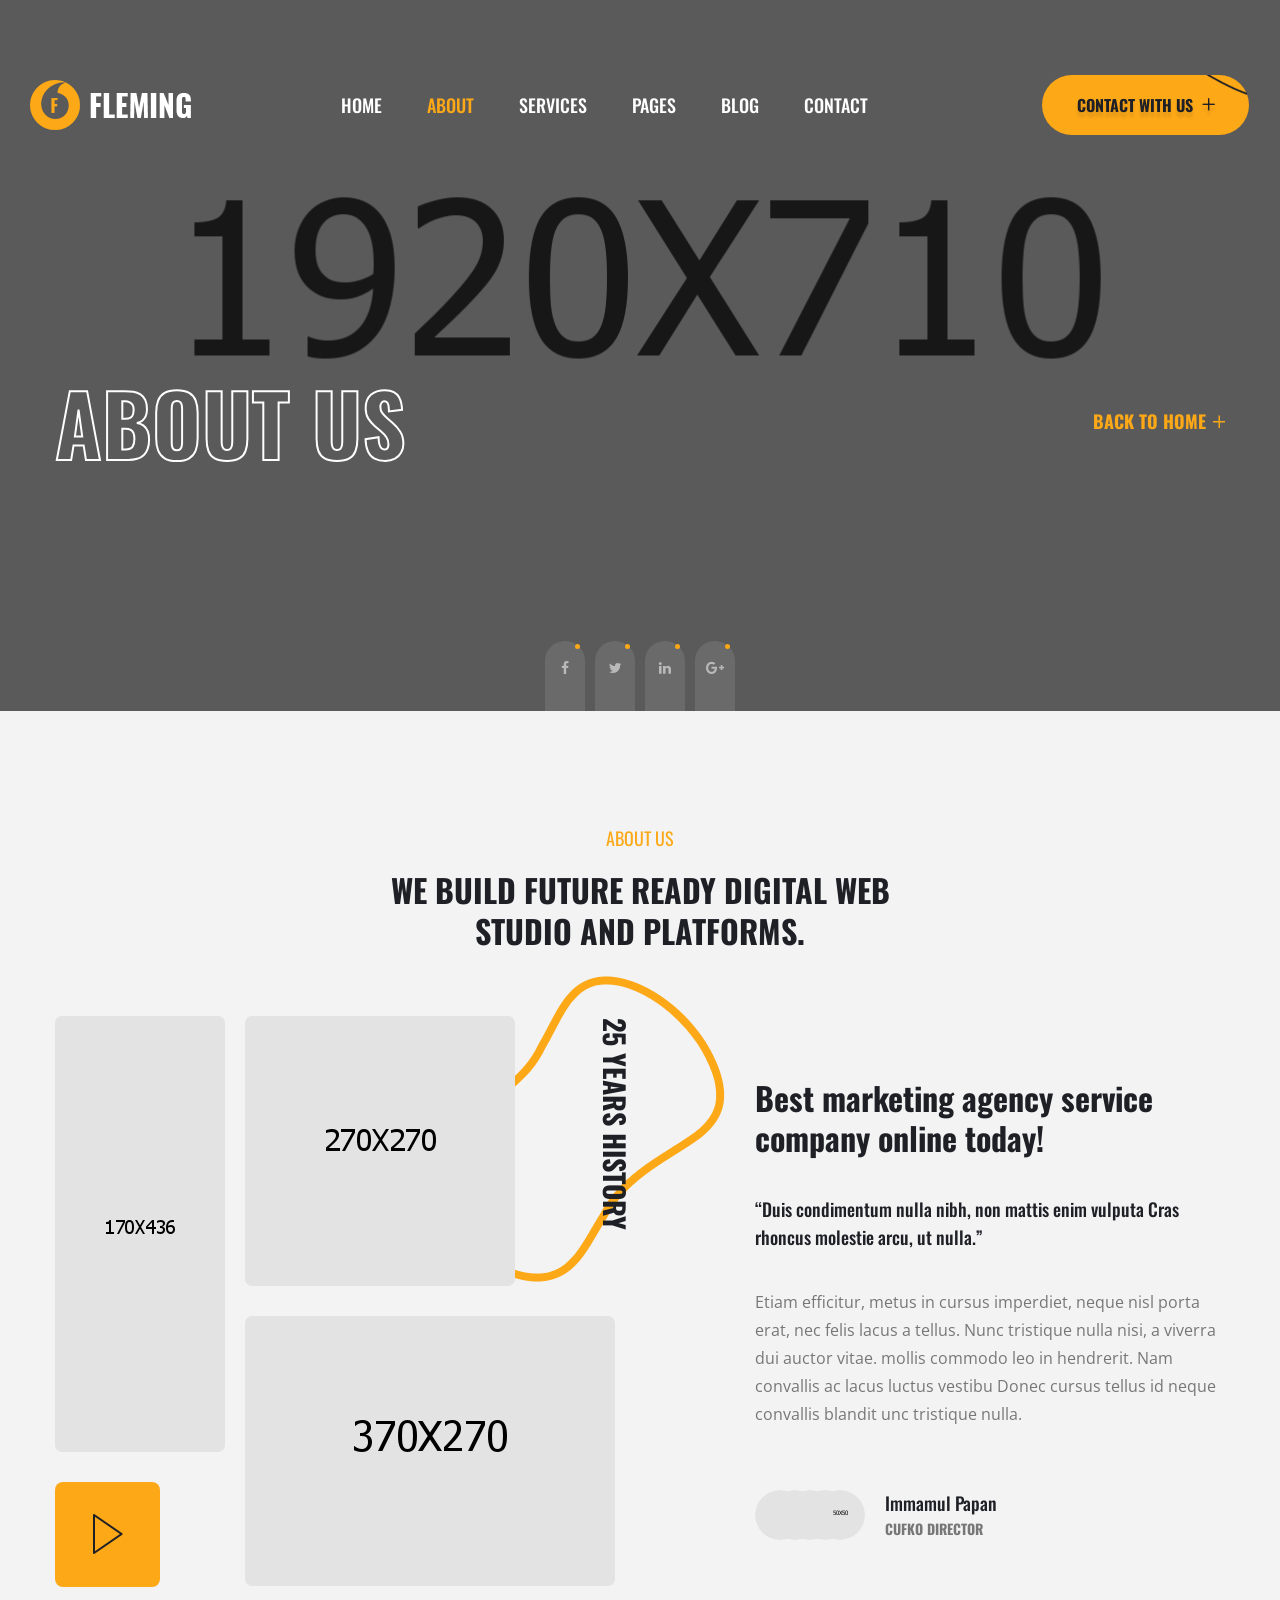
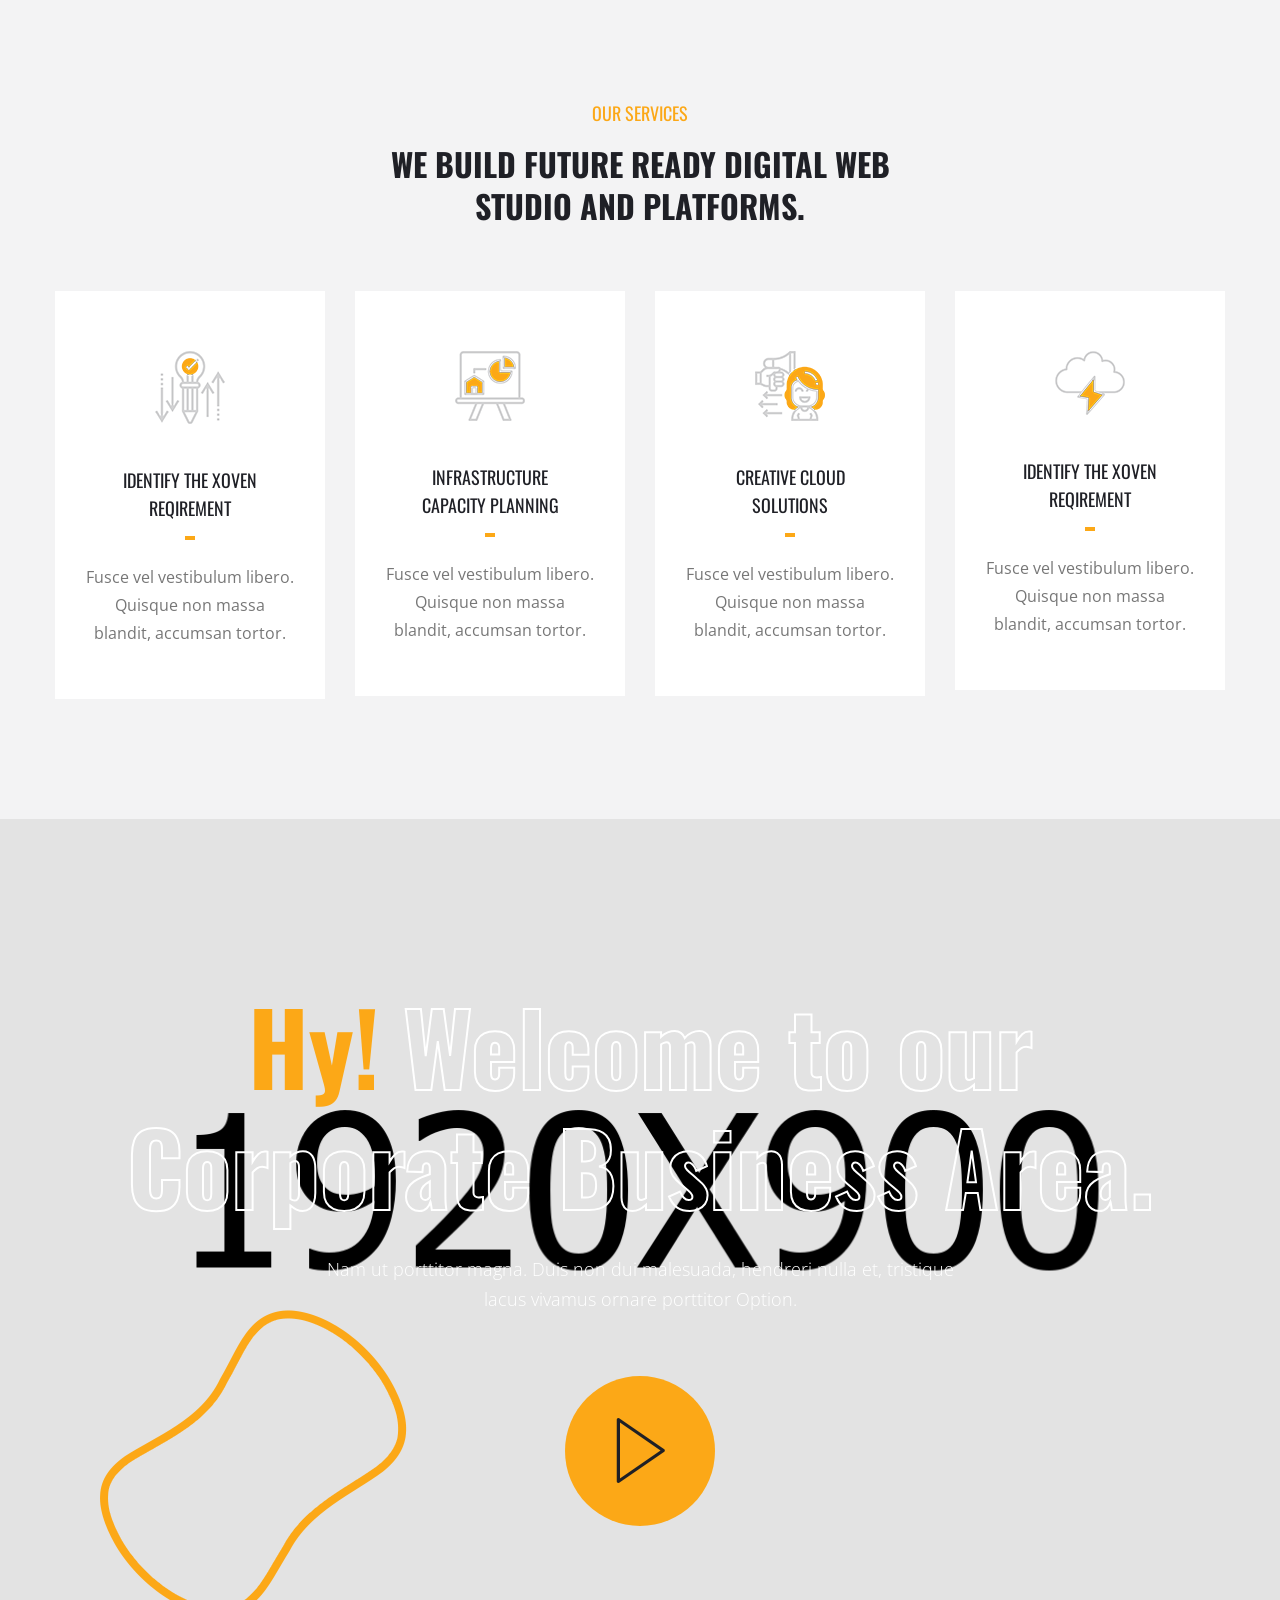
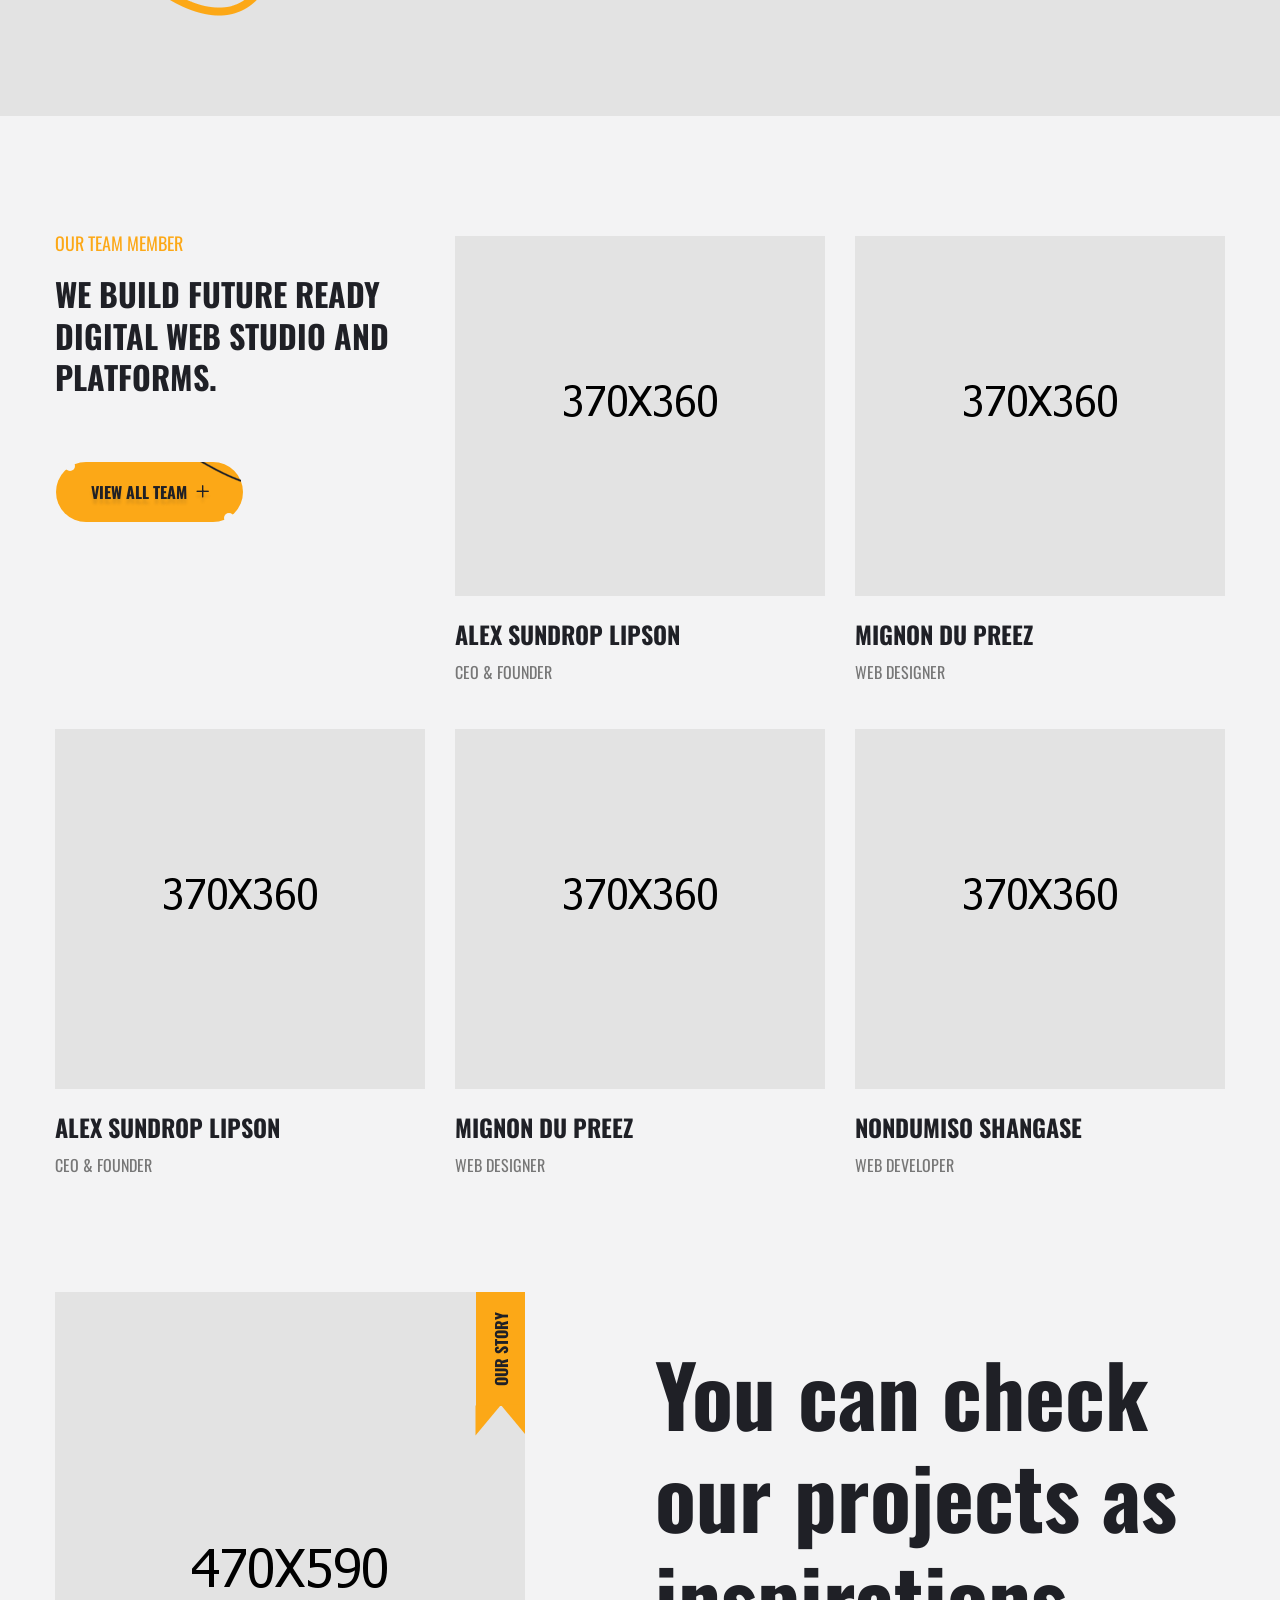
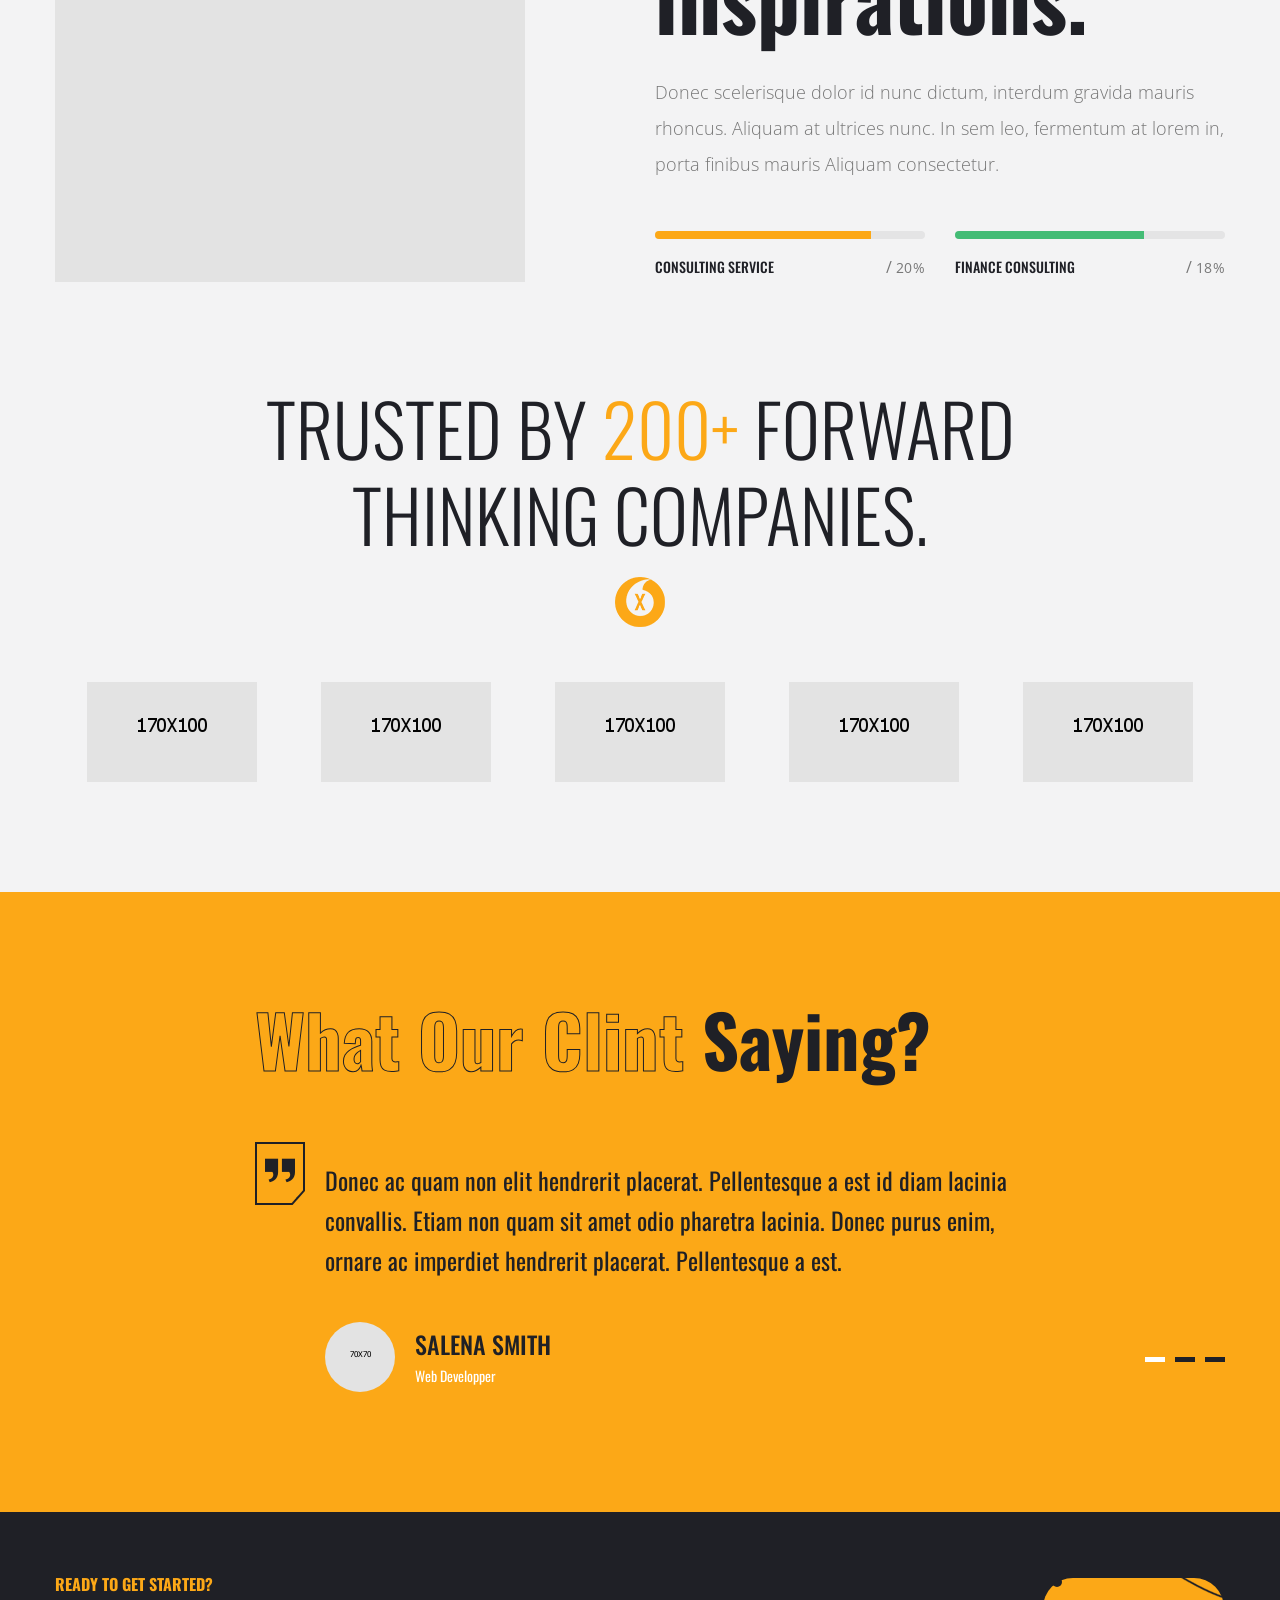
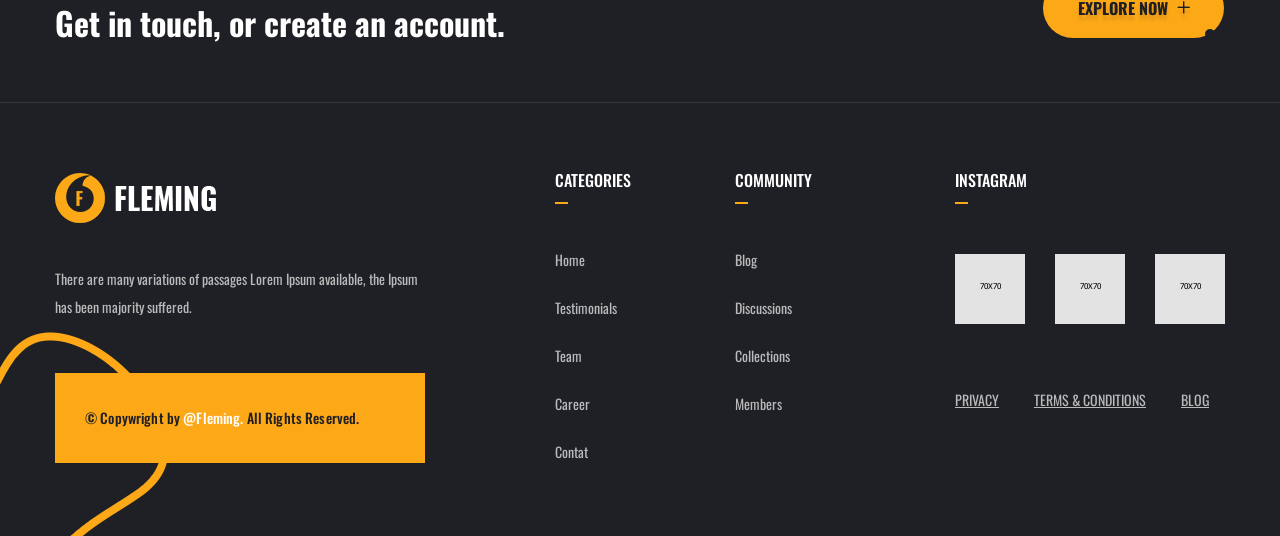
<file: about.html>
<!DOCTYPE html>
<html lang="en">
<head>
	<meta charset="UTF-8">
	<title>Fleming - Responsive HTML 5 Template</title>

	<!-- responsive meta -->
	<meta name="viewport" content="width=device-width, initial-scale=1">
	<!-- For IE -->
    <meta http-equiv="X-UA-Compatible" content="IE=edge">
    <!-- Google Fonts -->
    <link href="https://fonts.googleapis.com/css2?family=Oswald:wght@200;300;400;500;600;700&display=swap" rel="stylesheet"> 
    <link href="https://fonts.googleapis.com/css2?family=Open+Sans:ital,wght@0,300;0,400;0,600;0,700;0,800;1,300;1,400;1,600;1,700;1,800&display=swap" rel="stylesheet">

	<link rel="stylesheet" href="assets/css/animate.css">  
	<link rel="stylesheet" href="assets/css/aos.css">  
	<link rel="stylesheet" href="assets/css/bootstrap.min.css">	
	<link rel="stylesheet" href="assets/css/bootstrap-select.min.css">
	<link rel="stylesheet" href="assets/css/custom-animate.css">
	<link rel="stylesheet" href="assets/css/fancybox.min.css">
	<link rel="stylesheet" href="assets/css/flaticon.css">
	<link rel="stylesheet" href="assets/css/font-awesome.min.css">
	<link rel="stylesheet" href="assets/css/imp.css">
	<link rel="stylesheet" href="assets/css/jquery-ui.css">
	<link rel="stylesheet" href="assets/css/magnific-popup.css">
	<link rel="stylesheet" href="assets/css/owl.css">
    <link rel="stylesheet" href="assets/css/rtl.css">
	<link rel="stylesheet" href="assets/css/scrollbar.css">

    <!-- Module css -->
    <link rel="stylesheet" href="assets/css/module-css/header-section.css">
	<link rel="stylesheet" href="assets/css/module-css/banner-section.css">
	<link rel="stylesheet" href="assets/css/module-css/about-section.css">
	<link rel="stylesheet" href="assets/css/module-css/blog-section.css">
	<link rel="stylesheet" href="assets/css/module-css/fact-counter-section.css">
	<link rel="stylesheet" href="assets/css/module-css/faq-section.css">
	<link rel="stylesheet" href="assets/css/module-css/contact-page.css">
	<link rel="stylesheet" href="assets/css/module-css/breadcrumb-section.css">
	<link rel="stylesheet" href="assets/css/module-css/team-section.css">
	<link rel="stylesheet" href="assets/css/module-css/partner-section.css">
	<link rel="stylesheet" href="assets/css/module-css/testimonial-section.css">
	<link rel="stylesheet" href="assets/css/module-css/services-section.css">
	<link rel="stylesheet" href="assets/css/module-css/footer-section.css">
   
    <link rel="stylesheet" href="assets/css/style.css">
	<link rel="stylesheet" href="assets/css/responsive.css">
    <!-- Favicon -->
    <link rel="apple-touch-icon" sizes="180x180" href="assets/images/favicon/apple-touch-icon.png">
    <link rel="icon" type="image/png" href="assets/images/favicon/favicon-32x32.png" sizes="32x32">
    <link rel="icon" type="image/png" href="assets/images/favicon/favicon-16x16.png" sizes="16x16">

    <!-- Fixing Internet Explorer-->
    <!--[if lt IE 9]>
        <script src="http://html5shiv.googlecode.com/svn/trunk/html5.js"></script>
        <script src="assets/js/html5shiv.js"></script>
    <![endif]-->
    
</head>

<body>

<div class="boxed_wrapper ltr">

<!-- Preloader -->
<div class="loader-wrap">
    <div class="preloader"><div class="preloader-close">Preloader Close</div></div>
    <div class="layer layer-one"><span class="overlay"></span></div>
    <div class="layer layer-two"><span class="overlay"></span></div>        
    <div class="layer layer-three"><span class="overlay"></span></div>        
</div>

<!-- page-direction -->
<div class="page_direction">
    <div class="demo-rtl direction_switch"><button class="rtl">RTL</button></div>
    <div class="demo-ltr direction_switch"><button class="ltr">LTR</button></div>
</div>
<!-- page-direction end -->


<!-- Main header-->
<header class="main-header header-style-three">
    <!--Start Header--> 
    <div class="header-three clearfix">
        <div class="auto-container clearfix">
            <div class="outer-box clearfix">
                <div class="header-three_left">

                    <div class="logo">
                        <a href="index.html"><img src="assets/images/resources/logo.png" alt="Awesome Logo" title=""></a>
                    </div>

                    <div class="nav-outer style3 clearfix">
                        <!--Mobile Navigation Toggler-->
                        <div class="mobile-nav-toggler">
                            <div class="inner">
                                <span class="icon-bar"></span>
                                <span class="icon-bar"></span>
                                <span class="icon-bar"></span>
                            </div>
                        </div>
                        <!-- Main Menu -->
                        <nav class="main-menu style3 navbar-expand-md navbar-light">
                            <div class="collapse navbar-collapse show clearfix" id="navbarSupportedContent">
                                <ul class="navigation clearfix">
                                    <li class="dropdown"><a href="#">Home</a>
                                        <ul>
                                            <li><a href="index.html">Home Page 01</a></li>
                                            <li><a href="index-2.html">Home Page 02</a></li>
                                            <li><a href="index-3.html">Home Page 03</a></li>
                                            <li><a href="index-onepage.html">Home OnePage</a></li>
                                            <li class="dropdown"><a href="#">Header Styles</a>
                                                <ul>
                                                    <li><a href="index.html">Header Style One</a></li>
                                                    <li><a href="index-2.html">Header Style Two</a></li>
                                                    <li><a href="index-3.html">Header Style Three</a></li>
                                                </ul>    
                                            </li>
                                        </ul>
                                    </li>
                                    <li class="current"><a href="about.html">About</a></li>
                                    <li class="dropdown"><a href="#">Services</a>
                                        <ul>
                                            <li><a href="services.html">View All Services</a></li>
                                            <li><a href="services-details.html">Services Details</a></li>
                                        </ul>
                                    </li>
                                    <li class="dropdown"><a href="#">Pages</a>
                                        <ul>
                                            <li><a href="portfolio-1.html">Portfolio Masonry</a></li>
                                            <li><a href="portfolio-2.html">Portfolio Grid</a></li>
                                            <li><a href="portfolio-details.html">Portfolio Details</a></li>
                                            <li><a href="team.html">Our Team</a></li>
                                            <li><a href="testimonials.html">Testimonials</a></li>
                                            <li><a href="error.html">404 Error page</a></li>
                                        </ul>
                                    </li>
                                    <li class="dropdown"><a href="#">Blog</a>
                                        <ul>
                                            <li><a href="blog.html">Blog Arcive</a></li>
                                            <li><a href="blog-2.html">Blog Grid View</a></li>
                                            <li><a href="blog-single.html">News Details</a></li>
                                        </ul>
                                    </li>
                                    <li><a href="contact.html">Contact</a></li>
                                </ul>
                            </div>
                        </nav>                        
                        <!-- Main Menu End-->
                    </div> 

                </div>

                <div class="header-three_right">
                    <div class="header-contact-info">
                        <div class="icon">
                            <img src="assets/images/icon/chat.png" alt="">
                        </div>
                        <div class="title">
                            <h5>PLEase Call Me !</h5>
                            <h3><a href="tel:+11987654321">+222 666 00 55</a></h3>
                        </div>
                    </div>

                    <div class="btns-box">
                        <a class="btn-one" href="contact.html">
                            <div class="border_line"><img src="assets/images/shape/button-border.png" alt=""></div>
                            <span class="txt">Contact With Us<i class="flaticon-plus-1 plusicon"></i></span>
                        </a>
                    </div>

                </div>

            </div>
        </div>    
    </div> 
    <!--End header-->

    <!--Sticky Header-->
    <div class="sticky-header">
        <div class="container">
            <div class="clearfix">
                <!--Logo-->
                <div class="logo float-left">
                    <a href="index.html" class="img-responsive"><img src="assets/images/resources/sticky-logo.png" alt="" title=""></a>
                </div>
                <!--Right Col-->
                <div class="right-col float-right">
                    <!-- Main Menu -->
                    <nav class="main-menu clearfix">
                    <!--Keep This Empty / Menu will come through Javascript-->
                    </nav>   
                </div>
            </div>
        </div>
    </div>
    <!--End Sticky Header-->
    
    <!-- Mobile Menu  -->
    <div class="mobile-menu">
        <div class="menu-backdrop"></div>
        <div class="close-btn"><span class="icon fa fa-times-circle"></span></div>
        <nav class="menu-box">
            <div class="nav-logo"><a href="index.html"><img src="assets/images/resources/mobilemenu-logo.png" alt="" title=""></a></div>
            <div class="menu-outer"><!--Here Menu Will Come Automatically Via Javascript / Same Menu as in Header--></div>
            <!--Social Links-->
            <div class="social-links">
                <ul class="clearfix">
                    <li><a href="#"><span class="fab fa fa-facebook-square"></span></a></li>
                    <li><a href="#"><span class="fab fa fa-twitter-square"></span></a></li>
                    <li><a href="#"><span class="fab fa fa-pinterest-square"></span></a></li>
                    <li><a href="#"><span class="fab fa fa-google-plus-square"></span></a></li>
                    <li><a href="#"><span class="fab fa fa-youtube-square"></span></a></li>
                </ul>
            </div>
        </nav>
    </div>
    <!-- End Mobile Menu --> 
</header>


<!--Start breadcrumb area-->     
<section class="breadcrumb-area">
    <div class="breadcrumb-area-bg" style="background-image: url(assets/images/breadcrumb/breadcrumb-1.jpg);"></div>
    <div class="breadcrumb-social-link">
        <ul class="clearfix">
            <li class="wow slideInUp" data-wow-delay="500ms" data-wow-duration="1000ms">
                <a href="#"><i class="fa fa-facebook" aria-hidden="true"></i></a> 
            </li>
            <li class="wow slideInUp" data-wow-delay="700ms" data-wow-duration="2000ms">
                <a href="#"><i class="fa fa-twitter" aria-hidden="true"></i></a> 
            </li>
            <li class="wow slideInUp" data-wow-delay="900ms" data-wow-duration="1000ms">
                <a href="#"><i class="fa fa-linkedin" aria-hidden="true"></i></a>
            </li>
            <li class="wow slideInUp" data-wow-delay="1100ms" data-wow-duration="2100ms">
                <a href="#"><i class="fa fa-google-plus" aria-hidden="true"></i></a> 
            </li>
        </ul>
    </div>
    <div class="container">
        <div class="row">
            <div class="col-xl-12">
                <div class="inner-content text-center">
                    <div class="title">
                       <h2>About Us</h2>
                    </div>
                    <div class="breadcrumb-menu">
                        <ul>
                            <li><a href="index.html">Back To Home<span class="flaticon-plus"></span></a></li>
                        </ul>    
                    </div>
                </div>
            </div>
        </div>
    </div>
</section>
<!--End breadcrumb area-->

<!--Start About Style1 Area-->
<section class="about-style1-area">
    <div class="container">
        <div class="sec-title text-center">
            <div class="sub-title">
                <h3>About us</h3>
            </div>
            <h2>We build future ready digital web<br> studio and platforms.</h2>
        </div>
        <div class="row">

            <div class="col-xl-6">
                <div class="about-style1_image-box clearfix">
                    <div class="shape">
                        <img class="zoom-fade" src="assets/images/shape/thm-shape-1.png" alt="">
                    </div>
                    <div class="inner-caption"><h3>25 Years History</h3></div>
                    <div class="image-box left">
                        <div class="single-box image-box1">
                            <div class="inner">
                                <img src="assets/images/about/about-style3-image-1.jpg" alt="">
                            </div>
                        </div> 
                        <a class="video-popup xoven-video-galler-1" title="Xoven Video Gallery" href="https://www.youtube.com/watch?v=p25gICT63ek">
                            <span class="flaticon-play-button-2 playicon"></span>
                        </a>
                    </div>
                    <div class="image-box right">
                        <div class="single-box image-box2">
                            <div class="inner">
                                <img src="assets/images/about/about-style3-image-2.jpg" alt="">
                            </div>
                        </div>
                        <div class="single-box image-box3">
                            <div class="inner">
                                <img src="assets/images/about/about-style3-image-3.jpg" alt="">
                            </div>
                        </div>       
                    </div>   
                </div>
            </div>

            <div class="col-xl-6">
                <div class="about-style1_content-box">
                    <h2>Best marketing agency service<br> company online today!</h2>
                    <h3>“Duis condimentum nulla nibh, non mattis enim vulputa Cras rhoncus molestie arcu, ut nulla.”</h3>
                    <div class="text">
                        <p>Etiam efficitur, metus in cursus imperdiet, neque nisl porta erat, nec  felis lacus a tellus. Nunc tristique nulla nisi, a viverra dui auctor vitae.  mollis commodo leo in hendrerit. Nam convallis ac lacus luctus vestibu Donec cursus tellus id neque convallis blandit unc tristique nulla.</p>
                    </div>
                    <div class="about-style1_bottom-box">
                        <div class="about-style1-user-box">
                            <div class="single-box">
                                <img src="assets/images/about/about-style1-user-1.jpg" alt="">
                            </div> 
                            <div class="single-box two">
                                <img src="assets/images/about/about-style1-user-2.jpg" alt="">
                            </div>   
                            <div class="single-box three">
                                <img src="assets/images/about/about-style1-user-3.jpg" alt="">
                            </div>   
                            <div class="single-box four">
                                <img src="assets/images/about/about-style1-user-4.jpg" alt="">
                            </div>   
                            <div class="single-box five">
                                <img src="assets/images/about/about-style1-user-5.jpg" alt="">
                            </div>      
                        </div> 
                        <div class="about-style1_user-name">
                            <h3>Immamul Papan</h3>
                            <p>Cufko Director</p>
                        </div>
                    </div>   
                </div>
            </div>

        </div>
    </div>
</section>
<!--End About Style1 Area-->

<!--Start Service Style3 Area-->
<section class="service-style3-area pdtop0">
    <div class="container">
        <div class="sec-title text-center">
            <div class="sub-title">
                <h3>Our Services</h3>
            </div>
            <h2>We build future ready digital web<br> studio and platforms.</h2>
        </div>
        <div class="row">
            <!--Start Single Service Style3-->
            <div class="col-xl-3 col-lg-6 col-md-6">
                <div class="single-service-style3 text-center">
                    <div class="icon">
                        <img src="assets/images/icon/services/service-v2-1.png" alt="">
                    </div>
                    <div class="title">
                        <h3><a href="services-details.html">Identify the xoven<br> Reqirement</a></h3>
                        <div class="border-box"></div>
                        <div class="inner-text">
                            <p>Fusce vel vestibulum libero. Quisque non massa blandit, accumsan tortor.</p>
                        </div>
                    </div>
                </div>
            </div> 
            <!--End Single Service Style3--> 
            <!--Start Single Service Style3-->
            <div class="col-xl-3 col-lg-6 col-md-6">
                <div class="single-service-style3 text-center">
                    <div class="icon">
                        <img src="assets/images/icon/services/service-v2-2.png" alt="">
                    </div>
                    <div class="title">
                        <h3><a href="services-details.html">Infrastructure<br>Capacity Planning</a></h3>
                        <div class="border-box"></div>
                        <div class="inner-text">
                            <p>Fusce vel vestibulum libero. Quisque non massa blandit, accumsan tortor.</p>
                        </div>
                    </div>
                </div>
            </div> 
            <!--End Single Service Style3--> 
            <!--Start Single Service Style3-->
            <div class="col-xl-3 col-lg-6 col-md-6">
                <div class="single-service-style3 text-center">
                    <div class="icon">
                        <img src="assets/images/icon/services/service-v2-3.png" alt="">
                    </div>
                    <div class="title">
                        <h3><a href="services-details.html">Creative Cloud<br>Solutions</a></h3>
                        <div class="border-box"></div>
                        <div class="inner-text">
                            <p>Fusce vel vestibulum libero. Quisque non massa blandit, accumsan tortor.</p>
                        </div>
                    </div>
                </div>
            </div> 
            <!--End Single Service Style3--> 
            <!--Start Single Service Style3-->
            <div class="col-xl-3 col-lg-6 col-md-6">
                <div class="single-service-style3 text-center">
                    <div class="icon">
                        <img src="assets/images/icon/services/service-v2-4.png" alt="">
                    </div>
                    <div class="title">
                        <h3><a href="services-details.html">Identify the xoven<br>Reqirement</a></h3>
                        <div class="border-box"></div>
                        <div class="inner-text">
                            <p>Fusce vel vestibulum libero. Quisque non massa blandit, accumsan tortor.</p>
                        </div>
                    </div>
                </div>
            </div> 
            <!--End Single Service Style3--> 

        </div>
    </div>
</section>
<!--End Service Style3 Area-->


<!--Start Video gallery Area-->
<section class="video-gallery-area">
    <div class="video-gallery-area_bg" style="background-image: url(assets/images/parallax-background/video-gallery-area-bg.jpg);"></div>
    <div class="shape1">
        <img class="zoom-fade" src="assets/images/shape/thm-shape-1.png" alt="">
    </div>
    <div class="container">
        <div class="row">
            <div class="col-xl-12">
                <div class="xoven-video-gallery-2 text-center">
                    <div class="big-title paroller">
                        <h2><span>Hy!</span>Welcome to our<br> Corporate Business Area.</h2>
                    </div>
                    <p class="paroller">Nam ut porttitor magna. Duis non dui malesuada, hendreri  nulla et, tristique<br> lacus vivamus ornare porttitor Option.</p>
                    <div class="icon wow zoomIn paroller" data-wow-delay="300ms" data-wow-duration="1500ms">
                        <a class="video-popup" title="Xoven Video Gallery" href="https://www.youtube.com/watch?v=p25gICT63ek">
                            <span class="flaticon-play-button-2"></span>
                        </a>
                    </div>
                </div>
            </div>
        </div>
    </div>
</section>
<!--End Video gallery Area-->

<!--Start Team Style1 Area-->
<section class="team-style1-area">
    <div class="container">
        <div class="row">
            <div class="col-xl-4 col-lg-6 col-lg-6">
                <div class="team-style1_title">
                    <div class="sec-title">
                        <div class="sub-title">
                            <h3>Our Team Member</h3>
                        </div>
                        <h2>We build future ready<br> digital web studio and<br> platforms.</h2>
                    </div>
                    <div class="btns-box">
                        <a class="btn-one" href="team.html">
                            <div class="border_line"><img src="assets/images/shape/button-border.png" alt=""></div>
                            <div class="left_round"></div>
                            <div class="right_round"></div>
                            <span class="txt">View All Team<i class="flaticon-plus-1 plusicon"></i></span>
                        </a>
                    </div>
                </div>
            </div>
            <!--Start Single Team Style1-->
            <div class="col-xl-4 col-lg-6 col-lg-6">
                <div class="single-team-style1 wow fadeInRight animated" data-wow-delay="00ms" data-wow-duration="1500ms">
                    <div class="img-holder">
                        <div class="inner">
                            <img src="assets/images/team/team-v1-1.jpg" alt=""/>
                            <div class="overlay-box">
                                <div class="shape"></div>
                            </div>
                        </div>
                        <div class="shape">
                            <img src="assets/images/shape/team-shape-1.png" alt="">
                        </div>
                    </div>
                    <div class="title-holder">
                        <div class="title">
                            <h3><a href="#">Alex sundrop lipson</a></h3>
                            <p>CEO & Founder</p>
                        </div>
                        <div class="social-links">
                            <ul>
                                <li><a href="#"><i class="fa fa-facebook" aria-hidden="true"></i></a></li>
                            </ul> 
                        </div>
                    </div>
                </div>
            </div>
            <!--End Single Team Style1-->
            <!--Start Single Team Style1-->
            <div class="col-xl-4 col-lg-6 col-lg-6">
                <div class="single-team-style1 wow fadeInRight animated" data-wow-delay="200ms" data-wow-duration="1500ms">
                    <div class="img-holder">
                        <div class="inner">
                            <img src="assets/images/team/team-v1-2.jpg" alt=""/>
                            <div class="overlay-box">
                                <div class="shape"></div>
                            </div>
                        </div>
                        <div class="shape">
                            <img src="assets/images/shape/team-shape-1.png" alt="">
                        </div>
                    </div>
                    <div class="title-holder">
                        <div class="title">
                            <h3><a href="#">Mignon du Preez</a></h3>
                            <p>Web Designer</p>
                        </div>
                        <div class="social-links">
                            <ul>
                                <li><a href="#"><i class="fa fa-facebook" aria-hidden="true"></i></a></li>
                            </ul> 
                        </div>
                    </div>
                </div>
            </div>
            <!--End Single Team Style1-->

            <!--Start Single Team Style1-->
            <div class="col-xl-4 col-lg-6 col-lg-6">
                <div class="single-team-style1 wow fadeInLeft animated" data-wow-delay="00ms" data-wow-duration="1500ms">
                    <div class="img-holder">
                        <div class="inner">
                            <img src="assets/images/team/team-v1-3.jpg" alt=""/>
                            <div class="overlay-box">
                                <div class="shape"></div>
                            </div>
                        </div>
                        <div class="shape">
                            <img src="assets/images/shape/team-shape-1.png" alt="">
                        </div>
                    </div>
                    <div class="title-holder">
                        <div class="title">
                            <h3><a href="#">Alex sundrop lipson</a></h3>
                            <p>CEO & Founder</p>
                        </div>
                        <div class="social-links">
                            <ul>
                                <li><a href="#"><i class="fa fa-facebook" aria-hidden="true"></i></a></li>
                            </ul> 
                        </div>
                    </div>
                </div>
            </div>
            <!--End Single Team Style1-->
            <!--Start Single Team Style1-->
            <div class="col-xl-4 col-lg-6 col-lg-6">
                <div class="single-team-style1 wow fadeInLeft animated" data-wow-delay="200ms" data-wow-duration="1500ms">
                    <div class="img-holder">
                        <div class="inner">
                            <img src="assets/images/team/team-v1-4.jpg" alt=""/>
                            <div class="overlay-box">
                                <div class="shape"></div>
                            </div>
                        </div>
                        <div class="shape">
                            <img src="assets/images/shape/team-shape-1.png" alt="">
                        </div>
                    </div>
                    <div class="title-holder">
                        <div class="title">
                            <h3><a href="#">Mignon du Preez</a></h3>
                            <p>Web Designer</p>
                        </div>
                        <div class="social-links">
                            <ul>
                                <li><a href="#"><i class="fa fa-facebook" aria-hidden="true"></i></a></li>
                            </ul> 
                        </div>
                    </div>
                </div>
            </div>
            <!--End Single Team Style1-->
            <!--Start Single Team Style1-->
            <div class="col-xl-4 col-lg-6 col-lg-6">
                <div class="single-team-style1 wow fadeInLeft animated" data-wow-delay="400ms" data-wow-duration="1500ms">
                    <div class="img-holder">
                        <div class="inner">
                            <img src="assets/images/team/team-v1-5.jpg" alt=""/>
                            <div class="overlay-box">
                                <div class="shape"></div>
                            </div>
                        </div>
                        <div class="shape">
                            <img src="assets/images/shape/team-shape-1.png" alt="">
                        </div>
                    </div>
                    <div class="title-holder">
                        <div class="title">
                            <h3><a href="#">Nondumiso Shangase</a></h3>
                            <p>Web Developer</p>
                        </div>
                        <div class="social-links">
                            <ul>
                                <li><a href="#"><i class="fa fa-facebook" aria-hidden="true"></i></a></li>
                            </ul> 
                        </div>
                    </div>
                </div>
            </div>
            <!--End Single Team Style1-->
        </div>

    </div>
</section>
<!--End Team Style1 Area-->


<!--Start SKill style1 Area-->
<section class="skill-style1-area">
    <div class="container">
        <div class="row">

            <div class="col-xl-5">
                <div class="skill-style2_image-box-outer">
                    <div class="skill-style1_image-box skill-style2_image-box" style="background-image: url(assets/images/resources/skill-style1_image-2.jpg);"></div> 
                    <div class="title">
                        <h4>Our Story</h4>
                    </div>
                </div>   
            </div>

            <div class="col-xl-7">
                <div class="skill-style1_content-box skill-style2_content-box">
                    <h2>You can check<br> our projects as<br> inspirations.</h2>    
                    <p>Donec scelerisque dolor id nunc dictum, interdum gravida mauris rhoncus. Aliquam at ultrices nunc. In sem leo, fermentum at lorem in, porta finibus mauris Aliquam consectetur.</p>
                    <div class="skill-progress-box">
                        <div class="row">

                            <div class="col-xl-6">
                                <div class="progress-levels">
                                    <!--Skill Box-->
                                    <div class="progress-box wow">
                                        <div class="inner count-box">
                                            <div class="bar">
                                                <div class="bar-innner">
                                                    <div class="bar-fill" data-percent="80" title="Book"></div>
                                                </div>
                                            </div>
                                            <div class="skill-percent">
                                                <div class="title">
                                                    <h6>Consulting Service </h6>
                                                </div>
                                                <div class="counting">
                                                    <span>/</span> <span class="count-text" data-speed="3000" data-stop="80">0</span>
                                                    <span class="percent">%</span>
                                                </div>
                                            </div>
                                        </div>
                                    </div>
                                </div>
                            </div>
                            <div class="col-xl-6">
                                <div class="progress-levels style2">
                                    <!--Skill Box-->
                                    <div class="progress-box wow">
                                        <div class="inner count-box">
                                            <div class="bar">
                                                <div class="bar-innner">
                                                    <div class="bar-fill" data-percent="70" title="Book"></div>
                                                </div>
                                            </div>
                                            <div class="skill-percent">
                                                <div class="title">
                                                    <h6>Finance Consulting</h6>
                                                </div>
                                                <div class="counting">
                                                    <span>/</span> <span class="count-text" data-speed="3000" data-stop="70">0</span>
                                                    <span class="percent">%</span>
                                                </div>
                                            </div>
                                        </div>
                                    </div>
                                </div>
                            </div>


                        </div>
                    </div>
                </div>
            </div>


        </div>    
    </div>
</section>
<!--End SKill style1 Area-->


<!--Start Partner Area-->
<section class="partner-area partner-style2-area">
    <div class="container">
        <div class="partner-title text-center">
            <h2>Trusted by <span>200+</span> Forward<br>Thinking Companies.</h2>
            <div class="thm-logo">
                <img src="assets/images/icon/thm-logo-1.png" alt=""/>
            </div>
        </div>
        <ul class="partner-box partner-carousel owl-carousel owl-theme owl-dot-style1">
            <!--Start Single Partner Logo Box-->
            <li class="single-partner-logo-box">
                <a href="#"><img src="assets/images/brand/brand-logo-1.png" alt="Awesome Image"></a>
            </li>
            <!--End Single Partner Logo Box-->
            <!--Start Single Partner Logo Box-->
            <li class="single-partner-logo-box">
                <a href="#"><img src="assets/images/brand/brand-logo-2.png" alt="Awesome Image"></a>
            </li>
            <!--End Single Partner Logo Box-->
            <!--Start Single Partner Logo Box-->
            <li class="single-partner-logo-box">
                <a href="#"><img src="assets/images/brand/brand-logo-3.png" alt="Awesome Image"></a>
            </li>
            <!--End Single Partner Logo Box-->
            <!--Start Single Partner Logo Box-->
            <li class="single-partner-logo-box">
                <a href="#"><img src="assets/images/brand/brand-logo-4.png" alt="Awesome Image"></a>
            </li>
            <!--End Single Partner Logo Box-->
            <!--Start Single Partner Logo Box-->
            <li class="single-partner-logo-box">
                <a href="#"><img src="assets/images/brand/brand-logo-5.png" alt="Awesome Image"></a>
            </li>
            <!--End Single Partner Logo Box-->
            <!--Start Single Partner Logo Box-->
            <li class="single-partner-logo-box">
                <a href="#"><img src="assets/images/brand/brand-logo-6.png" alt="Awesome Image"></a>
            </li>
            <!--End Single Partner Logo Box-->
        </ul>
    </div>
</section> 
<!--End Partner Area--> 


<!--Start Testimonial style1 Area-->
<section class="testimonial-style1-area"> 
    <div class="container">
        <div class="testimonial-style1_title">
            <h2>What Our Clint <span>Saying?</span></h2>
        </div>
        <div class="row">
            <div class="col-xl-12">
                <div class="testimonial-style1-content">
                    <div class="testimonial-style1-carousel owl-carousel owl-theme">
                        <!--Start Single Testimonial Style1-->
                        <div class="single-testimonial-style1">
                            <div class="quote-box">
                                <div class="quote-border" style="background-image: url(assets/images/icon/quote-border.png);"></div>
                                <span class="flaticon-right-quote"></span>
                            </div>
                            <div class="text-holder">
                                <div class="text">
                                    <h3>Donec ac quam non elit hendrerit placerat. Pellentesque a est id diam lacinia convallis. Etiam non quam sit amet odio pharetra lacinia. Donec purus enim, ornare ac imperdiet hendrerit placerat. Pellentesque a est.</h3>
                                </div>
                                <div class="client-info">
                                    <div class="img-box">
                                        <img src="assets/images/testimonial/testimonial-v1-1.jpg" alt=""> 
                                    </div>
                                    <div class="inner-title">
                                        <h4>Salena Smith</h4>
                                        <h6>Web Developper</h6>
                                    </div>
                                </div>
                            </div> 
                        </div>
                        <!--End Single Testimonial Style1-->
                        <!--Start Single Testimonial Style1-->
                        <div class="single-testimonial-style1">
                            <div class="quote-box">
                                <div class="quote-border" style="background-image: url(assets/images/icon/quote-border.png);"></div>
                                <span class="flaticon-right-quote"></span>
                            </div>
                            <div class="text-holder">
                                <div class="text">
                                    <h3>Donec ac quam non elit hendrerit placerat. Pellentesque a est id diam lacinia convallis. Etiam non quam sit amet odio pharetra lacinia. Donec purus enim, ornare ac imperdiet hendrerit placerat. Pellentesque a est.</h3>
                                </div>
                                <div class="client-info">
                                    <div class="img-box">
                                        <img src="assets/images/testimonial/testimonial-v1-1.jpg" alt=""> 
                                    </div>
                                    <div class="inner-title">
                                        <h4>Salena Smith</h4>
                                        <h6>Web Developper</h6>
                                    </div>
                                </div>
                            </div> 
                        </div>
                        <!--End Single Testimonial Style1-->
                        <!--Start Single Testimonial Style1-->
                        <div class="single-testimonial-style1">
                            <div class="quote-box">
                                <div class="quote-border" style="background-image: url(assets/images/icon/quote-border.png);"></div>
                                <span class="fa fa-quote-right"></span>
                            </div>
                            <div class="text-holder">
                                <div class="text">
                                    <h3>Donec ac quam non elit hendrerit placerat. Pellentesque a est id diam lacinia convallis. Etiam non quam sit amet odio pharetra lacinia. Donec purus enim, ornare ac imperdiet hendrerit placerat. Pellentesque a est.</h3>
                                </div>
                                <div class="client-info">
                                    <div class="img-box">
                                        <img src="assets/images/testimonial/testimonial-v1-1.jpg" alt=""> 
                                    </div>
                                    <div class="inner-title">
                                        <h4>Salena Smith</h4>
                                        <h6>Web Developper</h6>
                                    </div>
                                </div>
                            </div> 
                        </div>
                        <!--End Single Testimonial Style1-->
                    </div>
                </div>
            </div>
        </div>
    </div>
</section>
<!--End Testimonial Style1 Area-->



<!--Start footer area -->  
<footer class="footer-area style2">
    <div class="shape">
        <img src="assets/images/shape/thm-shape-4.png" alt="">
    </div>
    <div class="footer-top">
        <div class="container">
            <div class="row">
                <div class="col-xl-12">
                    <div class="inner">
                        <div class="text">
                            <h6>Ready to get started?</h6>
                            <h2>Get in touch, or create an account.</h2>
                        </div>
                        <div class="button-box">
                            <a class="btn-one" href="#">
                                <div class="border_line"><img src="assets/images/shape/button-border.png" alt=""></div>
                                <div class="left_round"></div>
                                <div class="right_round"></div>
                                <span class="txt">Explore Now<i class="flaticon-plus-1 plusicon"></i></span>
                            </a>
                        </div>
                    </div>
                </div>
            </div>
        </div>
    </div>
    <!--Start Footer-->
    <div class="footer">
        <div class="container">
            <div class="row text-right-rtl">

                <!--Start single footer widget-->
                <div class="col-xl-4 col-lg-6 col-md-6 col-sm-12 wow animated fadeInUp" data-wow-delay="0.1s">
                    <div class="single-footer-widget">
                        <div class="our-company-info">
                            <div class="footer-logo">
                                <a href="index.html"> <img src="assets/images/footer/footer-logo.png" alt=""/></a>
                            </div>
                            <div class="text-box">
                                <p>There are many variations of passages Lorem Ipsum available, the Ipsum has been majority suffered.</p>
                            </div>
                            <div class="copyright-text style2">
                                <p>&copy; Copywright by <a href="#">@Fleming.</a> All Rights Reserved.</p>
                            </div>
                        </div>     
                    </div>
                </div>
                <!--End single footer widget-->

                <!--Start single footer widget-->
                <div class="col-xl-2 col-lg-6 col-md-6 col-sm-12 wow animated fadeInUp" data-wow-delay="0.3s">
                    <div class="single-footer-widget mar-left pdtop60 pdtop0">
                        <div class="title">
                            <h3>Categories</h3>
                        </div>
                        <ul class="footer-widget-links1">
                            <li><a href="index.html">Home</a></li>    
                            <li><a href="testimonials.html">Testimonials</a></li>    
                            <li><a href="team.html">Team</a></li>    
                            <li><a href="#">Career</a></li>    
                            <li><a href="contact.html">Contat</a></li>                      
                        </ul>
                    </div>
                </div>
                <!--End single footer widget-->

                <!--Start single footer widget-->
                <div class="col-xl-2 col-lg-6 col-md-6 col-sm-12 wow animated fadeInUp" data-wow-delay="0.5s">
                    <div class="single-footer-widget mar-left2 pdtop60">
                        <div class="title">
                            <h3>Community</h3>
                        </div>
                        <ul class="footer-widget-links1">
                            <li><a href="blog.html">Blog</a></li>    
                            <li><a href="#">Discussions</a></li>    
                            <li><a href="3">Collections</a></li>    
                            <li><a href="#">Members</a></li>                                                                                      
                        </ul>
                    </div>
                </div>
                <!--End single footer widget-->

                <!--Start single footer widget-->
                <div class="col-xl-4 col-lg-6 col-md-6 col-sm-12 wow animated fadeInUp" data-wow-delay="0.7s">
                    <div class="single-footer-widget fixwidth pdtop60">
                        <div class="title">
                            <h3>Instagram</h3>
                        </div>
                        <ul class="instagram-box">
                            <li>
                                <div class="img-holder">
                                    <img src="assets/images/footer/instagram-1.jpg" alt=""/>
                                    <div class="overlay">
                                        <div class="inner">
                                            <a href="#"><i class="fa fa-instagram" aria-hidden="true"></i></a>    
                                        </div>
                                    </div>
                                </div>
                            </li>
                            <li>
                                <div class="img-holder">
                                    <img src="assets/images/footer/instagram-2.jpg" alt=""/>
                                    <div class="overlay">
                                        <div class="inner">
                                            <a href="#"><i class="fa fa-instagram" aria-hidden="true"></i></a>    
                                        </div>
                                    </div>
                                </div>
                            </li>
                            <li>
                                <div class="img-holder">
                                    <img src="assets/images/footer/instagram-3.jpg" alt=""/>
                                    <div class="overlay">
                                        <div class="inner">
                                            <a href="#"><i class="fa fa-instagram" aria-hidden="true"></i></a>    
                                        </div>
                                    </div>
                                </div>
                            </li>
                        </ul>

                        <div class="bottom-box">
                            <ul>
                                <li><a href="#">Privacy</a></li>
                                <li><a href="#">Terms & Conditions </a></li>
                                <li><a href="#">Blog</a></li>
                            </ul>
                        </div>

                    </div>
                </div>
                

            </div>
        </div>
    </div>
    <!--End Footer-->
</footer>   
<!--End footer area-->





<button class="scroll-top scroll-to-target" data-target="html">
    <span class="fa fa-angle-up"></span>
</button> 

</div> 






<script src="assets/js/jquery.js"></script>
<script src="assets/js/aos.js"></script>
<script src="assets/js/appear.js"></script>
<script src="assets/js/bootstrap.bundle.min.js"></script>
<script src="assets/js/bootstrap-select.min.js"></script>
<script src="assets/js/isotope.js"></script>
<script src="assets/js/jquery.countTo.js"></script>
<script src="assets/js/jquery.easing.min.js"></script>
<script src="assets/js/jquery.enllax.min.js"></script>
<script src="assets/js/jquery.fancybox.js"></script>
<script src="assets/js/jquery.magnific-popup.min.js"></script>
<script src="assets/js/jquery.paroller.min.js"></script>
<script src="assets/js/jquery-ui.js"></script>
<script src="assets/js/knob.js"></script>
<script src="assets/js/map-script.js"></script>
<script src="assets/js/owl.js"></script>
<script src="assets/js/pagenav.js"></script>
<script src="assets/js/parallax.min.js"></script>
<script src="assets/js/scrollbar.js"></script>
<script src="assets/js/TweenMax.min.js"></script>
<script src="assets/js/validation.js"></script>
<script src="assets/js/wow.js"></script>



<!-- thm custom script -->
<script src="assets/js/custom.js"></script>



</body>
</html>
</file>
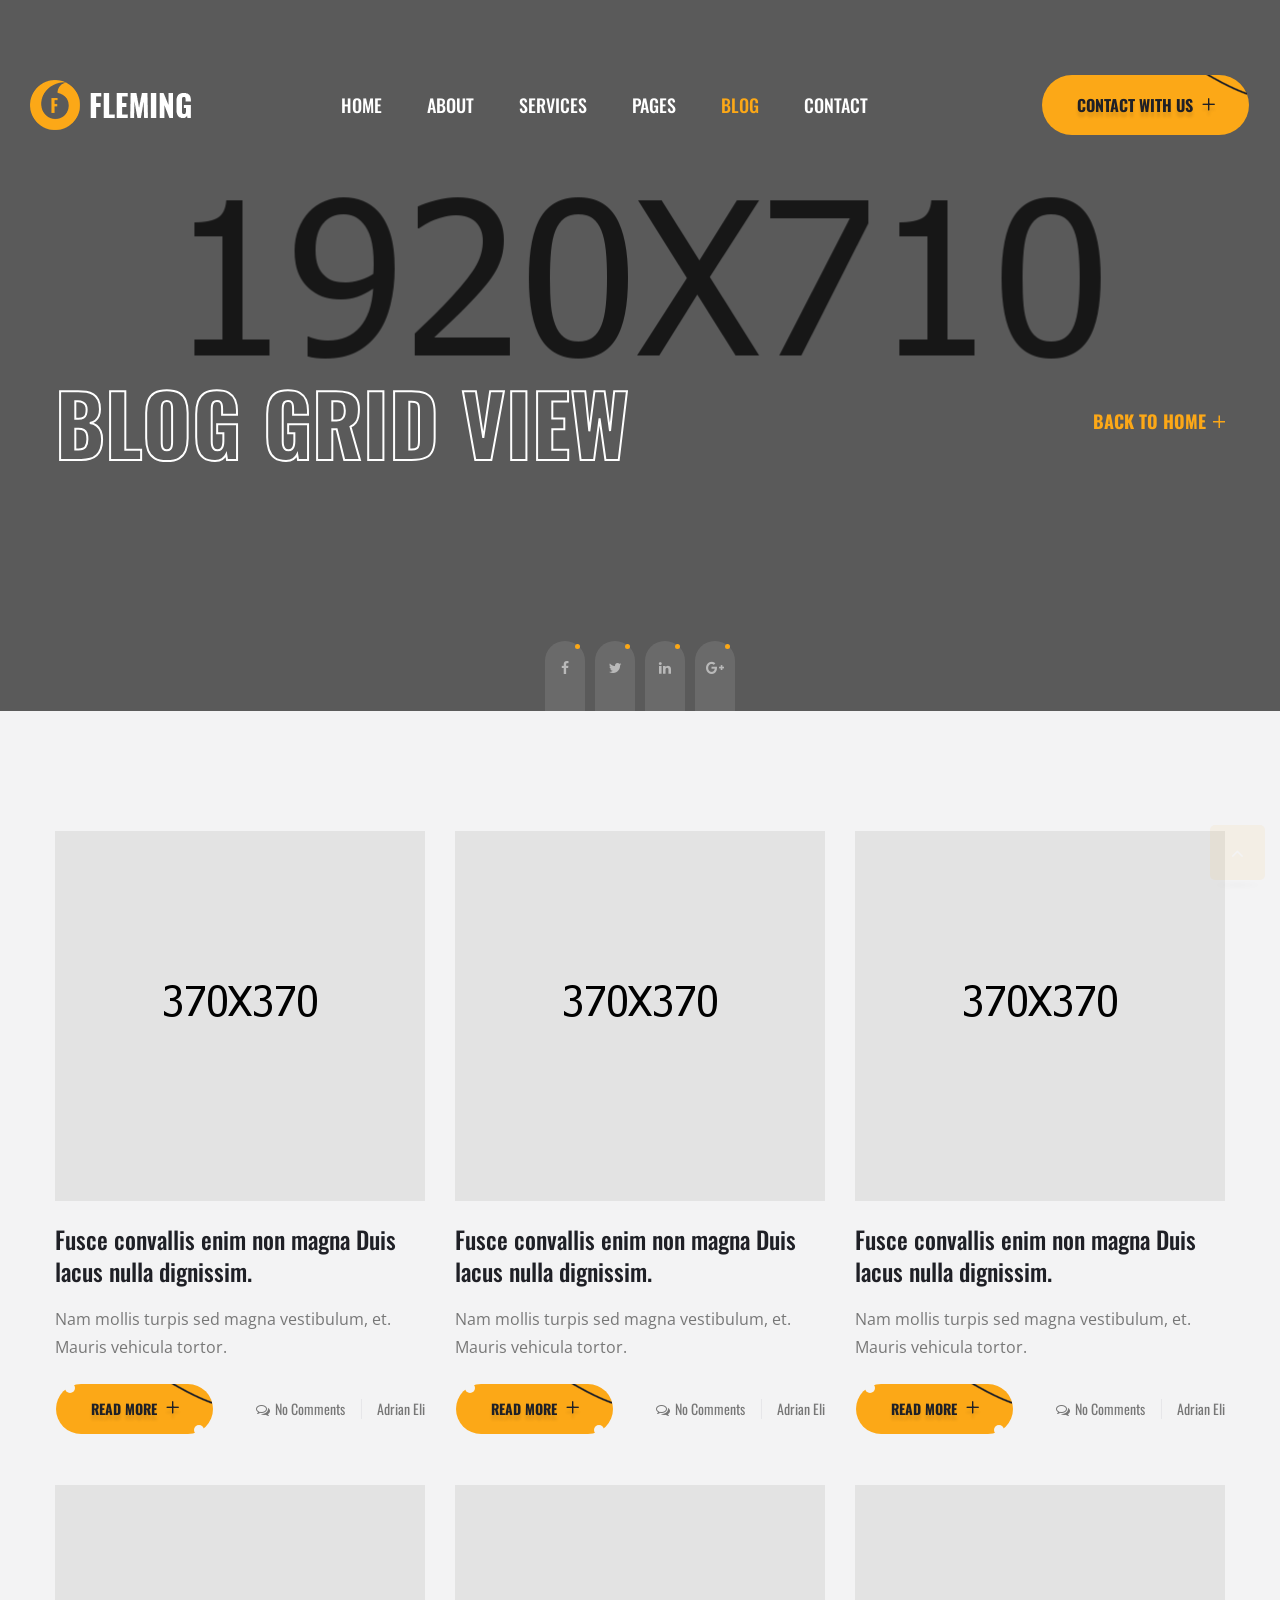
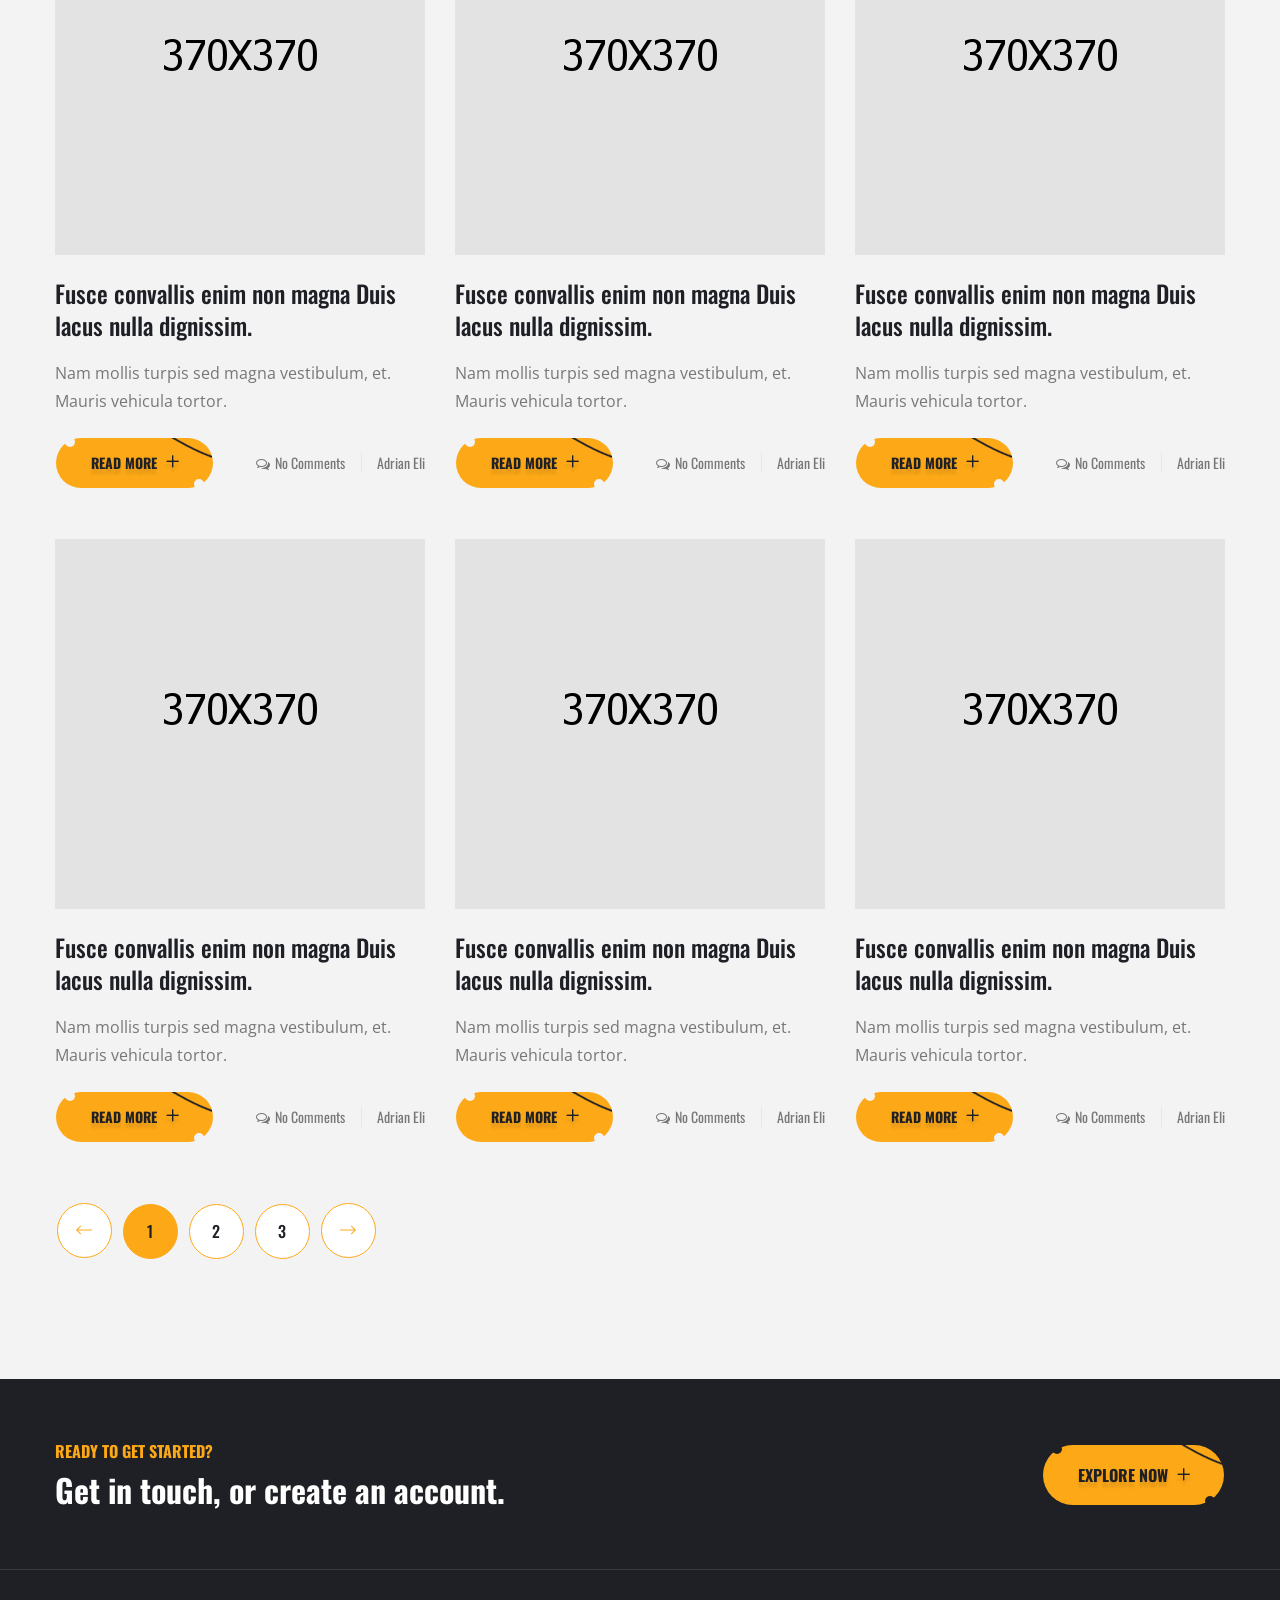
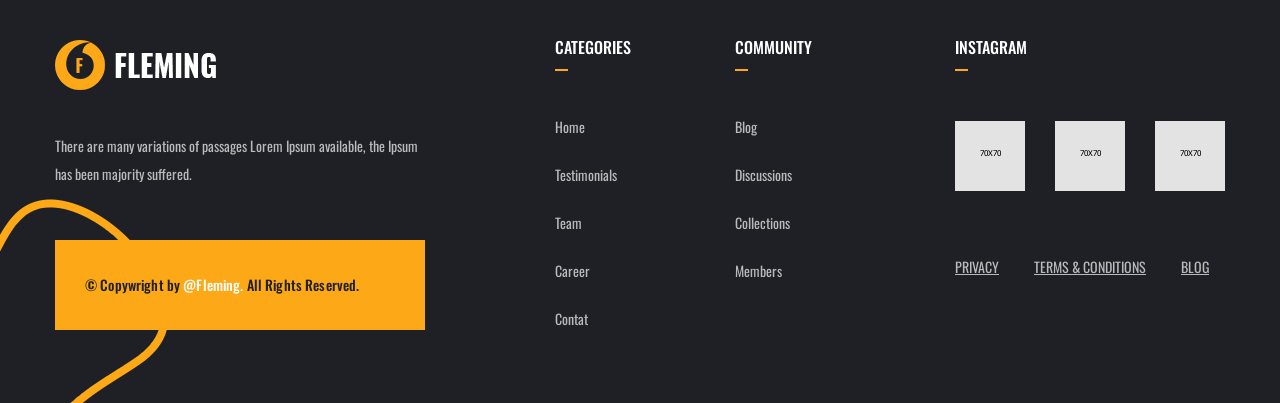
<file: blog-2.html>
<!DOCTYPE html>
<html lang="en">
<head>
	<meta charset="UTF-8">
	<title>Fleming - Responsive HTML 5 Template</title>

	<!-- responsive meta -->
	<meta name="viewport" content="width=device-width, initial-scale=1">
	<!-- For IE -->
    <meta http-equiv="X-UA-Compatible" content="IE=edge">
    <!-- Google Fonts -->
    <link href="https://fonts.googleapis.com/css2?family=Oswald:wght@200;300;400;500;600;700&display=swap" rel="stylesheet"> 
    <link href="https://fonts.googleapis.com/css2?family=Open+Sans:ital,wght@0,300;0,400;0,600;0,700;0,800;1,300;1,400;1,600;1,700;1,800&display=swap" rel="stylesheet">

	<link rel="stylesheet" href="assets/css/animate.css">  
	<link rel="stylesheet" href="assets/css/aos.css">  
	<link rel="stylesheet" href="assets/css/bootstrap.min.css">	
	<link rel="stylesheet" href="assets/css/bootstrap-select.min.css">
	<link rel="stylesheet" href="assets/css/custom-animate.css">
	<link rel="stylesheet" href="assets/css/fancybox.min.css">
	<link rel="stylesheet" href="assets/css/flaticon.css">
	<link rel="stylesheet" href="assets/css/font-awesome.min.css">
	<link rel="stylesheet" href="assets/css/imp.css">
	<link rel="stylesheet" href="assets/css/jquery-ui.css">
	<link rel="stylesheet" href="assets/css/magnific-popup.css">
	<link rel="stylesheet" href="assets/css/owl.css">
    <link rel="stylesheet" href="assets/css/rtl.css">
	<link rel="stylesheet" href="assets/css/scrollbar.css">

    <!-- Module css -->
    <link rel="stylesheet" href="assets/css/module-css/header-section.css">
	<link rel="stylesheet" href="assets/css/module-css/banner-section.css">
	<link rel="stylesheet" href="assets/css/module-css/about-section.css">
	<link rel="stylesheet" href="assets/css/module-css/blog-section.css">
	<link rel="stylesheet" href="assets/css/module-css/fact-counter-section.css">
	<link rel="stylesheet" href="assets/css/module-css/faq-section.css">
	<link rel="stylesheet" href="assets/css/module-css/contact-page.css">
	<link rel="stylesheet" href="assets/css/module-css/breadcrumb-section.css">
	<link rel="stylesheet" href="assets/css/module-css/team-section.css">
	<link rel="stylesheet" href="assets/css/module-css/partner-section.css">
	<link rel="stylesheet" href="assets/css/module-css/testimonial-section.css">
	<link rel="stylesheet" href="assets/css/module-css/services-section.css">
	<link rel="stylesheet" href="assets/css/module-css/footer-section.css">
   
    <link rel="stylesheet" href="assets/css/style.css">
	<link rel="stylesheet" href="assets/css/responsive.css">
    <!-- Favicon -->
    <link rel="apple-touch-icon" sizes="180x180" href="assets/images/favicon/apple-touch-icon.png">
    <link rel="icon" type="image/png" href="assets/images/favicon/favicon-32x32.png" sizes="32x32">
    <link rel="icon" type="image/png" href="assets/images/favicon/favicon-16x16.png" sizes="16x16">

    <!-- Fixing Internet Explorer-->
    <!--[if lt IE 9]>
        <script src="http://html5shiv.googlecode.com/svn/trunk/html5.js"></script>
        <script src="assets/js/html5shiv.js"></script>
    <![endif]-->
    
</head>

<body>

<div class="boxed_wrapper ltr">

<!-- Preloader -->
<div class="loader-wrap">
    <div class="preloader"><div class="preloader-close">Preloader Close</div></div>
    <div class="layer layer-one"><span class="overlay"></span></div>
    <div class="layer layer-two"><span class="overlay"></span></div>        
    <div class="layer layer-three"><span class="overlay"></span></div>        
</div>

<!-- page-direction -->
<div class="page_direction">
    <div class="demo-rtl direction_switch"><button class="rtl">RTL</button></div>
    <div class="demo-ltr direction_switch"><button class="ltr">LTR</button></div>
</div>
<!-- page-direction end -->


<!-- Main header-->
<header class="main-header header-style-three">
    <!--Start Header--> 
    <div class="header-three clearfix">
        <div class="auto-container clearfix">
            <div class="outer-box clearfix">
                <div class="header-three_left">

                    <div class="logo">
                        <a href="index.html"><img src="assets/images/resources/logo.png" alt="Awesome Logo" title=""></a>
                    </div>

                    <div class="nav-outer style3 clearfix">
                        <!--Mobile Navigation Toggler-->
                        <div class="mobile-nav-toggler">
                            <div class="inner">
                                <span class="icon-bar"></span>
                                <span class="icon-bar"></span>
                                <span class="icon-bar"></span>
                            </div>
                        </div>
                        <!-- Main Menu -->
                        <nav class="main-menu style3 navbar-expand-md navbar-light">
                            <div class="collapse navbar-collapse show clearfix" id="navbarSupportedContent">
                                <ul class="navigation clearfix">
                                    <li class="dropdown"><a href="#">Home</a>
                                        <ul>
                                            <li><a href="index.html">Home Page 01</a></li>
                                            <li><a href="index-2.html">Home Page 02</a></li>
                                            <li><a href="index-3.html">Home Page 03</a></li>
                                            <li><a href="index-onepage.html">Home OnePage</a></li>
                                            <li class="dropdown"><a href="#">Header Styles</a>
                                                <ul>
                                                    <li><a href="index.html">Header Style One</a></li>
                                                    <li><a href="index-2.html">Header Style Two</a></li>
                                                    <li><a href="index-3.html">Header Style Three</a></li>
                                                </ul>    
                                            </li>
                                        </ul>
                                    </li>
                                    <li><a href="about.html">About</a></li>
                                    <li class="dropdown"><a href="#">Services</a>
                                        <ul>
                                            <li><a href="services.html">View All Services</a></li>
                                            <li><a href="services-details.html">Services Details</a></li>
                                        </ul>
                                    </li>
                                    <li class="dropdown"><a href="#">Pages</a>
                                        <ul>
                                            <li><a href="portfolio-1.html">Portfolio Masonry</a></li>
                                            <li><a href="portfolio-2.html">Portfolio Grid</a></li>
                                            <li><a href="portfolio-details.html">Portfolio Details</a></li>
                                            <li><a href="team.html">Our Team</a></li>
                                            <li><a href="testimonials.html">Testimonials</a></li>
                                            <li><a href="error.html">404 Error page</a></li>
                                        </ul>
                                    </li>
                                    <li class="dropdown current"><a href="#">Blog</a>
                                        <ul>
                                            <li><a href="blog.html">Blog Arcive</a></li>
                                            <li><a href="blog-2.html">Blog Grid View</a></li>
                                            <li><a href="blog-single.html">News Details</a></li>
                                        </ul>
                                    </li>
                                    <li><a href="contact.html">Contact</a></li>
                                </ul>
                            </div>
                        </nav>                        
                        <!-- Main Menu End-->
                    </div> 

                </div>

                <div class="header-three_right">
                    <div class="header-contact-info">
                        <div class="icon">
                            <img src="assets/images/icon/chat.png" alt="">
                        </div>
                        <div class="title">
                            <h5>PLEase Call Me !</h5>
                            <h3><a href="tel:+11987654321">+222 666 00 55</a></h3>
                        </div>
                    </div>

                    <div class="btns-box">
                        <a class="btn-one" href="contact.html">
                            <div class="border_line"><img src="assets/images/shape/button-border.png" alt=""></div>
                            <span class="txt">Contact With Us<i class="flaticon-plus-1 plusicon"></i></span>
                        </a>
                    </div>

                </div>

            </div>
        </div>    
    </div> 
    <!--End header-->

    <!--Sticky Header-->
    <div class="sticky-header">
        <div class="container">
            <div class="clearfix">
                <!--Logo-->
                <div class="logo float-left">
                    <a href="index.html" class="img-responsive"><img src="assets/images/resources/sticky-logo.png" alt="" title=""></a>
                </div>
                <!--Right Col-->
                <div class="right-col float-right">
                    <!-- Main Menu -->
                    <nav class="main-menu clearfix">
                    <!--Keep This Empty / Menu will come through Javascript-->
                    </nav>   
                </div>
            </div>
        </div>
    </div>
    <!--End Sticky Header-->
    
    <!-- Mobile Menu  -->
    <div class="mobile-menu">
        <div class="menu-backdrop"></div>
        <div class="close-btn"><span class="icon fa fa-times-circle"></span></div>
        <nav class="menu-box">
            <div class="nav-logo"><a href="index.html"><img src="assets/images/resources/mobilemenu-logo.png" alt="" title=""></a></div>
            <div class="menu-outer"><!--Here Menu Will Come Automatically Via Javascript / Same Menu as in Header--></div>
            <!--Social Links-->
            <div class="social-links">
                <ul class="clearfix">
                    <li><a href="#"><span class="fab fa fa-facebook-square"></span></a></li>
                    <li><a href="#"><span class="fab fa fa-twitter-square"></span></a></li>
                    <li><a href="#"><span class="fab fa fa-pinterest-square"></span></a></li>
                    <li><a href="#"><span class="fab fa fa-google-plus-square"></span></a></li>
                    <li><a href="#"><span class="fab fa fa-youtube-square"></span></a></li>
                </ul>
            </div>
        </nav>
    </div>
    <!-- End Mobile Menu --> 
</header>


<!--Start breadcrumb area-->     
<section class="breadcrumb-area">
    <div class="breadcrumb-area-bg" style="background-image: url(assets/images/breadcrumb/breadcrumb-1.jpg);"></div>
    <div class="breadcrumb-social-link">
        <ul class="clearfix">
            <li class="wow slideInUp" data-wow-delay="500ms" data-wow-duration="1000ms">
                <a href="#"><i class="fa fa-facebook" aria-hidden="true"></i></a> 
            </li>
            <li class="wow slideInUp" data-wow-delay="700ms" data-wow-duration="2000ms">
                <a href="#"><i class="fa fa-twitter" aria-hidden="true"></i></a> 
            </li>
            <li class="wow slideInUp" data-wow-delay="900ms" data-wow-duration="1000ms">
                <a href="#"><i class="fa fa-linkedin" aria-hidden="true"></i></a>
            </li>
            <li class="wow slideInUp" data-wow-delay="1100ms" data-wow-duration="2100ms">
                <a href="#"><i class="fa fa-google-plus" aria-hidden="true"></i></a> 
            </li>
        </ul>
    </div>
    <div class="container">
        <div class="row">
            <div class="col-xl-12">
                <div class="inner-content text-center">
                    <div class="title paroller">
                       <h2>Blog Grid View</h2>
                    </div>
                    <div class="breadcrumb-menu paroller">
                        <ul>
                            <li><a href="index.html">Back To Home<span class="flaticon-plus"></span></a></li>
                        </ul>    
                    </div>
                </div>
            </div>
        </div>
    </div>
</section>
<!--End breadcrumb area-->


<section class="blog-page-two">
    <div class="container">
        <div class="row">
            <!--Start Single blog Style1-->
            <div class="col-xl-4 col-lg-6 col-md-6">
                <div class="single-blog-style1 wow fadeInUp" data-wow-duration="1500ms">
                    <div class="img-holder">
                        <div class="inner">
                            <img src="assets/images/blog/blog-v2-1.jpg" alt="">
                        </div>
                        <div class="shape">
                            <img src="assets/images/shape/blog-shape-1.png" alt="">
                        </div>
                    </div>
                    <div class="text-holder">
                        <h3 class="blog-title">
                            <a href="blog-single.html">Fusce convallis enim non magna Duis lacus nulla dignissim.</a>
                        </h3>
                        <div class="text">
                            <p>Nam mollis turpis sed magna vestibulum, et. Mauris vehicula tortor.</p>
                        </div>
                        <div class="bottom-box">
                            <div class="btns-box">
                                <a class="btn-one" href="blog-single.html">
                                    <div class="border_line"><img src="assets/images/shape/button-border.png" alt=""></div>
                                    <div class="left_round"></div>
                                    <div class="right_round"></div>
                                    <span class="txt">Read More<i class="flaticon-plus-1 plusicon"></i></span>
                                </a>
                            </div>
                            <div class="meta-box">
                                <ul class="meta-info">
                                    <li><i class="fa fa-comments-o" aria-hidden="true"></i><a href="#">No Comments</a></li>
                                    <li><a href="#">Adrian Eli</a></li>
                                </ul>
                            </div>
                        </div>
                    </div> 
                </div>
            </div>
            <!--End Single blog Style1-->
            <!--Start Single blog Style1-->
            <div class="col-xl-4 col-lg-6 col-md-6">
                <div class="single-blog-style1 wow fadeInUp" data-wow-duration="1500ms">
                    <div class="img-holder">
                        <div class="inner">
                            <img src="assets/images/blog/blog-v2-2.jpg" alt="">
                        </div>
                        <div class="shape">
                            <img src="assets/images/shape/blog-shape-1.png" alt="">
                        </div>
                    </div>
                    <div class="text-holder">
                        <h3 class="blog-title">
                            <a href="blog-single.html">Fusce convallis enim non magna Duis lacus nulla dignissim.</a>
                        </h3>
                        <div class="text">
                            <p>Nam mollis turpis sed magna vestibulum, et. Mauris vehicula tortor.</p>
                        </div>
                        <div class="bottom-box">
                            <div class="btns-box">
                                <a class="btn-one" href="blog-single.html">
                                    <div class="border_line"><img src="assets/images/shape/button-border.png" alt=""></div>
                                    <div class="left_round"></div>
                                    <div class="right_round"></div>
                                    <span class="txt">Read More<i class="flaticon-plus-1 plusicon"></i></span>
                                </a>
                            </div>
                            <div class="meta-box">
                                <ul class="meta-info">
                                    <li><i class="fa fa-comments-o" aria-hidden="true"></i><a href="#">No Comments</a></li>
                                    <li><a href="#">Adrian Eli</a></li>
                                </ul>
                            </div>
                        </div>
                    </div> 
                </div>
            </div>
            <!--End Single blog Style1-->
            <!--Start Single blog Style1-->
            <div class="col-xl-4 col-lg-6 col-md-6">
                <div class="single-blog-style1 wow fadeInUp" data-wow-duration="1500ms">
                    <div class="img-holder">
                        <div class="inner">
                            <img src="assets/images/blog/blog-v2-3.jpg" alt="">
                        </div>
                        <div class="shape">
                            <img src="assets/images/shape/blog-shape-1.png" alt="">
                        </div>
                    </div>
                    <div class="text-holder">
                        <h3 class="blog-title">
                            <a href="blog-single.html">Fusce convallis enim non magna Duis lacus nulla dignissim.</a>
                        </h3>
                        <div class="text">
                            <p>Nam mollis turpis sed magna vestibulum, et. Mauris vehicula tortor.</p>
                        </div>
                        <div class="bottom-box">
                            <div class="btns-box">
                                <a class="btn-one" href="blog-single.html">
                                    <div class="border_line"><img src="assets/images/shape/button-border.png" alt=""></div>
                                    <div class="left_round"></div>
                                    <div class="right_round"></div>
                                    <span class="txt">Read More<i class="flaticon-plus-1 plusicon"></i></span>
                                </a>
                            </div>
                            <div class="meta-box">
                                <ul class="meta-info">
                                    <li><i class="fa fa-comments-o" aria-hidden="true"></i><a href="#">No Comments</a></li>
                                    <li><a href="#">Adrian Eli</a></li>
                                </ul>
                            </div>
                        </div>
                    </div> 
                </div>
            </div>
            <!--End Single blog Style1-->


            <!--Start Single blog Style1-->
            <div class="col-xl-4 col-lg-6 col-md-6">
                <div class="single-blog-style1 wow fadeInUp" data-wow-duration="1500ms">
                    <div class="img-holder">
                        <div class="inner">
                            <img src="assets/images/blog/blog-v2-4.jpg" alt="">
                        </div>
                        <div class="shape">
                            <img src="assets/images/shape/blog-shape-1.png" alt="">
                        </div>
                    </div>
                    <div class="text-holder">
                        <h3 class="blog-title">
                            <a href="blog-single.html">Fusce convallis enim non magna Duis lacus nulla dignissim.</a>
                        </h3>
                        <div class="text">
                            <p>Nam mollis turpis sed magna vestibulum, et. Mauris vehicula tortor.</p>
                        </div>
                        <div class="bottom-box">
                            <div class="btns-box">
                                <a class="btn-one" href="blog-single.html">
                                    <div class="border_line"><img src="assets/images/shape/button-border.png" alt=""></div>
                                    <div class="left_round"></div>
                                    <div class="right_round"></div>
                                    <span class="txt">Read More<i class="flaticon-plus-1 plusicon"></i></span>
                                </a>
                            </div>
                            <div class="meta-box">
                                <ul class="meta-info">
                                    <li><i class="fa fa-comments-o" aria-hidden="true"></i><a href="#">No Comments</a></li>
                                    <li><a href="#">Adrian Eli</a></li>
                                </ul>
                            </div>
                        </div>
                    </div> 
                </div>
            </div>
            <!--End Single blog Style1-->
            <!--Start Single blog Style1-->
            <div class="col-xl-4 col-lg-6 col-md-6">
                <div class="single-blog-style1 wow fadeInUp" data-wow-duration="1500ms">
                    <div class="img-holder">
                        <div class="inner">
                            <img src="assets/images/blog/blog-v2-5.jpg" alt="">
                        </div>
                        <div class="shape">
                            <img src="assets/images/shape/blog-shape-1.png" alt="">
                        </div>
                    </div>
                    <div class="text-holder">
                        <h3 class="blog-title">
                            <a href="blog-single.html">Fusce convallis enim non magna Duis lacus nulla dignissim.</a>
                        </h3>
                        <div class="text">
                            <p>Nam mollis turpis sed magna vestibulum, et. Mauris vehicula tortor.</p>
                        </div>
                        <div class="bottom-box">
                            <div class="btns-box">
                                <a class="btn-one" href="blog-single.html">
                                    <div class="border_line"><img src="assets/images/shape/button-border.png" alt=""></div>
                                    <div class="left_round"></div>
                                    <div class="right_round"></div>
                                    <span class="txt">Read More<i class="flaticon-plus-1 plusicon"></i></span>
                                </a>
                            </div>
                            <div class="meta-box">
                                <ul class="meta-info">
                                    <li><i class="fa fa-comments-o" aria-hidden="true"></i><a href="#">No Comments</a></li>
                                    <li><a href="#">Adrian Eli</a></li>
                                </ul>
                            </div>
                        </div>
                    </div> 
                </div>
            </div>
            <!--End Single blog Style1-->
            <!--Start Single blog Style1-->
            <div class="col-xl-4 col-lg-6 col-md-6">
                <div class="single-blog-style1 wow fadeInUp" data-wow-duration="1500ms">
                    <div class="img-holder">
                        <div class="inner">
                            <img src="assets/images/blog/blog-v2-6.jpg" alt="">
                        </div>
                        <div class="shape">
                            <img src="assets/images/shape/blog-shape-1.png" alt="">
                        </div>
                    </div>
                    <div class="text-holder">
                        <h3 class="blog-title">
                            <a href="blog-single.html">Fusce convallis enim non magna Duis lacus nulla dignissim.</a>
                        </h3>
                        <div class="text">
                            <p>Nam mollis turpis sed magna vestibulum, et. Mauris vehicula tortor.</p>
                        </div>
                        <div class="bottom-box">
                            <div class="btns-box">
                                <a class="btn-one" href="blog-single.html">
                                    <div class="border_line"><img src="assets/images/shape/button-border.png" alt=""></div>
                                    <div class="left_round"></div>
                                    <div class="right_round"></div>
                                    <span class="txt">Read More<i class="flaticon-plus-1 plusicon"></i></span>
                                </a>
                            </div>
                            <div class="meta-box">
                                <ul class="meta-info">
                                    <li><i class="fa fa-comments-o" aria-hidden="true"></i><a href="#">No Comments</a></li>
                                    <li><a href="#">Adrian Eli</a></li>
                                </ul>
                            </div>
                        </div>
                    </div> 
                </div>
            </div>
            <!--End Single blog Style1-->


            <!--Start Single blog Style1-->
            <div class="col-xl-4 col-lg-6 col-md-6">
                <div class="single-blog-style1 wow fadeInUp" data-wow-duration="1500ms">
                    <div class="img-holder">
                        <div class="inner">
                            <img src="assets/images/blog/blog-v2-7.jpg" alt="">
                        </div>
                        <div class="shape">
                            <img src="assets/images/shape/blog-shape-1.png" alt="">
                        </div>
                    </div>
                    <div class="text-holder">
                        <h3 class="blog-title">
                            <a href="blog-single.html">Fusce convallis enim non magna Duis lacus nulla dignissim.</a>
                        </h3>
                        <div class="text">
                            <p>Nam mollis turpis sed magna vestibulum, et. Mauris vehicula tortor.</p>
                        </div>
                        <div class="bottom-box">
                            <div class="btns-box">
                                <a class="btn-one" href="blog-single.html">
                                    <div class="border_line"><img src="assets/images/shape/button-border.png" alt=""></div>
                                    <div class="left_round"></div>
                                    <div class="right_round"></div>
                                    <span class="txt">Read More<i class="flaticon-plus-1 plusicon"></i></span>
                                </a>
                            </div>
                            <div class="meta-box">
                                <ul class="meta-info">
                                    <li><i class="fa fa-comments-o" aria-hidden="true"></i><a href="#">No Comments</a></li>
                                    <li><a href="#">Adrian Eli</a></li>
                                </ul>
                            </div>
                        </div>
                    </div> 
                </div>
            </div>
            <!--End Single blog Style1-->
            <!--Start Single blog Style1-->
            <div class="col-xl-4 col-lg-6 col-md-6">
                <div class="single-blog-style1 wow fadeInUp" data-wow-duration="1500ms">
                    <div class="img-holder">
                        <div class="inner">
                            <img src="assets/images/blog/blog-v2-8.jpg" alt="">
                        </div>
                        <div class="shape">
                            <img src="assets/images/shape/blog-shape-1.png" alt="">
                        </div>
                    </div>
                    <div class="text-holder">
                        <h3 class="blog-title">
                            <a href="blog-single.html">Fusce convallis enim non magna Duis lacus nulla dignissim.</a>
                        </h3>
                        <div class="text">
                            <p>Nam mollis turpis sed magna vestibulum, et. Mauris vehicula tortor.</p>
                        </div>
                        <div class="bottom-box">
                            <div class="btns-box">
                                <a class="btn-one" href="blog-single.html">
                                    <div class="border_line"><img src="assets/images/shape/button-border.png" alt=""></div>
                                    <div class="left_round"></div>
                                    <div class="right_round"></div>
                                    <span class="txt">Read More<i class="flaticon-plus-1 plusicon"></i></span>
                                </a>
                            </div>
                            <div class="meta-box">
                                <ul class="meta-info">
                                    <li><i class="fa fa-comments-o" aria-hidden="true"></i><a href="#">No Comments</a></li>
                                    <li><a href="#">Adrian Eli</a></li>
                                </ul>
                            </div>
                        </div>
                    </div> 
                </div>
            </div>
            <!--End Single blog Style1-->
            <!--Start Single blog Style1-->
            <div class="col-xl-4 col-lg-6 col-md-6">
                <div class="single-blog-style1 wow fadeInUp" data-wow-duration="1500ms">
                    <div class="img-holder">
                        <div class="inner">
                            <img src="assets/images/blog/blog-v2-9.jpg" alt="">
                        </div>
                        <div class="shape">
                            <img src="assets/images/shape/blog-shape-1.png" alt="">
                        </div>
                    </div>
                    <div class="text-holder">
                        <h3 class="blog-title">
                            <a href="blog-single.html">Fusce convallis enim non magna Duis lacus nulla dignissim.</a>
                        </h3>
                        <div class="text">
                            <p>Nam mollis turpis sed magna vestibulum, et. Mauris vehicula tortor.</p>
                        </div>
                        <div class="bottom-box">
                            <div class="btns-box">
                                <a class="btn-one" href="blog-single.html">
                                    <div class="border_line"><img src="assets/images/shape/button-border.png" alt=""></div>
                                    <div class="left_round"></div>
                                    <div class="right_round"></div>
                                    <span class="txt">Read More<i class="flaticon-plus-1 plusicon"></i></span>
                                </a>
                            </div>
                            <div class="meta-box">
                                <ul class="meta-info">
                                    <li><i class="fa fa-comments-o" aria-hidden="true"></i><a href="#">No Comments</a></li>
                                    <li><a href="#">Adrian Eli</a></li>
                                </ul>
                            </div>
                        </div>
                    </div> 
                </div>
            </div>
            <!--End Single blog Style1-->
        </div>

        <div class="row">
            <div class="col-xl-12">
                <ul class="styled-pagination text-left clearfix">
                    <li class="arrow prev"><a href="#"><span class="flaticon-left-arrow"></span></a></li>
                    <li class="active"><a href="#">1</a></li>
                    <li><a href="#">2</a></li>
                    <li><a href="#">3</a></li>
                    <li class="arrow next"><a href="#"><span class="flaticon-right-arrow"></span></a></li>
                </ul>
            </div>
        </div>

    </div>
</section>


<!--Start footer area -->  
<footer class="footer-area style2">
    <div class="shape">
        <img src="assets/images/shape/thm-shape-4.png" alt="">
    </div>
    <div class="footer-top">
        <div class="container">
            <div class="row">
                <div class="col-xl-12">
                    <div class="inner">
                        <div class="text">
                            <h6>Ready to get started?</h6>
                            <h2>Get in touch, or create an account.</h2>
                        </div>
                        <div class="button-box">
                            <a class="btn-one" href="#">
                                <div class="border_line"><img src="assets/images/shape/button-border.png" alt=""></div>
                                <div class="left_round"></div>
                                <div class="right_round"></div>
                                <span class="txt">Explore Now<i class="flaticon-plus-1 plusicon"></i></span>
                            </a>
                        </div>
                    </div>
                </div>
            </div>
        </div>
    </div>
    <!--Start Footer-->
    <div class="footer">
        <div class="container">
            <div class="row text-right-rtl">

                <!--Start single footer widget-->
                <div class="col-xl-4 col-lg-6 col-md-6 col-sm-12 wow animated fadeInUp" data-wow-delay="0.1s">
                    <div class="single-footer-widget">
                        <div class="our-company-info">
                            <div class="footer-logo">
                                <a href="index.html"> <img src="assets/images/footer/footer-logo.png" alt=""/></a>
                            </div>
                            <div class="text-box">
                                <p>There are many variations of passages Lorem Ipsum available, the Ipsum has been majority suffered.</p>
                            </div>
                            <div class="copyright-text style2">
                                <p>&copy; Copywright by <a href="#">@Fleming.</a> All Rights Reserved.</p>
                            </div>
                        </div>     
                    </div>
                </div>
                <!--End single footer widget-->

                <!--Start single footer widget-->
                <div class="col-xl-2 col-lg-6 col-md-6 col-sm-12 wow animated fadeInUp" data-wow-delay="0.3s">
                    <div class="single-footer-widget mar-left pdtop60 pdtop0">
                        <div class="title">
                            <h3>Categories</h3>
                        </div>
                        <ul class="footer-widget-links1">
                            <li><a href="index.html">Home</a></li>    
                            <li><a href="testimonials.html">Testimonials</a></li>    
                            <li><a href="team.html">Team</a></li>    
                            <li><a href="#">Career</a></li>    
                            <li><a href="contact.html">Contat</a></li>                      
                        </ul>
                    </div>
                </div>
                <!--End single footer widget-->

                <!--Start single footer widget-->
                <div class="col-xl-2 col-lg-6 col-md-6 col-sm-12 wow animated fadeInUp" data-wow-delay="0.5s">
                    <div class="single-footer-widget mar-left2 pdtop60">
                        <div class="title">
                            <h3>Community</h3>
                        </div>
                        <ul class="footer-widget-links1">
                            <li><a href="blog.html">Blog</a></li>    
                            <li><a href="#">Discussions</a></li>    
                            <li><a href="3">Collections</a></li>    
                            <li><a href="#">Members</a></li>                                                                                      
                        </ul>
                    </div>
                </div>
                <!--End single footer widget-->

                <!--Start single footer widget-->
                <div class="col-xl-4 col-lg-6 col-md-6 col-sm-12 wow animated fadeInUp" data-wow-delay="0.7s">
                    <div class="single-footer-widget fixwidth pdtop60">
                        <div class="title">
                            <h3>Instagram</h3>
                        </div>
                        <ul class="instagram-box">
                            <li>
                                <div class="img-holder">
                                    <img src="assets/images/footer/instagram-1.jpg" alt=""/>
                                    <div class="overlay">
                                        <div class="inner">
                                            <a href="#"><i class="fa fa-instagram" aria-hidden="true"></i></a>    
                                        </div>
                                    </div>
                                </div>
                            </li>
                            <li>
                                <div class="img-holder">
                                    <img src="assets/images/footer/instagram-2.jpg" alt=""/>
                                    <div class="overlay">
                                        <div class="inner">
                                            <a href="#"><i class="fa fa-instagram" aria-hidden="true"></i></a>    
                                        </div>
                                    </div>
                                </div>
                            </li>
                            <li>
                                <div class="img-holder">
                                    <img src="assets/images/footer/instagram-3.jpg" alt=""/>
                                    <div class="overlay">
                                        <div class="inner">
                                            <a href="#"><i class="fa fa-instagram" aria-hidden="true"></i></a>    
                                        </div>
                                    </div>
                                </div>
                            </li>
                        </ul>

                        <div class="bottom-box">
                            <ul>
                                <li><a href="#">Privacy</a></li>
                                <li><a href="#">Terms & Conditions </a></li>
                                <li><a href="#">Blog</a></li>
                            </ul>
                        </div>

                    </div>
                </div>
                

            </div>
        </div>
    </div>
    <!--End Footer-->
</footer>   
<!--End footer area-->





<button class="scroll-top scroll-to-target" data-target="html">
    <span class="fa fa-angle-up"></span>
</button> 

</div> 






<script src="assets/js/jquery.js"></script>
<script src="assets/js/aos.js"></script>
<script src="assets/js/appear.js"></script>
<script src="assets/js/bootstrap.bundle.min.js"></script>
<script src="assets/js/bootstrap-select.min.js"></script>
<script src="assets/js/isotope.js"></script>
<script src="assets/js/jquery.countTo.js"></script>
<script src="assets/js/jquery.easing.min.js"></script>
<script src="assets/js/jquery.enllax.min.js"></script>
<script src="assets/js/jquery.fancybox.js"></script>
<script src="assets/js/jquery.magnific-popup.min.js"></script>
<script src="assets/js/jquery.paroller.min.js"></script>
<script src="assets/js/jquery-ui.js"></script>
<script src="assets/js/knob.js"></script>
<script src="assets/js/map-script.js"></script>
<script src="assets/js/owl.js"></script>
<script src="assets/js/pagenav.js"></script>
<script src="assets/js/parallax.min.js"></script>
<script src="assets/js/scrollbar.js"></script>
<script src="assets/js/TweenMax.min.js"></script>
<script src="assets/js/validation.js"></script>
<script src="assets/js/wow.js"></script>



<!-- thm custom script -->
<script src="assets/js/custom.js"></script>



</body>
</html>
</file>
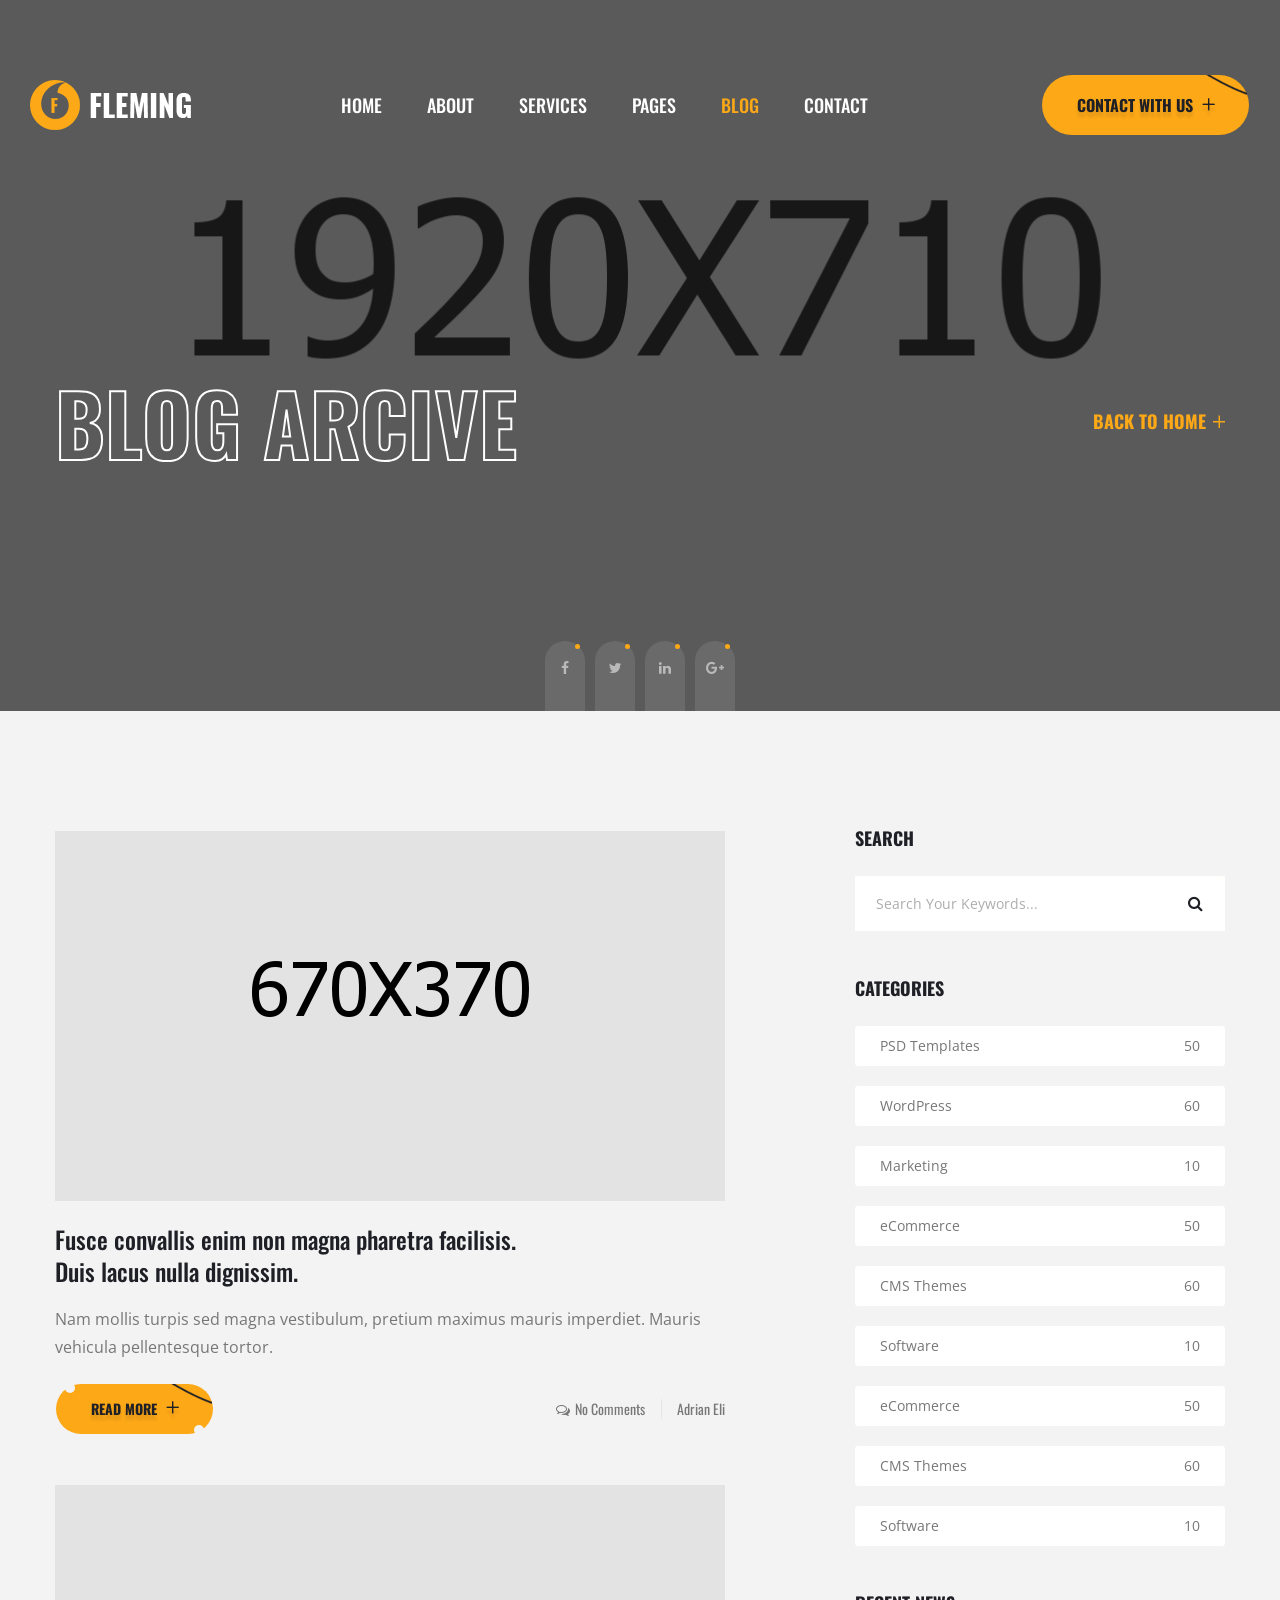
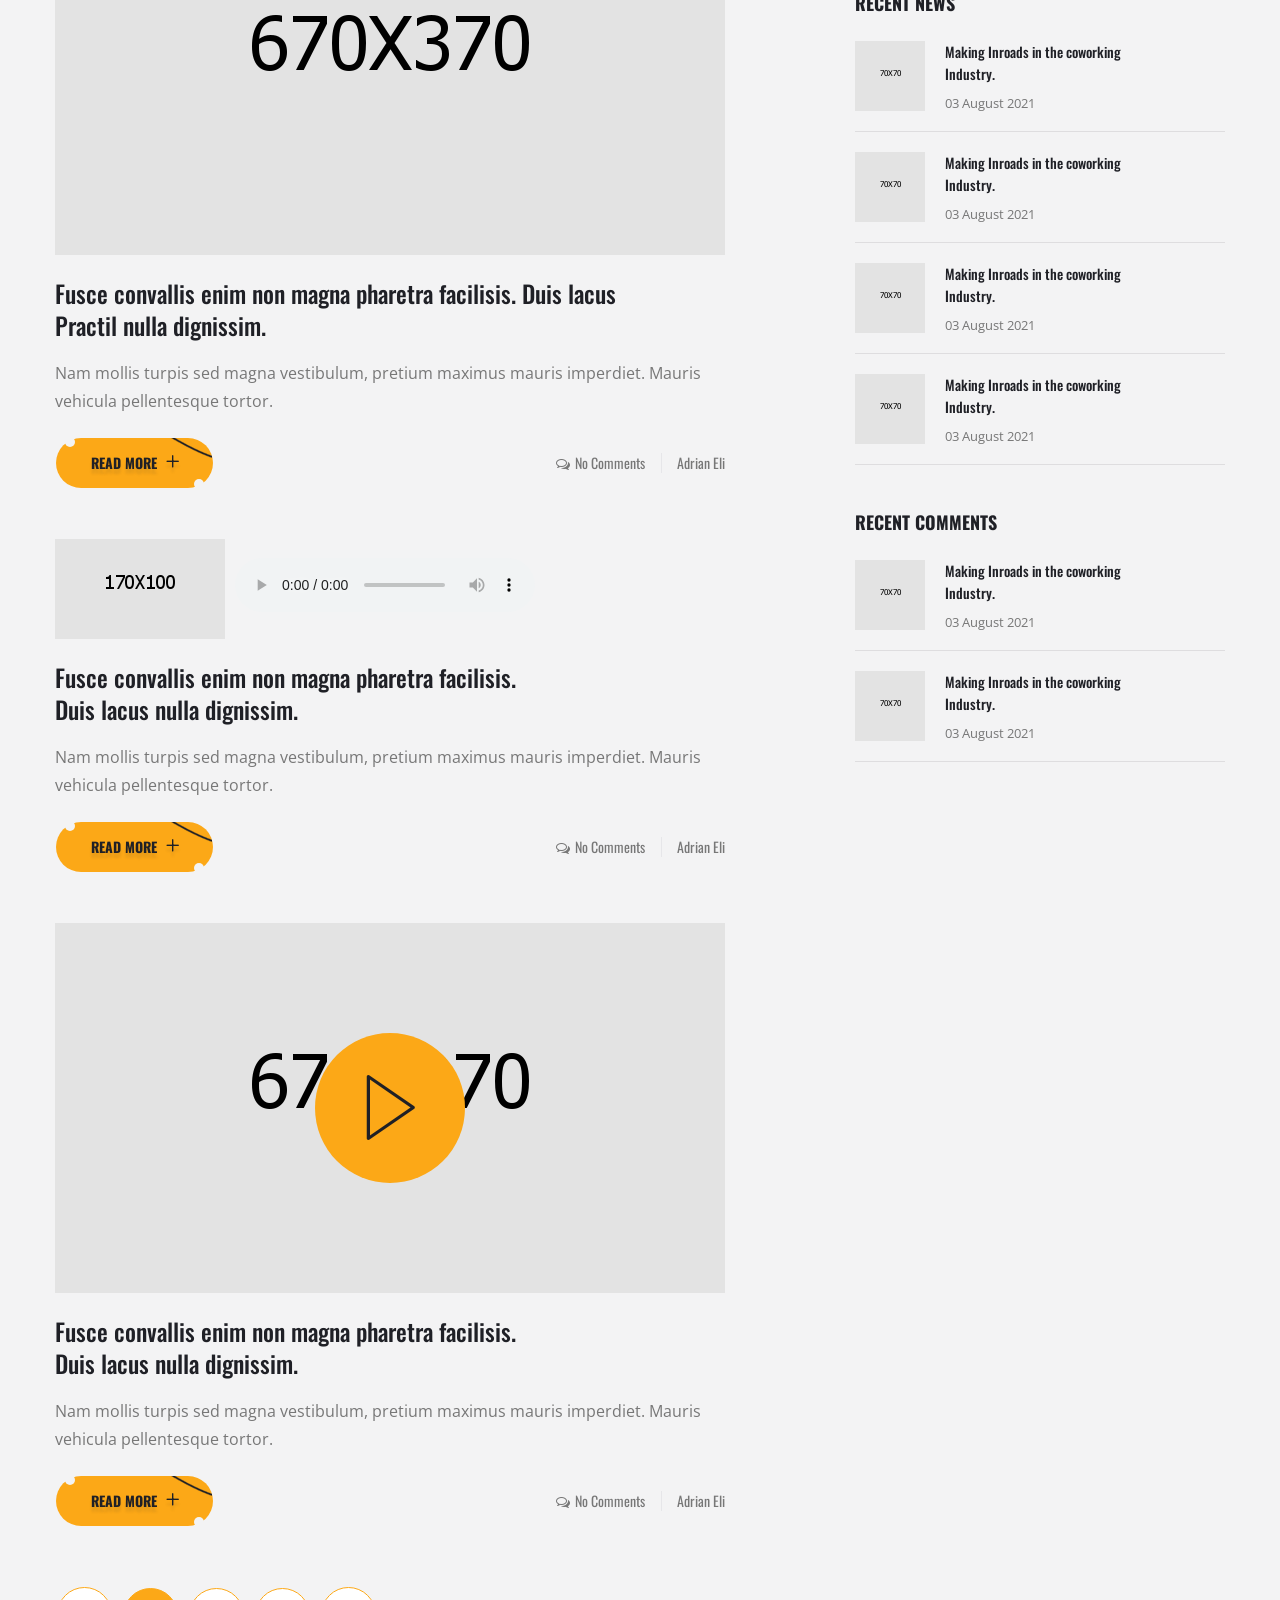
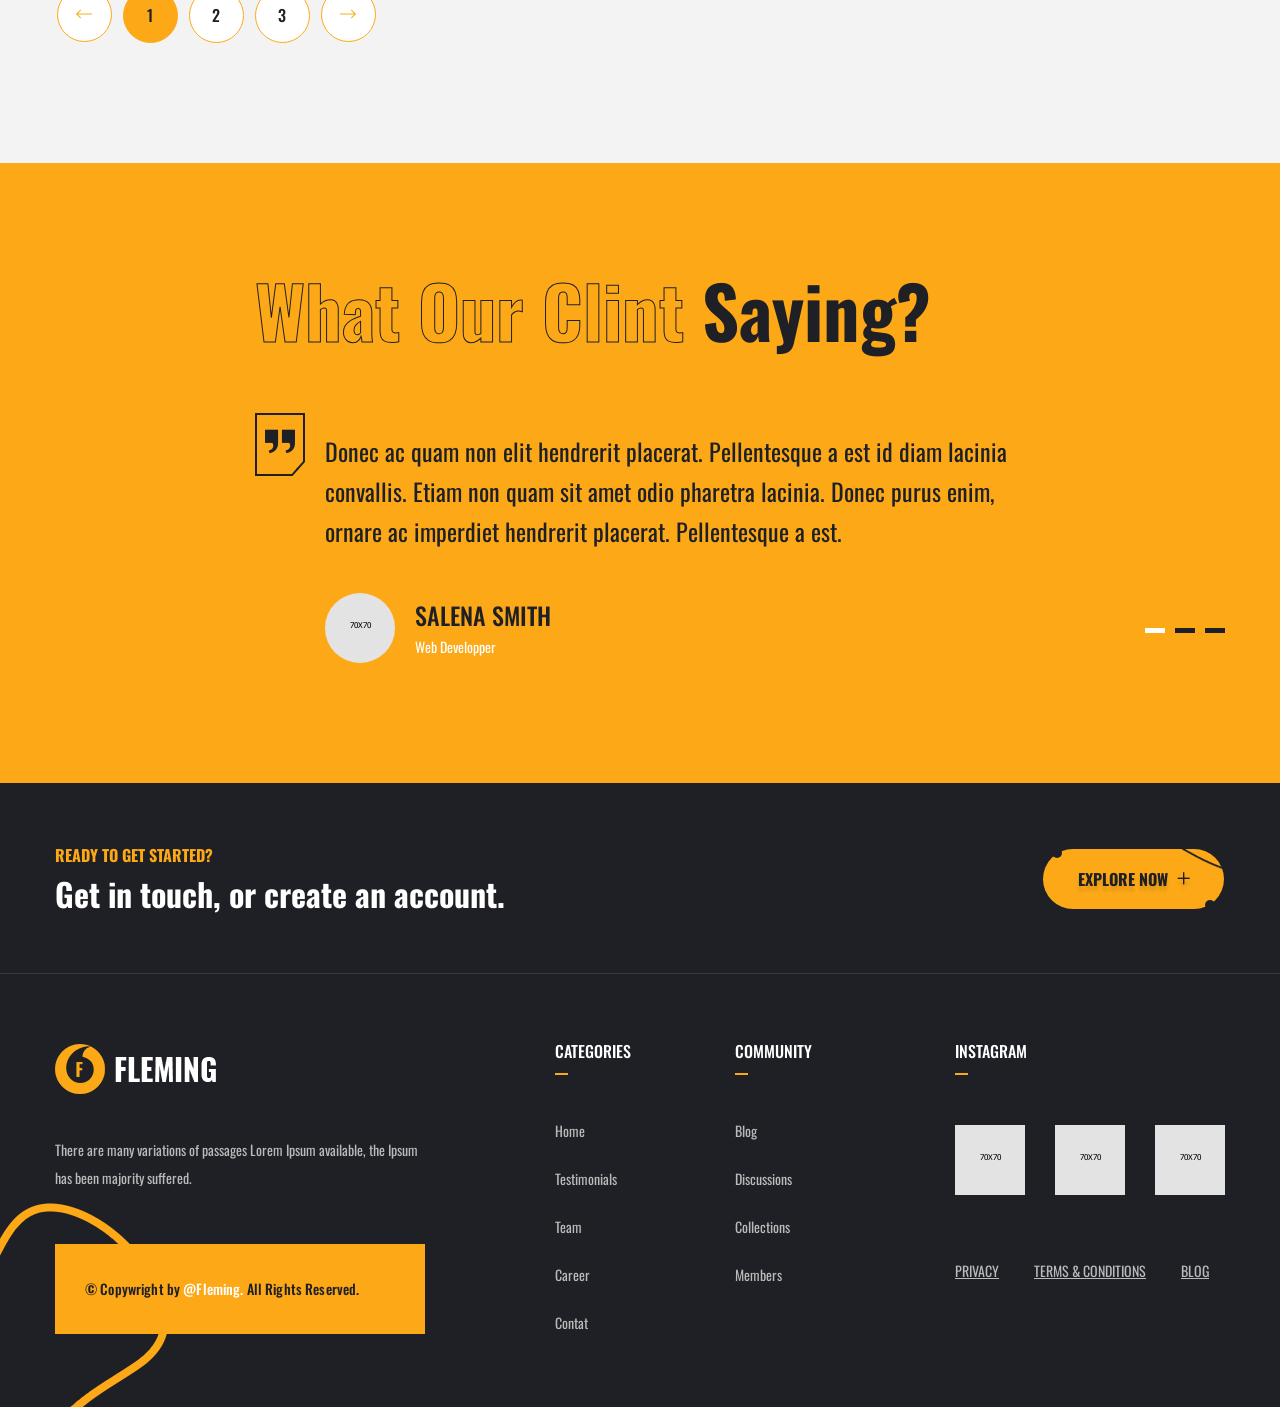
<file: blog.html>
<!DOCTYPE html>
<html lang="en">
<head>
	<meta charset="UTF-8">
	<title>Fleming - Responsive HTML 5 Template</title>

	<!-- responsive meta -->
	<meta name="viewport" content="width=device-width, initial-scale=1">
	<!-- For IE -->
    <meta http-equiv="X-UA-Compatible" content="IE=edge">
    <!-- Google Fonts -->
    <link href="https://fonts.googleapis.com/css2?family=Oswald:wght@200;300;400;500;600;700&display=swap" rel="stylesheet"> 
    <link href="https://fonts.googleapis.com/css2?family=Open+Sans:ital,wght@0,300;0,400;0,600;0,700;0,800;1,300;1,400;1,600;1,700;1,800&display=swap" rel="stylesheet">

	<link rel="stylesheet" href="assets/css/animate.css">  
	<link rel="stylesheet" href="assets/css/aos.css">  
	<link rel="stylesheet" href="assets/css/bootstrap.min.css">	
	<link rel="stylesheet" href="assets/css/bootstrap-select.min.css">
	<link rel="stylesheet" href="assets/css/custom-animate.css">
	<link rel="stylesheet" href="assets/css/fancybox.min.css">
	<link rel="stylesheet" href="assets/css/flaticon.css">
	<link rel="stylesheet" href="assets/css/font-awesome.min.css">
	<link rel="stylesheet" href="assets/css/imp.css">
	<link rel="stylesheet" href="assets/css/jquery-ui.css">
	<link rel="stylesheet" href="assets/css/magnific-popup.css">
	<link rel="stylesheet" href="assets/css/owl.css">
    <link rel="stylesheet" href="assets/css/rtl.css">
	<link rel="stylesheet" href="assets/css/scrollbar.css">

    <!-- Module css -->
    <link rel="stylesheet" href="assets/css/module-css/header-section.css">
	<link rel="stylesheet" href="assets/css/module-css/banner-section.css">
	<link rel="stylesheet" href="assets/css/module-css/about-section.css">
	<link rel="stylesheet" href="assets/css/module-css/blog-section.css">
	<link rel="stylesheet" href="assets/css/module-css/fact-counter-section.css">
	<link rel="stylesheet" href="assets/css/module-css/faq-section.css">
	<link rel="stylesheet" href="assets/css/module-css/contact-page.css">
	<link rel="stylesheet" href="assets/css/module-css/breadcrumb-section.css">
	<link rel="stylesheet" href="assets/css/module-css/team-section.css">
	<link rel="stylesheet" href="assets/css/module-css/partner-section.css">
	<link rel="stylesheet" href="assets/css/module-css/testimonial-section.css">
	<link rel="stylesheet" href="assets/css/module-css/services-section.css">
	<link rel="stylesheet" href="assets/css/module-css/footer-section.css">
   
    <link rel="stylesheet" href="assets/css/style.css">
	<link rel="stylesheet" href="assets/css/responsive.css">
    <!-- Favicon -->
    <link rel="apple-touch-icon" sizes="180x180" href="assets/images/favicon/apple-touch-icon.png">
    <link rel="icon" type="image/png" href="assets/images/favicon/favicon-32x32.png" sizes="32x32">
    <link rel="icon" type="image/png" href="assets/images/favicon/favicon-16x16.png" sizes="16x16">

    <!-- Fixing Internet Explorer-->
    <!--[if lt IE 9]>
        <script src="http://html5shiv.googlecode.com/svn/trunk/html5.js"></script>
        <script src="assets/js/html5shiv.js"></script>
    <![endif]-->
    
</head>

<body>

<div class="boxed_wrapper ltr">

<!-- Preloader -->
<div class="loader-wrap">
    <div class="preloader"><div class="preloader-close">Preloader Close</div></div>
    <div class="layer layer-one"><span class="overlay"></span></div>
    <div class="layer layer-two"><span class="overlay"></span></div>        
    <div class="layer layer-three"><span class="overlay"></span></div>        
</div>

<!-- page-direction -->
<div class="page_direction">
    <div class="demo-rtl direction_switch"><button class="rtl">RTL</button></div>
    <div class="demo-ltr direction_switch"><button class="ltr">LTR</button></div>
</div>
<!-- page-direction end -->


<!-- Main header-->
<header class="main-header header-style-three">
    <!--Start Header--> 
    <div class="header-three clearfix">
        <div class="auto-container clearfix">
            <div class="outer-box clearfix">
                <div class="header-three_left">

                    <div class="logo">
                        <a href="index.html"><img src="assets/images/resources/logo.png" alt="Awesome Logo" title=""></a>
                    </div>

                    <div class="nav-outer style3 clearfix">
                        <!--Mobile Navigation Toggler-->
                        <div class="mobile-nav-toggler">
                            <div class="inner">
                                <span class="icon-bar"></span>
                                <span class="icon-bar"></span>
                                <span class="icon-bar"></span>
                            </div>
                        </div>
                        <!-- Main Menu -->
                        <nav class="main-menu style3 navbar-expand-md navbar-light">
                            <div class="collapse navbar-collapse show clearfix" id="navbarSupportedContent">
                                <ul class="navigation clearfix">
                                    <li class="dropdown"><a href="#">Home</a>
                                        <ul>
                                            <li><a href="index.html">Home Page 01</a></li>
                                            <li><a href="index-2.html">Home Page 02</a></li>
                                            <li><a href="index-3.html">Home Page 03</a></li>
                                            <li><a href="index-onepage.html">Home OnePage</a></li>
                                            <li class="dropdown"><a href="#">Header Styles</a>
                                                <ul>
                                                    <li><a href="index.html">Header Style One</a></li>
                                                    <li><a href="index-2.html">Header Style Two</a></li>
                                                    <li><a href="index-3.html">Header Style Three</a></li>
                                                </ul>    
                                            </li>
                                        </ul>
                                    </li>
                                    <li><a href="about.html">About</a></li>
                                    <li class="dropdown"><a href="#">Services</a>
                                        <ul>
                                            <li><a href="services.html">View All Services</a></li>
                                            <li><a href="services-details.html">Services Details</a></li>
                                        </ul>
                                    </li>
                                    <li class="dropdown"><a href="#">Pages</a>
                                        <ul>
                                            <li><a href="portfolio-1.html">Portfolio Masonry</a></li>
                                            <li><a href="portfolio-2.html">Portfolio Grid</a></li>
                                            <li><a href="portfolio-details.html">Portfolio Details</a></li>
                                            <li><a href="team.html">Our Team</a></li>
                                            <li><a href="testimonials.html">Testimonials</a></li>
                                            <li><a href="error.html">404 Error page</a></li>
                                        </ul>
                                    </li>
                                    <li class="dropdown current"><a href="#">Blog</a>
                                        <ul>
                                            <li><a href="blog.html">Blog Arcive</a></li>
                                            <li><a href="blog-2.html">Blog Grid View</a></li>
                                            <li><a href="blog-single.html">News Details</a></li>
                                        </ul>
                                    </li>
                                    <li><a href="contact.html">Contact</a></li>
                                </ul>
                            </div>
                        </nav>                        
                        <!-- Main Menu End-->
                    </div> 

                </div>

                <div class="header-three_right">
                    <div class="header-contact-info">
                        <div class="icon">
                            <img src="assets/images/icon/chat.png" alt="">
                        </div>
                        <div class="title">
                            <h5>PLEase Call Me !</h5>
                            <h3><a href="tel:+11987654321">+222 666 00 55</a></h3>
                        </div>
                    </div>

                    <div class="btns-box">
                        <a class="btn-one" href="contact.html">
                            <div class="border_line"><img src="assets/images/shape/button-border.png" alt=""></div>
                            <span class="txt">Contact With Us<i class="flaticon-plus-1 plusicon"></i></span>
                        </a>
                    </div>

                </div>

            </div>
        </div>    
    </div> 
    <!--End header-->

    <!--Sticky Header-->
    <div class="sticky-header">
        <div class="container">
            <div class="clearfix">
                <!--Logo-->
                <div class="logo float-left">
                    <a href="index.html" class="img-responsive"><img src="assets/images/resources/sticky-logo.png" alt="" title=""></a>
                </div>
                <!--Right Col-->
                <div class="right-col float-right">
                    <!-- Main Menu -->
                    <nav class="main-menu clearfix">
                    <!--Keep This Empty / Menu will come through Javascript-->
                    </nav>   
                </div>
            </div>
        </div>
    </div>
    <!--End Sticky Header-->
    
    <!-- Mobile Menu  -->
    <div class="mobile-menu">
        <div class="menu-backdrop"></div>
        <div class="close-btn"><span class="icon fa fa-times-circle"></span></div>
        <nav class="menu-box">
            <div class="nav-logo"><a href="index.html"><img src="assets/images/resources/mobilemenu-logo.png" alt="" title=""></a></div>
            <div class="menu-outer"><!--Here Menu Will Come Automatically Via Javascript / Same Menu as in Header--></div>
            <!--Social Links-->
            <div class="social-links">
                <ul class="clearfix">
                    <li><a href="#"><span class="fab fa fa-facebook-square"></span></a></li>
                    <li><a href="#"><span class="fab fa fa-twitter-square"></span></a></li>
                    <li><a href="#"><span class="fab fa fa-pinterest-square"></span></a></li>
                    <li><a href="#"><span class="fab fa fa-google-plus-square"></span></a></li>
                    <li><a href="#"><span class="fab fa fa-youtube-square"></span></a></li>
                </ul>
            </div>
        </nav>
    </div>
    <!-- End Mobile Menu --> 
</header>


<!--Start breadcrumb area-->     
<section class="breadcrumb-area">
    <div class="breadcrumb-area-bg" style="background-image: url(assets/images/breadcrumb/breadcrumb-1.jpg);"></div>
    <div class="breadcrumb-social-link">
        <ul class="clearfix">
            <li class="wow slideInUp" data-wow-delay="500ms" data-wow-duration="1000ms">
                <a href="#"><i class="fa fa-facebook" aria-hidden="true"></i></a> 
            </li>
            <li class="wow slideInUp" data-wow-delay="700ms" data-wow-duration="2000ms">
                <a href="#"><i class="fa fa-twitter" aria-hidden="true"></i></a> 
            </li>
            <li class="wow slideInUp" data-wow-delay="900ms" data-wow-duration="1000ms">
                <a href="#"><i class="fa fa-linkedin" aria-hidden="true"></i></a>
            </li>
            <li class="wow slideInUp" data-wow-delay="1100ms" data-wow-duration="2100ms">
                <a href="#"><i class="fa fa-google-plus" aria-hidden="true"></i></a> 
            </li>
        </ul>
    </div>
    <div class="container">
        <div class="row">
            <div class="col-xl-12">
                <div class="inner-content text-center">
                    <div class="title paroller">
                       <h2>Blog Arcive</h2>
                    </div>
                    <div class="breadcrumb-menu paroller">
                        <ul>
                            <li><a href="index.html">Back To Home<span class="flaticon-plus"></span></a></li>
                        </ul>    
                    </div>
                </div>
            </div>
        </div>
    </div>
</section>
<!--End breadcrumb area-->


<section class="blog-page-one">
    <div class="container">
        <div class="row">
            <div class="col-xl-8 col-lg-7">
                <div class="blog-page-one_content">
                    <!--Start Single blog Style1-->
                    <div class="single-blog-style1 wow fadeInUp" data-wow-duration="1500ms">
                        <div class="img-holder">
                            <div class="inner">
                                <img src="assets/images/blog/blog-v3-1.jpg" alt="">
                            </div>
                            <div class="shape">
                                <img src="assets/images/shape/blog-shape-1.png" alt="">
                            </div>
                        </div>
                        <div class="text-holder">
                            <h3 class="blog-title">
                                <a href="blog-single.html">Fusce convallis enim non magna pharetra facilisis.<br> Duis lacus nulla dignissim.</a>
                            </h3>
                            <div class="text">
                                <p>Nam mollis turpis sed magna vestibulum, pretium maximus mauris imperdiet. Mauris vehicula pellentesque tortor.</p>
                            </div>
                            <div class="bottom-box">
                                <div class="btns-box">
                                    <a class="btn-one" href="blog-single.html">
                                        <div class="border_line"><img src="assets/images/shape/button-border.png" alt=""></div>
                                        <div class="left_round"></div>
                                        <div class="right_round"></div>
                                        <span class="txt">Read More<i class="flaticon-plus-1 plusicon"></i></span>
                                    </a>
                                </div>
                                <div class="meta-box">
                                    <ul class="meta-info">
                                        <li><i class="fa fa-comments-o" aria-hidden="true"></i><a href="#">No Comments</a></li>
                                        <li><a href="#">Adrian Eli</a></li>
                                    </ul>
                                </div>
                            </div>
                        </div> 
                    </div>
                    <!--End Single blog Style1-->

                    <!--Start Single blog Style1-->
                    <div class="single-blog-style1 wow fadeInUp" data-wow-duration="1500ms">
                        <div class="img-holder">
                            <div class="inner">
                                <img src="assets/images/blog/blog-v3-2.jpg" alt="">
                            </div>
                            <div class="shape">
                                <img src="assets/images/shape/blog-shape-1.png" alt="">
                            </div>
                        </div>
                        <div class="text-holder">
                            <h3 class="blog-title">
                                <a href="blog-single.html">Fusce convallis enim non magna pharetra facilisis. Duis lacus<br> Practil nulla dignissim.</a>
                            </h3>
                            <div class="text">
                                <p>Nam mollis turpis sed magna vestibulum, pretium maximus mauris imperdiet. Mauris vehicula pellentesque tortor.</p>
                            </div>
                            <div class="bottom-box">
                                <div class="btns-box">
                                    <a class="btn-one" href="blog-single.html">
                                        <div class="border_line"><img src="assets/images/shape/button-border.png" alt=""></div>
                                        <div class="left_round"></div>
                                        <div class="right_round"></div>
                                        <span class="txt">Read More<i class="flaticon-plus-1 plusicon"></i></span>
                                    </a>
                                </div>
                                <div class="meta-box">
                                    <ul class="meta-info">
                                        <li><i class="fa fa-comments-o" aria-hidden="true"></i><a href="#">No Comments</a></li>
                                        <li><a href="#">Adrian Eli</a></li>
                                    </ul>
                                </div>
                            </div>
                        </div> 
                    </div>
                    <!--End Single blog Style1-->

                    <!--Start Single blog Style1-->
                    <div class="single-blog-style1 wow fadeInUp" data-wow-duration="1500ms">
                        <div class="audio-gallery">
                            <div class="img-box">
                                <img src="assets/images/blog/audio-gallery-img.jpg" alt="Awesome Image">
                            </div>
                            <div class="audio-content">
                                <audio class="audio-bg" 
                                    id="t-rex-roar" controls src="http://soundbible.com/mp3/Tyrannosaurus%20Rex%20Roar-SoundBible.com-807702404.mp3">
                                    Your browser does not support the <code>audio</code> element.
                                </audio>
                            </div>
                        </div>
                        <div class="text-holder">
                            <h3 class="blog-title">
                                <a href="blog-single.html">Fusce convallis enim non magna pharetra facilisis.<br> Duis lacus nulla dignissim.</a>
                            </h3>
                            <div class="text">
                                <p>Nam mollis turpis sed magna vestibulum, pretium maximus mauris imperdiet. Mauris vehicula pellentesque tortor.</p>
                            </div>
                            <div class="bottom-box">
                                <div class="btns-box">
                                    <a class="btn-one" href="blog-single.html">
                                        <div class="border_line"><img src="assets/images/shape/button-border.png" alt=""></div>
                                        <div class="left_round"></div>
                                        <div class="right_round"></div>
                                        <span class="txt">Read More<i class="flaticon-plus-1 plusicon"></i></span>
                                    </a>
                                </div>
                                <div class="meta-box">
                                    <ul class="meta-info">
                                        <li><i class="fa fa-comments-o" aria-hidden="true"></i><a href="#">No Comments</a></li>
                                        <li><a href="#">Adrian Eli</a></li>
                                    </ul>
                                </div>
                            </div>
                        </div> 
                    </div>
                    <!--End Single blog Style1-->

                    <!--Start Single blog Style1-->
                    <div class="single-blog-style1 wow fadeInUp" data-wow-duration="1500ms">
                        <div class="img-holder">
                            <div class="inner">
                                <img src="assets/images/blog/blog-v3-4.jpg" alt="">
                                <div class="xoven-video-gallery-2 blog-video-gallery">
                                    <div class="icon">
                                        <a class="video-popup" title="Xoven Video Gallery" href="https://www.youtube.com/watch?v=p25gICT63ek">
                                            <span class="flaticon-play-button-2"></span>
                                        </a>
                                    </div>
                                </div>
                            </div>
                        </div>
                        <div class="text-holder">
                            <h3 class="blog-title">
                                <a href="blog-single.html">Fusce convallis enim non magna pharetra facilisis.<br> Duis lacus nulla dignissim.</a>
                            </h3>
                            <div class="text">
                                <p>Nam mollis turpis sed magna vestibulum, pretium maximus mauris imperdiet. Mauris vehicula pellentesque tortor.</p>
                            </div>
                            <div class="bottom-box">
                                <div class="btns-box">
                                    <a class="btn-one" href="blog-single.html">
                                        <div class="border_line"><img src="assets/images/shape/button-border.png" alt=""></div>
                                        <div class="left_round"></div>
                                        <div class="right_round"></div>
                                        <span class="txt">Read More<i class="flaticon-plus-1 plusicon"></i></span>
                                    </a>
                                </div>
                                <div class="meta-box">
                                    <ul class="meta-info">
                                        <li><i class="fa fa-comments-o" aria-hidden="true"></i><a href="#">No Comments</a></li>
                                        <li><a href="#">Adrian Eli</a></li>
                                    </ul>
                                </div>
                            </div>
                        </div> 
                    </div>
                    <!--End Single blog Style1-->
                </div>

                <div class="row">
                    <div class="col-xl-12">
                        <ul class="styled-pagination text-left clearfix">
                            <li class="arrow prev"><a href="#"><span class="flaticon-left-arrow"></span></a></li>
                            <li class="active"><a href="#">1</a></li>
                            <li><a href="#">2</a></li>
                            <li><a href="#">3</a></li>
                            <li class="arrow next"><a href="#"><span class="flaticon-right-arrow"></span></a></li>
                        </ul>
                    </div>
                </div>

            </div>

            <div class="col-xl-4 col-lg-5">
                <div class="sidebar-content-box">
                    <!--Start Single Sidebar Box-->
                    <div class="single-sidebar-box">
                        <div class="title">
                            <h3>Search</h3>
                        </div>
                        <div class="single-sidebar_search_box">
                            <div class="sidebar-search-box">
                                <form class="search-form" action="#">
                                    <input placeholder="Search Your Keywords..." type="text">
                                    <button type="submit"><i class="fa fa-search" aria-hidden="true"></i></button>
                                </form>
                            </div>
                        </div>
                    </div>
                    <!--End Single Sidebar Box-->
                    <!--Start Single Sidebar Box-->
                    <div class="single-sidebar-box">
                        <div class="sidebar-categories">
                            <div class="title">
                                <h3>Categories</h3>
                            </div>
                            <ul class="sidebar-categories-box">
                                <li><a href="#">PSD Templates <span>50</span></a></li>
                                <li><a href="#">WordPress <span>60</span></a></li>
                                <li><a href="#">Marketing <span>10</span></a></li>
                                <li><a href="#">eCommerce <span>50</span></a></li>
                                <li><a href="#">CMS Themes <span>60</span></a></li>
                                <li><a href="#">Software <span>10</span></a></li>
                                <li><a href="#">eCommerce <span>50</span></a></li>
                                <li><a href="#">CMS Themes <span>60</span></a></li>
                                <li><a href="#">Software <span>10</span></a></li>
                            </ul>
                        </div>
                    </div>
                    <!--End Single Sidebar Box-->

                    <!--Start Single Sidebar Box-->
                    <div class="single-sidebar-box">
                        <div class="sidebar-recent-news">
                            <div class="title">
                                <h3>Recent News</h3>
                            </div>
                            <ul class="recent-news">
                                <li>
                                    <div class="inner">   
                                        <div class="img-box">
                                            <img src="assets/images/sidebar/recent-news-1.jpg" alt="Awesome Image">
                                            <div class="overlay-content">
                                                <a href="#"><i class="fa fa-link" aria-hidden="true"></i></a>
                                            </div>    
                                        </div>
                                        <div class="title-box">
                                            <h4><a href="#">Making Inroads in the coworking<br> Industry.</a></h4>
                                            <p>03 August 2021</p>
                                        </div>
                                    </div>
                                </li>
                                <li>
                                    <div class="inner">   
                                        <div class="img-box">
                                            <img src="assets/images/sidebar/recent-news-2.jpg" alt="Awesome Image">
                                            <div class="overlay-content">
                                                <a href="#"><i class="fa fa-link" aria-hidden="true"></i></a>
                                            </div>    
                                        </div>
                                        <div class="title-box">
                                            <h4><a href="#">Making Inroads in the coworking<br> Industry.</a></h4>
                                            <p>03 August 2021</p>
                                        </div>
                                    </div>
                                </li>

                                <li>
                                    <div class="inner">   
                                        <div class="img-box">
                                            <img src="assets/images/sidebar/recent-news-3.jpg" alt="Awesome Image">
                                            <div class="overlay-content">
                                                <a href="#"><i class="fa fa-link" aria-hidden="true"></i></a>
                                            </div>    
                                        </div>
                                        <div class="title-box">
                                            <h4><a href="#">Making Inroads in the coworking<br> Industry.</a></h4>
                                            <p>03 August 2021</p>
                                        </div>
                                    </div>
                                </li>
                                <li>
                                    <div class="inner">   
                                        <div class="img-box">
                                            <img src="assets/images/sidebar/recent-news-4.jpg" alt="Awesome Image">
                                            <div class="overlay-content">
                                                <a href="#"><i class="fa fa-link" aria-hidden="true"></i></a>
                                            </div>    
                                        </div>
                                        <div class="title-box">
                                            <h4><a href="#">Making Inroads in the coworking<br> Industry.</a></h4>
                                            <p>03 August 2021</p>
                                        </div>
                                    </div>
                                </li>

                            </ul>
                        </div>
                    </div>
                    <!--End Single Sidebar Box-->

                    <!--Start Single Sidebar Box-->
                    <div class="single-sidebar-box">
                        <div class="sidebar-recent-news sidebar-recent-comments">
                            <div class="title">
                                <h3>Recent Comments</h3>
                            </div>
                            <ul class="recent-news recent-comments">
                                <li>
                                    <div class="inner">   
                                        <div class="img-box">
                                            <img src="assets/images/sidebar/recent-comment-1.jpg" alt="Awesome Image">
                                            <div class="overlay-content">
                                                <a href="#"><i class="fa fa-link" aria-hidden="true"></i></a>
                                            </div>    
                                        </div>
                                        <div class="title-box">
                                            <h4><a href="#">Making Inroads in the coworking<br> Industry.</a></h4>
                                            <p>03 August 2021</p>
                                        </div>
                                    </div>
                                </li>
                                <li>
                                    <div class="inner">   
                                        <div class="img-box">
                                            <img src="assets/images/sidebar/recent-comment-2.jpg" alt="Awesome Image">
                                            <div class="overlay-content">
                                                <a href="#"><i class="fa fa-link" aria-hidden="true"></i></a>
                                            </div>    
                                        </div>
                                        <div class="title-box">
                                            <h4><a href="#">Making Inroads in the coworking<br> Industry.</a></h4>
                                            <p>03 August 2021</p>
                                        </div>
                                    </div>
                                </li>

                            </ul>
                        </div>
                    </div>
                    <!--End Single Sidebar Box-->


                    



                </div>
            </div>


        </div>
    </div>
</section>






<!--Start Testimonial style1 Area-->
<section class="testimonial-style1-area"> 
    <div class="container">
        <div class="testimonial-style1_title">
            <h2>What Our Clint <span>Saying?</span></h2>
        </div>
        <div class="row">
            <div class="col-xl-12">
                <div class="testimonial-style1-content">
                    <div class="testimonial-style1-carousel owl-carousel owl-theme">
                        <!--Start Single Testimonial Style1-->
                        <div class="single-testimonial-style1">
                            <div class="quote-box">
                                <div class="quote-border" style="background-image: url(assets/images/icon/quote-border.png);"></div>
                                <span class="flaticon-right-quote"></span>
                            </div>
                            <div class="text-holder">
                                <div class="text">
                                    <h3>Donec ac quam non elit hendrerit placerat. Pellentesque a est id diam lacinia convallis. Etiam non quam sit amet odio pharetra lacinia. Donec purus enim, ornare ac imperdiet hendrerit placerat. Pellentesque a est.</h3>
                                </div>
                                <div class="client-info">
                                    <div class="img-box">
                                        <img src="assets/images/testimonial/testimonial-v1-1.jpg" alt=""> 
                                    </div>
                                    <div class="inner-title">
                                        <h4>Salena Smith</h4>
                                        <h6>Web Developper</h6>
                                    </div>
                                </div>
                            </div> 
                        </div>
                        <!--End Single Testimonial Style1-->
                        <!--Start Single Testimonial Style1-->
                        <div class="single-testimonial-style1">
                            <div class="quote-box">
                                <div class="quote-border" style="background-image: url(assets/images/icon/quote-border.png);"></div>
                                <span class="flaticon-right-quote"></span>
                            </div>
                            <div class="text-holder">
                                <div class="text">
                                    <h3>Donec ac quam non elit hendrerit placerat. Pellentesque a est id diam lacinia convallis. Etiam non quam sit amet odio pharetra lacinia. Donec purus enim, ornare ac imperdiet hendrerit placerat. Pellentesque a est.</h3>
                                </div>
                                <div class="client-info">
                                    <div class="img-box">
                                        <img src="assets/images/testimonial/testimonial-v1-1.jpg" alt=""> 
                                    </div>
                                    <div class="inner-title">
                                        <h4>Salena Smith</h4>
                                        <h6>Web Developper</h6>
                                    </div>
                                </div>
                            </div> 
                        </div>
                        <!--End Single Testimonial Style1-->
                        <!--Start Single Testimonial Style1-->
                        <div class="single-testimonial-style1">
                            <div class="quote-box">
                                <div class="quote-border" style="background-image: url(assets/images/icon/quote-border.png);"></div>
                                <span class="fa fa-quote-right"></span>
                            </div>
                            <div class="text-holder">
                                <div class="text">
                                    <h3>Donec ac quam non elit hendrerit placerat. Pellentesque a est id diam lacinia convallis. Etiam non quam sit amet odio pharetra lacinia. Donec purus enim, ornare ac imperdiet hendrerit placerat. Pellentesque a est.</h3>
                                </div>
                                <div class="client-info">
                                    <div class="img-box">
                                        <img src="assets/images/testimonial/testimonial-v1-1.jpg" alt=""> 
                                    </div>
                                    <div class="inner-title">
                                        <h4>Salena Smith</h4>
                                        <h6>Web Developper</h6>
                                    </div>
                                </div>
                            </div> 
                        </div>
                        <!--End Single Testimonial Style1-->
                    </div>
                </div>
            </div>
        </div>
    </div>
</section>
<!--End Testimonial Style1 Area-->



<!--Start footer area -->  
<footer class="footer-area style2">
    <div class="shape">
        <img src="assets/images/shape/thm-shape-4.png" alt="">
    </div>
    <div class="footer-top">
        <div class="container">
            <div class="row">
                <div class="col-xl-12">
                    <div class="inner">
                        <div class="text">
                            <h6>Ready to get started?</h6>
                            <h2>Get in touch, or create an account.</h2>
                        </div>
                        <div class="button-box">
                            <a class="btn-one" href="#">
                                <div class="border_line"><img src="assets/images/shape/button-border.png" alt=""></div>
                                <div class="left_round"></div>
                                <div class="right_round"></div>
                                <span class="txt">Explore Now<i class="flaticon-plus-1 plusicon"></i></span>
                            </a>
                        </div>
                    </div>
                </div>
            </div>
        </div>
    </div>
    <!--Start Footer-->
    <div class="footer">
        <div class="container">
            <div class="row text-right-rtl">

                <!--Start single footer widget-->
                <div class="col-xl-4 col-lg-6 col-md-6 col-sm-12 wow animated fadeInUp" data-wow-delay="0.1s">
                    <div class="single-footer-widget">
                        <div class="our-company-info">
                            <div class="footer-logo">
                                <a href="index.html"> <img src="assets/images/footer/footer-logo.png" alt=""/></a>
                            </div>
                            <div class="text-box">
                                <p>There are many variations of passages Lorem Ipsum available, the Ipsum has been majority suffered.</p>
                            </div>
                            <div class="copyright-text style2">
                                <p>&copy; Copywright by <a href="#">@Fleming.</a> All Rights Reserved.</p>
                            </div>
                        </div>     
                    </div>
                </div>
                <!--End single footer widget-->

                <!--Start single footer widget-->
                <div class="col-xl-2 col-lg-6 col-md-6 col-sm-12 wow animated fadeInUp" data-wow-delay="0.3s">
                    <div class="single-footer-widget mar-left pdtop60 pdtop0">
                        <div class="title">
                            <h3>Categories</h3>
                        </div>
                        <ul class="footer-widget-links1">
                            <li><a href="index.html">Home</a></li>    
                            <li><a href="testimonials.html">Testimonials</a></li>    
                            <li><a href="team.html">Team</a></li>    
                            <li><a href="#">Career</a></li>    
                            <li><a href="contact.html">Contat</a></li>                      
                        </ul>
                    </div>
                </div>
                <!--End single footer widget-->

                <!--Start single footer widget-->
                <div class="col-xl-2 col-lg-6 col-md-6 col-sm-12 wow animated fadeInUp" data-wow-delay="0.5s">
                    <div class="single-footer-widget mar-left2 pdtop60">
                        <div class="title">
                            <h3>Community</h3>
                        </div>
                        <ul class="footer-widget-links1">
                            <li><a href="blog.html">Blog</a></li>    
                            <li><a href="#">Discussions</a></li>    
                            <li><a href="3">Collections</a></li>    
                            <li><a href="#">Members</a></li>                                                                                      
                        </ul>
                    </div>
                </div>
                <!--End single footer widget-->

                <!--Start single footer widget-->
                <div class="col-xl-4 col-lg-6 col-md-6 col-sm-12 wow animated fadeInUp" data-wow-delay="0.7s">
                    <div class="single-footer-widget fixwidth pdtop60">
                        <div class="title">
                            <h3>Instagram</h3>
                        </div>
                        <ul class="instagram-box">
                            <li>
                                <div class="img-holder">
                                    <img src="assets/images/footer/instagram-1.jpg" alt=""/>
                                    <div class="overlay">
                                        <div class="inner">
                                            <a href="#"><i class="fa fa-instagram" aria-hidden="true"></i></a>    
                                        </div>
                                    </div>
                                </div>
                            </li>
                            <li>
                                <div class="img-holder">
                                    <img src="assets/images/footer/instagram-2.jpg" alt=""/>
                                    <div class="overlay">
                                        <div class="inner">
                                            <a href="#"><i class="fa fa-instagram" aria-hidden="true"></i></a>    
                                        </div>
                                    </div>
                                </div>
                            </li>
                            <li>
                                <div class="img-holder">
                                    <img src="assets/images/footer/instagram-3.jpg" alt=""/>
                                    <div class="overlay">
                                        <div class="inner">
                                            <a href="#"><i class="fa fa-instagram" aria-hidden="true"></i></a>    
                                        </div>
                                    </div>
                                </div>
                            </li>
                        </ul>

                        <div class="bottom-box">
                            <ul>
                                <li><a href="#">Privacy</a></li>
                                <li><a href="#">Terms & Conditions </a></li>
                                <li><a href="#">Blog</a></li>
                            </ul>
                        </div>

                    </div>
                </div>
                

            </div>
        </div>
    </div>
    <!--End Footer-->
</footer>   
<!--End footer area-->





<button class="scroll-top scroll-to-target" data-target="html">
    <span class="fa fa-angle-up"></span>
</button> 

</div> 






<script src="assets/js/jquery.js"></script>
<script src="assets/js/aos.js"></script>
<script src="assets/js/appear.js"></script>
<script src="assets/js/bootstrap.bundle.min.js"></script>
<script src="assets/js/bootstrap-select.min.js"></script>
<script src="assets/js/isotope.js"></script>
<script src="assets/js/jquery.countTo.js"></script>
<script src="assets/js/jquery.easing.min.js"></script>
<script src="assets/js/jquery.enllax.min.js"></script>
<script src="assets/js/jquery.fancybox.js"></script>
<script src="assets/js/jquery.magnific-popup.min.js"></script>
<script src="assets/js/jquery.paroller.min.js"></script>
<script src="assets/js/jquery-ui.js"></script>
<script src="assets/js/knob.js"></script>
<script src="assets/js/map-script.js"></script>
<script src="assets/js/owl.js"></script>
<script src="assets/js/pagenav.js"></script>
<script src="assets/js/parallax.min.js"></script>
<script src="assets/js/scrollbar.js"></script>
<script src="assets/js/TweenMax.min.js"></script>
<script src="assets/js/validation.js"></script>
<script src="assets/js/wow.js"></script>



<!-- thm custom script -->
<script src="assets/js/custom.js"></script>



</body>
</html>
</file>
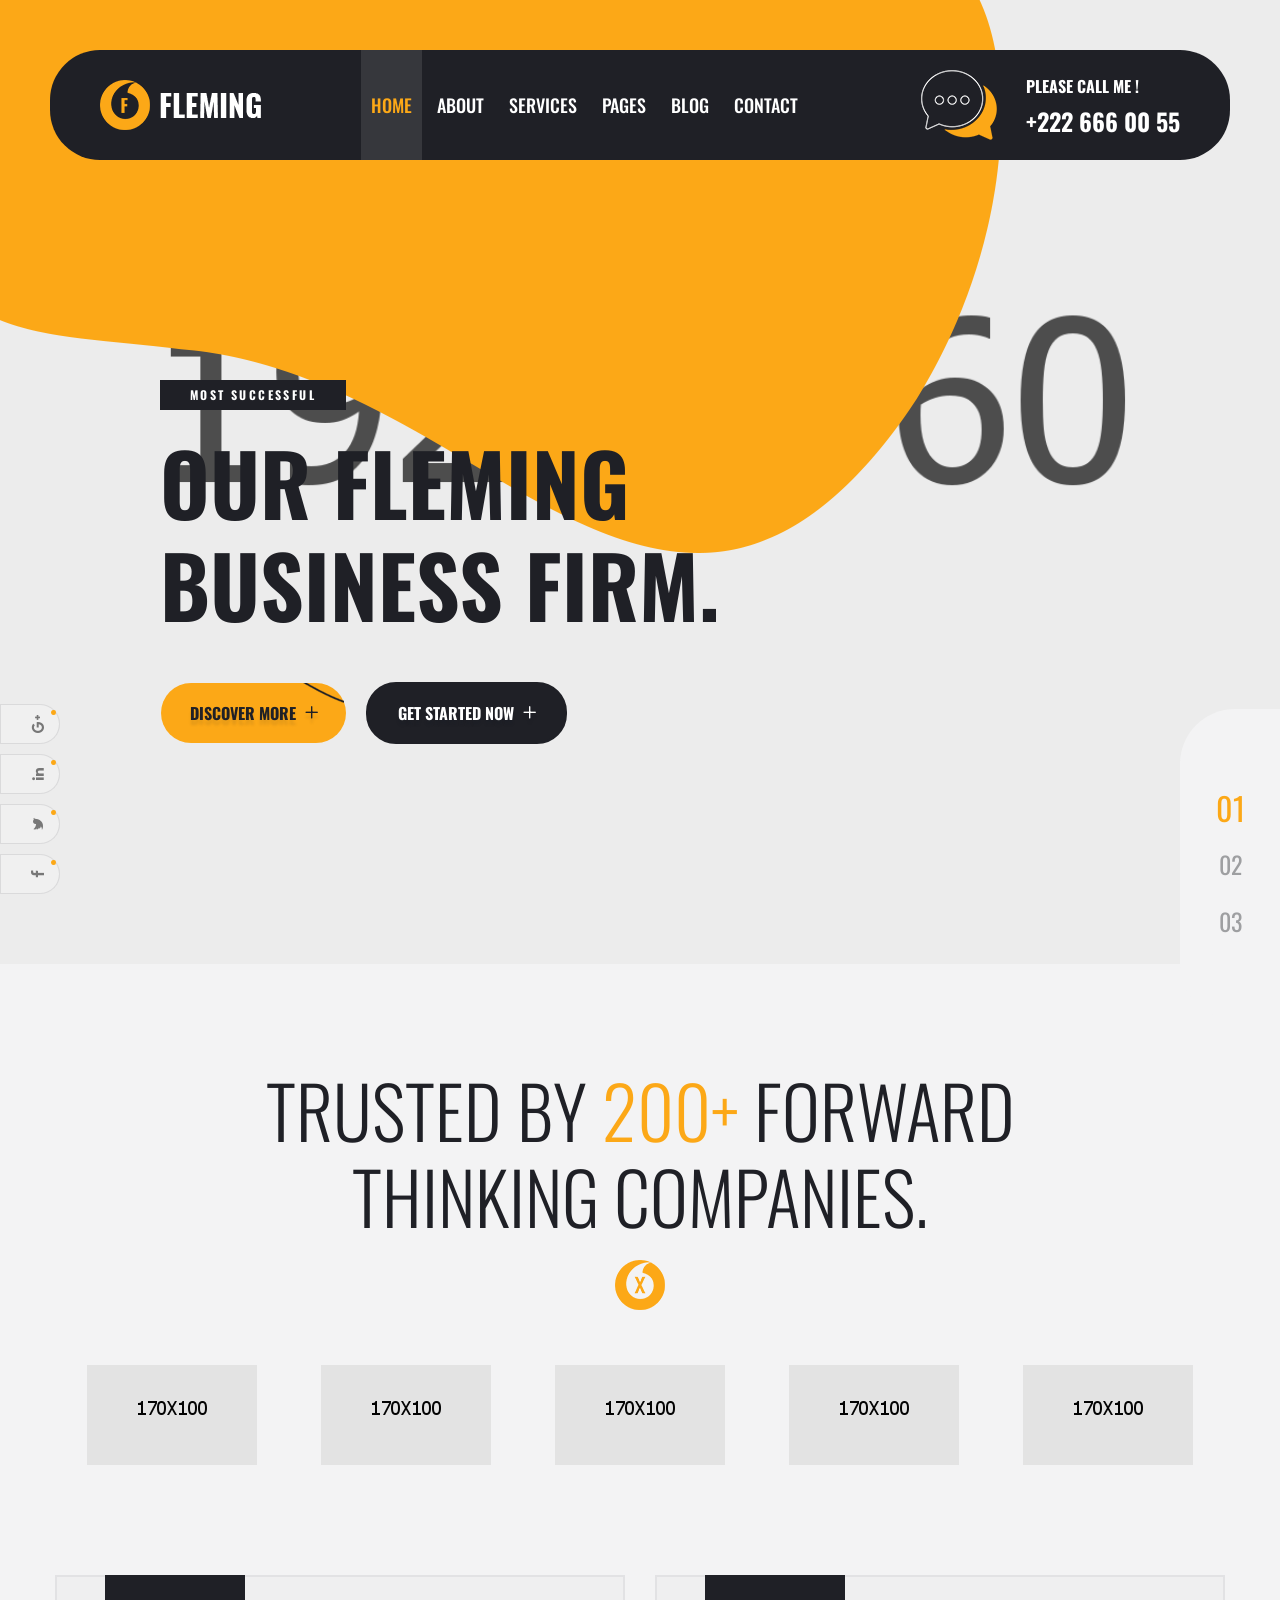
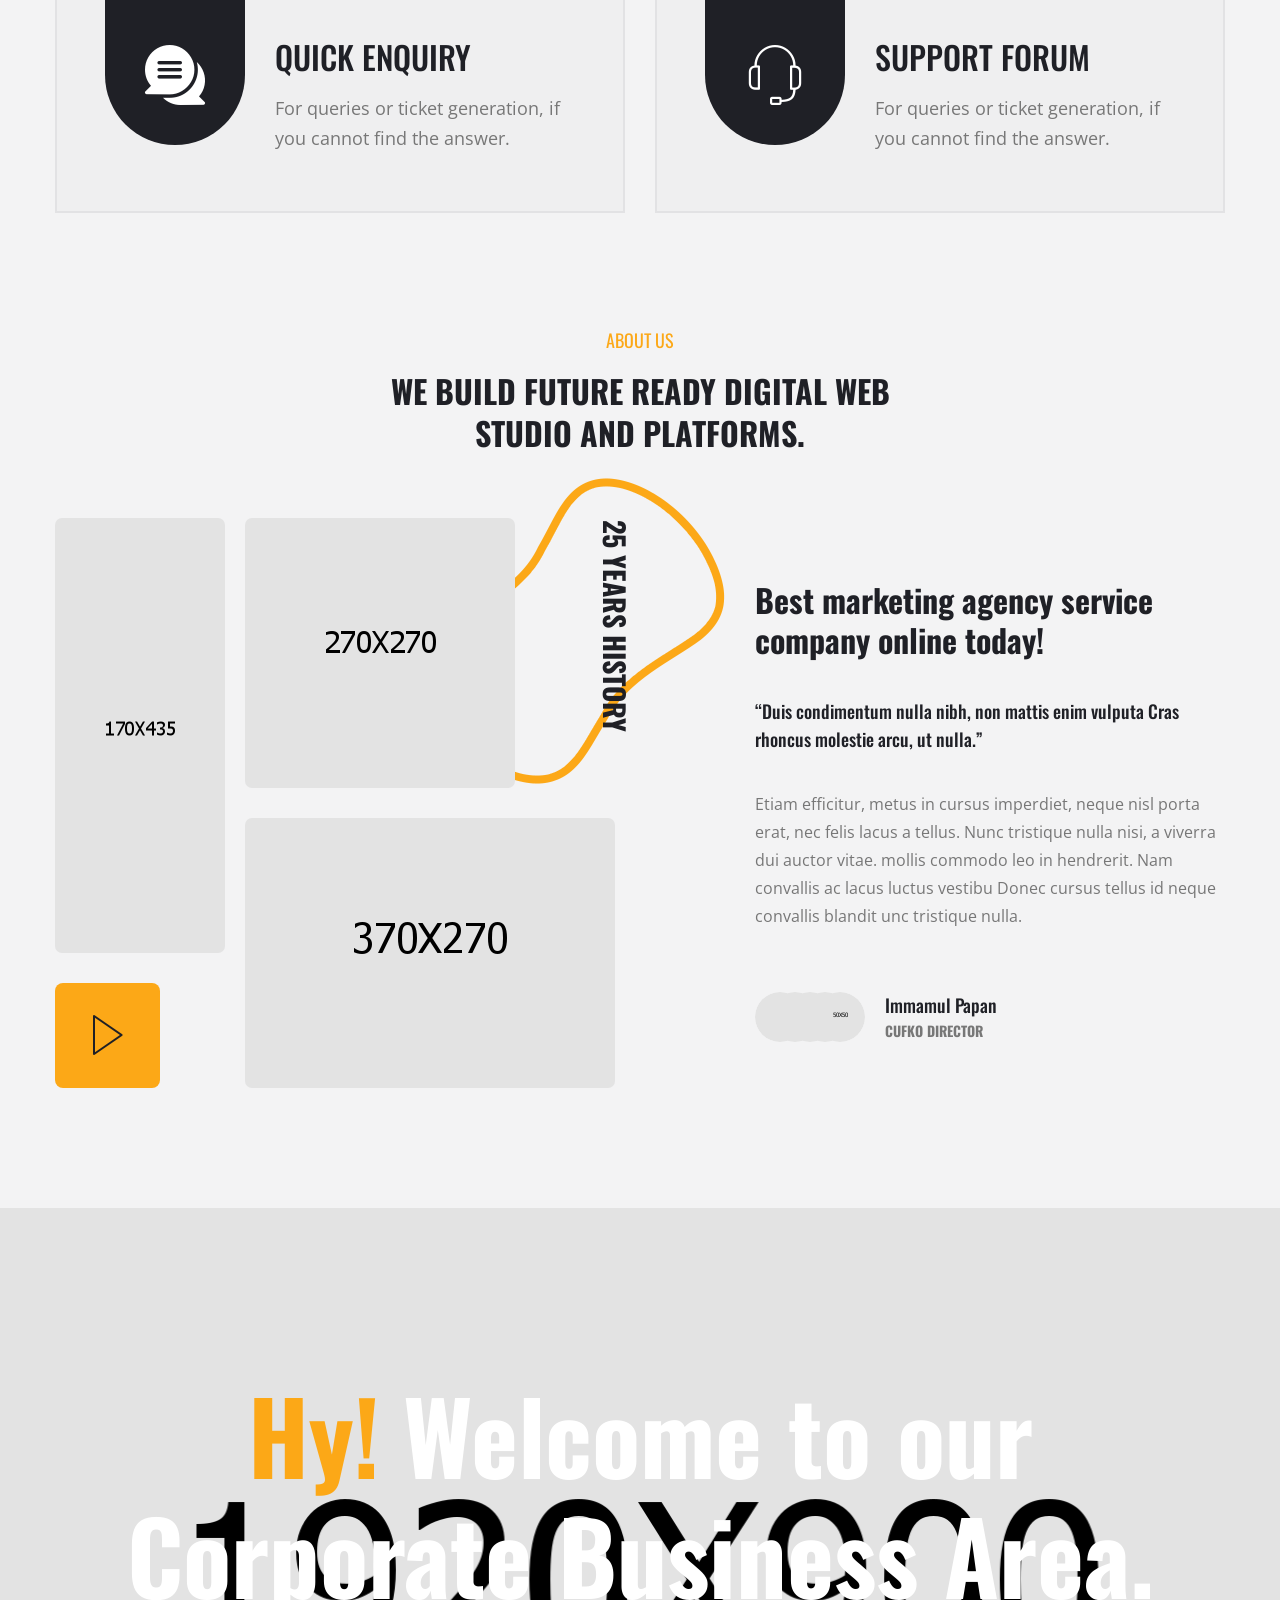
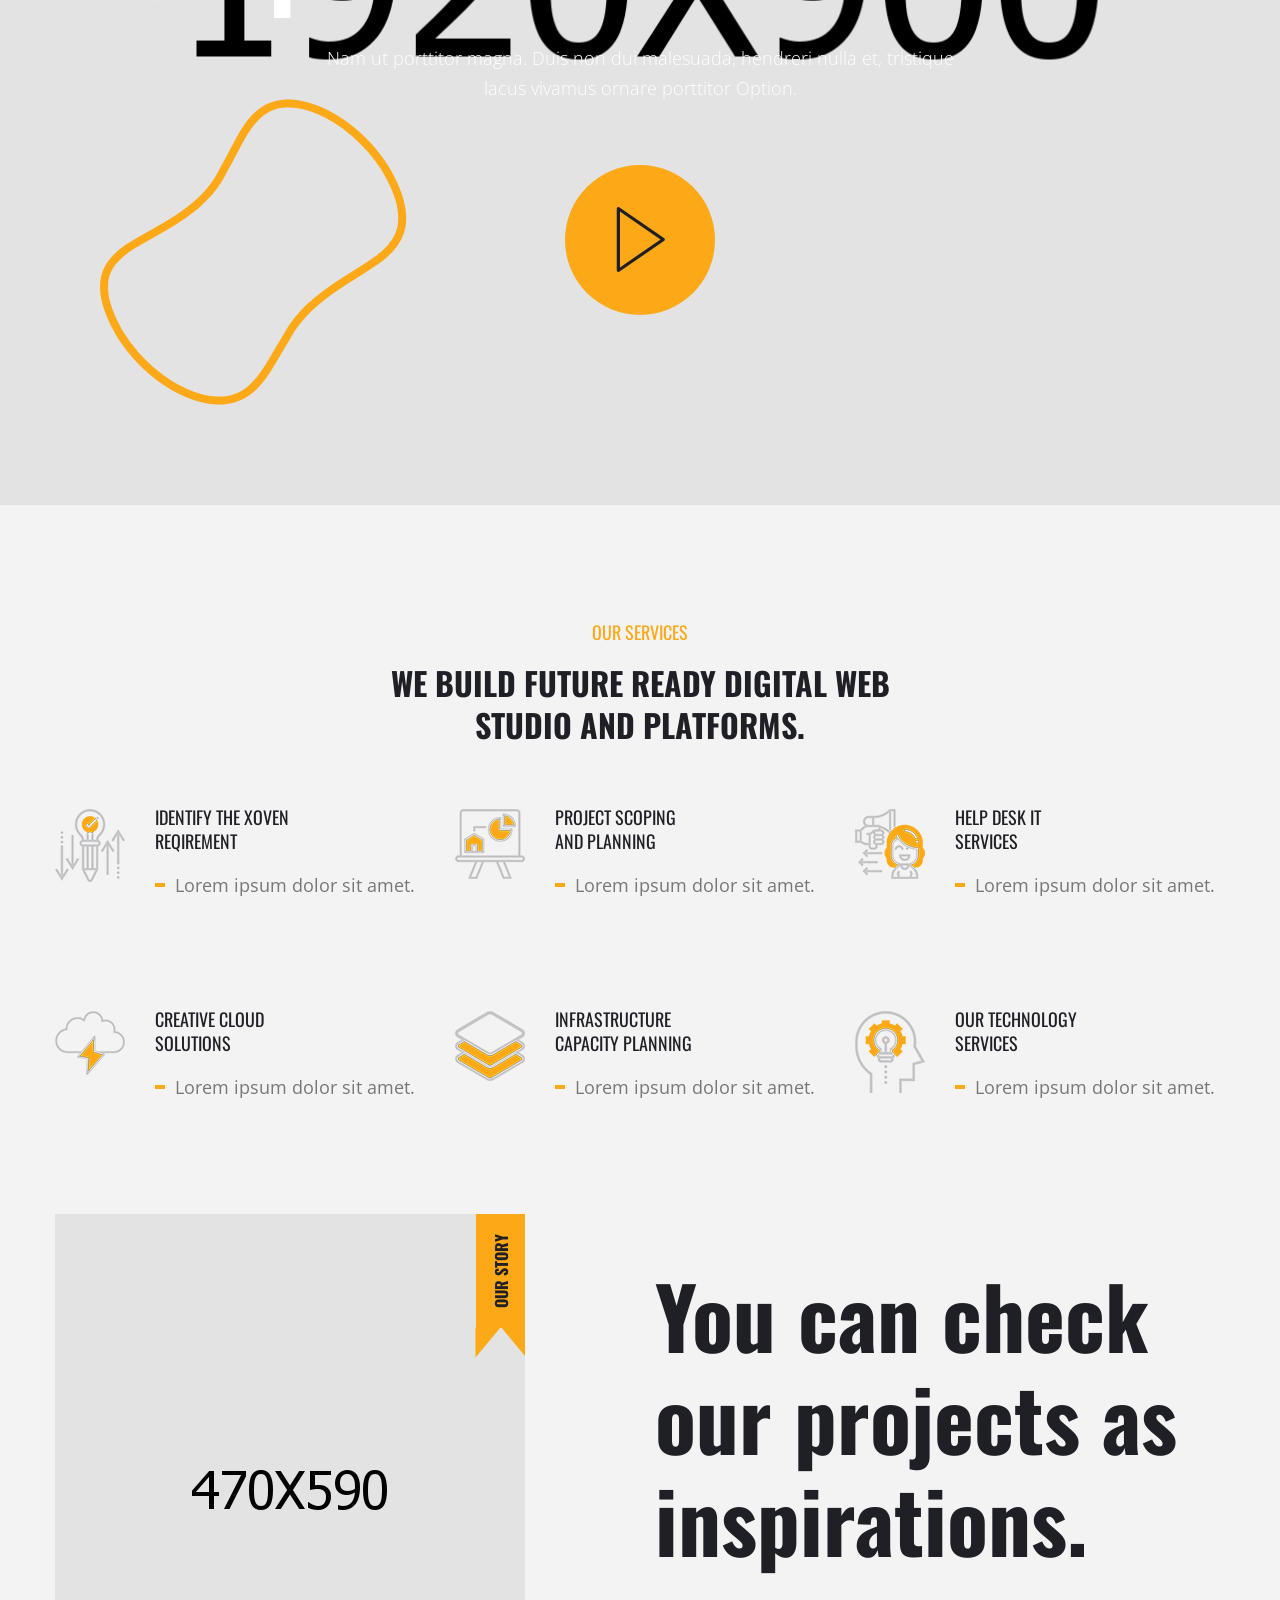
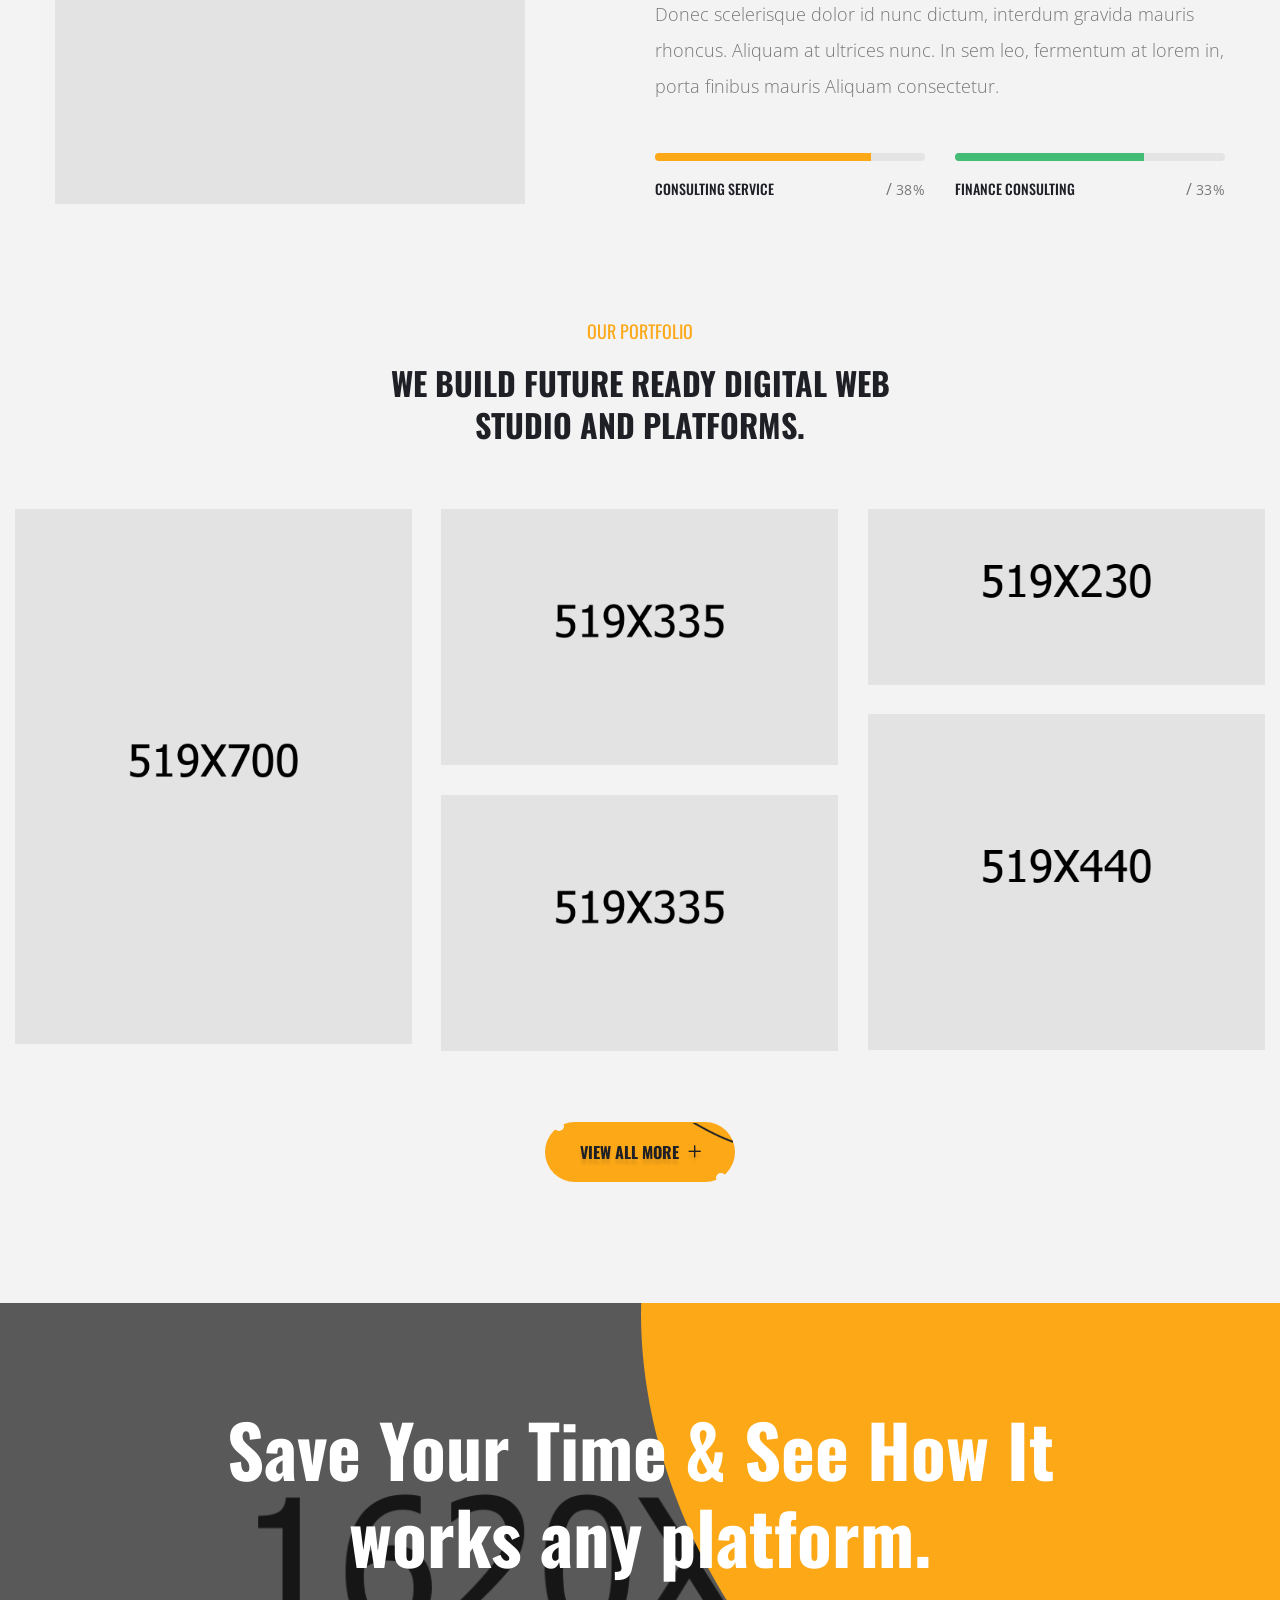
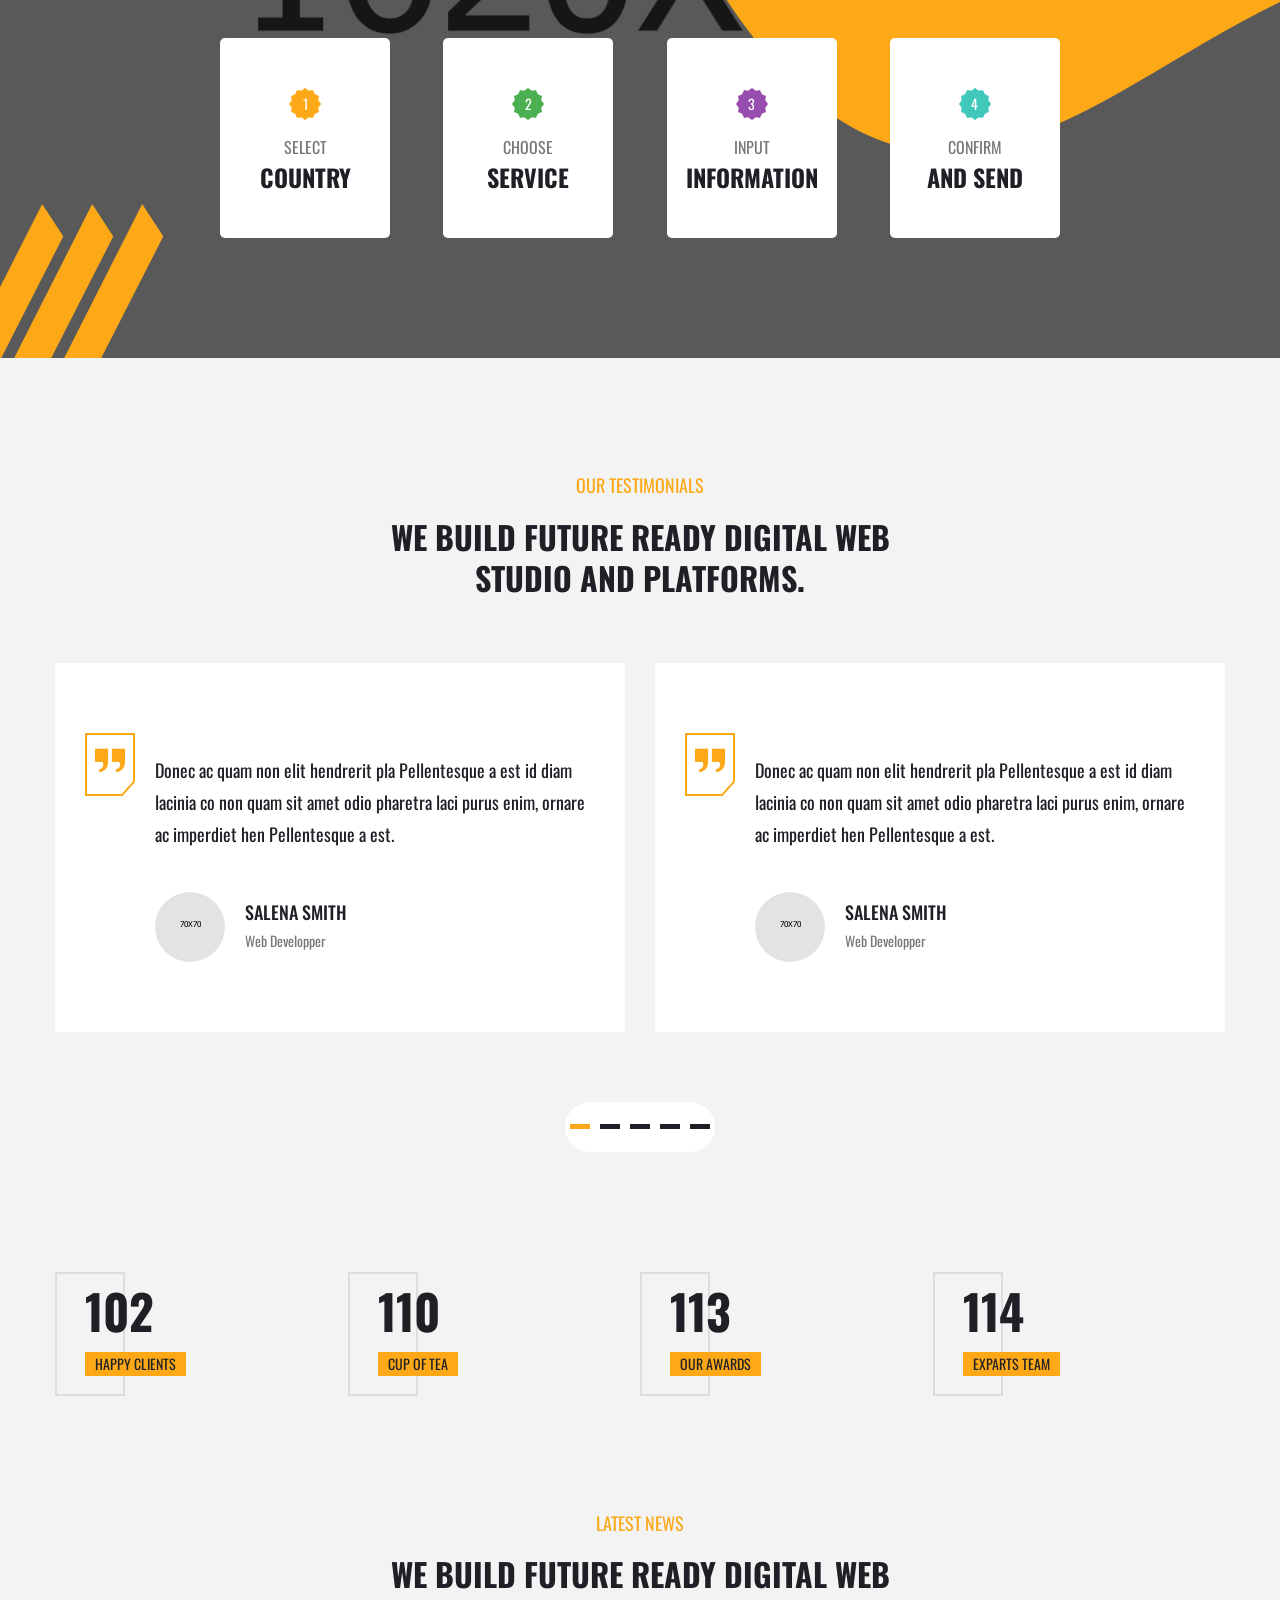
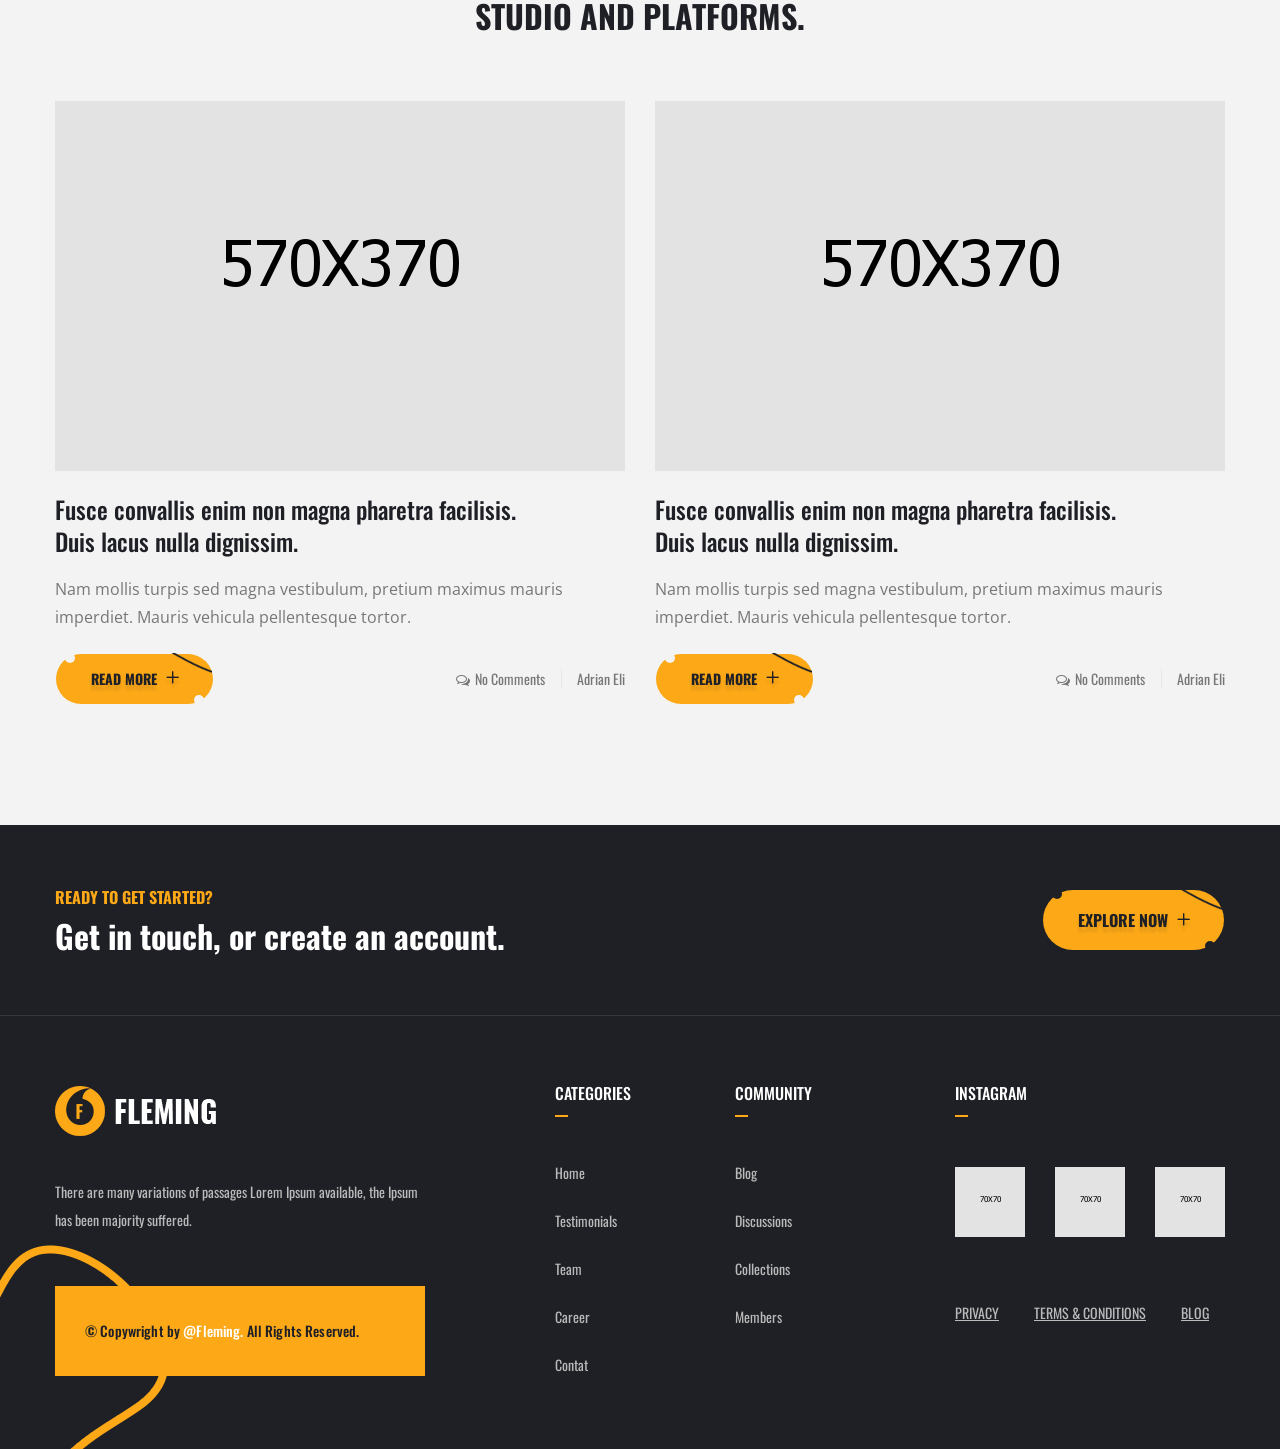
<file: index-2.html>
<!DOCTYPE html>
<html lang="en">
<head>
	<meta charset="UTF-8">
	<title>Fleming - Responsive HTML 5 Template</title>

	<!-- responsive meta -->
	<meta name="viewport" content="width=device-width, initial-scale=1">
	<!-- For IE -->
    <meta http-equiv="X-UA-Compatible" content="IE=edge">
    <!-- Google Fonts -->
    <link href="https://fonts.googleapis.com/css2?family=Oswald:wght@200;300;400;500;600;700&display=swap" rel="stylesheet"> 
    <link href="https://fonts.googleapis.com/css2?family=Open+Sans:ital,wght@0,300;0,400;0,600;0,700;0,800;1,300;1,400;1,600;1,700;1,800&display=swap" rel="stylesheet">

	<link rel="stylesheet" href="assets/css/animate.css">  
	<link rel="stylesheet" href="assets/css/aos.css">  
	<link rel="stylesheet" href="assets/css/bootstrap.min.css">	
	<link rel="stylesheet" href="assets/css/bootstrap-select.min.css">
	<link rel="stylesheet" href="assets/css/custom-animate.css">
	<link rel="stylesheet" href="assets/css/fancybox.min.css">
	<link rel="stylesheet" href="assets/css/flaticon.css">
	<link rel="stylesheet" href="assets/css/font-awesome.min.css">
	<link rel="stylesheet" href="assets/css/imp.css">
	<link rel="stylesheet" href="assets/css/jquery-ui.css">
	<link rel="stylesheet" href="assets/css/magnific-popup.css">
	<link rel="stylesheet" href="assets/css/owl.css">
    <link rel="stylesheet" href="assets/css/rtl.css">
	<link rel="stylesheet" href="assets/css/scrollbar.css">

    <!-- Module css -->
    <link rel="stylesheet" href="assets/css/module-css/header-section.css">
	<link rel="stylesheet" href="assets/css/module-css/banner-section.css">
	<link rel="stylesheet" href="assets/css/module-css/about-section.css">
	<link rel="stylesheet" href="assets/css/module-css/blog-section.css">
	<link rel="stylesheet" href="assets/css/module-css/fact-counter-section.css">
	<link rel="stylesheet" href="assets/css/module-css/faq-section.css">
	<link rel="stylesheet" href="assets/css/module-css/contact-page.css">
	<link rel="stylesheet" href="assets/css/module-css/breadcrumb-section.css">
	<link rel="stylesheet" href="assets/css/module-css/team-section.css">
	<link rel="stylesheet" href="assets/css/module-css/partner-section.css">
	<link rel="stylesheet" href="assets/css/module-css/testimonial-section.css">
	<link rel="stylesheet" href="assets/css/module-css/services-section.css">
	<link rel="stylesheet" href="assets/css/module-css/footer-section.css">
   
    <link rel="stylesheet" href="assets/css/style.css">
	<link rel="stylesheet" href="assets/css/responsive.css">
    <!-- Favicon -->
    <link rel="apple-touch-icon" sizes="180x180" href="assets/images/favicon/apple-touch-icon.png">
    <link rel="icon" type="image/png" href="assets/images/favicon/favicon-32x32.png" sizes="32x32">
    <link rel="icon" type="image/png" href="assets/images/favicon/favicon-16x16.png" sizes="16x16">

    <!-- Fixing Internet Explorer-->
    <!--[if lt IE 9]>
        <script src="http://html5shiv.googlecode.com/svn/trunk/html5.js"></script>
        <script src="assets/js/html5shiv.js"></script>
    <![endif]-->
    
</head>

<body>

<div class="boxed_wrapper ltr">

<!-- Preloader -->
<div class="loader-wrap">
    <div class="preloader"><div class="preloader-close">Preloader Close</div></div>
    <div class="layer layer-one"><span class="overlay"></span></div>
    <div class="layer layer-two"><span class="overlay"></span></div>        
    <div class="layer layer-three"><span class="overlay"></span></div>        
</div>

<!-- page-direction -->
<div class="page_direction">
    <div class="demo-rtl direction_switch"><button class="rtl">RTL</button></div>
    <div class="demo-ltr direction_switch"><button class="ltr">LTR</button></div>
</div>
<!-- page-direction end -->


<!-- Main header-->
<header class="main-header header-style-two">
    <!--Start Header--> 
    <div class="header-two clearfix">
        <div class="auto-container clearfix">
            <div class="outer-box clearfix">
                <div class="header-two_left">

                    <div class="logo">
                        <a href="index.html"><img src="assets/images/resources/logo.png" alt="Awesome Logo" title=""></a>
                    </div>

                    <div class="nav-outer style2 clearfix">
                        <!--Mobile Navigation Toggler-->
                        <div class="mobile-nav-toggler">
                            <div class="inner">
                                <span class="icon-bar"></span>
                                <span class="icon-bar"></span>
                                <span class="icon-bar"></span>
                            </div>
                        </div>
                        <!-- Main Menu -->
                        <nav class="main-menu style2 navbar-expand-md navbar-light">
                            <div class="collapse navbar-collapse show clearfix" id="navbarSupportedContent">
                                <ul class="navigation clearfix">
                                    <li class="dropdown current"><a href="#">Home</a>
                                        <ul>
                                            <li><a href="index.html">Home Page 01</a></li>
                                            <li><a href="index-2.html">Home Page 02</a></li>
                                            <li><a href="index-3.html">Home Page 03</a></li>
                                            <li><a href="index-onepage.html">Home OnePage</a></li>
                                            <li class="dropdown"><a href="#">Header Styles</a>
                                                <ul>
                                                    <li><a href="index.html">Header Style One</a></li>
                                                    <li><a href="index-2.html">Header Style Two</a></li>
                                                    <li><a href="index-3.html">Header Style Three</a></li>
                                                </ul>    
                                            </li>
                                        </ul>
                                    </li>
                                    <li><a href="about.html">About</a></li>
                                    <li class="dropdown"><a href="#">Services</a>
                                        <ul>
                                            <li><a href="services.html">View All Services</a></li>
                                            <li><a href="services-details.html">Services Details</a></li>
                                        </ul>
                                    </li>
                                    <li class="dropdown"><a href="#">Pages</a>
                                        <ul>
                                            <li><a href="portfolio-1.html">Portfolio Masonry</a></li>
                                            <li><a href="portfolio-2.html">Portfolio Grid</a></li>
                                            <li><a href="portfolio-details.html">Portfolio Details</a></li>
                                            <li><a href="team.html">Our Team</a></li>
                                            <li><a href="testimonials.html">Testimonials</a></li>
                                            <li><a href="error.html">404 Error page</a></li>
                                        </ul>
                                    </li>
                                    <li class="dropdown"><a href="#">Blog</a>
                                        <ul>
                                            <li><a href="blog.html">Blog Arcive</a></li>
                                            <li><a href="blog-2.html">Blog Grid View</a></li>
                                            <li><a href="blog-single.html">News Details</a></li>
                                        </ul>
                                    </li>
                                    <li><a href="contact.html">Contact</a></li>
                                </ul>
                            </div>
                        </nav>                        
                        <!-- Main Menu End-->
                    </div> 

                </div>

                <div class="header-two_right">
                    <div class="header-contact-info">
                        <div class="icon">
                            <img src="assets/images/icon/chat.png" alt="">
                        </div>
                        <div class="title">
                            <h5>PLEase Call Me !</h5>
                            <h3><a href="tel:+11987654321">+222 666 00 55</a></h3>
                        </div>
                    </div>
                </div>

            </div>
        </div>    
    </div> 
    <!--End header-->

    <!--Sticky Header-->
    <div class="sticky-header">
        <div class="container">
            <div class="clearfix">
                <!--Logo-->
                <div class="logo float-left">
                    <a href="index.html" class="img-responsive"><img src="assets/images/resources/sticky-logo.png" alt="" title=""></a>
                </div>
                <!--Right Col-->
                <div class="right-col float-right">
                    <!-- Main Menu -->
                    <nav class="main-menu clearfix">
                    <!--Keep This Empty / Menu will come through Javascript-->
                    </nav>   
                </div>
            </div>
        </div>
    </div>
    <!--End Sticky Header-->
    
    <!-- Mobile Menu  -->
    <div class="mobile-menu">
        <div class="menu-backdrop"></div>
        <div class="close-btn"><span class="icon fa fa-times-circle"></span></div>
        <nav class="menu-box">
            <div class="nav-logo"><a href="index.html"><img src="assets/images/resources/mobilemenu-logo.png" alt="" title=""></a></div>
            <div class="menu-outer"><!--Here Menu Will Come Automatically Via Javascript / Same Menu as in Header--></div>
            <!--Social Links-->
            <div class="social-links">
                <ul class="clearfix">
                    <li><a href="#"><span class="fab fa fa-facebook-square"></span></a></li>
                    <li><a href="#"><span class="fab fa fa-twitter-square"></span></a></li>
                    <li><a href="#"><span class="fab fa fa-pinterest-square"></span></a></li>
                    <li><a href="#"><span class="fab fa fa-google-plus-square"></span></a></li>
                    <li><a href="#"><span class="fab fa fa-youtube-square"></span></a></li>
                </ul>
            </div>
        </nav>
    </div>
    <!-- End Mobile Menu --> 
</header>


<!-- Start Main Slider -->
<section class="main-slider style2">
    <div class="header-social-link-1">
        <ul class="clearfix">
            <li class="wow slideInDown" data-wow-delay="500ms" data-wow-duration="1500ms">
                <a href="#"><i class="fa fa-facebook" aria-hidden="true"></i></a> 
            </li>
            <li class="wow slideInDown" data-wow-delay="400ms" data-wow-duration="2000ms">
                <a href="#"><i class="fa fa-twitter" aria-hidden="true"></i></a> 
            </li>
            <li class="wow slideInDown" data-wow-delay="300ms" data-wow-duration="2500ms">
                <a href="#"><i class="fa fa-linkedin" aria-hidden="true"></i></a>
            </li>
            <li class="wow slideInDown" data-wow-delay="200ms" data-wow-duration="3000ms">
                <a href="#"><i class="fa fa-google-plus" aria-hidden="true"></i></a> 
            </li>
        </ul>
    </div>
    <div class="slider-box">
        <!-- Banner Carousel -->
        <div class="banner-carousel owl-theme owl-carousel">
            <!-- Slide -->
            <div class="slide">
                <div class="image-layer" style="background-image:url(assets/images/slides/slide-v2-1.jpg)"></div>
                <div class="shape"><img src="assets/images/shape/slider-shape-2.png" alt=""></div>
                <div class="auto-container">
                    <div class="content">
                        <div class="sub-title">
                            <h5>Most Successful</h5>
                        </div>
                        <div class="big-title">
                            <h2>Our Fleming<br> Business firm.</h2>
                        </div>
                        <div class="btns-box">
                            <a class="btn-one" href="about.html">
                                <div class="border_line"><img src="assets/images/shape/button-border.png" alt=""></div>
                                <span class="txt">Discover More<i class="flaticon-plus-1 plusicon"></i></span>
                            </a>
                            <a class="btn-one style2 marlft15" href="index.html">
                                <span class="txt">Get Started Now<i class="flaticon-plus-1 plusicon"></i></span>
                            </a>
                        </div>
                    </div>
                </div>
            </div>

            <!-- Slide -->
            <div class="slide">
                <div class="image-layer" style="background-image:url(assets/images/slides/slide-v2-2.jpg)"></div>
                <div class="shape"><img src="assets/images/shape/slider-shape-2.png" alt=""></div>
                <div class="auto-container">
                    <div class="content">
                        <div class="sub-title">
                            <h5>Most Successful</h5>
                        </div>
                        <div class="big-title">
                            <h2>Our Fleming<br> Business firm.</h2>
                        </div>
                        <div class="btns-box">
                            <a class="btn-one" href="about.html">
                                <div class="border_line"><img src="assets/images/shape/button-border.png" alt=""></div>
                                <span class="txt">Discover More<i class="flaticon-plus-1 plusicon"></i></span>
                            </a>
                            <a class="btn-one style2 marlft15" href="index.html">
                                <span class="txt">Get Started Now<i class="flaticon-plus-1 plusicon"></i></span>
                            </a>
                        </div>
                    </div>
                </div>
            </div>

            <!-- Slide -->
            <div class="slide">
                <div class="image-layer" style="background-image:url(assets/images/slides/slide-v2-3.jpg)"></div>
                <div class="shape"><img src="assets/images/shape/slider-shape-2.png" alt=""></div>
                <div class="auto-container">
                    <div class="content">
                        <div class="sub-title">
                            <h5>Most Successful</h5>
                        </div>
                        <div class="big-title">
                            <h2>Our Fleming<br> Business firm.</h2>
                        </div>
                        <div class="btns-box">
                            <a class="btn-one" href="about.html">
                                <div class="border_line"><img src="assets/images/shape/button-border.png" alt=""></div>
                                <span class="txt">Discover More<i class="flaticon-plus-1 plusicon"></i></span>
                            </a>
                            <a class="btn-one style2 marlft15" href="index.html">
                                <span class="txt">Get Started Now<i class="flaticon-plus-1 plusicon"></i></span>
                            </a>
                        </div>
                    </div>
                </div>
            </div>

        </div>
    </div>
</section>
<!-- End Main Slider -->

<!--Start Partner Area-->
<section class="partner-area partner-style2-area">
    <div class="container">
        <div class="partner-title text-center">
            <h2>Trusted by <span>200+</span> Forward<br>Thinking Companies.</h2>
            <div class="thm-logo">
                <img src="assets/images/icon/thm-logo-1.png" alt=""/>
            </div>
        </div>
        <ul class="partner-box partner-carousel owl-carousel owl-theme owl-dot-style1">
            <!--Start Single Partner Logo Box-->
            <li class="single-partner-logo-box">
                <a href="#"><img src="assets/images/brand/brand-logo-1.png" alt="Awesome Image"></a>
            </li>
            <!--End Single Partner Logo Box-->
            <!--Start Single Partner Logo Box-->
            <li class="single-partner-logo-box">
                <a href="#"><img src="assets/images/brand/brand-logo-2.png" alt="Awesome Image"></a>
            </li>
            <!--End Single Partner Logo Box-->
            <!--Start Single Partner Logo Box-->
            <li class="single-partner-logo-box">
                <a href="#"><img src="assets/images/brand/brand-logo-3.png" alt="Awesome Image"></a>
            </li>
            <!--End Single Partner Logo Box-->
            <!--Start Single Partner Logo Box-->
            <li class="single-partner-logo-box">
                <a href="#"><img src="assets/images/brand/brand-logo-4.png" alt="Awesome Image"></a>
            </li>
            <!--End Single Partner Logo Box-->
            <!--Start Single Partner Logo Box-->
            <li class="single-partner-logo-box">
                <a href="#"><img src="assets/images/brand/brand-logo-5.png" alt="Awesome Image"></a>
            </li>
            <!--End Single Partner Logo Box-->
            <!--Start Single Partner Logo Box-->
            <li class="single-partner-logo-box">
                <a href="#"><img src="assets/images/brand/brand-logo-6.png" alt="Awesome Image"></a>
            </li>
            <!--End Single Partner Logo Box-->
        </ul>
    </div>
</section> 
<!--End Partner Area--> 

<!--Start Support Area-->
<section class="support-area">
    <div class="container">
        <div class="row">
            <div class="col-xl-6">
                <div class="single-support-box">
                    <div class="inner-box">
                        <div class="icon">
                            <span class="flaticon-chat"></span>
                        </div>
                        <div class="title">
                            <h2>Quick Enquiry</h2>
                            <p>For queries or ticket generation, if you cannot find the answer.</p>
                        </div>
                    </div>
                </div>
            </div>

            <div class="col-xl-6">
                <div class="single-support-box martop30">
                    <div class="inner-box">
                        <div class="icon">
                            <span class="flaticon-headphones"></span>
                        </div>
                        <div class="title">
                            <h2>Support Forum</h2>
                            <p>For queries or ticket generation, if you cannot find the answer.</p>
                        </div>
                    </div>
                </div>
            </div>

        </div>
    </div>
</section>
<!--End Support Area-->

<!--Start About Style1 Area-->
<section class="about-style1-area">
    <div class="container">
        <div class="sec-title text-center">
            <div class="sub-title">
                <h3>About us</h3>
            </div>
            <h2>We build future ready digital web<br> studio and platforms.</h2>
        </div>
        <div class="row">

            <div class="col-xl-6">
                <div class="about-style1_image-box clearfix">
                    <div class="shape">
                        <img class="zoom-fade" src="assets/images/shape/thm-shape-1.png" alt="">
                    </div>
                    <div class="inner-caption"><h3>25 Years History</h3></div>
                    <div class="image-box left">
                        <div class="single-box image-box1">
                            <div class="inner">
                                <img src="assets/images/about/about-style1-image-1.jpg" alt="">
                            </div>
                        </div> 
                        <a class="video-popup xoven-video-galler-1" title="Xoven Video Gallery" href="https://www.youtube.com/watch?v=p25gICT63ek">
                            <span class="flaticon-play-button-2 playicon"></span>
                        </a>
                    </div>
                    <div class="image-box right">
                        <div class="single-box image-box2">
                            <div class="inner">
                                <img src="assets/images/about/about-style1-image-2.jpg" alt="">
                            </div>
                        </div>
                        <div class="single-box image-box3">
                            <div class="inner">
                                <img src="assets/images/about/about-style1-image-3.jpg" alt="">
                            </div>
                        </div>       
                    </div>   
                </div>
            </div>

            <div class="col-xl-6">
                <div class="about-style1_content-box">
                    <h2>Best marketing agency service<br> company online today!</h2>
                    <h3>“Duis condimentum nulla nibh, non mattis enim vulputa Cras rhoncus molestie arcu, ut nulla.”</h3>
                    <div class="text">
                        <p>Etiam efficitur, metus in cursus imperdiet, neque nisl porta erat, nec  felis lacus a tellus. Nunc tristique nulla nisi, a viverra dui auctor vitae.  mollis commodo leo in hendrerit. Nam convallis ac lacus luctus vestibu Donec cursus tellus id neque convallis blandit unc tristique nulla.</p>
                    </div>
                    <div class="about-style1_bottom-box">
                        <div class="about-style1-user-box">
                            <div class="single-box">
                                <img src="assets/images/about/about-style1-user-1.jpg" alt="">
                            </div> 
                            <div class="single-box two">
                                <img src="assets/images/about/about-style1-user-2.jpg" alt="">
                            </div>   
                            <div class="single-box three">
                                <img src="assets/images/about/about-style1-user-3.jpg" alt="">
                            </div>   
                            <div class="single-box four">
                                <img src="assets/images/about/about-style1-user-4.jpg" alt="">
                            </div>   
                            <div class="single-box five">
                                <img src="assets/images/about/about-style1-user-5.jpg" alt="">
                            </div>      
                        </div> 
                        <div class="about-style1_user-name">
                            <h3>Immamul Papan</h3>
                            <p>Cufko Director</p>
                        </div>
                    </div>   
                </div>
            </div>

        </div>
    </div>
</section>
<!--End About Style1 Area-->

<!--Start Video gallery Area-->
<section class="video-gallery-area">
    <div class="video-gallery-area_bg" style="background-image: url(assets/images/parallax-background/video-gallery-area-bg.jpg);"></div>
    <div class="shape1">
        <img class="zoom-fade" src="assets/images/shape/thm-shape-1.png" alt="">
    </div>
    <div class="container">
        <div class="row">
            <div class="col-xl-12">
                <div class="xoven-video-gallery-2 style2 text-center">
                    <div class="big-title paroller">
                        <h2><span>Hy!</span>Welcome to our<br> Corporate Business Area.</h2>
                    </div>
                    <p class="paroller">Nam ut porttitor magna. Duis non dui malesuada, hendreri  nulla et, tristique<br> lacus vivamus ornare porttitor Option.</p>
                    <div class="icon wow zoomIn paroller" data-wow-delay="300ms" data-wow-duration="1500ms">
                        <a class="video-popup" title="Xoven Video Gallery" href="https://www.youtube.com/watch?v=p25gICT63ek">
                            <span class="flaticon-play-button-2"></span>
                        </a>
                    </div>
                </div>
            </div>
        </div>
    </div>
</section>
<!--End Video gallery Area-->


<!--Start Service Style2 Area-->
<section class="service-style2-area">
    <div class="container">
        <div class="sec-title text-center">
            <div class="sub-title">
                <h3>Our Services</h3>
            </div>
            <h2>We build future ready digital web<br> studio and platforms.</h2>
        </div>
        <div class="row">
            <!--Start Single Service Style1-->
            <div class="col-xl-4 col-lg-4 col-md-6">
                <div class="single-service-style1">
                    <div class="icon">
                        <img src="assets/images/icon/services/service-v2-1.png" alt="">
                    </div>
                    <div class="title">
                        <h3><a href="services-details.html">Identify the xoven<br> Reqirement</a></h3>
                        <div class="inner-text">
                            <p>Lorem ipsum dolor sit  amet.</p>
                        </div>
                    </div>
                </div>
            </div> 
            <!--End Single Service Style1--> 
            <!--Start Single Service Style1-->
            <div class="col-xl-4 col-lg-4 col-md-6">
                <div class="single-service-style1">
                    <div class="icon">
                        <img src="assets/images/icon/services/service-v2-2.png" alt="">
                    </div>
                    <div class="title">
                        <h3><a href="services-details.html">Project Scoping<br> and Planning</a></h3>
                        <div class="inner-text">
                            <p>Lorem ipsum dolor sit  amet.</p>
                        </div>
                    </div>
                </div>
            </div> 
            <!--End Single Service Style1-->   
            <!--Start Single Service Style1-->
            <div class="col-xl-4 col-lg-4 col-md-6">
                <div class="single-service-style1">
                    <div class="icon">
                        <img src="assets/images/icon/services/service-v2-3.png" alt="">
                    </div>
                    <div class="title">
                        <h3><a href="services-details.html">Help Desk IT<br> Services</a></h3>
                        <div class="inner-text">
                            <p>Lorem ipsum dolor sit  amet.</p>
                        </div>
                    </div>
                </div>
            </div> 
            <!--End Single Service Style1-->   
            
            <!--Start Single Service Style1-->
            <div class="col-xl-4 col-lg-4 col-md-6">
                <div class="single-service-style1">
                    <div class="icon">
                        <img src="assets/images/icon/services/service-v2-4.png" alt="">
                    </div>
                    <div class="title">
                        <h3><a href="services-details.html">Creative Cloud<br> Solutions</a></h3>
                        <div class="inner-text">
                            <p>Lorem ipsum dolor sit  amet.</p>
                        </div>
                    </div>
                </div>
            </div> 
            <!--End Single Service Style1-->   
            <!--Start Single Service Style1-->
            <div class="col-xl-4 col-lg-4 col-md-6">
                <div class="single-service-style1">
                    <div class="icon">
                        <img src="assets/images/icon/services/service-v2-5.png" alt="">
                    </div>
                    <div class="title">
                        <h3><a href="services-details.html">Infrastructure<br> Capacity Planning</a></h3>
                        <div class="inner-text">
                            <p>Lorem ipsum dolor sit  amet.</p>
                        </div>
                    </div>
                </div>
            </div> 
            <!--End Single Service Style1-->   
            <!--Start Single Service Style1-->
            <div class="col-xl-4 col-lg-4 col-md-6">
                <div class="single-service-style1">
                    <div class="icon">
                        <img src="assets/images/icon/services/service-v2-6.png" alt="">
                    </div>
                    <div class="title">
                        <h3><a href="services-details.html">Our Technology<br> Services</a></h3>
                        <div class="inner-text">
                            <p>Lorem ipsum dolor sit  amet.</p>
                        </div>
                    </div>
                </div>
            </div> 
            <!--End Single Service Style1-->   
        </div>
    </div>
</section>
<!--End Service Style2 Area-->

<!--Start SKill style1 Area-->
<section class="skill-style1-area">
    <div class="container">
        <div class="row">

            <div class="col-xl-5">
                <div class="skill-style2_image-box-outer">
                    <div class="skill-style1_image-box skill-style2_image-box" style="background-image: url(assets/images/resources/skill-style1_image-2.jpg);"></div> 
                    <div class="title">
                        <h4>Our Story</h4>
                    </div>
                </div>   
            </div>

            <div class="col-xl-7">
                <div class="skill-style1_content-box skill-style2_content-box">
                    <h2>You can check<br> our projects as<br> inspirations.</h2>    
                    <p>Donec scelerisque dolor id nunc dictum, interdum gravida mauris rhoncus. Aliquam at ultrices nunc. In sem leo, fermentum at lorem in, porta finibus mauris Aliquam consectetur.</p>
                    <div class="skill-progress-box">
                        <div class="row">

                            <div class="col-xl-6">
                                <div class="progress-levels">
                                    <!--Skill Box-->
                                    <div class="progress-box wow">
                                        <div class="inner count-box">
                                            <div class="bar">
                                                <div class="bar-innner">
                                                    <div class="bar-fill" data-percent="80" title="Book"></div>
                                                </div>
                                            </div>
                                            <div class="skill-percent">
                                                <div class="title">
                                                    <h6>Consulting Service </h6>
                                                </div>
                                                <div class="counting">
                                                    <span>/</span> <span class="count-text" data-speed="3000" data-stop="80">0</span>
                                                    <span class="percent">%</span>
                                                </div>
                                            </div>
                                        </div>
                                    </div>
                                </div>
                            </div>
                            <div class="col-xl-6">
                                <div class="progress-levels style2">
                                    <!--Skill Box-->
                                    <div class="progress-box wow">
                                        <div class="inner count-box">
                                            <div class="bar">
                                                <div class="bar-innner">
                                                    <div class="bar-fill" data-percent="70" title="Book"></div>
                                                </div>
                                            </div>
                                            <div class="skill-percent">
                                                <div class="title">
                                                    <h6>Finance Consulting</h6>
                                                </div>
                                                <div class="counting">
                                                    <span>/</span> <span class="count-text" data-speed="3000" data-stop="70">0</span>
                                                    <span class="percent">%</span>
                                                </div>
                                            </div>
                                        </div>
                                    </div>
                                </div>
                            </div>


                        </div>
                    </div>
                </div>
            </div>


        </div>    
    </div>
</section>
<!--End SKill style1 Area-->


<!--Start Portfolio Style2 Area-->
<section class="portfolio-style2-area">
    <div class="auto-container">
        <div class="sec-title text-center">
            <div class="sub-title">
                <h3>Our Portfolio</h3>
            </div>
            <h2>We build future ready digital web<br> studio and platforms.</h2>
        </div>
        <div class="row masonary-layout">
            <!--Start Single Portfolio Style1-->
            <div class="col-xl-4 col-lg-6 col-md-6">
                <div class="single-portfolio-style1">
                    <div class="img-holder">
                        <img src="assets/images/portfolio/portfolio-v2-1.jpg" alt="">
                        <div class="overlay-icon">
                            <a href="portfolio-details.html"><span class="flaticon-right-arrow-1"></span></a>
                        </div>
                    </div>    
                </div>
            </div>
            <!--End Single Portfolio Style1-->
            <!--Start Single Portfolio Style1-->
            <div class="col-xl-4 col-lg-6 col-md-6">
                <div class="single-portfolio-style1">
                    <div class="img-holder">
                        <img src="assets/images/portfolio/portfolio-v2-2.jpg" alt="">
                        <div class="overlay-icon">
                            <a href="portfolio-details.html"><span class="flaticon-right-arrow-1"></span></a>
                        </div>
                    </div>    
                </div>
            </div>
            <!--End Single Portfolio Style1-->
            <!--Start Single Portfolio Style1-->
            <div class="col-xl-4 col-lg-6 col-md-6">
                <div class="single-portfolio-style1">
                    <div class="img-holder">
                        <img src="assets/images/portfolio/portfolio-v2-3.jpg" alt="">
                        <div class="overlay-icon">
                            <a href="portfolio-details.html"><span class="flaticon-right-arrow-1"></span></a>
                        </div>
                    </div>    
                </div>
            </div>
            <!--End Single Portfolio Style1-->
            <!--Start Single Portfolio Style1-->
            <div class="col-xl-4 col-lg-6 col-md-6">
                <div class="single-portfolio-style1">
                    <div class="img-holder">
                        <img src="assets/images/portfolio/portfolio-v2-5.jpg" alt="">
                        <div class="overlay-icon">
                            <a href="portfolio-details.html"><span class="flaticon-right-arrow-1"></span></a>
                        </div>
                    </div>    
                </div>
            </div>
            <!--End Single Portfolio Style1-->
            <!--Start Single Portfolio Style1-->
            <div class="col-xl-4 col-lg-6 col-md-6">
                <div class="single-portfolio-style1">
                    <div class="img-holder">
                        <img src="assets/images/portfolio/portfolio-v2-4.jpg" alt="">
                        <div class="overlay-icon">
                            <a href="portfolio-details.html"><span class="flaticon-right-arrow-1"></span></a>
                        </div>
                    </div>    
                </div>
            </div>
            <!--End Single Portfolio Style1-->
        </div>

        <div class="btns-box text-center">
            <a class="btn-one" href="portfolio-1.html">
                <div class="border_line"><img src="assets/images/shape/button-border.png" alt=""></div>
                <div class="left_round"></div>
                <div class="right_round"></div>
                <span class="txt">View All More<i class="flaticon-plus-1 plusicon"></i></span>
            </a>
        </div>

    </div>
</section>
<!--End Portfolio Style2 Area-->

<!--Start Working process area -->
<section class="working-process-area">
    <div class="auto-container">
        <div class="working-process-bg" style="background-image: url(assets/images/parallax-background/working-process-bg.jpg);"></div>
        <div class="row">
            <div class="col-xl-12">
                <div class="working-process-inner">
                    <div class="shape1 wow slideInLeft" data-wow-delay="400ms" data-wow-duration="1500ms">
                        <img class="zoom-fade" src="assets/images/shape/working-process-shape-1.png" alt="">
                    </div>
                    <div class="shape2 wow slideInRight" data-wow-delay="400ms" data-wow-duration="3500ms">
                        <img class="float-bob" src="assets/images/shape/working-process-shape-2.png" alt="">
                    </div>
            
                    <div class="title">
                        <h2>Save Your Time & See How It<br>works any platform.</h2>
                    </div>
                    <ul>
                        <li class="single-working-process text-center wow fadeInLeft animated" data-wow-delay="00ms" data-wow-duration="1500ms">
                            <div class="count-box">
                                <div class="shape-bg" style="background-image: url(assets/images/icon/working-process-count-shape1.png);"></div>
                            </div>
                            <p>Select</p>
                            <h2>Country</h2>
                        </li>
                        <li class="single-working-process text-center wow fadeInLeft animated" data-wow-delay="200ms" data-wow-duration="1500ms">
                            <div class="count-box">
                                <div class="shape-bg" style="background-image: url(assets/images/icon/working-process-count-shape2.png);"></div>
                            </div>
                            <p>Choose</p>
                            <h2>Service</h2>
                        </li>
                        <li class="single-working-process text-center wow fadeInRight animated" data-wow-delay="00ms" data-wow-duration="1500ms">
                            <div class="count-box">
                                <div class="shape-bg" style="background-image: url(assets/images/icon/working-process-count-shape3.png);"></div>
                            </div>
                            <p>Input</p>
                            <h2>Information</h2>
                        </li>
                        <li class="single-working-process text-center wow fadeInRight animated" data-wow-delay="200ms" data-wow-duration="1500ms">
                            <div class="count-box">
                                <div class="shape-bg" style="background-image: url(assets/images/icon/working-process-count-shape4.png);"></div>
                            </div>
                            <p>Confirm</p>
                            <h2>And Send</h2>
                        </li>

                    </ul>
                </div>
            </div>
        </div>
    </div>
</section>  
<!--End Working process area --> 



<!--Start Testimonial style2 Area-->
<section class="testimonial-style2-area"> 
    <div class="container">
        <div class="sec-title text-center">
            <div class="sub-title">
                <h3>Our Testimonials</h3>
            </div>
            <h2>We build future ready digital web<br> studio and platforms.</h2>
        </div>
        <div class="row">
            <div class="col-xl-12">
                <div class="testimonial-style2-content">
                    <div class="testimonial-style2-carousel owl-carousel owl-theme">

                        <!--Start Single Testimonial Style2-->
                        <div class="single-testimonial-style2-outer-box">
                            <div class="single-testimonial-style1 single-testimonial-style2">
                                <div class="quote-box">
                                    <div class="quote-border" style="background-image: url(assets/images/icon/quote-border-2.png);"></div>
                                    <span class="flaticon-right-quote"></span>
                                </div>
                                <div class="text-holder">
                                    <div class="text">
                                        <h3>Donec ac quam non elit hendrerit pla Pellentesque a est id diam lacinia co non quam sit amet odio pharetra laci purus enim, ornare ac imperdiet hen Pellentesque a est.</h3>
                                    </div>
                                    <div class="client-info">
                                        <div class="img-box">
                                            <img src="assets/images/testimonial/testimonial-v1-1.jpg" alt=""> 
                                        </div>
                                        <div class="inner-title">
                                            <h4>Salena Smith</h4>
                                            <h6>Web Developper</h6>
                                        </div>
                                    </div>
                                </div> 
                            </div>
                        </div>
                        <!--End Single Testimonial Style2-->
                        <!--Start Single Testimonial Style2-->
                        <div class="single-testimonial-style2-outer-box">
                            <div class="single-testimonial-style1 single-testimonial-style2">
                                <div class="quote-box">
                                    <div class="quote-border" style="background-image: url(assets/images/icon/quote-border-2.png);"></div>
                                    <span class="flaticon-right-quote"></span>
                                </div>
                                <div class="text-holder">
                                    <div class="text">
                                        <h3>Donec ac quam non elit hendrerit pla Pellentesque a est id diam lacinia co non quam sit amet odio pharetra laci purus enim, ornare ac imperdiet hen Pellentesque a est.</h3>
                                    </div>
                                    <div class="client-info">
                                        <div class="img-box">
                                            <img src="assets/images/testimonial/testimonial-v1-1.jpg" alt=""> 
                                        </div>
                                        <div class="inner-title">
                                            <h4>Salena Smith</h4>
                                            <h6>Web Developper</h6>
                                        </div>
                                    </div>
                                </div> 
                            </div>
                        </div>
                        <!--End Single Testimonial Style2-->
                        <!--Start Single Testimonial Style2-->
                        <div class="single-testimonial-style2-outer-box">
                            <div class="single-testimonial-style1 single-testimonial-style2">
                                <div class="quote-box">
                                    <div class="quote-border" style="background-image: url(assets/images/icon/quote-border-2.png);"></div>
                                    <span class="flaticon-right-quote"></span>
                                </div>
                                <div class="text-holder">
                                    <div class="text">
                                        <h3>Donec ac quam non elit hendrerit pla Pellentesque a est id diam lacinia co non quam sit amet odio pharetra laci purus enim, ornare ac imperdiet hen Pellentesque a est.</h3>
                                    </div>
                                    <div class="client-info">
                                        <div class="img-box">
                                            <img src="assets/images/testimonial/testimonial-v1-1.jpg" alt=""> 
                                        </div>
                                        <div class="inner-title">
                                            <h4>Salena Smith</h4>
                                            <h6>Web Developper</h6>
                                        </div>
                                    </div>
                                </div> 
                            </div>
                        </div>
                        <!--End Single Testimonial Style2-->

                        <!--Start Single Testimonial Style2-->
                        <div class="single-testimonial-style2-outer-box">
                            <div class="single-testimonial-style1 single-testimonial-style2">
                                <div class="quote-box">
                                    <div class="quote-border" style="background-image: url(assets/images/icon/quote-border-2.png);"></div>
                                    <span class="flaticon-right-quote"></span>
                                </div>
                                <div class="text-holder">
                                    <div class="text">
                                        <h3>Donec ac quam non elit hendrerit pla Pellentesque a est id diam lacinia co non quam sit amet odio pharetra laci purus enim, ornare ac imperdiet hen Pellentesque a est.</h3>
                                    </div>
                                    <div class="client-info">
                                        <div class="img-box">
                                            <img src="assets/images/testimonial/testimonial-v1-1.jpg" alt=""> 
                                        </div>
                                        <div class="inner-title">
                                            <h4>Salena Smith</h4>
                                            <h6>Web Developper</h6>
                                        </div>
                                    </div>
                                </div> 
                            </div>
                        </div>
                        <!--End Single Testimonial Style2-->
                        <!--Start Single Testimonial Style2-->
                        <div class="single-testimonial-style2-outer-box">
                            <div class="single-testimonial-style1 single-testimonial-style2">
                                <div class="quote-box">
                                    <div class="quote-border" style="background-image: url(assets/images/icon/quote-border-2.png);"></div>
                                    <span class="flaticon-right-quote"></span>
                                </div>
                                <div class="text-holder">
                                    <div class="text">
                                        <h3>Donec ac quam non elit hendrerit pla Pellentesque a est id diam lacinia co non quam sit amet odio pharetra laci purus enim, ornare ac imperdiet hen Pellentesque a est.</h3>
                                    </div>
                                    <div class="client-info">
                                        <div class="img-box">
                                            <img src="assets/images/testimonial/testimonial-v1-1.jpg" alt=""> 
                                        </div>
                                        <div class="inner-title">
                                            <h4>Salena Smith</h4>
                                            <h6>Web Developper</h6>
                                        </div>
                                    </div>
                                </div> 
                            </div>
                        </div>
                        <!--End Single Testimonial Style2-->
                        <!--Start Single Testimonial Style2-->
                        <div class="single-testimonial-style2-outer-box">
                            <div class="single-testimonial-style1 single-testimonial-style2">
                                <div class="quote-box">
                                    <div class="quote-border" style="background-image: url(assets/images/icon/quote-border-2.png);"></div>
                                    <span class="flaticon-right-quote"></span>
                                </div>
                                <div class="text-holder">
                                    <div class="text">
                                        <h3>Donec ac quam non elit hendrerit pla Pellentesque a est id diam lacinia co non quam sit amet odio pharetra laci purus enim, ornare ac imperdiet hen Pellentesque a est.</h3>
                                    </div>
                                    <div class="client-info">
                                        <div class="img-box">
                                            <img src="assets/images/testimonial/testimonial-v1-1.jpg" alt=""> 
                                        </div>
                                        <div class="inner-title">
                                            <h4>Salena Smith</h4>
                                            <h6>Web Developper</h6>
                                        </div>
                                    </div>
                                </div> 
                            </div>
                        </div>
                        <!--End Single Testimonial Style2-->

                        <!--Start Single Testimonial Style2-->
                        <div class="single-testimonial-style2-outer-box">
                            <div class="single-testimonial-style1 single-testimonial-style2">
                                <div class="quote-box">
                                    <div class="quote-border" style="background-image: url(assets/images/icon/quote-border-2.png);"></div>
                                    <span class="flaticon-right-quote"></span>
                                </div>
                                <div class="text-holder">
                                    <div class="text">
                                        <h3>Donec ac quam non elit hendrerit pla Pellentesque a est id diam lacinia co non quam sit amet odio pharetra laci purus enim, ornare ac imperdiet hen Pellentesque a est.</h3>
                                    </div>
                                    <div class="client-info">
                                        <div class="img-box">
                                            <img src="assets/images/testimonial/testimonial-v1-1.jpg" alt=""> 
                                        </div>
                                        <div class="inner-title">
                                            <h4>Salena Smith</h4>
                                            <h6>Web Developper</h6>
                                        </div>
                                    </div>
                                </div> 
                            </div>
                        </div>
                        <!--End Single Testimonial Style2-->
                        <!--Start Single Testimonial Style2-->
                        <div class="single-testimonial-style2-outer-box">
                            <div class="single-testimonial-style1 single-testimonial-style2">
                                <div class="quote-box">
                                    <div class="quote-border" style="background-image: url(assets/images/icon/quote-border-2.png);"></div>
                                    <span class="flaticon-right-quote"></span>
                                </div>
                                <div class="text-holder">
                                    <div class="text">
                                        <h3>Donec ac quam non elit hendrerit pla Pellentesque a est id diam lacinia co non quam sit amet odio pharetra laci purus enim, ornare ac imperdiet hen Pellentesque a est.</h3>
                                    </div>
                                    <div class="client-info">
                                        <div class="img-box">
                                            <img src="assets/images/testimonial/testimonial-v1-1.jpg" alt=""> 
                                        </div>
                                        <div class="inner-title">
                                            <h4>Salena Smith</h4>
                                            <h6>Web Developper</h6>
                                        </div>
                                    </div>
                                </div> 
                            </div>
                        </div>
                        <!--End Single Testimonial Style2-->
                        <!--Start Single Testimonial Style2-->
                        <div class="single-testimonial-style2-outer-box">
                            <div class="single-testimonial-style1 single-testimonial-style2">
                                <div class="quote-box">
                                    <div class="quote-border" style="background-image: url(assets/images/icon/quote-border-2.png);"></div>
                                    <span class="flaticon-right-quote"></span>
                                </div>
                                <div class="text-holder">
                                    <div class="text">
                                        <h3>Donec ac quam non elit hendrerit pla Pellentesque a est id diam lacinia co non quam sit amet odio pharetra laci purus enim, ornare ac imperdiet hen Pellentesque a est.</h3>
                                    </div>
                                    <div class="client-info">
                                        <div class="img-box">
                                            <img src="assets/images/testimonial/testimonial-v1-1.jpg" alt=""> 
                                        </div>
                                        <div class="inner-title">
                                            <h4>Salena Smith</h4>
                                            <h6>Web Developper</h6>
                                        </div>
                                    </div>
                                </div> 
                            </div>
                        </div>
                        <!--End Single Testimonial Style2-->


                        
                    </div>
                </div>
            </div>
        </div>
    </div>
</section>
<!--End Testimonial Style2 Area-->


<!--Start Fact Counter Area-->
<section class="fact-counter-area">
    <div class="container">
        <div class="row">
            <div class="col-xl-12">
                <div class="fact-counter_box">
                    <ul class="clearfix">
                        <li class="single-fact-counter wow slideInLeft" data-wow-delay="200ms" data-wow-duration="1500ms">
                            <div class="border-box"></div>
                            <div class="outer-box">
                                <div class="count-outer count-box">
                                    <span class="count-text" data-speed="3000" data-stop="302">0</span>
                                </div>
                                <div class="title">
                                    <h6>Happy Clients</h6>
                                </div>
                            </div>  
                        </li>
                        <li class="single-fact-counter wow slideInLeft" data-wow-delay="500ms" data-wow-duration="1500ms">
                            <div class="border-box"></div>
                            <div class="outer-box">
                                <div class="count-outer count-box">
                                    <span class="count-text" data-speed="3000" data-stop="325">0</span>
                                </div>
                                <div class="title">
                                    <h6>Cup Of Tea</h6>
                                </div>
                            </div>  
                        </li>
                        <li class="single-fact-counter wow slideInRight" data-wow-delay="500ms" data-wow-duration="1500ms">
                            <div class="border-box"></div>
                            <div class="outer-box">
                                <div class="count-outer count-box">
                                    <span class="count-text" data-speed="3000" data-stop="333">0</span>
                                </div>
                                <div class="title">
                                    <h6>Our Awards</h6>
                                </div>
                            </div>  
                        </li>
                        <li class="single-fact-counter wow slideInRight" data-wow-delay="200ms" data-wow-duration="1500ms">
                            <div class="border-box"></div>
                            <div class="outer-box">
                                <div class="count-outer count-box">
                                    <span class="count-text" data-speed="3000" data-stop="335">0</span>
                                </div>
                                <div class="title">
                                    <h6>Exparts Team</h6>
                                </div>
                            </div>  
                        </li>
                    </ul>
                </div>
            </div>
        </div>
    </div>
</section>   
<!--End Fact Counter Area-->

<!--Start Blog Style1 Area-->
<section class="blog-style1-area pdtop0">
    <div class="container">
        <div class="sec-title text-center">
            <div class="sub-title">
                <h3>Latest News</h3>
            </div>
            <h2>We build future ready digital web<br> studio and platforms.</h2>
        </div>
        <div class="row text-right-rtl">
            
            <!--Start Single blog Style1-->
            <div class="col-xl-6 col-lg-6">
                <div class="single-blog-style1 wow fadeInUp" data-wow-duration="1500ms">
                    <div class="img-holder">
                        <div class="inner">
                            <img src="assets/images/blog/blog-v1-1.jpg" alt="">
                        </div>
                        <div class="shape">
                            <img src="assets/images/shape/blog-shape-1.png" alt="">
                        </div>
                    </div>
                    <div class="text-holder">
                        <h3 class="blog-title">
                            <a href="blog-single.html">Fusce convallis enim non magna pharetra facilisis.<br> Duis lacus nulla dignissim.</a>
                        </h3>
                        <div class="text">
                            <p>Nam mollis turpis sed magna vestibulum, pretium maximus mauris imperdiet. Mauris vehicula pellentesque tortor.</p>
                        </div>
                        <div class="bottom-box">
                            <div class="btns-box">
                                <a class="btn-one" href="blog-single.html">
                                    <div class="border_line"><img src="assets/images/shape/button-border.png" alt=""></div>
                                    <div class="left_round"></div>
                                    <div class="right_round"></div>
                                    <span class="txt">Read More<i class="flaticon-plus-1 plusicon"></i></span>
                                </a>
                            </div>
                            <div class="meta-box">
                                <ul class="meta-info">
                                    <li><i class="fa fa-comments-o" aria-hidden="true"></i><a href="#">No Comments</a></li>
                                    <li><a href="#">Adrian Eli</a></li>
                                </ul>
                            </div>
                        </div>
                    </div> 
                </div>
            </div>
            <!--End Single blog Style1-->

            <!--Start Single blog Style1-->
            <div class="col-xl-6 col-lg-6">
                <div class="single-blog-style1 wow fadeInUp" data-wow-duration="1500ms">
                    <div class="img-holder">
                        <div class="inner">
                            <img src="assets/images/blog/blog-v1-2.jpg" alt="">
                        </div>
                        <div class="shape">
                            <img src="assets/images/shape/blog-shape-1.png" alt="">
                        </div>
                    </div>
                    <div class="text-holder">
                        <h3 class="blog-title">
                            <a href="blog-single.html">Fusce convallis enim non magna pharetra facilisis.<br> Duis lacus nulla dignissim.</a>
                        </h3>
                        <div class="text">
                            <p>Nam mollis turpis sed magna vestibulum, pretium maximus mauris imperdiet. Mauris vehicula pellentesque tortor.</p>
                        </div>
                        <div class="bottom-box">
                            <div class="btns-box">
                                <a class="btn-one" href="blog-single.html">
                                    <div class="border_line"><img src="assets/images/shape/button-border.png" alt=""></div>
                                    <div class="left_round"></div>
                                    <div class="right_round"></div>
                                    <span class="txt">Read More<i class="flaticon-plus-1 plusicon"></i></span>
                                </a>
                            </div>
                            <div class="meta-box">
                                <ul class="meta-info">
                                    <li><i class="fa fa-comments-o" aria-hidden="true"></i><a href="#">No Comments</a></li>
                                    <li><a href="#">Adrian Eli</a></li>
                                </ul>
                            </div>
                        </div>
                    </div> 
                </div>
            </div>
            <!--End Single blog Style1-->
        </div>

    </div>
</section>
<!--End Blog Style1 Area-->


<!--Start footer area -->  
<footer class="footer-area style2">
    <div class="shape">
        <img src="assets/images/shape/thm-shape-4.png" alt="">
    </div>
    <div class="footer-top">
        <div class="container">
            <div class="row">
                <div class="col-xl-12">
                    <div class="inner">
                        <div class="text">
                            <h6>Ready to get started?</h6>
                            <h2>Get in touch, or create an account.</h2>
                        </div>
                        <div class="button-box">
                            <a class="btn-one" href="#">
                                <div class="border_line"><img src="assets/images/shape/button-border.png" alt=""></div>
                                <div class="left_round"></div>
                                <div class="right_round"></div>
                                <span class="txt">Explore Now<i class="flaticon-plus-1 plusicon"></i></span>
                            </a>
                        </div>
                    </div>
                </div>
            </div>
        </div>
    </div>
    <!--Start Footer-->
    <div class="footer">
        <div class="container">
            <div class="row text-right-rtl">

                <!--Start single footer widget-->
                <div class="col-xl-4 col-lg-6 col-md-6 col-sm-12 wow animated fadeInUp" data-wow-delay="0.1s">
                    <div class="single-footer-widget">
                        <div class="our-company-info">
                            <div class="footer-logo">
                                <a href="index.html"> <img src="assets/images/footer/footer-logo.png" alt=""/></a>
                            </div>
                            <div class="text-box">
                                <p>There are many variations of passages Lorem Ipsum available, the Ipsum has been majority suffered.</p>
                            </div>
                            <div class="copyright-text style2">
                                <p>&copy; Copywright by <a href="#">@Fleming.</a> All Rights Reserved.</p>
                            </div>
                        </div>     
                    </div>
                </div>
                <!--End single footer widget-->

                <!--Start single footer widget-->
                <div class="col-xl-2 col-lg-6 col-md-6 col-sm-12 wow animated fadeInUp" data-wow-delay="0.3s">
                    <div class="single-footer-widget mar-left pdtop60 pdtop0">
                        <div class="title">
                            <h3>Categories</h3>
                        </div>
                        <ul class="footer-widget-links1">
                            <li><a href="index.html">Home</a></li>    
                            <li><a href="testimonials.html">Testimonials</a></li>    
                            <li><a href="team.html">Team</a></li>    
                            <li><a href="#">Career</a></li>    
                            <li><a href="contact.html">Contat</a></li>                      
                        </ul>
                    </div>
                </div>
                <!--End single footer widget-->

                <!--Start single footer widget-->
                <div class="col-xl-2 col-lg-6 col-md-6 col-sm-12 wow animated fadeInUp" data-wow-delay="0.5s">
                    <div class="single-footer-widget mar-left2 pdtop60">
                        <div class="title">
                            <h3>Community</h3>
                        </div>
                        <ul class="footer-widget-links1">
                            <li><a href="blog.html">Blog</a></li>    
                            <li><a href="#">Discussions</a></li>    
                            <li><a href="3">Collections</a></li>    
                            <li><a href="#">Members</a></li>                                                                                      
                        </ul>
                    </div>
                </div>
                <!--End single footer widget-->

                <!--Start single footer widget-->
                <div class="col-xl-4 col-lg-6 col-md-6 col-sm-12 wow animated fadeInUp" data-wow-delay="0.7s">
                    <div class="single-footer-widget fixwidth pdtop60">
                        <div class="title">
                            <h3>Instagram</h3>
                        </div>
                        <ul class="instagram-box">
                            <li>
                                <div class="img-holder">
                                    <img src="assets/images/footer/instagram-1.jpg" alt=""/>
                                    <div class="overlay">
                                        <div class="inner">
                                            <a href="#"><i class="fa fa-instagram" aria-hidden="true"></i></a>    
                                        </div>
                                    </div>
                                </div>
                            </li>
                            <li>
                                <div class="img-holder">
                                    <img src="assets/images/footer/instagram-2.jpg" alt=""/>
                                    <div class="overlay">
                                        <div class="inner">
                                            <a href="#"><i class="fa fa-instagram" aria-hidden="true"></i></a>    
                                        </div>
                                    </div>
                                </div>
                            </li>
                            <li>
                                <div class="img-holder">
                                    <img src="assets/images/footer/instagram-3.jpg" alt=""/>
                                    <div class="overlay">
                                        <div class="inner">
                                            <a href="#"><i class="fa fa-instagram" aria-hidden="true"></i></a>    
                                        </div>
                                    </div>
                                </div>
                            </li>
                        </ul>

                        <div class="bottom-box">
                            <ul>
                                <li><a href="#">Privacy</a></li>
                                <li><a href="#">Terms & Conditions </a></li>
                                <li><a href="#">Blog</a></li>
                            </ul>
                        </div>

                    </div>
                </div>
                

            </div>
        </div>
    </div>
    <!--End Footer-->
</footer>   
<!--End footer area-->




<button class="scroll-top scroll-to-target" data-target="html">
    <span class="fa fa-angle-up"></span>
</button> 

</div> 






<script src="assets/js/jquery.js"></script>
<script src="assets/js/aos.js"></script>
<script src="assets/js/appear.js"></script>
<script src="assets/js/bootstrap.bundle.min.js"></script>
<script src="assets/js/bootstrap-select.min.js"></script>
<script src="assets/js/isotope.js"></script>
<script src="assets/js/jquery.countTo.js"></script>
<script src="assets/js/jquery.easing.min.js"></script>
<script src="assets/js/jquery.enllax.min.js"></script>
<script src="assets/js/jquery.fancybox.js"></script>
<script src="assets/js/jquery.magnific-popup.min.js"></script>
<script src="assets/js/jquery.paroller.min.js"></script>
<script src="assets/js/jquery-ui.js"></script>
<script src="assets/js/knob.js"></script>
<script src="assets/js/map-script.js"></script>
<script src="assets/js/owl.js"></script>
<script src="assets/js/pagenav.js"></script>
<script src="assets/js/parallax.min.js"></script>
<script src="assets/js/scrollbar.js"></script>
<script src="assets/js/TweenMax.min.js"></script>
<script src="assets/js/validation.js"></script>
<script src="assets/js/wow.js"></script>



<!-- thm custom script -->
<script src="assets/js/custom.js"></script>



</body>
</html>
</file>
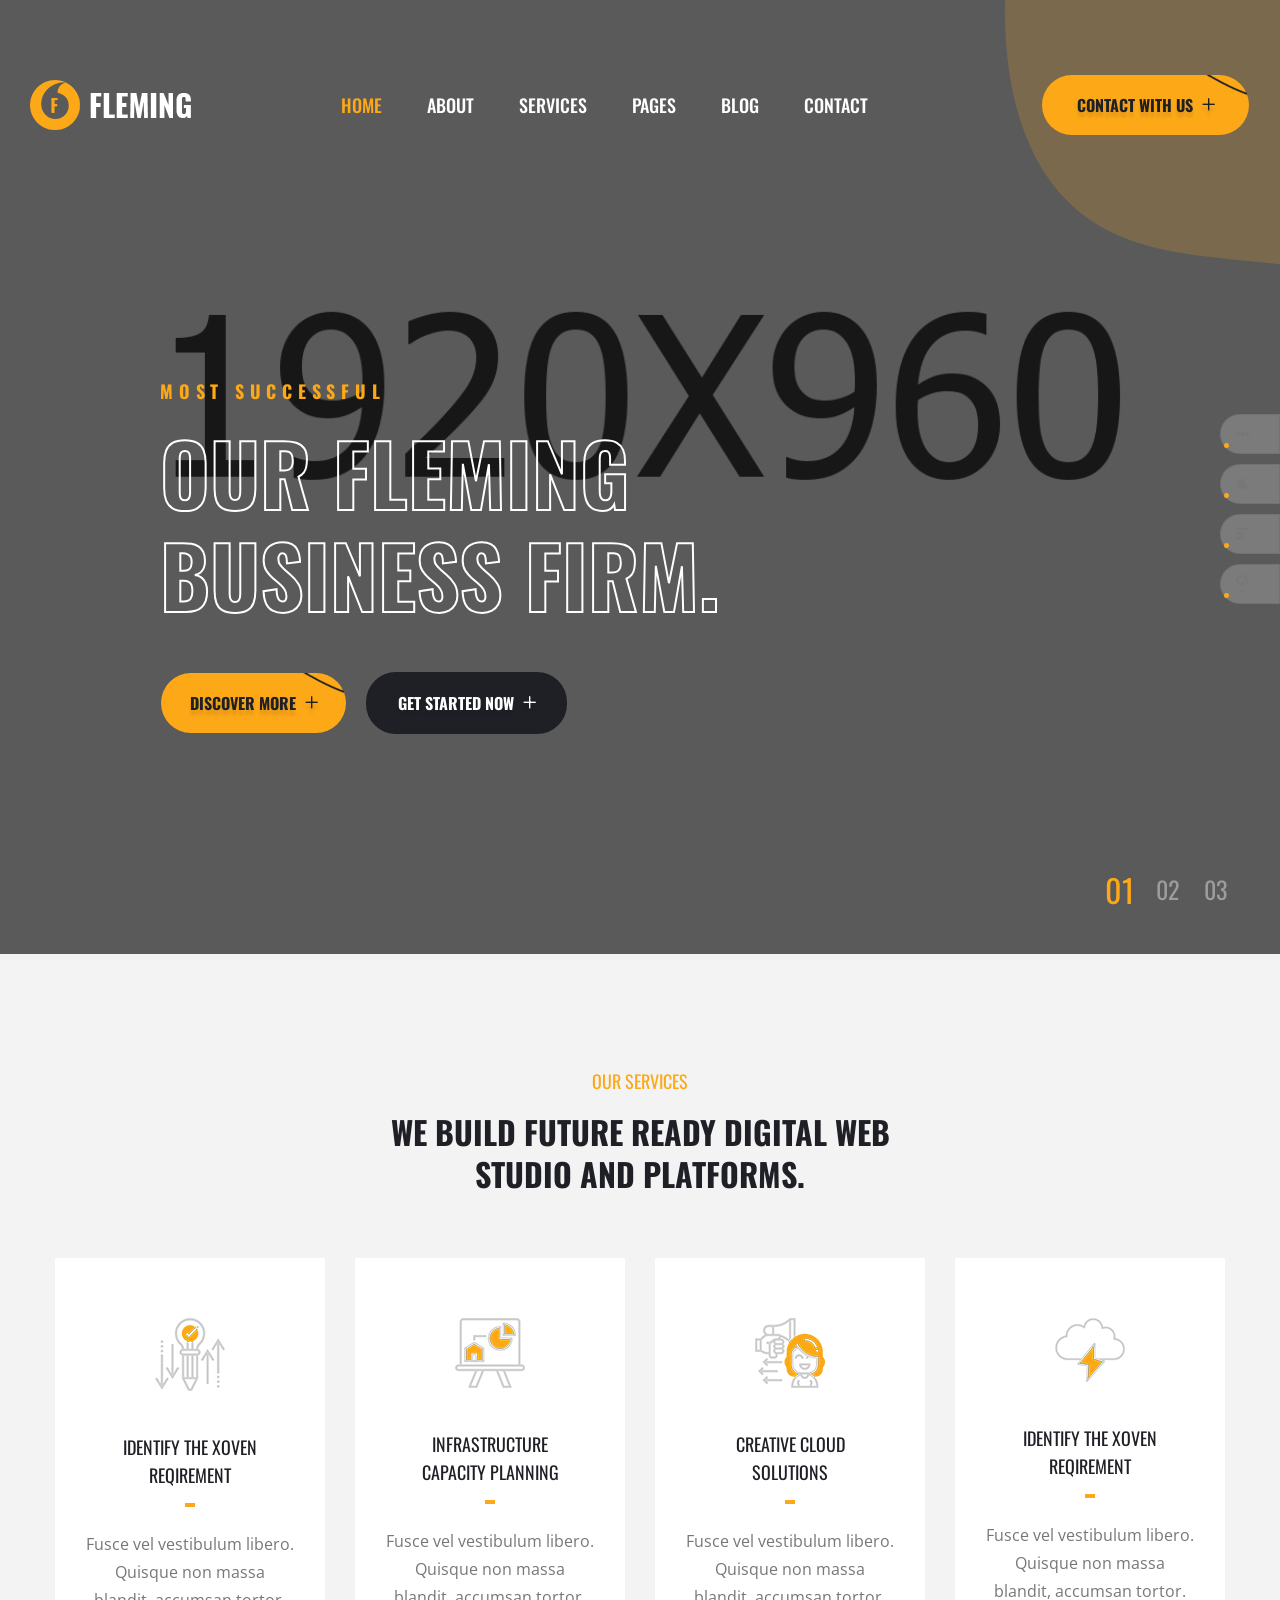
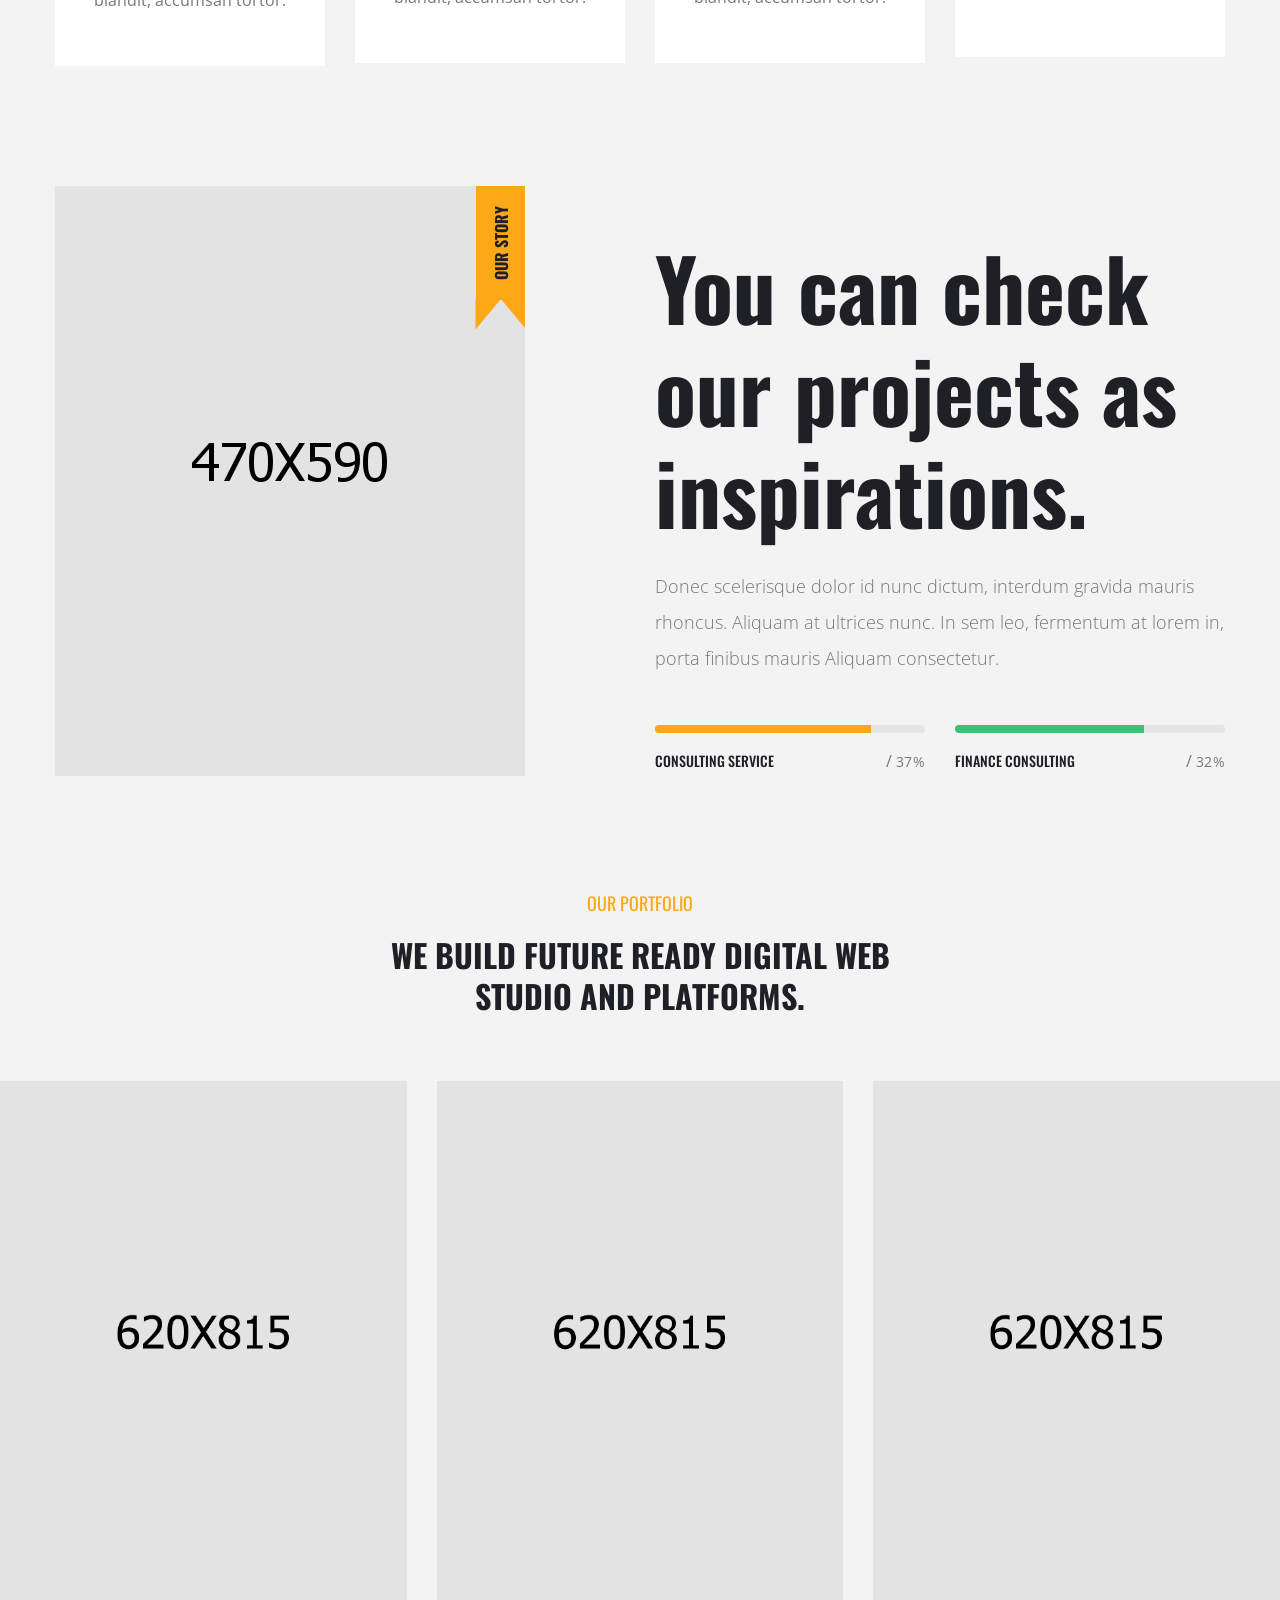
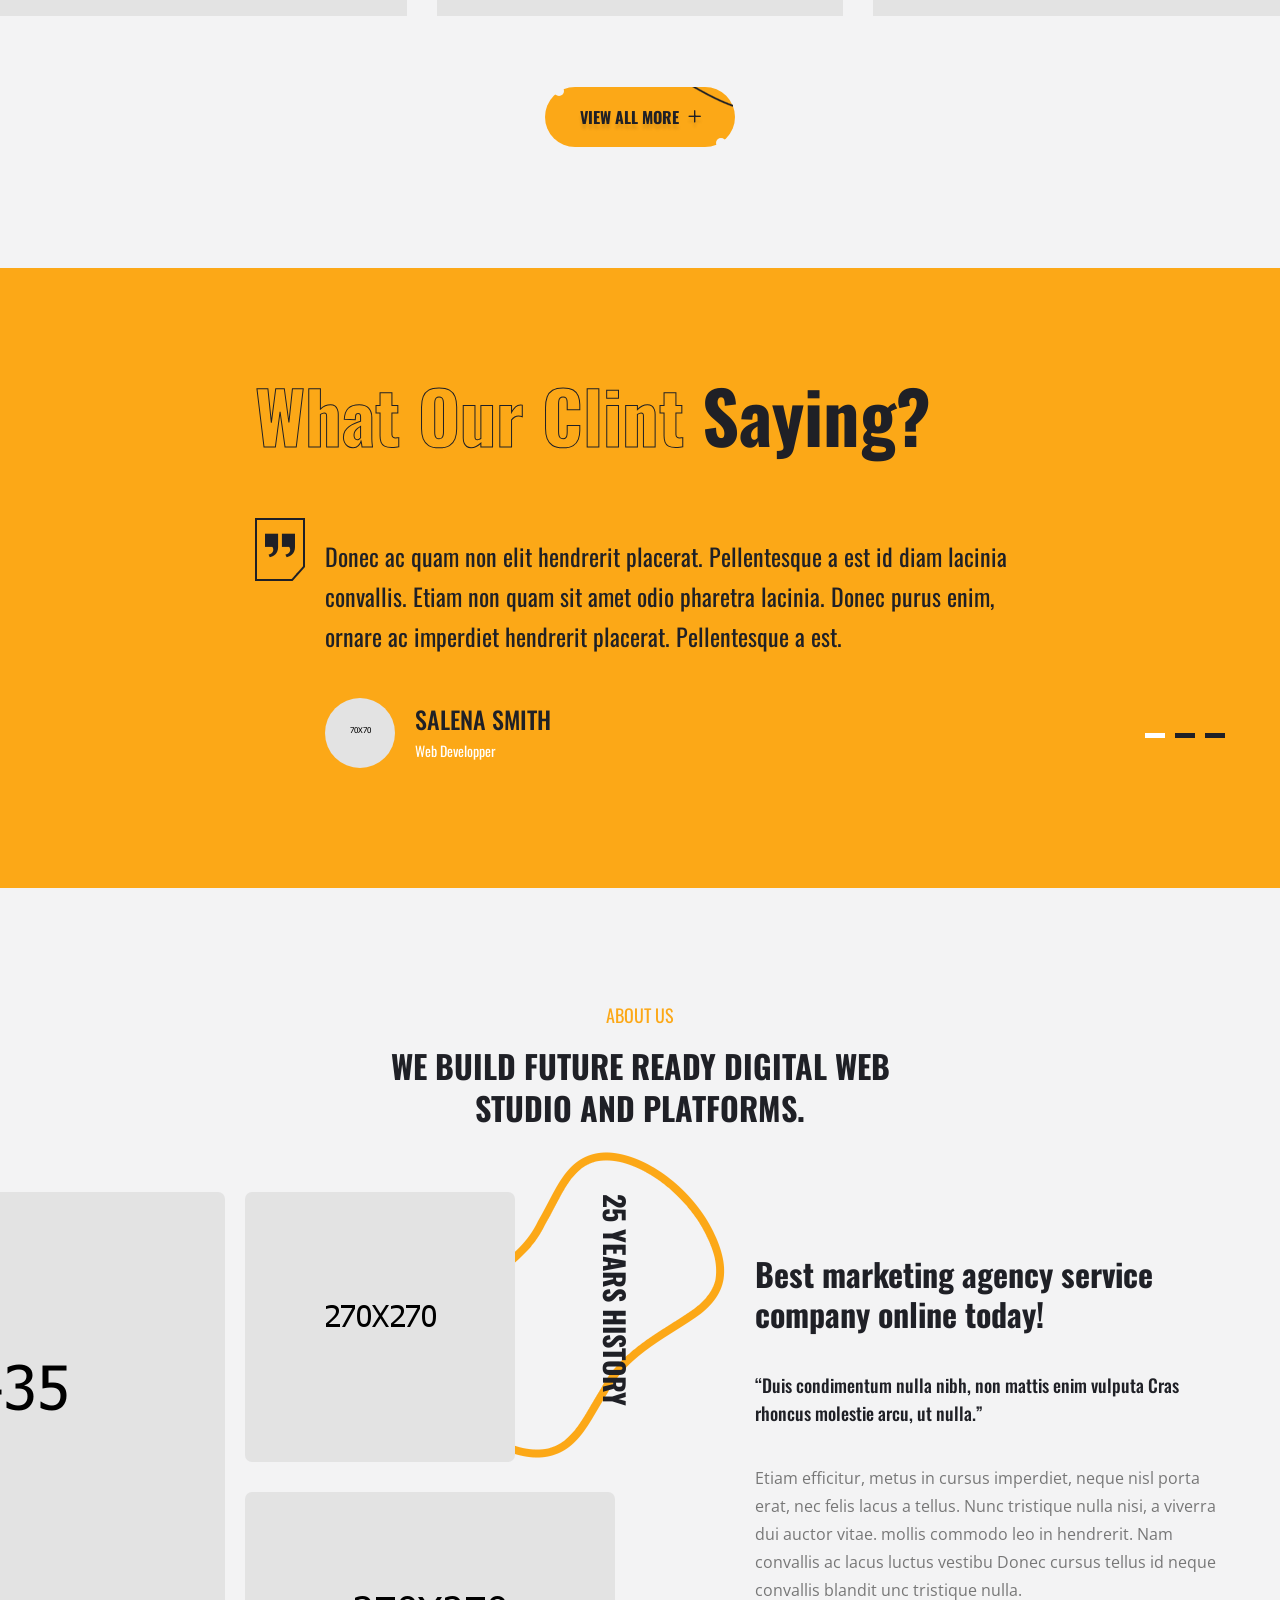
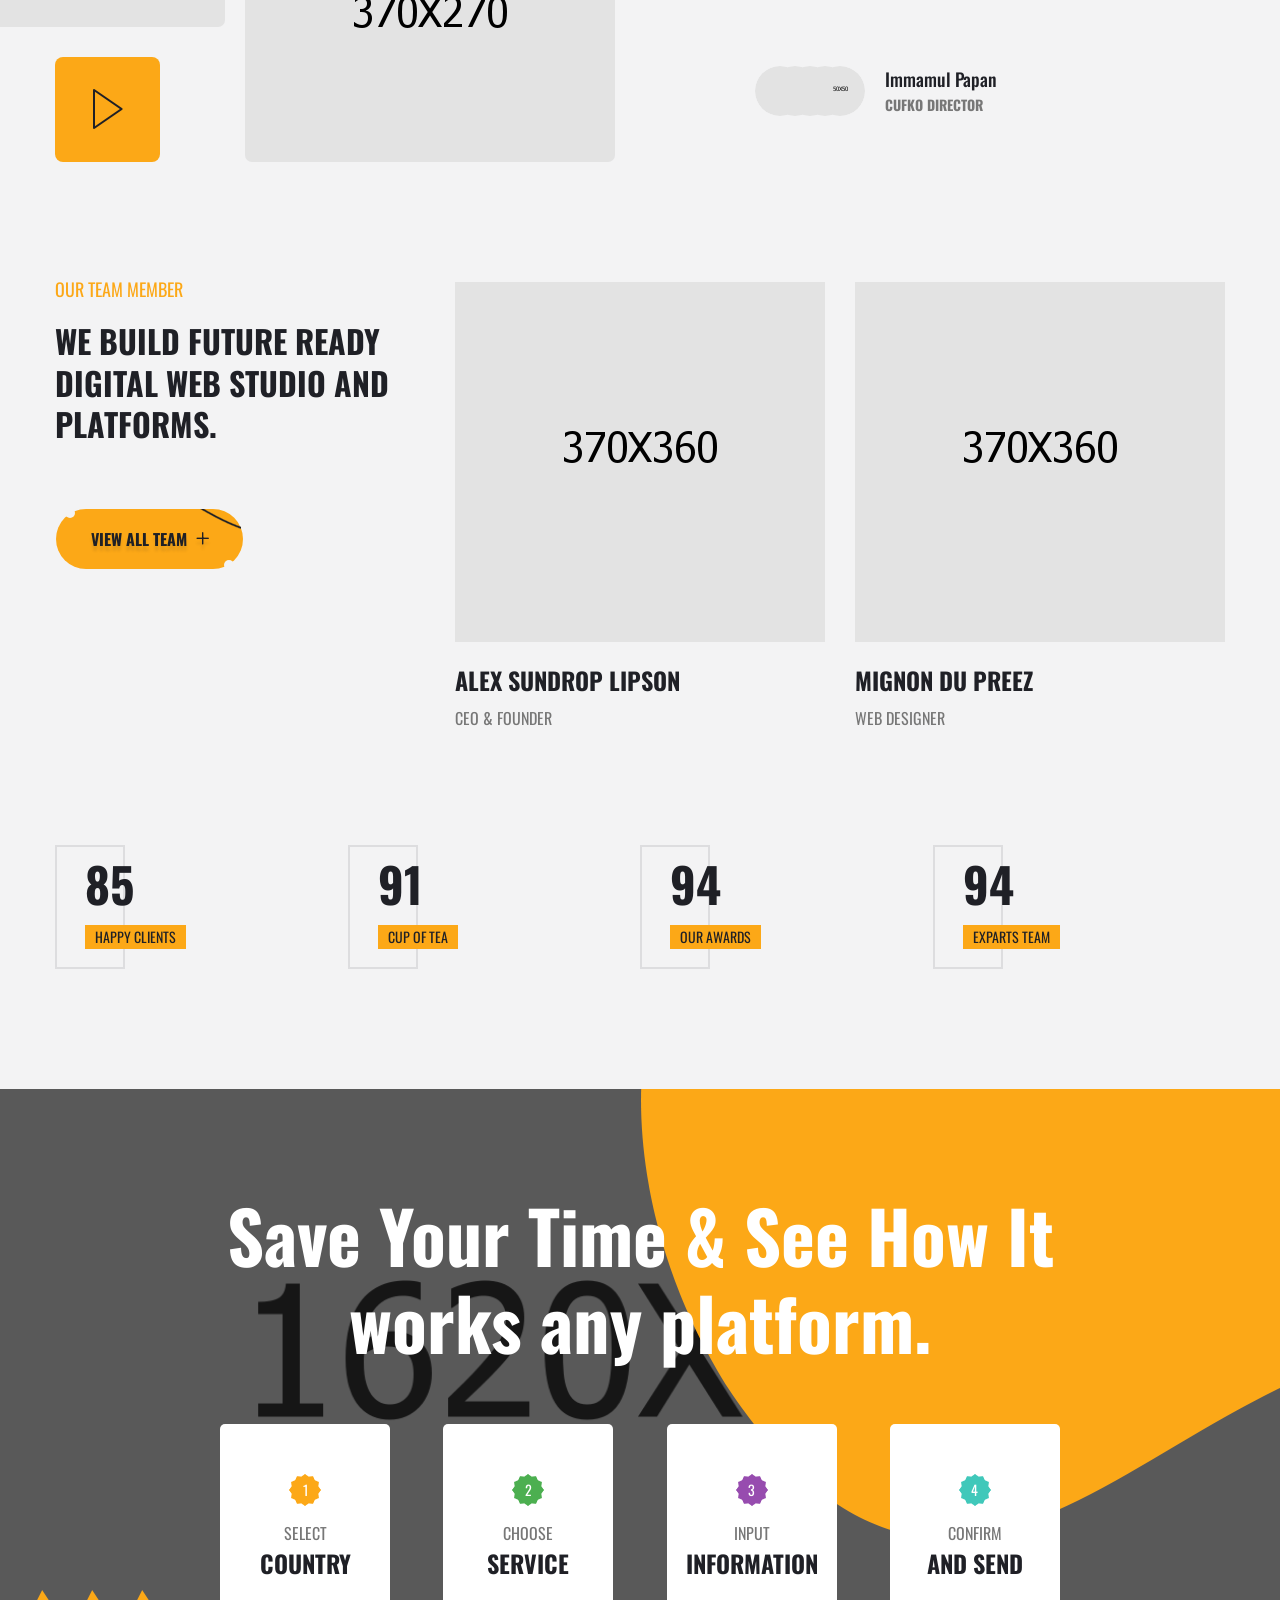
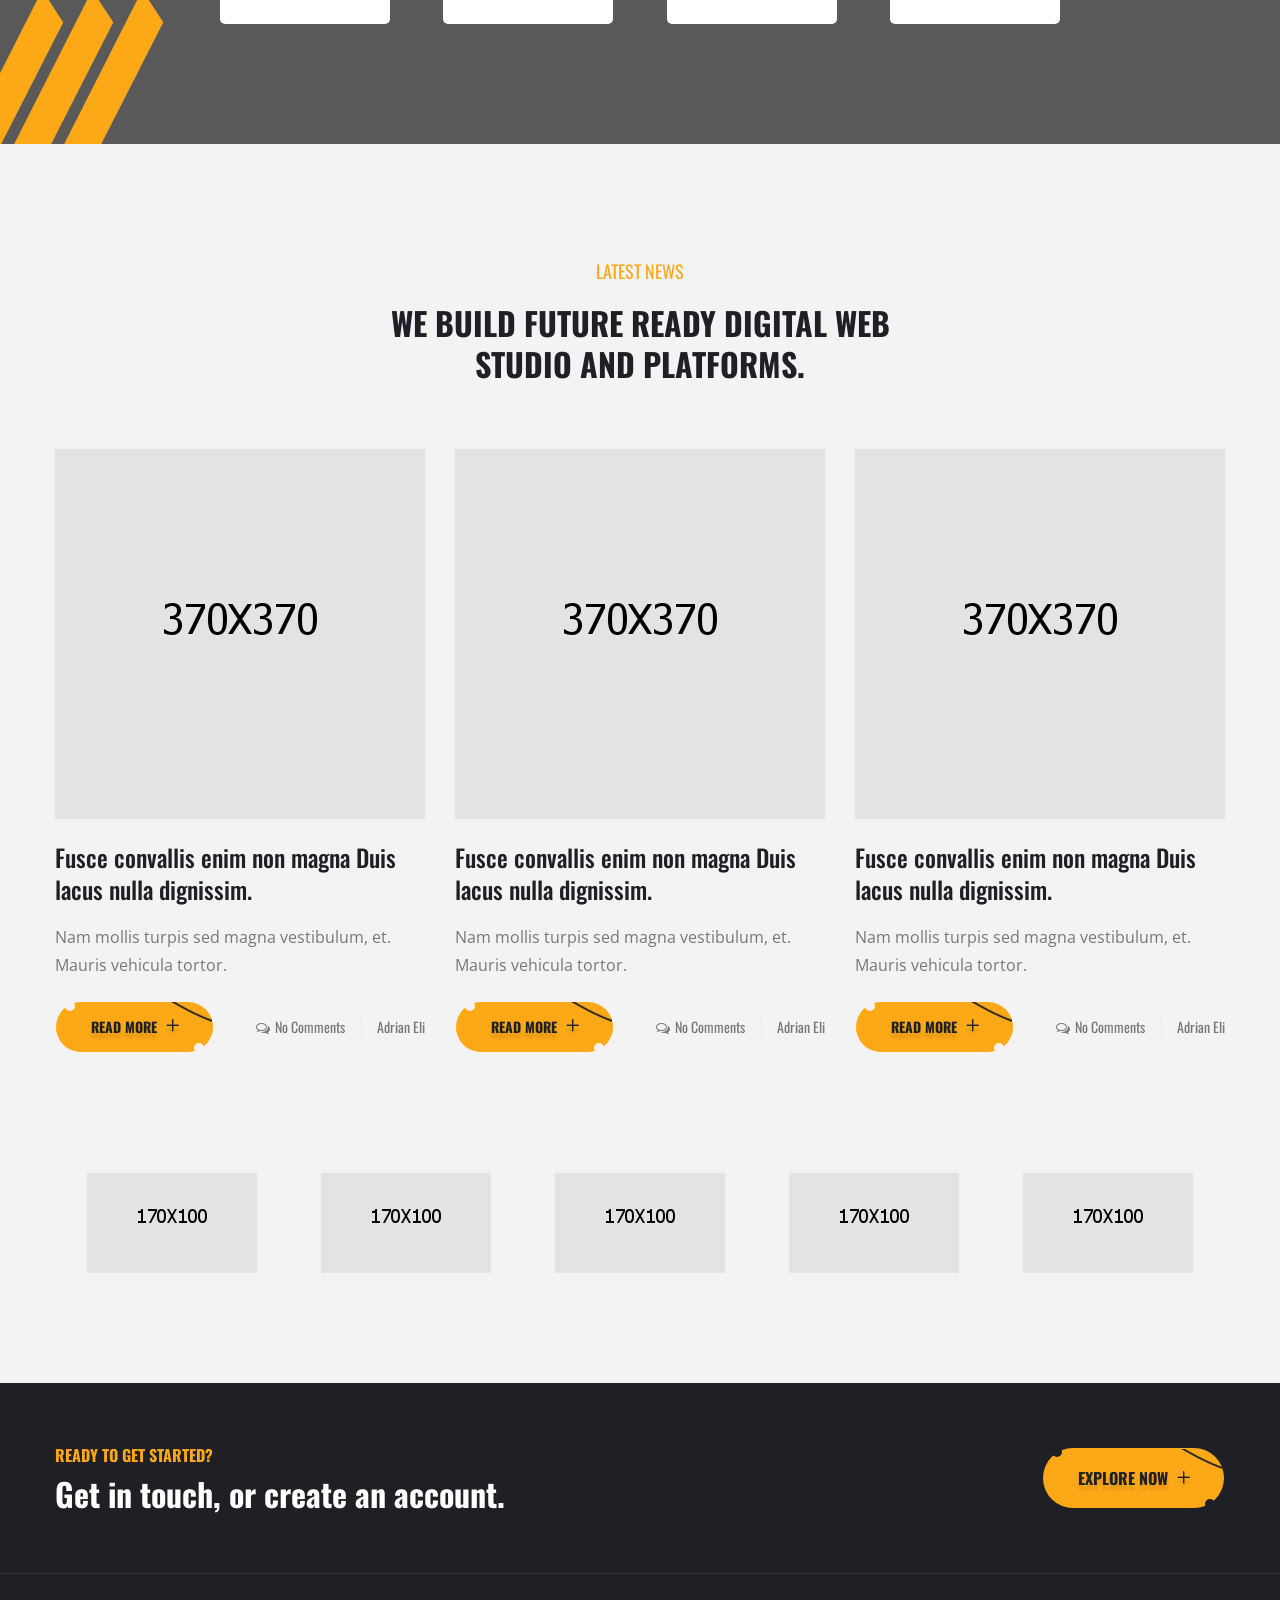
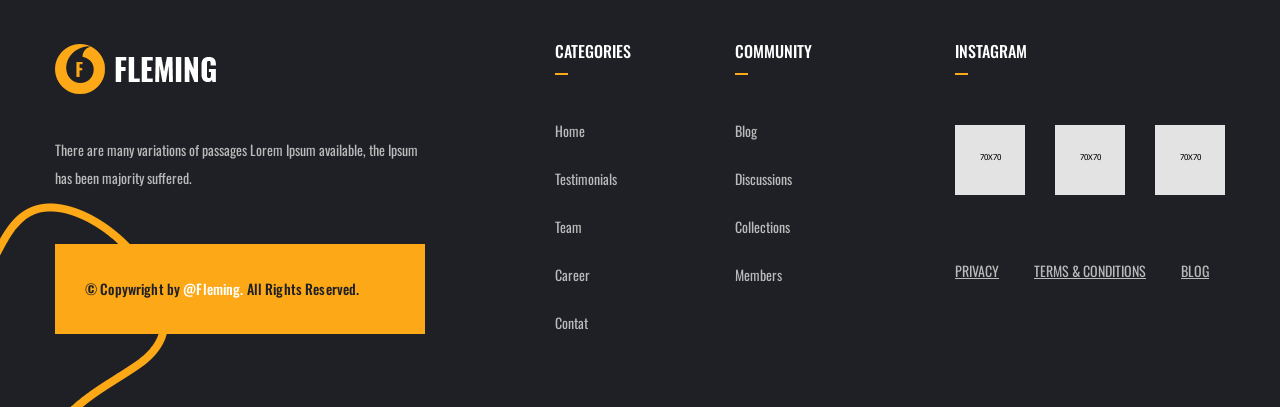
<file: index-3.html>
<!DOCTYPE html>
<html lang="en">
<head>
	<meta charset="UTF-8">
	<title>Fleming - Responsive HTML 5 Template</title>

	<!-- responsive meta -->
	<meta name="viewport" content="width=device-width, initial-scale=1">
	<!-- For IE -->
    <meta http-equiv="X-UA-Compatible" content="IE=edge">
    <!-- Google Fonts -->
    <link href="https://fonts.googleapis.com/css2?family=Oswald:wght@200;300;400;500;600;700&display=swap" rel="stylesheet"> 
    <link href="https://fonts.googleapis.com/css2?family=Open+Sans:ital,wght@0,300;0,400;0,600;0,700;0,800;1,300;1,400;1,600;1,700;1,800&display=swap" rel="stylesheet">

	<link rel="stylesheet" href="assets/css/animate.css">  
	<link rel="stylesheet" href="assets/css/aos.css">  
	<link rel="stylesheet" href="assets/css/bootstrap.min.css">	
	<link rel="stylesheet" href="assets/css/bootstrap-select.min.css">
	<link rel="stylesheet" href="assets/css/custom-animate.css">
	<link rel="stylesheet" href="assets/css/fancybox.min.css">
	<link rel="stylesheet" href="assets/css/flaticon.css">
	<link rel="stylesheet" href="assets/css/font-awesome.min.css">
	<link rel="stylesheet" href="assets/css/imp.css">
	<link rel="stylesheet" href="assets/css/jquery-ui.css">
	<link rel="stylesheet" href="assets/css/magnific-popup.css">
	<link rel="stylesheet" href="assets/css/owl.css">
    <link rel="stylesheet" href="assets/css/rtl.css">
	<link rel="stylesheet" href="assets/css/scrollbar.css">

    <!-- Module css -->
    <link rel="stylesheet" href="assets/css/module-css/header-section.css">
	<link rel="stylesheet" href="assets/css/module-css/banner-section.css">
	<link rel="stylesheet" href="assets/css/module-css/about-section.css">
	<link rel="stylesheet" href="assets/css/module-css/blog-section.css">
	<link rel="stylesheet" href="assets/css/module-css/fact-counter-section.css">
	<link rel="stylesheet" href="assets/css/module-css/faq-section.css">
	<link rel="stylesheet" href="assets/css/module-css/contact-page.css">
	<link rel="stylesheet" href="assets/css/module-css/breadcrumb-section.css">
	<link rel="stylesheet" href="assets/css/module-css/team-section.css">
	<link rel="stylesheet" href="assets/css/module-css/partner-section.css">
	<link rel="stylesheet" href="assets/css/module-css/testimonial-section.css">
	<link rel="stylesheet" href="assets/css/module-css/services-section.css">
	<link rel="stylesheet" href="assets/css/module-css/footer-section.css">
   
    <link rel="stylesheet" href="assets/css/style.css">
	<link rel="stylesheet" href="assets/css/responsive.css">
    <!-- Favicon -->
    <link rel="apple-touch-icon" sizes="180x180" href="assets/images/favicon/apple-touch-icon.png">
    <link rel="icon" type="image/png" href="assets/images/favicon/favicon-32x32.png" sizes="32x32">
    <link rel="icon" type="image/png" href="assets/images/favicon/favicon-16x16.png" sizes="16x16">

    <!-- Fixing Internet Explorer-->
    <!--[if lt IE 9]>
        <script src="http://html5shiv.googlecode.com/svn/trunk/html5.js"></script>
        <script src="assets/js/html5shiv.js"></script>
    <![endif]-->
    
</head>

<body>

<div class="boxed_wrapper ltr">

<!-- Preloader -->
<div class="loader-wrap">
    <div class="preloader"><div class="preloader-close">Preloader Close</div></div>
    <div class="layer layer-one"><span class="overlay"></span></div>
    <div class="layer layer-two"><span class="overlay"></span></div>        
    <div class="layer layer-three"><span class="overlay"></span></div>        
</div>

<!-- page-direction -->
<div class="page_direction">
    <div class="demo-rtl direction_switch"><button class="rtl">RTL</button></div>
    <div class="demo-ltr direction_switch"><button class="ltr">LTR</button></div>
</div>
<!-- page-direction end -->


<!-- Main header-->
<header class="main-header header-style-three">
    <!--Start Header--> 
    <div class="header-three clearfix">
        <div class="auto-container clearfix">
            <div class="outer-box clearfix">
                <div class="header-three_left">

                    <div class="logo">
                        <a href="index.html"><img src="assets/images/resources/logo.png" alt="Awesome Logo" title=""></a>
                    </div>

                    <div class="nav-outer style3 clearfix">
                        <!--Mobile Navigation Toggler-->
                        <div class="mobile-nav-toggler">
                            <div class="inner">
                                <span class="icon-bar"></span>
                                <span class="icon-bar"></span>
                                <span class="icon-bar"></span>
                            </div>
                        </div>
                        <!-- Main Menu -->
                        <nav class="main-menu style3 navbar-expand-md navbar-light">
                            <div class="collapse navbar-collapse show clearfix" id="navbarSupportedContent">
                                <ul class="navigation clearfix">
                                    <li class="dropdown current"><a href="#">Home</a>
                                        <ul>
                                            <li><a href="index.html">Home Page 01</a></li>
                                            <li><a href="index-2.html">Home Page 02</a></li>
                                            <li><a href="index-3.html">Home Page 03</a></li>
                                            <li><a href="index-onepage.html">Home OnePage</a></li>
                                            <li class="dropdown"><a href="#">Header Styles</a>
                                                <ul>
                                                    <li><a href="index.html">Header Style One</a></li>
                                                    <li><a href="index-2.html">Header Style Two</a></li>
                                                    <li><a href="index-3.html">Header Style Three</a></li>
                                                </ul>    
                                            </li>
                                        </ul>
                                    </li>
                                    <li><a href="about.html">About</a></li>
                                    <li class="dropdown"><a href="#">Services</a>
                                        <ul>
                                            <li><a href="services.html">View All Services</a></li>
                                            <li><a href="services-details.html">Services Details</a></li>
                                        </ul>
                                    </li>
                                    <li class="dropdown"><a href="#">Pages</a>
                                        <ul>
                                            <li><a href="portfolio-1.html">Portfolio Masonry</a></li>
                                            <li><a href="portfolio-2.html">Portfolio Grid</a></li>
                                            <li><a href="portfolio-details.html">Portfolio Details</a></li>
                                            <li><a href="team.html">Our Team</a></li>
                                            <li><a href="testimonials.html">Testimonials</a></li>
                                            <li><a href="error.html">404 Error page</a></li>
                                        </ul>
                                    </li>
                                    <li class="dropdown"><a href="#">Blog</a>
                                        <ul>
                                            <li><a href="blog.html">Blog Arcive</a></li>
                                            <li><a href="blog-2.html">Blog Grid View</a></li>
                                            <li><a href="blog-single.html">News Details</a></li>
                                        </ul>
                                    </li>
                                    <li><a href="contact.html">Contact</a></li>
                                </ul>
                            </div>
                        </nav>                        
                        <!-- Main Menu End-->
                    </div> 

                </div>

                <div class="header-three_right">
                    <div class="header-contact-info">
                        <div class="icon">
                            <img src="assets/images/icon/chat.png" alt="">
                        </div>
                        <div class="title">
                            <h5>PLEase Call Me !</h5>
                            <h3><a href="tel:+11987654321">+222 666 00 55</a></h3>
                        </div>
                    </div>

                    <div class="btns-box">
                        <a class="btn-one" href="contact.html">
                            <div class="border_line"><img src="assets/images/shape/button-border.png" alt=""></div>
                            <span class="txt">Contact With Us<i class="flaticon-plus-1 plusicon"></i></span>
                        </a>
                    </div>

                </div>

            </div>
        </div>    
    </div> 
    <!--End header-->

    <!--Sticky Header-->
    <div class="sticky-header">
        <div class="container">
            <div class="clearfix">
                <!--Logo-->
                <div class="logo float-left">
                    <a href="index.html" class="img-responsive"><img src="assets/images/resources/sticky-logo.png" alt="" title=""></a>
                </div>
                <!--Right Col-->
                <div class="right-col float-right">
                    <!-- Main Menu -->
                    <nav class="main-menu clearfix">
                    <!--Keep This Empty / Menu will come through Javascript-->
                    </nav>   
                </div>
            </div>
        </div>
    </div>
    <!--End Sticky Header-->
    
    <!-- Mobile Menu  -->
    <div class="mobile-menu">
        <div class="menu-backdrop"></div>
        <div class="close-btn"><span class="icon fa fa-times-circle"></span></div>
        <nav class="menu-box">
            <div class="nav-logo"><a href="index.html"><img src="assets/images/resources/mobilemenu-logo.png" alt="" title=""></a></div>
            <div class="menu-outer"><!--Here Menu Will Come Automatically Via Javascript / Same Menu as in Header--></div>
            <!--Social Links-->
            <div class="social-links">
                <ul class="clearfix">
                    <li><a href="#"><span class="fab fa fa-facebook-square"></span></a></li>
                    <li><a href="#"><span class="fab fa fa-twitter-square"></span></a></li>
                    <li><a href="#"><span class="fab fa fa-pinterest-square"></span></a></li>
                    <li><a href="#"><span class="fab fa fa-google-plus-square"></span></a></li>
                    <li><a href="#"><span class="fab fa fa-youtube-square"></span></a></li>
                </ul>
            </div>
        </nav>
    </div>
    <!-- End Mobile Menu --> 
</header>


<!-- Start Main Slider -->
<section class="main-slider style3">
    <div class="header-social-link-1">
        <ul class="clearfix">
            <li class="wow slideInDown" data-wow-delay="500ms" data-wow-duration="1500ms">
                <a href="#"><i class="fa fa-facebook" aria-hidden="true"></i></a> 
            </li>
            <li class="wow slideInDown" data-wow-delay="400ms" data-wow-duration="2000ms">
                <a href="#"><i class="fa fa-twitter" aria-hidden="true"></i></a> 
            </li>
            <li class="wow slideInDown" data-wow-delay="300ms" data-wow-duration="2500ms">
                <a href="#"><i class="fa fa-linkedin" aria-hidden="true"></i></a>
            </li>
            <li class="wow slideInDown" data-wow-delay="200ms" data-wow-duration="3000ms">
                <a href="#"><i class="fa fa-google-plus" aria-hidden="true"></i></a> 
            </li>
        </ul>
    </div>
    <div class="slider-box">
        <!-- Banner Carousel -->
        <div class="banner-carousel owl-theme owl-carousel">
            <!-- Slide -->
            <div class="slide">
                <div class="image-layer" style="background-image:url(assets/images/slides/slide-v3-1.jpg)"></div>
                <div class="shape"><img src="assets/images/shape/slider-shape-3.png" alt=""></div>
                <div class="auto-container">
                    <div class="content">
                        <div class="sub-title">
                            <h5>Most Successful</h5>
                        </div>
                        <div class="big-title">
                            <h2>Our Fleming<br> Business firm.</h2>
                        </div>
                        <div class="btns-box">
                            <a class="btn-one" href="about.html">
                                <div class="border_line"><img src="assets/images/shape/button-border.png" alt=""></div>
                                <span class="txt">Discover More<i class="flaticon-plus-1 plusicon"></i></span>
                            </a>
                            <a class="btn-one style2 marlft15" href="index.html">
                                <span class="txt">Get Started Now<i class="flaticon-plus-1 plusicon"></i></span>
                            </a>
                        </div>
                    </div>
                </div>
            </div>
            <!-- Slide -->
            <div class="slide">
                <div class="image-layer" style="background-image:url(assets/images/slides/slide-v3-2.jpg)"></div>
                <div class="shape"><img src="assets/images/shape/slider-shape-3.png" alt=""></div>
                <div class="auto-container">
                    <div class="content">
                        <div class="sub-title">
                            <h5>Most Successful</h5>
                        </div>
                        <div class="big-title">
                            <h2>Our Fleming<br> Business firm.</h2>
                        </div>
                        <div class="btns-box">
                            <a class="btn-one" href="about.html">
                                <div class="border_line"><img src="assets/images/shape/button-border.png" alt=""></div>
                                <span class="txt">Discover More<i class="flaticon-plus-1 plusicon"></i></span>
                            </a>
                            <a class="btn-one style2 marlft15" href="index.html">
                                <span class="txt">Get Started Now<i class="flaticon-plus-1 plusicon"></i></span>
                            </a>
                        </div>
                    </div>
                </div>
            </div>
            <!-- Slide -->
            <div class="slide">
                <div class="image-layer" style="background-image:url(assets/images/slides/slide-v3-3.jpg)"></div>
                <div class="shape"><img src="assets/images/shape/slider-shape-3.png" alt=""></div>
                <div class="auto-container">
                    <div class="content">
                        <div class="sub-title">
                            <h5>Most Successful</h5>
                        </div>
                        <div class="big-title">
                            <h2>Our Fleming<br> Business firm.</h2>
                        </div>
                        <div class="btns-box">
                            <a class="btn-one" href="about.html">
                                <div class="border_line"><img src="assets/images/shape/button-border.png" alt=""></div>
                                <span class="txt">Discover More<i class="flaticon-plus-1 plusicon"></i></span>
                            </a>
                            <a class="btn-one style2 marlft15" href="index.html">
                                <span class="txt">Get Started Now<i class="flaticon-plus-1 plusicon"></i></span>
                            </a>
                        </div>
                    </div>
                </div>
            </div>

        </div>
    </div>
</section>
<!-- End Main Slider -->

<!--Start Service Style3 Area-->
<section class="service-style3-area">
    <div class="container">
        <div class="sec-title text-center">
            <div class="sub-title">
                <h3>Our Services</h3>
            </div>
            <h2>We build future ready digital web<br> studio and platforms.</h2>
        </div>
        <div class="row">
            <!--Start Single Service Style3-->
            <div class="col-xl-3 col-lg-6 col-md-6">
                <div class="single-service-style3 text-center">
                    <div class="icon">
                        <img src="assets/images/icon/services/service-v2-1.png" alt="">
                    </div>
                    <div class="title">
                        <h3><a href="services-details.html">Identify the xoven<br> Reqirement</a></h3>
                        <div class="border-box"></div>
                        <div class="inner-text">
                            <p>Fusce vel vestibulum libero. Quisque non massa blandit, accumsan tortor.</p>
                        </div>
                    </div>
                </div>
            </div> 
            <!--End Single Service Style3--> 
            <!--Start Single Service Style3-->
            <div class="col-xl-3 col-lg-6 col-md-6">
                <div class="single-service-style3 text-center">
                    <div class="icon">
                        <img src="assets/images/icon/services/service-v2-2.png" alt="">
                    </div>
                    <div class="title">
                        <h3><a href="services-details.html">Infrastructure<br>Capacity Planning</a></h3>
                        <div class="border-box"></div>
                        <div class="inner-text">
                            <p>Fusce vel vestibulum libero. Quisque non massa blandit, accumsan tortor.</p>
                        </div>
                    </div>
                </div>
            </div> 
            <!--End Single Service Style3--> 
            <!--Start Single Service Style3-->
            <div class="col-xl-3 col-lg-6 col-md-6">
                <div class="single-service-style3 text-center">
                    <div class="icon">
                        <img src="assets/images/icon/services/service-v2-3.png" alt="">
                    </div>
                    <div class="title">
                        <h3><a href="services-details.html">Creative Cloud<br>Solutions</a></h3>
                        <div class="border-box"></div>
                        <div class="inner-text">
                            <p>Fusce vel vestibulum libero. Quisque non massa blandit, accumsan tortor.</p>
                        </div>
                    </div>
                </div>
            </div> 
            <!--End Single Service Style3--> 
            <!--Start Single Service Style3-->
            <div class="col-xl-3 col-lg-6 col-md-6">
                <div class="single-service-style3 text-center">
                    <div class="icon">
                        <img src="assets/images/icon/services/service-v2-4.png" alt="">
                    </div>
                    <div class="title">
                        <h3><a href="services-details.html">Identify the xoven<br>Reqirement</a></h3>
                        <div class="border-box"></div>
                        <div class="inner-text">
                            <p>Fusce vel vestibulum libero. Quisque non massa blandit, accumsan tortor.</p>
                        </div>
                    </div>
                </div>
            </div> 
            <!--End Single Service Style3--> 

        </div>
    </div>
</section>
<!--End Service Style3 Area-->

<!--Start SKill style1 Area-->
<section class="skill-style1-area">
    <div class="container">
        <div class="row">

            <div class="col-xl-5">
                <div class="skill-style2_image-box-outer">
                    <div class="skill-style1_image-box skill-style2_image-box" style="background-image: url(assets/images/resources/skill-style1_image-2.jpg);"></div> 
                    <div class="title">
                        <h4>Our Story</h4>
                    </div>
                </div>   
            </div>

            <div class="col-xl-7">
                <div class="skill-style1_content-box skill-style2_content-box">
                    <h2>You can check<br> our projects as<br> inspirations.</h2>    
                    <p>Donec scelerisque dolor id nunc dictum, interdum gravida mauris rhoncus. Aliquam at ultrices nunc. In sem leo, fermentum at lorem in, porta finibus mauris Aliquam consectetur.</p>
                    <div class="skill-progress-box">
                        <div class="row">

                            <div class="col-xl-6">
                                <div class="progress-levels">
                                    <!--Skill Box-->
                                    <div class="progress-box wow">
                                        <div class="inner count-box">
                                            <div class="bar">
                                                <div class="bar-innner">
                                                    <div class="bar-fill" data-percent="80" title="Book"></div>
                                                </div>
                                            </div>
                                            <div class="skill-percent">
                                                <div class="title">
                                                    <h6>Consulting Service </h6>
                                                </div>
                                                <div class="counting">
                                                    <span>/</span> <span class="count-text" data-speed="3000" data-stop="80">0</span>
                                                    <span class="percent">%</span>
                                                </div>
                                            </div>
                                        </div>
                                    </div>
                                </div>
                            </div>
                            <div class="col-xl-6">
                                <div class="progress-levels style2">
                                    <!--Skill Box-->
                                    <div class="progress-box wow">
                                        <div class="inner count-box">
                                            <div class="bar">
                                                <div class="bar-innner">
                                                    <div class="bar-fill" data-percent="70" title="Book"></div>
                                                </div>
                                            </div>
                                            <div class="skill-percent">
                                                <div class="title">
                                                    <h6>Finance Consulting</h6>
                                                </div>
                                                <div class="counting">
                                                    <span>/</span> <span class="count-text" data-speed="3000" data-stop="70">0</span>
                                                    <span class="percent">%</span>
                                                </div>
                                            </div>
                                        </div>
                                    </div>
                                </div>
                            </div>


                        </div>
                    </div>
                </div>
            </div>


        </div>    
    </div>
</section>
<!--End SKill style1 Area-->

<!--Start Portfolio Style3 Area-->
<section class="portfolio-style3-area">
    <div class="auto-container">
        <div class="sec-title text-center">
            <div class="sub-title">
                <h3>Our Portfolio</h3>
            </div>
            <h2>We build future ready digital web<br> studio and platforms.</h2>
        </div>
        <div class="row">
            <div class="col-xl-12">
                <div class="owl-carousel owl-theme portfolio-carousel">
                    <!--Start Single Portfolio Style1-->
                    <div class="single-portfolio-style1">
                        <div class="img-holder">
                            <img src="assets/images/portfolio/portfolio-v3-1.jpg" alt="">
                            <div class="overlay-icon">
                                <a href="portfolio-details.html"><span class="flaticon-right-arrow-1"></span></a>
                            </div>
                        </div>    
                    </div>
                    <!--End Single Portfolio Style1-->
                    <!--Start Single Portfolio Style1-->
                    <div class="single-portfolio-style1">
                        <div class="img-holder">
                            <img src="assets/images/portfolio/portfolio-v3-2.jpg" alt="">
                            <div class="overlay-icon">
                                <a href="portfolio-details.html"><span class="flaticon-right-arrow-1"></span></a>
                            </div>
                        </div>    
                    </div>
                    <!--End Single Portfolio Style1-->
                    <!--Start Single Portfolio Style1-->
                    <div class="single-portfolio-style1">
                        <div class="img-holder">
                            <img src="assets/images/portfolio/portfolio-v3-3.jpg" alt="">
                            <div class="overlay-icon">
                                <a href="portfolio-details.html"><span class="flaticon-right-arrow-1"></span></a>
                            </div>
                        </div>    
                    </div>
                    <!--End Single Portfolio Style1-->

                    <!--Start Single Portfolio Style1-->
                    <div class="single-portfolio-style1">
                        <div class="img-holder">
                            <img src="assets/images/portfolio/portfolio-v3-2.jpg" alt="">
                            <div class="overlay-icon">
                                <a href="portfolio-details.html"><span class="flaticon-right-arrow-1"></span></a>
                            </div>
                        </div>    
                    </div>
                    <!--End Single Portfolio Style1-->
                </div>
            </div>

        </div>

        <div class="btns-box text-center">
            <a class="btn-one" href="portfolio-1.html">
                <div class="border_line"><img src="assets/images/shape/button-border.png" alt=""></div>
                <div class="left_round"></div>
                <div class="right_round"></div>
                <span class="txt">View All More<i class="flaticon-plus-1 plusicon"></i></span>
            </a>
        </div>

    </div>
</section>
<!--End Portfolio Style3 Area-->


<!--Start Testimonial style1 Area-->
<section class="testimonial-style1-area"> 
    <div class="container">
        <div class="testimonial-style1_title">
            <h2>What Our Clint <span>Saying?</span></h2>
        </div>
        <div class="row">
            <div class="col-xl-12">
                <div class="testimonial-style1-content">
                    <div class="testimonial-style1-carousel owl-carousel owl-theme">
                        <!--Start Single Testimonial Style1-->
                        <div class="single-testimonial-style1">
                            <div class="quote-box">
                                <div class="quote-border" style="background-image: url(assets/images/icon/quote-border.png);"></div>
                                <span class="flaticon-right-quote"></span>
                            </div>
                            <div class="text-holder">
                                <div class="text">
                                    <h3>Donec ac quam non elit hendrerit placerat. Pellentesque a est id diam lacinia convallis. Etiam non quam sit amet odio pharetra lacinia. Donec purus enim, ornare ac imperdiet hendrerit placerat. Pellentesque a est.</h3>
                                </div>
                                <div class="client-info">
                                    <div class="img-box">
                                        <img src="assets/images/testimonial/testimonial-v1-1.jpg" alt=""> 
                                    </div>
                                    <div class="inner-title">
                                        <h4>Salena Smith</h4>
                                        <h6>Web Developper</h6>
                                    </div>
                                </div>
                            </div> 
                        </div>
                        <!--End Single Testimonial Style1-->
                        <!--Start Single Testimonial Style1-->
                        <div class="single-testimonial-style1">
                            <div class="quote-box">
                                <div class="quote-border" style="background-image: url(assets/images/icon/quote-border.png);"></div>
                                <span class="flaticon-right-quote"></span>
                            </div>
                            <div class="text-holder">
                                <div class="text">
                                    <h3>Donec ac quam non elit hendrerit placerat. Pellentesque a est id diam lacinia convallis. Etiam non quam sit amet odio pharetra lacinia. Donec purus enim, ornare ac imperdiet hendrerit placerat. Pellentesque a est.</h3>
                                </div>
                                <div class="client-info">
                                    <div class="img-box">
                                        <img src="assets/images/testimonial/testimonial-v1-1.jpg" alt=""> 
                                    </div>
                                    <div class="inner-title">
                                        <h4>Salena Smith</h4>
                                        <h6>Web Developper</h6>
                                    </div>
                                </div>
                            </div> 
                        </div>
                        <!--End Single Testimonial Style1-->
                        <!--Start Single Testimonial Style1-->
                        <div class="single-testimonial-style1">
                            <div class="quote-box">
                                <div class="quote-border" style="background-image: url(assets/images/icon/quote-border.png);"></div>
                                <span class="fa fa-quote-right"></span>
                            </div>
                            <div class="text-holder">
                                <div class="text">
                                    <h3>Donec ac quam non elit hendrerit placerat. Pellentesque a est id diam lacinia convallis. Etiam non quam sit amet odio pharetra lacinia. Donec purus enim, ornare ac imperdiet hendrerit placerat. Pellentesque a est.</h3>
                                </div>
                                <div class="client-info">
                                    <div class="img-box">
                                        <img src="assets/images/testimonial/testimonial-v1-1.jpg" alt=""> 
                                    </div>
                                    <div class="inner-title">
                                        <h4>Salena Smith</h4>
                                        <h6>Web Developper</h6>
                                    </div>
                                </div>
                            </div> 
                        </div>
                        <!--End Single Testimonial Style1-->
                    </div>
                </div>
            </div>
        </div>
    </div>
</section>
<!--End Testimonial Style1 Area-->

<!--Start About Style2 Area-->
<section class="about-style2-area">
    <div class="container">
        <div class="sec-title text-center">
            <div class="sub-title">
                <h3>About us</h3>
            </div>
            <h2>We build future ready digital web<br> studio and platforms.</h2>
        </div>
        <div class="row">

            <div class="col-xl-6">
                <div class="about-style1_image-box about-style2_image-box clearfix">
                    <div class="shape">
                        <img class="zoom-fade" src="assets/images/shape/thm-shape-1.png" alt="">
                    </div>
                    <div class="inner-caption"><h3>25 Years History</h3></div>
                    <div class="image-box left">
                        <div class="single-box image-box1">
                            <div class="inner">
                                <img src="assets/images/about/about-style2-image-1.jpg" alt="">
                            </div>
                        </div> 
                        <a class="video-popup xoven-video-galler-1" title="Xoven Video Gallery" href="https://www.youtube.com/watch?v=p25gICT63ek">
                            <span class="flaticon-play-button-2 playicon"></span>
                        </a>
                    </div>
                    <div class="image-box right">
                        <div class="single-box image-box2">
                            <div class="inner">
                                <img src="assets/images/about/about-style2-image-2.jpg" alt="">
                            </div>
                        </div>
                        <div class="single-box image-box3">
                            <div class="inner">
                                <img src="assets/images/about/about-style2-image-3.jpg" alt="">
                            </div>
                        </div>       
                    </div>   
                </div>
            </div>

            <div class="col-xl-6">
                <div class="about-style1_content-box about-style2_content-box">
                    <h2>Best marketing agency service<br> company online today!</h2>
                    <h3>“Duis condimentum nulla nibh, non mattis enim vulputa Cras rhoncus molestie arcu, ut nulla.”</h3>
                    <div class="text">
                        <p>Etiam efficitur, metus in cursus imperdiet, neque nisl porta erat, nec  felis lacus a tellus. Nunc tristique nulla nisi, a viverra dui auctor vitae.  mollis commodo leo in hendrerit. Nam convallis ac lacus luctus vestibu Donec cursus tellus id neque convallis blandit unc tristique nulla.</p>
                    </div>
                    <div class="about-style1_bottom-box">
                        <div class="about-style1-user-box">
                            <div class="single-box">
                                <img src="assets/images/about/about-style1-user-1.jpg" alt="">
                            </div> 
                            <div class="single-box two">
                                <img src="assets/images/about/about-style1-user-2.jpg" alt="">
                            </div>   
                            <div class="single-box three">
                                <img src="assets/images/about/about-style1-user-3.jpg" alt="">
                            </div>   
                            <div class="single-box four">
                                <img src="assets/images/about/about-style1-user-4.jpg" alt="">
                            </div>   
                            <div class="single-box five">
                                <img src="assets/images/about/about-style1-user-5.jpg" alt="">
                            </div>      
                        </div> 
                        <div class="about-style1_user-name">
                            <h3>Immamul Papan</h3>
                            <p>Cufko Director</p>
                        </div>
                    </div>   
                </div>
            </div>

        </div>
    </div>
</section>
<!--End About Style2 Area-->


<!--Start Team Style1 Area-->
<section class="team-style1-area home3 pdtop0">
    <div class="container">
        <div class="row">
            <div class="col-xl-4">
                <div class="team-style1_title home3">
                    <div class="sec-title">
                        <div class="sub-title">
                            <h3>Our Team Member</h3>
                        </div>
                        <h2>We build future ready<br> digital web studio and<br> platforms.</h2>
                    </div>
                    <div class="btns-box">
                        <a class="btn-one" href="#">
                            <div class="border_line"><img src="assets/images/shape/button-border.png" alt=""></div>
                            <div class="left_round"></div>
                            <div class="right_round"></div>
                            <span class="txt">View All Team<i class="flaticon-plus-1 plusicon"></i></span>
                        </a>
                    </div>
                </div>
            </div>
            <!--Start Single Team Style1-->
            <div class="col-xl-4 col-lg-6 col-md-6">
                <div class="single-team-style1 wow fadeInRight animated" data-wow-delay="00ms" data-wow-duration="1500ms">
                    <div class="img-holder">
                        <div class="inner">
                            <img src="assets/images/team/team-v1-1.jpg" alt=""/>
                            <div class="overlay-box">
                                <div class="shape"></div>
                            </div>
                        </div>
                        <div class="shape">
                            <img src="assets/images/shape/team-shape-1.png" alt="">
                        </div>
                    </div>
                    <div class="title-holder">
                        <div class="title">
                            <h3><a href="#">Alex sundrop lipson</a></h3>
                            <p>CEO & Founder</p>
                        </div>
                        <div class="social-links">
                            <ul>
                                <li><a href="#"><i class="fa fa-facebook" aria-hidden="true"></i></a></li>
                            </ul> 
                        </div>
                    </div>
                </div>
            </div>
            <!--End Single Team Style1-->
            <!--Start Single Team Style1-->
            <div class="col-xl-4 col-lg-6 col-md-6">
                <div class="single-team-style1 wow fadeInRight animated" data-wow-delay="200ms" data-wow-duration="1500ms">
                    <div class="img-holder">
                        <div class="inner">
                            <img src="assets/images/team/team-v1-2.jpg" alt=""/>
                            <div class="overlay-box">
                                <div class="shape"></div>
                            </div>
                        </div>
                        <div class="shape">
                            <img src="assets/images/shape/team-shape-1.png" alt="">
                        </div>
                    </div>
                    <div class="title-holder">
                        <div class="title">
                            <h3><a href="#">Mignon du Preez</a></h3>
                            <p>Web Designer</p>
                        </div>
                        <div class="social-links">
                            <ul>
                                <li><a href="#"><i class="fa fa-facebook" aria-hidden="true"></i></a></li>
                            </ul> 
                        </div>
                    </div>
                </div>
            </div>
            <!--End Single Team Style1-->
        </div>

    </div>
</section>
<!--End Team Style1 Area-->


<!--Start Fact Counter Area-->
<section class="fact-counter-area">
    <div class="container">
        <div class="row">
            <div class="col-xl-12">
                <div class="fact-counter_box">
                    <ul class="clearfix">
                        <li class="single-fact-counter wow slideInLeft" data-wow-delay="200ms" data-wow-duration="1500ms">
                            <div class="border-box"></div>
                            <div class="outer-box">
                                <div class="count-outer count-box">
                                    <span class="count-text" data-speed="3000" data-stop="302">0</span>
                                </div>
                                <div class="title">
                                    <h6>Happy Clients</h6>
                                </div>
                            </div>  
                        </li>
                        <li class="single-fact-counter wow slideInLeft" data-wow-delay="500ms" data-wow-duration="1500ms">
                            <div class="border-box"></div>
                            <div class="outer-box">
                                <div class="count-outer count-box">
                                    <span class="count-text" data-speed="3000" data-stop="325">0</span>
                                </div>
                                <div class="title">
                                    <h6>Cup Of Tea</h6>
                                </div>
                            </div>  
                        </li>
                        <li class="single-fact-counter wow slideInRight" data-wow-delay="500ms" data-wow-duration="1500ms">
                            <div class="border-box"></div>
                            <div class="outer-box">
                                <div class="count-outer count-box">
                                    <span class="count-text" data-speed="3000" data-stop="333">0</span>
                                </div>
                                <div class="title">
                                    <h6>Our Awards</h6>
                                </div>
                            </div>  
                        </li>
                        <li class="single-fact-counter wow slideInRight" data-wow-delay="200ms" data-wow-duration="1500ms">
                            <div class="border-box"></div>
                            <div class="outer-box">
                                <div class="count-outer count-box">
                                    <span class="count-text" data-speed="3000" data-stop="335">0</span>
                                </div>
                                <div class="title">
                                    <h6>Exparts Team</h6>
                                </div>
                            </div>  
                        </li>
                    </ul>
                </div>
            </div>
        </div>
    </div>
</section>   
<!--End Fact Counter Area-->

<!--Start Working process area -->
<section class="working-process-area">
    <div class="auto-container">
        <div class="working-process-bg" style="background-image: url(assets/images/parallax-background/working-process-bg.jpg);"></div>
        <div class="row">
            <div class="col-xl-12">
                <div class="working-process-inner">
                    <div class="shape1 wow slideInLeft" data-wow-delay="400ms" data-wow-duration="1500ms">
                        <img class="zoom-fade" src="assets/images/shape/working-process-shape-1.png" alt="">
                    </div>
                    <div class="shape2 wow slideInRight" data-wow-delay="400ms" data-wow-duration="3500ms">
                        <img class="float-bob" src="assets/images/shape/working-process-shape-2.png" alt="">
                    </div>
            
                    <div class="title">
                        <h2>Save Your Time & See How It<br>works any platform.</h2>
                    </div>
                    <ul>
                        <li class="single-working-process text-center wow fadeInUp animated" data-wow-delay="00ms" data-wow-duration="1500ms">
                            <div class="count-box">
                                <div class="shape-bg" style="background-image: url(assets/images/icon/working-process-count-shape1.png);"></div>
                            </div>
                            <p>Select</p>
                            <h2>Country</h2>
                        </li>
                        <li class="single-working-process text-center wow fadeInUp animated" data-wow-delay="200ms" data-wow-duration="1500ms">
                            <div class="count-box">
                                <div class="shape-bg" style="background-image: url(assets/images/icon/working-process-count-shape2.png);"></div>
                            </div>
                            <p>Choose</p>
                            <h2>Service</h2>
                        </li>
                        <li class="single-working-process text-center wow fadeInUp animated" data-wow-delay="400ms" data-wow-duration="1500ms">
                            <div class="count-box">
                                <div class="shape-bg" style="background-image: url(assets/images/icon/working-process-count-shape3.png);"></div>
                            </div>
                            <p>Input</p>
                            <h2>Information</h2>
                        </li>
                        <li class="single-working-process text-center wow fadeInUp animated" data-wow-delay="600ms" data-wow-duration="1500ms">
                            <div class="count-box">
                                <div class="shape-bg" style="background-image: url(assets/images/icon/working-process-count-shape4.png);"></div>
                            </div>
                            <p>Confirm</p>
                            <h2>And Send</h2>
                        </li>

                    </ul>
                </div>
            </div>
        </div>
    </div>
</section>  
<!--End Working process area --> 

<!--Start Blog Style1 Area-->
<section class="blog-style1-area">
    <div class="container">
        <div class="sec-title text-center">
            <div class="sub-title">
                <h3>Latest News</h3>
            </div>
            <h2>We build future ready digital web<br> studio and platforms.</h2>
        </div>
        <div class="row text-right-rtl">

            <!--Start Single blog Style1-->
            <div class="col-xl-4 col-lg-4">
                <div class="single-blog-style1 wow fadeInUp" data-wow-duration="1500ms">
                    <div class="img-holder">
                        <div class="inner">
                            <img src="assets/images/blog/blog-v2-1.jpg" alt="">
                        </div>
                        <div class="shape">
                            <img src="assets/images/shape/blog-shape-1.png" alt="">
                        </div>
                    </div>
                    <div class="text-holder">
                        <h3 class="blog-title">
                            <a href="blog-single.html">Fusce convallis enim non magna Duis lacus nulla dignissim.</a>
                        </h3>
                        <div class="text">
                            <p>Nam mollis turpis sed magna vestibulum, et. Mauris vehicula tortor.</p>
                        </div>
                        <div class="bottom-box">
                            <div class="btns-box">
                                <a class="btn-one" href="blog-single.html">
                                    <div class="border_line"><img src="assets/images/shape/button-border.png" alt=""></div>
                                    <div class="left_round"></div>
                                    <div class="right_round"></div>
                                    <span class="txt">Read More<i class="flaticon-plus-1 plusicon"></i></span>
                                </a>
                            </div>
                            <div class="meta-box">
                                <ul class="meta-info">
                                    <li><i class="fa fa-comments-o" aria-hidden="true"></i><a href="#">No Comments</a></li>
                                    <li><a href="#">Adrian Eli</a></li>
                                </ul>
                            </div>
                        </div>
                    </div> 
                </div>
            </div>
            <!--End Single blog Style1-->

            <!--Start Single blog Style1-->
            <div class="col-xl-4 col-lg-4">
                <div class="single-blog-style1 wow fadeInUp" data-wow-duration="1500ms">
                    <div class="img-holder">
                        <div class="inner">
                            <img src="assets/images/blog/blog-v2-2.jpg" alt="">
                        </div>
                        <div class="shape">
                            <img src="assets/images/shape/blog-shape-1.png" alt="">
                        </div>
                    </div>
                    <div class="text-holder">
                        <h3 class="blog-title">
                            <a href="blog-single.html">Fusce convallis enim non magna Duis lacus nulla dignissim.</a>
                        </h3>
                        <div class="text">
                            <p>Nam mollis turpis sed magna vestibulum, et. Mauris vehicula tortor.</p>
                        </div>
                        <div class="bottom-box">
                            <div class="btns-box">
                                <a class="btn-one" href="blog-single.html">
                                    <div class="border_line"><img src="assets/images/shape/button-border.png" alt=""></div>
                                    <div class="left_round"></div>
                                    <div class="right_round"></div>
                                    <span class="txt">Read More<i class="flaticon-plus-1 plusicon"></i></span>
                                </a>
                            </div>
                            <div class="meta-box">
                                <ul class="meta-info">
                                    <li><i class="fa fa-comments-o" aria-hidden="true"></i><a href="#">No Comments</a></li>
                                    <li><a href="#">Adrian Eli</a></li>
                                </ul>
                            </div>
                        </div>
                    </div> 
                </div>
            </div>
            <!--End Single blog Style1-->

            <!--Start Single blog Style1-->
            <div class="col-xl-4 col-lg-4">
                <div class="single-blog-style1 wow fadeInUp" data-wow-duration="1500ms">
                    <div class="img-holder">
                        <div class="inner">
                            <img src="assets/images/blog/blog-v2-3.jpg" alt="">
                        </div>
                        <div class="shape">
                            <img src="assets/images/shape/blog-shape-1.png" alt="">
                        </div>
                    </div>
                    <div class="text-holder">
                        <h3 class="blog-title">
                            <a href="blog-single.html">Fusce convallis enim non magna Duis lacus nulla dignissim.</a>
                        </h3>
                        <div class="text">
                            <p>Nam mollis turpis sed magna vestibulum, et. Mauris vehicula tortor.</p>
                        </div>
                        <div class="bottom-box">
                            <div class="btns-box">
                                <a class="btn-one" href="blog-single.html">
                                    <div class="border_line"><img src="assets/images/shape/button-border.png" alt=""></div>
                                    <div class="left_round"></div>
                                    <div class="right_round"></div>
                                    <span class="txt">Read More<i class="flaticon-plus-1 plusicon"></i></span>
                                </a>
                            </div>
                            <div class="meta-box">
                                <ul class="meta-info">
                                    <li><i class="fa fa-comments-o" aria-hidden="true"></i><a href="#">No Comments</a></li>
                                    <li><a href="#">Adrian Eli</a></li>
                                </ul>
                            </div>
                        </div>
                    </div> 
                </div>
            </div>
            <!--End Single blog Style1-->

        </div>
    </div>
</section>
<!--End Blog Style1 Area-->

<!--Start Partner Area-->
<section class="partner-area partner-style2-area pdtop0">
    <div class="container">
        <ul class="partner-box partner-carousel owl-carousel owl-theme owl-dot-style1">
            <!--Start Single Partner Logo Box-->
            <li class="single-partner-logo-box">
                <a href="#"><img src="assets/images/brand/brand-logo-1.png" alt="Awesome Image"></a>
            </li>
            <!--End Single Partner Logo Box-->
            <!--Start Single Partner Logo Box-->
            <li class="single-partner-logo-box">
                <a href="#"><img src="assets/images/brand/brand-logo-2.png" alt="Awesome Image"></a>
            </li>
            <!--End Single Partner Logo Box-->
            <!--Start Single Partner Logo Box-->
            <li class="single-partner-logo-box">
                <a href="#"><img src="assets/images/brand/brand-logo-3.png" alt="Awesome Image"></a>
            </li>
            <!--End Single Partner Logo Box-->
            <!--Start Single Partner Logo Box-->
            <li class="single-partner-logo-box">
                <a href="#"><img src="assets/images/brand/brand-logo-4.png" alt="Awesome Image"></a>
            </li>
            <!--End Single Partner Logo Box-->
            <!--Start Single Partner Logo Box-->
            <li class="single-partner-logo-box">
                <a href="#"><img src="assets/images/brand/brand-logo-5.png" alt="Awesome Image"></a>
            </li>
            <!--End Single Partner Logo Box-->
            <!--Start Single Partner Logo Box-->
            <li class="single-partner-logo-box">
                <a href="#"><img src="assets/images/brand/brand-logo-6.png" alt="Awesome Image"></a>
            </li>
            <!--End Single Partner Logo Box-->
        </ul>
    </div>
</section> 
<!--End Partner Area--> 

<!--Start footer area -->  
<footer class="footer-area style2">
    <div class="shape">
        <img src="assets/images/shape/thm-shape-4.png" alt="">
    </div>
    <div class="footer-top">
        <div class="container">
            <div class="row">
                <div class="col-xl-12">
                    <div class="inner">
                        <div class="text">
                            <h6>Ready to get started?</h6>
                            <h2>Get in touch, or create an account.</h2>
                        </div>
                        <div class="button-box">
                            <a class="btn-one" href="#">
                                <div class="border_line"><img src="assets/images/shape/button-border.png" alt=""></div>
                                <div class="left_round"></div>
                                <div class="right_round"></div>
                                <span class="txt">Explore Now<i class="flaticon-plus-1 plusicon"></i></span>
                            </a>
                        </div>
                    </div>
                </div>
            </div>
        </div>
    </div>
    <!--Start Footer-->
    <div class="footer">
        <div class="container">
            <div class="row text-right-rtl">

                <!--Start single footer widget-->
                <div class="col-xl-4 col-lg-6 col-md-6 col-sm-12 wow animated fadeInUp" data-wow-delay="0.1s">
                    <div class="single-footer-widget">
                        <div class="our-company-info">
                            <div class="footer-logo">
                                <a href="index.html"> <img src="assets/images/footer/footer-logo.png" alt=""/></a>
                            </div>
                            <div class="text-box">
                                <p>There are many variations of passages Lorem Ipsum available, the Ipsum has been majority suffered.</p>
                            </div>
                            <div class="copyright-text style2">
                                <p>&copy; Copywright by <a href="#">@Fleming.</a> All Rights Reserved.</p>
                            </div>
                        </div>     
                    </div>
                </div>
                <!--End single footer widget-->

                <!--Start single footer widget-->
                <div class="col-xl-2 col-lg-6 col-md-6 col-sm-12 wow animated fadeInUp" data-wow-delay="0.3s">
                    <div class="single-footer-widget mar-left pdtop60 pdtop0">
                        <div class="title">
                            <h3>Categories</h3>
                        </div>
                        <ul class="footer-widget-links1">
                            <li><a href="index.html">Home</a></li>    
                            <li><a href="testimonials.html">Testimonials</a></li>    
                            <li><a href="team.html">Team</a></li>    
                            <li><a href="#">Career</a></li>    
                            <li><a href="contact.html">Contat</a></li>                      
                        </ul>
                    </div>
                </div>
                <!--End single footer widget-->

                <!--Start single footer widget-->
                <div class="col-xl-2 col-lg-6 col-md-6 col-sm-12 wow animated fadeInUp" data-wow-delay="0.5s">
                    <div class="single-footer-widget mar-left2 pdtop60">
                        <div class="title">
                            <h3>Community</h3>
                        </div>
                        <ul class="footer-widget-links1">
                            <li><a href="blog.html">Blog</a></li>    
                            <li><a href="#">Discussions</a></li>    
                            <li><a href="3">Collections</a></li>    
                            <li><a href="#">Members</a></li>                                                                                      
                        </ul>
                    </div>
                </div>
                <!--End single footer widget-->

                <!--Start single footer widget-->
                <div class="col-xl-4 col-lg-6 col-md-6 col-sm-12 wow animated fadeInUp" data-wow-delay="0.7s">
                    <div class="single-footer-widget fixwidth pdtop60">
                        <div class="title">
                            <h3>Instagram</h3>
                        </div>
                        <ul class="instagram-box">
                            <li>
                                <div class="img-holder">
                                    <img src="assets/images/footer/instagram-1.jpg" alt=""/>
                                    <div class="overlay">
                                        <div class="inner">
                                            <a href="#"><i class="fa fa-instagram" aria-hidden="true"></i></a>    
                                        </div>
                                    </div>
                                </div>
                            </li>
                            <li>
                                <div class="img-holder">
                                    <img src="assets/images/footer/instagram-2.jpg" alt=""/>
                                    <div class="overlay">
                                        <div class="inner">
                                            <a href="#"><i class="fa fa-instagram" aria-hidden="true"></i></a>    
                                        </div>
                                    </div>
                                </div>
                            </li>
                            <li>
                                <div class="img-holder">
                                    <img src="assets/images/footer/instagram-3.jpg" alt=""/>
                                    <div class="overlay">
                                        <div class="inner">
                                            <a href="#"><i class="fa fa-instagram" aria-hidden="true"></i></a>    
                                        </div>
                                    </div>
                                </div>
                            </li>
                        </ul>

                        <div class="bottom-box">
                            <ul>
                                <li><a href="#">Privacy</a></li>
                                <li><a href="#">Terms & Conditions </a></li>
                                <li><a href="#">Blog</a></li>
                            </ul>
                        </div>

                    </div>
                </div>
                

            </div>
        </div>
    </div>
    <!--End Footer-->
</footer>   
<!--End footer area-->





<button class="scroll-top scroll-to-target" data-target="html">
    <span class="fa fa-angle-up"></span>
</button> 

</div> 






<script src="assets/js/jquery.js"></script>
<script src="assets/js/aos.js"></script>
<script src="assets/js/appear.js"></script>
<script src="assets/js/bootstrap.bundle.min.js"></script>
<script src="assets/js/bootstrap-select.min.js"></script>
<script src="assets/js/isotope.js"></script>
<script src="assets/js/jquery.countTo.js"></script>
<script src="assets/js/jquery.easing.min.js"></script>
<script src="assets/js/jquery.enllax.min.js"></script>
<script src="assets/js/jquery.fancybox.js"></script>
<script src="assets/js/jquery.magnific-popup.min.js"></script>
<script src="assets/js/jquery.paroller.min.js"></script>
<script src="assets/js/jquery-ui.js"></script>
<script src="assets/js/knob.js"></script>
<script src="assets/js/map-script.js"></script>
<script src="assets/js/owl.js"></script>
<script src="assets/js/pagenav.js"></script>
<script src="assets/js/parallax.min.js"></script>
<script src="assets/js/scrollbar.js"></script>
<script src="assets/js/TweenMax.min.js"></script>
<script src="assets/js/validation.js"></script>
<script src="assets/js/wow.js"></script>



<!-- thm custom script -->
<script src="assets/js/custom.js"></script>



</body>
</html>
</file>
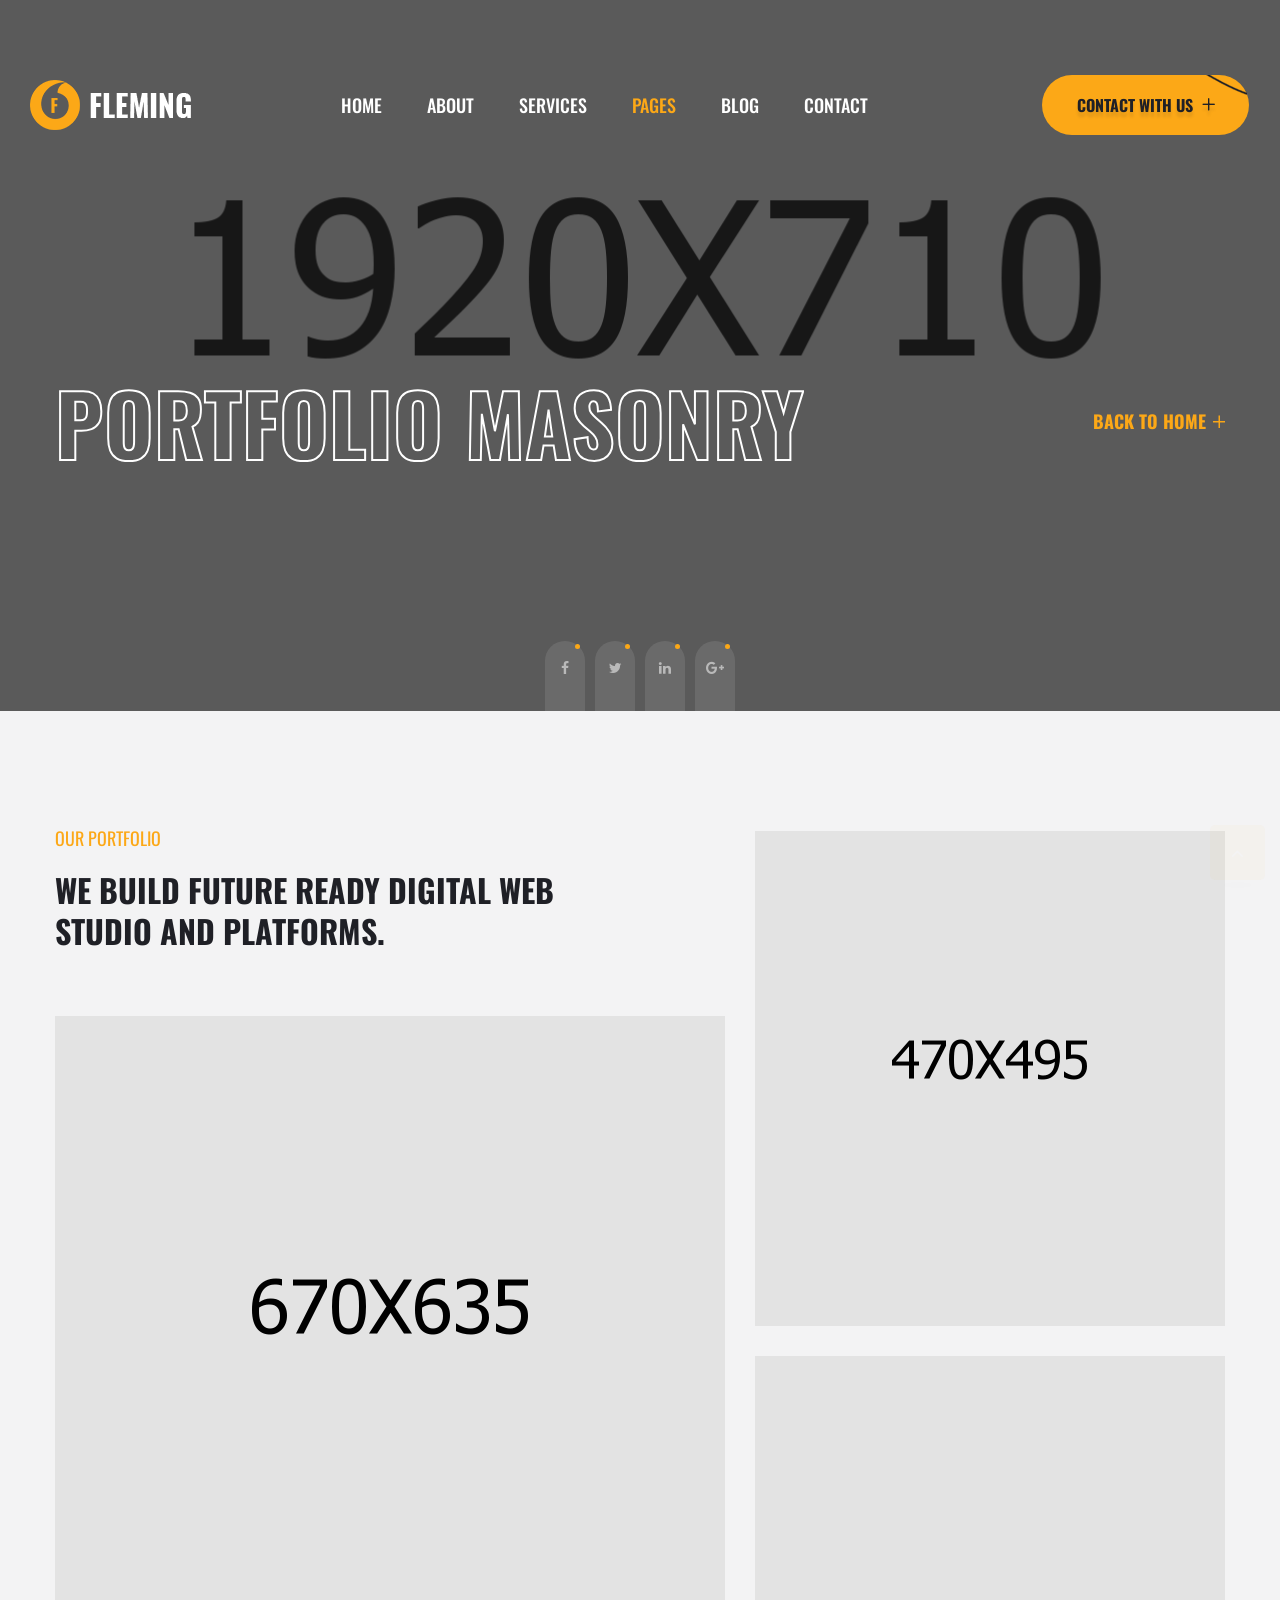
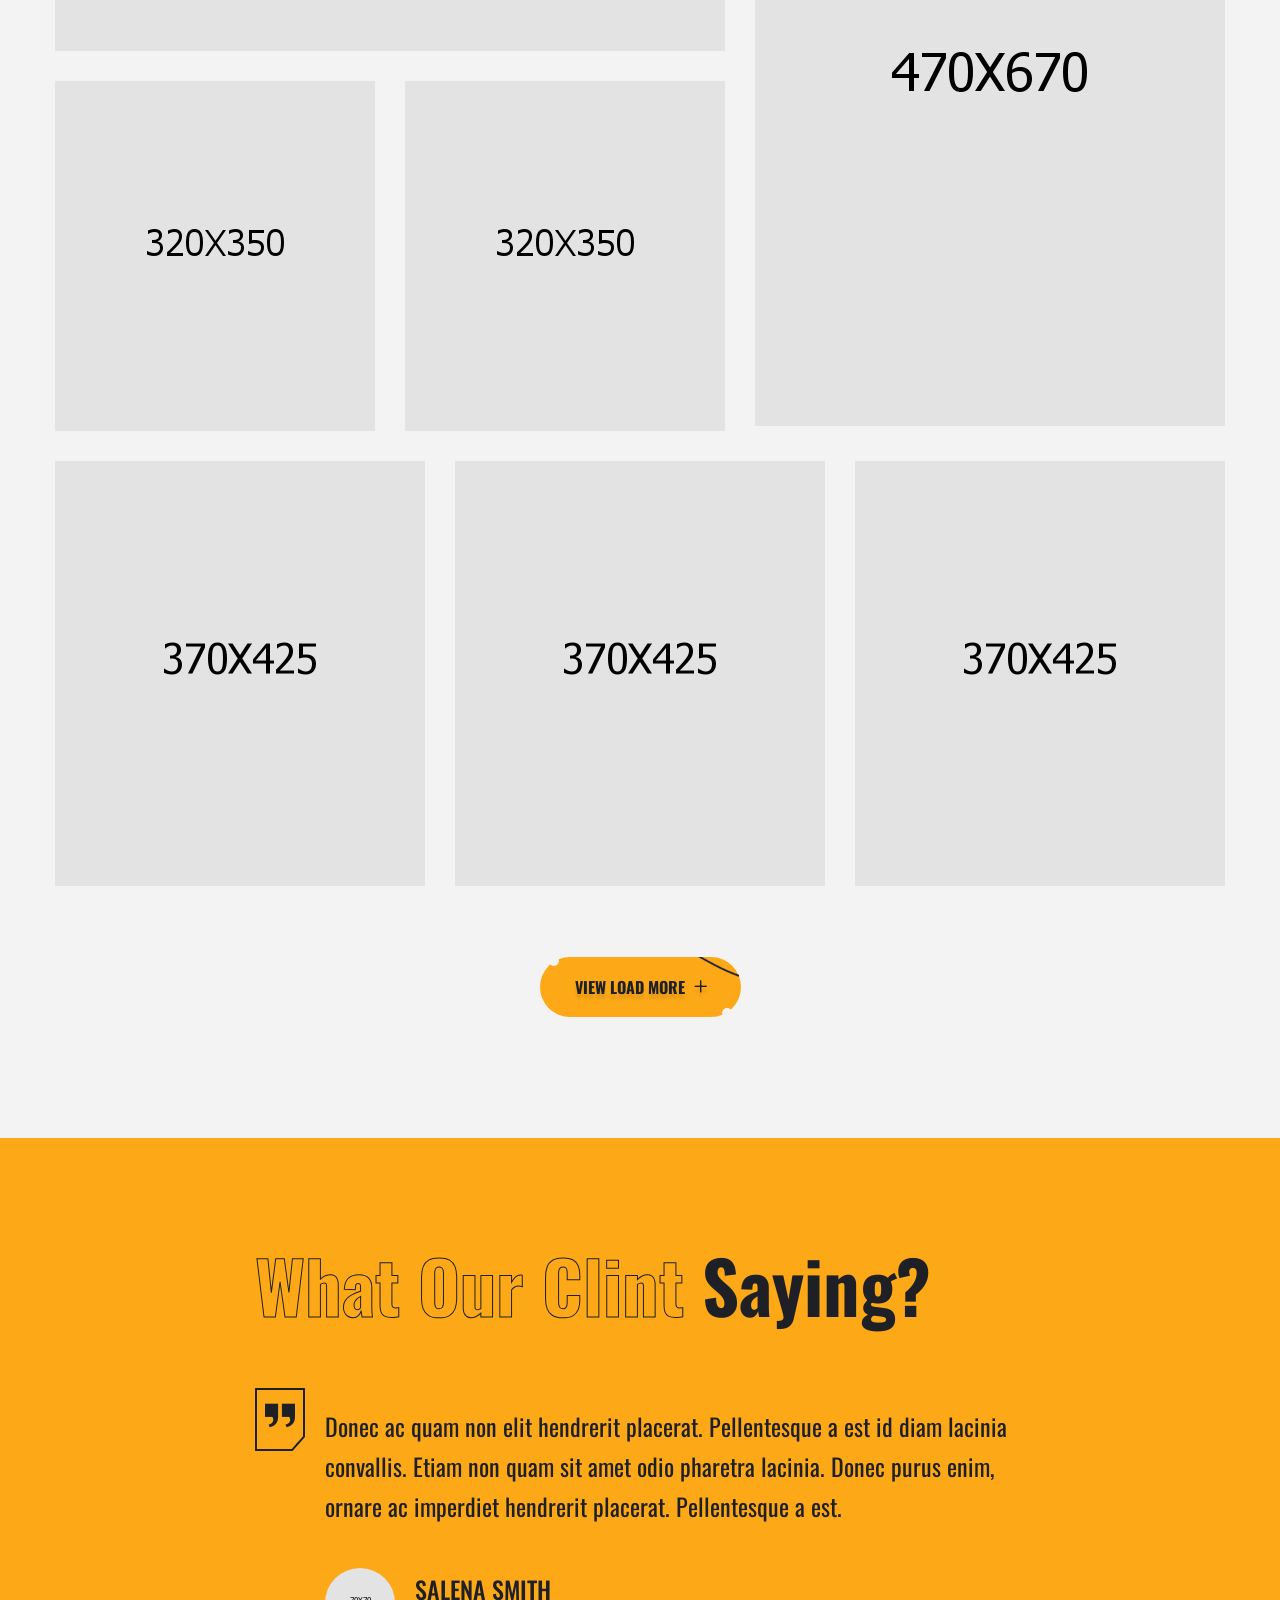
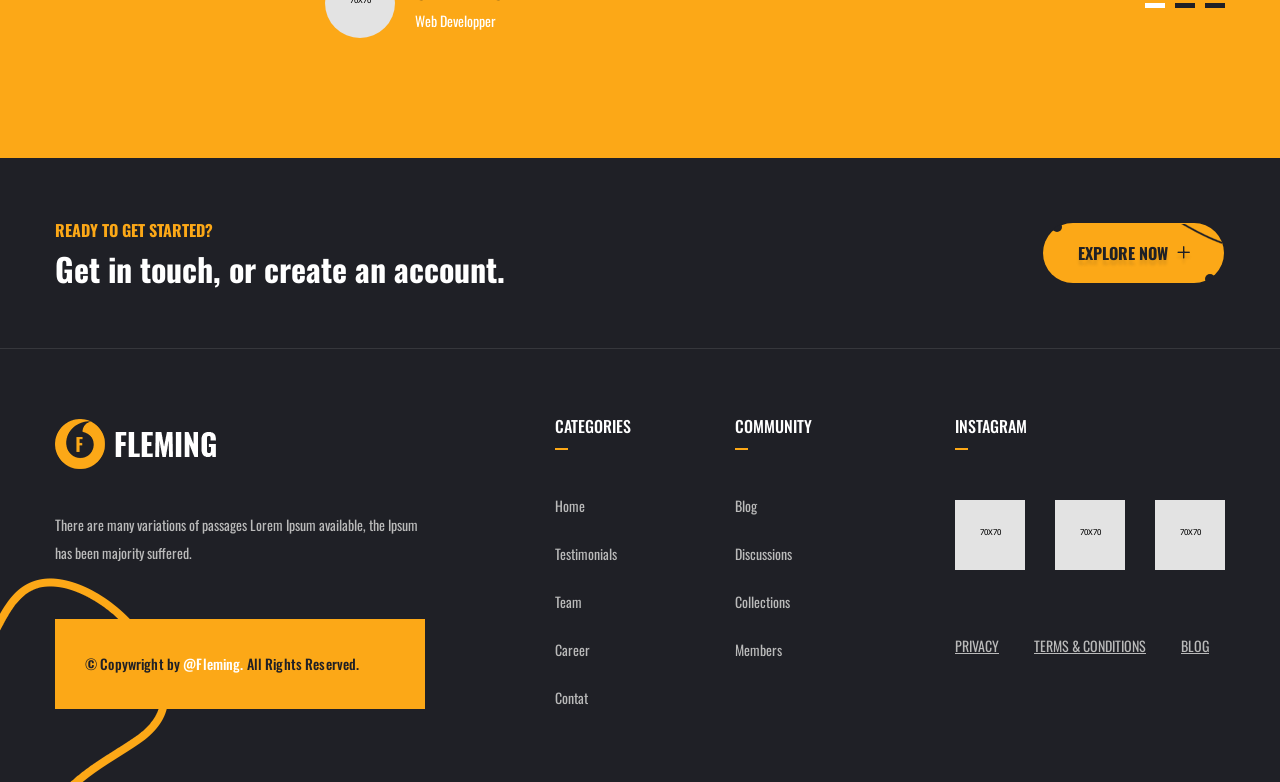
<file: portfolio-1.html>
<!DOCTYPE html>
<html lang="en">
<head>
	<meta charset="UTF-8">
	<title>Fleming - Responsive HTML 5 Template</title>

	<!-- responsive meta -->
	<meta name="viewport" content="width=device-width, initial-scale=1">
	<!-- For IE -->
    <meta http-equiv="X-UA-Compatible" content="IE=edge">
    <!-- Google Fonts -->
    <link href="https://fonts.googleapis.com/css2?family=Oswald:wght@200;300;400;500;600;700&display=swap" rel="stylesheet"> 
    <link href="https://fonts.googleapis.com/css2?family=Open+Sans:ital,wght@0,300;0,400;0,600;0,700;0,800;1,300;1,400;1,600;1,700;1,800&display=swap" rel="stylesheet">

	<link rel="stylesheet" href="assets/css/animate.css">  
	<link rel="stylesheet" href="assets/css/aos.css">  
	<link rel="stylesheet" href="assets/css/bootstrap.min.css">	
	<link rel="stylesheet" href="assets/css/bootstrap-select.min.css">
	<link rel="stylesheet" href="assets/css/custom-animate.css">
	<link rel="stylesheet" href="assets/css/fancybox.min.css">
	<link rel="stylesheet" href="assets/css/flaticon.css">
	<link rel="stylesheet" href="assets/css/font-awesome.min.css">
	<link rel="stylesheet" href="assets/css/imp.css">
	<link rel="stylesheet" href="assets/css/jquery-ui.css">
	<link rel="stylesheet" href="assets/css/magnific-popup.css">
	<link rel="stylesheet" href="assets/css/owl.css">
    <link rel="stylesheet" href="assets/css/rtl.css">
	<link rel="stylesheet" href="assets/css/scrollbar.css">

    <!-- Module css -->
    <link rel="stylesheet" href="assets/css/module-css/header-section.css">
	<link rel="stylesheet" href="assets/css/module-css/banner-section.css">
	<link rel="stylesheet" href="assets/css/module-css/about-section.css">
	<link rel="stylesheet" href="assets/css/module-css/blog-section.css">
	<link rel="stylesheet" href="assets/css/module-css/fact-counter-section.css">
	<link rel="stylesheet" href="assets/css/module-css/faq-section.css">
	<link rel="stylesheet" href="assets/css/module-css/contact-page.css">
	<link rel="stylesheet" href="assets/css/module-css/breadcrumb-section.css">
	<link rel="stylesheet" href="assets/css/module-css/team-section.css">
	<link rel="stylesheet" href="assets/css/module-css/partner-section.css">
	<link rel="stylesheet" href="assets/css/module-css/testimonial-section.css">
	<link rel="stylesheet" href="assets/css/module-css/services-section.css">
	<link rel="stylesheet" href="assets/css/module-css/footer-section.css">
   
    <link rel="stylesheet" href="assets/css/style.css">
	<link rel="stylesheet" href="assets/css/responsive.css">
    <!-- Favicon -->
    <link rel="apple-touch-icon" sizes="180x180" href="assets/images/favicon/apple-touch-icon.png">
    <link rel="icon" type="image/png" href="assets/images/favicon/favicon-32x32.png" sizes="32x32">
    <link rel="icon" type="image/png" href="assets/images/favicon/favicon-16x16.png" sizes="16x16">

    <!-- Fixing Internet Explorer-->
    <!--[if lt IE 9]>
        <script src="http://html5shiv.googlecode.com/svn/trunk/html5.js"></script>
        <script src="assets/js/html5shiv.js"></script>
    <![endif]-->
    
</head>

<body>

<div class="boxed_wrapper ltr">

<!-- Preloader -->
<div class="loader-wrap">
    <div class="preloader"><div class="preloader-close">Preloader Close</div></div>
    <div class="layer layer-one"><span class="overlay"></span></div>
    <div class="layer layer-two"><span class="overlay"></span></div>        
    <div class="layer layer-three"><span class="overlay"></span></div>        
</div>

<!-- page-direction -->
<div class="page_direction">
    <div class="demo-rtl direction_switch"><button class="rtl">RTL</button></div>
    <div class="demo-ltr direction_switch"><button class="ltr">LTR</button></div>
</div>
<!-- page-direction end -->


<!-- Main header-->
<header class="main-header header-style-three">
    <!--Start Header--> 
    <div class="header-three clearfix">
        <div class="auto-container clearfix">
            <div class="outer-box clearfix">
                <div class="header-three_left">

                    <div class="logo">
                        <a href="index.html"><img src="assets/images/resources/logo.png" alt="Awesome Logo" title=""></a>
                    </div>

                    <div class="nav-outer style3 clearfix">
                        <!--Mobile Navigation Toggler-->
                        <div class="mobile-nav-toggler">
                            <div class="inner">
                                <span class="icon-bar"></span>
                                <span class="icon-bar"></span>
                                <span class="icon-bar"></span>
                            </div>
                        </div>
                        <!-- Main Menu -->
                        <nav class="main-menu style3 navbar-expand-md navbar-light">
                            <div class="collapse navbar-collapse show clearfix" id="navbarSupportedContent">
                                <ul class="navigation clearfix">
                                    <li class="dropdown"><a href="#">Home</a>
                                        <ul>
                                            <li><a href="index.html">Home Page 01</a></li>
                                            <li><a href="index-2.html">Home Page 02</a></li>
                                            <li><a href="index-3.html">Home Page 03</a></li>
                                            <li><a href="index-onepage.html">Home OnePage</a></li>
                                            <li class="dropdown"><a href="#">Header Styles</a>
                                                <ul>
                                                    <li><a href="index.html">Header Style One</a></li>
                                                    <li><a href="index-2.html">Header Style Two</a></li>
                                                    <li><a href="index-3.html">Header Style Three</a></li>
                                                </ul>    
                                            </li>
                                        </ul>
                                    </li>
                                    <li><a href="about.html">About</a></li>
                                    <li class="dropdown"><a href="#">Services</a>
                                        <ul>
                                            <li><a href="services.html">View All Services</a></li>
                                            <li><a href="services-details.html">Services Details</a></li>
                                        </ul>
                                    </li>
                                    <li class="dropdown current"><a href="#">Pages</a>
                                        <ul>
                                            <li><a href="portfolio-1.html">Portfolio Masonry</a></li>
                                            <li><a href="portfolio-2.html">Portfolio Grid</a></li>
                                            <li><a href="portfolio-details.html">Portfolio Details</a></li>
                                            <li><a href="team.html">Our Team</a></li>
                                            <li><a href="testimonials.html">Testimonials</a></li>
                                            <li><a href="error.html">404 Error page</a></li>
                                        </ul>
                                    </li>
                                    <li class="dropdown"><a href="#">Blog</a>
                                        <ul>
                                            <li><a href="blog.html">Blog Arcive</a></li>
                                            <li><a href="blog-2.html">Blog Grid View</a></li>
                                            <li><a href="blog-single.html">News Details</a></li>
                                        </ul>
                                    </li>
                                    <li><a href="contact.html">Contact</a></li>
                                </ul>
                            </div>
                        </nav>                        
                        <!-- Main Menu End-->
                    </div> 

                </div>

                <div class="header-three_right">
                    <div class="header-contact-info">
                        <div class="icon">
                            <img src="assets/images/icon/chat.png" alt="">
                        </div>
                        <div class="title">
                            <h5>PLEase Call Me !</h5>
                            <h3><a href="tel:+11987654321">+222 666 00 55</a></h3>
                        </div>
                    </div>

                    <div class="btns-box">
                        <a class="btn-one" href="contact.html">
                            <div class="border_line"><img src="assets/images/shape/button-border.png" alt=""></div>
                            <span class="txt">Contact With Us<i class="flaticon-plus-1 plusicon"></i></span>
                        </a>
                    </div>

                </div>

            </div>
        </div>    
    </div> 
    <!--End header-->

    <!--Sticky Header-->
    <div class="sticky-header">
        <div class="container">
            <div class="clearfix">
                <!--Logo-->
                <div class="logo float-left">
                    <a href="index.html" class="img-responsive"><img src="assets/images/resources/sticky-logo.png" alt="" title=""></a>
                </div>
                <!--Right Col-->
                <div class="right-col float-right">
                    <!-- Main Menu -->
                    <nav class="main-menu clearfix">
                    <!--Keep This Empty / Menu will come through Javascript-->
                    </nav>   
                </div>
            </div>
        </div>
    </div>
    <!--End Sticky Header-->
    
    <!-- Mobile Menu  -->
    <div class="mobile-menu">
        <div class="menu-backdrop"></div>
        <div class="close-btn"><span class="icon fa fa-times-circle"></span></div>
        <nav class="menu-box">
            <div class="nav-logo"><a href="index.html"><img src="assets/images/resources/mobilemenu-logo.png" alt="" title=""></a></div>
            <div class="menu-outer"><!--Here Menu Will Come Automatically Via Javascript / Same Menu as in Header--></div>
            <!--Social Links-->
            <div class="social-links">
                <ul class="clearfix">
                    <li><a href="#"><span class="fab fa fa-facebook-square"></span></a></li>
                    <li><a href="#"><span class="fab fa fa-twitter-square"></span></a></li>
                    <li><a href="#"><span class="fab fa fa-pinterest-square"></span></a></li>
                    <li><a href="#"><span class="fab fa fa-google-plus-square"></span></a></li>
                    <li><a href="#"><span class="fab fa fa-youtube-square"></span></a></li>
                </ul>
            </div>
        </nav>
    </div>
    <!-- End Mobile Menu --> 
</header>


<!--Start breadcrumb area-->     
<section class="breadcrumb-area">
    <div class="breadcrumb-area-bg" style="background-image: url(assets/images/breadcrumb/breadcrumb-1.jpg);"></div>
    <div class="breadcrumb-social-link">
        <ul class="clearfix">
            <li class="wow slideInUp" data-wow-delay="500ms" data-wow-duration="1000ms">
                <a href="#"><i class="fa fa-facebook" aria-hidden="true"></i></a> 
            </li>
            <li class="wow slideInUp" data-wow-delay="700ms" data-wow-duration="2000ms">
                <a href="#"><i class="fa fa-twitter" aria-hidden="true"></i></a> 
            </li>
            <li class="wow slideInUp" data-wow-delay="900ms" data-wow-duration="1000ms">
                <a href="#"><i class="fa fa-linkedin" aria-hidden="true"></i></a>
            </li>
            <li class="wow slideInUp" data-wow-delay="1100ms" data-wow-duration="2100ms">
                <a href="#"><i class="fa fa-google-plus" aria-hidden="true"></i></a> 
            </li>
        </ul>
    </div>

    <div class="container">
        <div class="row">
            <div class="col-xl-12">
                <div class="inner-content paroller text-center">
                    <div class="title">
                        <h2>Portfolio Masonry</h2>
                    </div>
                    <div class="breadcrumb-menu">
                        <ul>
                            <li><a href="index.html">Back To Home<span class="flaticon-plus"></span></a></li>
                        </ul>    
                    </div>
                </div>
            </div>
        </div>
    </div>
</section>
<!--End breadcrumb area-->

<!--Start Portfolio Style1 Area-->
<section class="portfolio-style1-area pdtop120">
    <div class="container">
        <div class="row">

            <div class="col-xl-7 col-lg-7">
                <div class="portfolio-style1_box1">
                    <div class="sec-title">
                        <div class="sub-title">
                            <h3>Our Portfolio</h3>
                        </div>
                        <h2>We build future ready digital web<br> studio and platforms.</h2>
                    </div>
                    <!--Start Single Portfolio Style1-->
                    <div class="single-portfolio-style1">
                        <div class="img-holder">
                            <img src="assets/images/portfolio/portfolio-1.jpg" alt="">
                            <div class="overlay-icon">
                                <a href="portfolio-details.html"><span class="flaticon-right-arrow-1"></span></a>
                            </div>
                        </div>    
                    </div>
                    <!--End Single Portfolio Style1-->
                    <div class="row">
                        <div class="col-xl-6 col-lg-6">
                            <!--Start Single Portfolio Style1-->
                            <div class="single-portfolio-style1">
                                <div class="img-holder">
                                    <img src="assets/images/portfolio/portfolio-3.jpg" alt="">
                                    <div class="overlay-icon">
                                        <a href="portfolio-details.html"><span class="flaticon-right-arrow-1"></span></a>
                                    </div>
                                </div>    
                            </div>
                            <!--End Single Portfolio Style1-->
                        </div>
                        <div class="col-xl-6 col-lg-6">
                            <!--Start Single Portfolio Style1-->
                            <div class="single-portfolio-style1">
                                <div class="img-holder">
                                    <img src="assets/images/portfolio/portfolio-4.jpg" alt="">
                                    <div class="overlay-icon">
                                        <a href="portfolio-details.html"><span class="flaticon-right-arrow-1"></span></a>
                                    </div>
                                </div>    
                            </div>
                            <!--End Single Portfolio Style1-->
                        </div>
                    </div>
                </div>
            </div>

            <div class="col-xl-5 col-lg-5">
                <!--Start Single Portfolio Style1-->
                <div class="single-portfolio-style1">
                    <div class="img-holder">
                        <img src="assets/images/portfolio/portfolio-2.jpg" alt="">
                        <div class="overlay-icon">
                            <a href="portfolio-details.html"><span class="flaticon-right-arrow-1"></span></a>
                        </div>
                    </div>    
                </div> 
                <!--End Single Portfolio Style1--> 
                <!--Start Single Portfolio Style1-->
                <div class="single-portfolio-style1">
                    <div class="img-holder">
                        <img src="assets/images/portfolio/portfolio-5.jpg" alt="">
                        <div class="overlay-icon">
                            <a href="portfolio-details.html"><span class="flaticon-right-arrow-1"></span></a>
                        </div>
                    </div>    
                </div> 
                <!--End Single Portfolio Style1-->     
            </div>

        </div>

        <div class="row">
            <div class="col-xl-4 col-lg-4">
                <!--Start Single Portfolio Style1-->
                <div class="single-portfolio-style1">
                    <div class="img-holder">
                        <img src="assets/images/portfolio/portfolio-6.jpg" alt="">
                        <div class="overlay-icon">
                            <a href="portfolio-details.html"><span class="flaticon-right-arrow-1"></span></a>
                        </div>
                    </div>    
                </div> 
                <!--End Single Portfolio Style1-->   
            </div>
            <div class="col-xl-4 col-lg-4">
                <!--Start Single Portfolio Style1-->
                <div class="single-portfolio-style1">
                    <div class="img-holder">
                        <img src="assets/images/portfolio/portfolio-7.jpg" alt="">
                        <div class="overlay-icon">
                            <a href="portfolio-details.html"><span class="flaticon-right-arrow-1"></span></a>
                        </div>
                    </div>    
                </div>
                <!--End Single Portfolio Style1-->    
            </div>
            <div class="col-xl-4 col-lg-4">
                <!--Start Single Portfolio Style1-->
                <div class="single-portfolio-style1">
                    <div class="img-holder">
                        <img src="assets/images/portfolio/portfolio-8.jpg" alt="">
                        <div class="overlay-icon">
                            <a href="portfolio-details.html"><span class="flaticon-right-arrow-1"></span></a>
                        </div>
                    </div>    
                </div> 
                <!--End Single Portfolio Style1-->     
            </div>          
        </div>

        <div class="btns-box text-center">
            <a class="btn-one" href="portfolio-1.html">
                <div class="border_line"><img src="assets/images/shape/button-border.png" alt=""></div>
                <div class="left_round"></div>
                <div class="right_round"></div>
                <span class="txt">View Load More<i class="flaticon-plus-1 plusicon"></i></span>
            </a>
        </div>

    </div>
</section>
<!--End Portfolio Style1 Area-->


<!--Start Testimonial style1 Area-->
<section class="testimonial-style1-area"> 
    <div class="container">
        <div class="testimonial-style1_title">
            <h2>What Our Clint <span>Saying?</span></h2>
        </div>
        <div class="row">
            <div class="col-xl-12">
                <div class="testimonial-style1-content">
                    <div class="testimonial-style1-carousel owl-carousel owl-theme">
                        <!--Start Single Testimonial Style1-->
                        <div class="single-testimonial-style1">
                            <div class="quote-box">
                                <div class="quote-border" style="background-image: url(assets/images/icon/quote-border.png);"></div>
                                <span class="flaticon-right-quote"></span>
                            </div>
                            <div class="text-holder">
                                <div class="text">
                                    <h3>Donec ac quam non elit hendrerit placerat. Pellentesque a est id diam lacinia convallis. Etiam non quam sit amet odio pharetra lacinia. Donec purus enim, ornare ac imperdiet hendrerit placerat. Pellentesque a est.</h3>
                                </div>
                                <div class="client-info">
                                    <div class="img-box">
                                        <img src="assets/images/testimonial/testimonial-v1-1.jpg" alt=""> 
                                    </div>
                                    <div class="inner-title">
                                        <h4>Salena Smith</h4>
                                        <h6>Web Developper</h6>
                                    </div>
                                </div>
                            </div> 
                        </div>
                        <!--End Single Testimonial Style1-->
                        <!--Start Single Testimonial Style1-->
                        <div class="single-testimonial-style1">
                            <div class="quote-box">
                                <div class="quote-border" style="background-image: url(assets/images/icon/quote-border.png);"></div>
                                <span class="flaticon-right-quote"></span>
                            </div>
                            <div class="text-holder">
                                <div class="text">
                                    <h3>Donec ac quam non elit hendrerit placerat. Pellentesque a est id diam lacinia convallis. Etiam non quam sit amet odio pharetra lacinia. Donec purus enim, ornare ac imperdiet hendrerit placerat. Pellentesque a est.</h3>
                                </div>
                                <div class="client-info">
                                    <div class="img-box">
                                        <img src="assets/images/testimonial/testimonial-v1-1.jpg" alt=""> 
                                    </div>
                                    <div class="inner-title">
                                        <h4>Salena Smith</h4>
                                        <h6>Web Developper</h6>
                                    </div>
                                </div>
                            </div> 
                        </div>
                        <!--End Single Testimonial Style1-->
                        <!--Start Single Testimonial Style1-->
                        <div class="single-testimonial-style1">
                            <div class="quote-box">
                                <div class="quote-border" style="background-image: url(assets/images/icon/quote-border.png);"></div>
                                <span class="fa fa-quote-right"></span>
                            </div>
                            <div class="text-holder">
                                <div class="text">
                                    <h3>Donec ac quam non elit hendrerit placerat. Pellentesque a est id diam lacinia convallis. Etiam non quam sit amet odio pharetra lacinia. Donec purus enim, ornare ac imperdiet hendrerit placerat. Pellentesque a est.</h3>
                                </div>
                                <div class="client-info">
                                    <div class="img-box">
                                        <img src="assets/images/testimonial/testimonial-v1-1.jpg" alt=""> 
                                    </div>
                                    <div class="inner-title">
                                        <h4>Salena Smith</h4>
                                        <h6>Web Developper</h6>
                                    </div>
                                </div>
                            </div> 
                        </div>
                        <!--End Single Testimonial Style1-->
                    </div>
                </div>
            </div>
        </div>
    </div>
</section>
<!--End Testimonial Style1 Area-->



<!--Start footer area -->  
<footer class="footer-area style2">
    <div class="shape">
        <img src="assets/images/shape/thm-shape-4.png" alt="">
    </div>
    <div class="footer-top">
        <div class="container">
            <div class="row">
                <div class="col-xl-12">
                    <div class="inner">
                        <div class="text">
                            <h6>Ready to get started?</h6>
                            <h2>Get in touch, or create an account.</h2>
                        </div>
                        <div class="button-box">
                            <a class="btn-one" href="about.html">
                                <div class="border_line"><img src="assets/images/shape/button-border.png" alt=""></div>
                                <div class="left_round"></div>
                                <div class="right_round"></div>
                                <span class="txt">Explore Now<i class="flaticon-plus-1 plusicon"></i></span>
                            </a>
                        </div>
                    </div>
                </div>
            </div>
        </div>
    </div>
    <!--Start Footer-->
    <div class="footer">
        <div class="container">
            <div class="row text-right-rtl">

                <!--Start single footer widget-->
                <div class="col-xl-4 col-lg-6 col-md-6 col-sm-12 wow animated fadeInUp" data-wow-delay="0.1s">
                    <div class="single-footer-widget">
                        <div class="our-company-info">
                            <div class="footer-logo">
                                <a href="index.html"> <img src="assets/images/footer/footer-logo.png" alt=""/></a>
                            </div>
                            <div class="text-box">
                                <p>There are many variations of passages Lorem Ipsum available, the Ipsum has been majority suffered.</p>
                            </div>
                            <div class="copyright-text style2">
                                <p>&copy; Copywright by <a href="#">@Fleming.</a> All Rights Reserved.</p>
                            </div>
                        </div>     
                    </div>
                </div>
                <!--End single footer widget-->

                <!--Start single footer widget-->
                <div class="col-xl-2 col-lg-6 col-md-6 col-sm-12 wow animated fadeInUp" data-wow-delay="0.3s">
                    <div class="single-footer-widget mar-left pdtop60 pdtop0">
                        <div class="title">
                            <h3>Categories</h3>
                        </div>
                        <ul class="footer-widget-links1">
                            <li><a href="index.html">Home</a></li>    
                            <li><a href="testimonials.html">Testimonials</a></li>    
                            <li><a href="team.html">Team</a></li>    
                            <li><a href="#">Career</a></li>    
                            <li><a href="contact.html">Contat</a></li>                      
                        </ul>
                    </div>
                </div>
                <!--End single footer widget-->

                <!--Start single footer widget-->
                <div class="col-xl-2 col-lg-6 col-md-6 col-sm-12 wow animated fadeInUp" data-wow-delay="0.5s">
                    <div class="single-footer-widget mar-left2 pdtop60">
                        <div class="title">
                            <h3>Community</h3>
                        </div>
                        <ul class="footer-widget-links1">
                            <li><a href="blog.html">Blog</a></li>    
                            <li><a href="#">Discussions</a></li>    
                            <li><a href="3">Collections</a></li>    
                            <li><a href="#">Members</a></li>                                                                                      
                        </ul>
                    </div>
                </div>
                <!--End single footer widget-->

                <!--Start single footer widget-->
                <div class="col-xl-4 col-lg-6 col-md-6 col-sm-12 wow animated fadeInUp" data-wow-delay="0.7s">
                    <div class="single-footer-widget fixwidth pdtop60">
                        <div class="title">
                            <h3>Instagram</h3>
                        </div>
                        <ul class="instagram-box">
                            <li>
                                <div class="img-holder">
                                    <img src="assets/images/footer/instagram-1.jpg" alt=""/>
                                    <div class="overlay">
                                        <div class="inner">
                                            <a href="#"><i class="fa fa-instagram" aria-hidden="true"></i></a>    
                                        </div>
                                    </div>
                                </div>
                            </li>
                            <li>
                                <div class="img-holder">
                                    <img src="assets/images/footer/instagram-2.jpg" alt=""/>
                                    <div class="overlay">
                                        <div class="inner">
                                            <a href="#"><i class="fa fa-instagram" aria-hidden="true"></i></a>    
                                        </div>
                                    </div>
                                </div>
                            </li>
                            <li>
                                <div class="img-holder">
                                    <img src="assets/images/footer/instagram-3.jpg" alt=""/>
                                    <div class="overlay">
                                        <div class="inner">
                                            <a href="#"><i class="fa fa-instagram" aria-hidden="true"></i></a>    
                                        </div>
                                    </div>
                                </div>
                            </li>
                        </ul>

                        <div class="bottom-box">
                            <ul>
                                <li><a href="#">Privacy</a></li>
                                <li><a href="#">Terms & Conditions </a></li>
                                <li><a href="#">Blog</a></li>
                            </ul>
                        </div>

                    </div>
                </div>
                

            </div>
        </div>
    </div>
    <!--End Footer-->
</footer>   
<!--End footer area-->





<button class="scroll-top scroll-to-target" data-target="html">
    <span class="fa fa-angle-up"></span>
</button> 

</div> 






<script src="assets/js/jquery.js"></script>
<script src="assets/js/aos.js"></script>
<script src="assets/js/appear.js"></script>
<script src="assets/js/bootstrap.bundle.min.js"></script>
<script src="assets/js/bootstrap-select.min.js"></script>
<script src="assets/js/isotope.js"></script>
<script src="assets/js/jquery.countTo.js"></script>
<script src="assets/js/jquery.easing.min.js"></script>
<script src="assets/js/jquery.enllax.min.js"></script>
<script src="assets/js/jquery.fancybox.js"></script>
<script src="assets/js/jquery.magnific-popup.min.js"></script>
<script src="assets/js/jquery.paroller.min.js"></script>
<script src="assets/js/jquery-ui.js"></script>
<script src="assets/js/knob.js"></script>
<script src="assets/js/map-script.js"></script>
<script src="assets/js/owl.js"></script>
<script src="assets/js/pagenav.js"></script>
<script src="assets/js/parallax.min.js"></script>
<script src="assets/js/scrollbar.js"></script>
<script src="assets/js/TweenMax.min.js"></script>
<script src="assets/js/validation.js"></script>
<script src="assets/js/wow.js"></script>



<!-- thm custom script -->
<script src="assets/js/custom.js"></script>



</body>
</html>
</file>
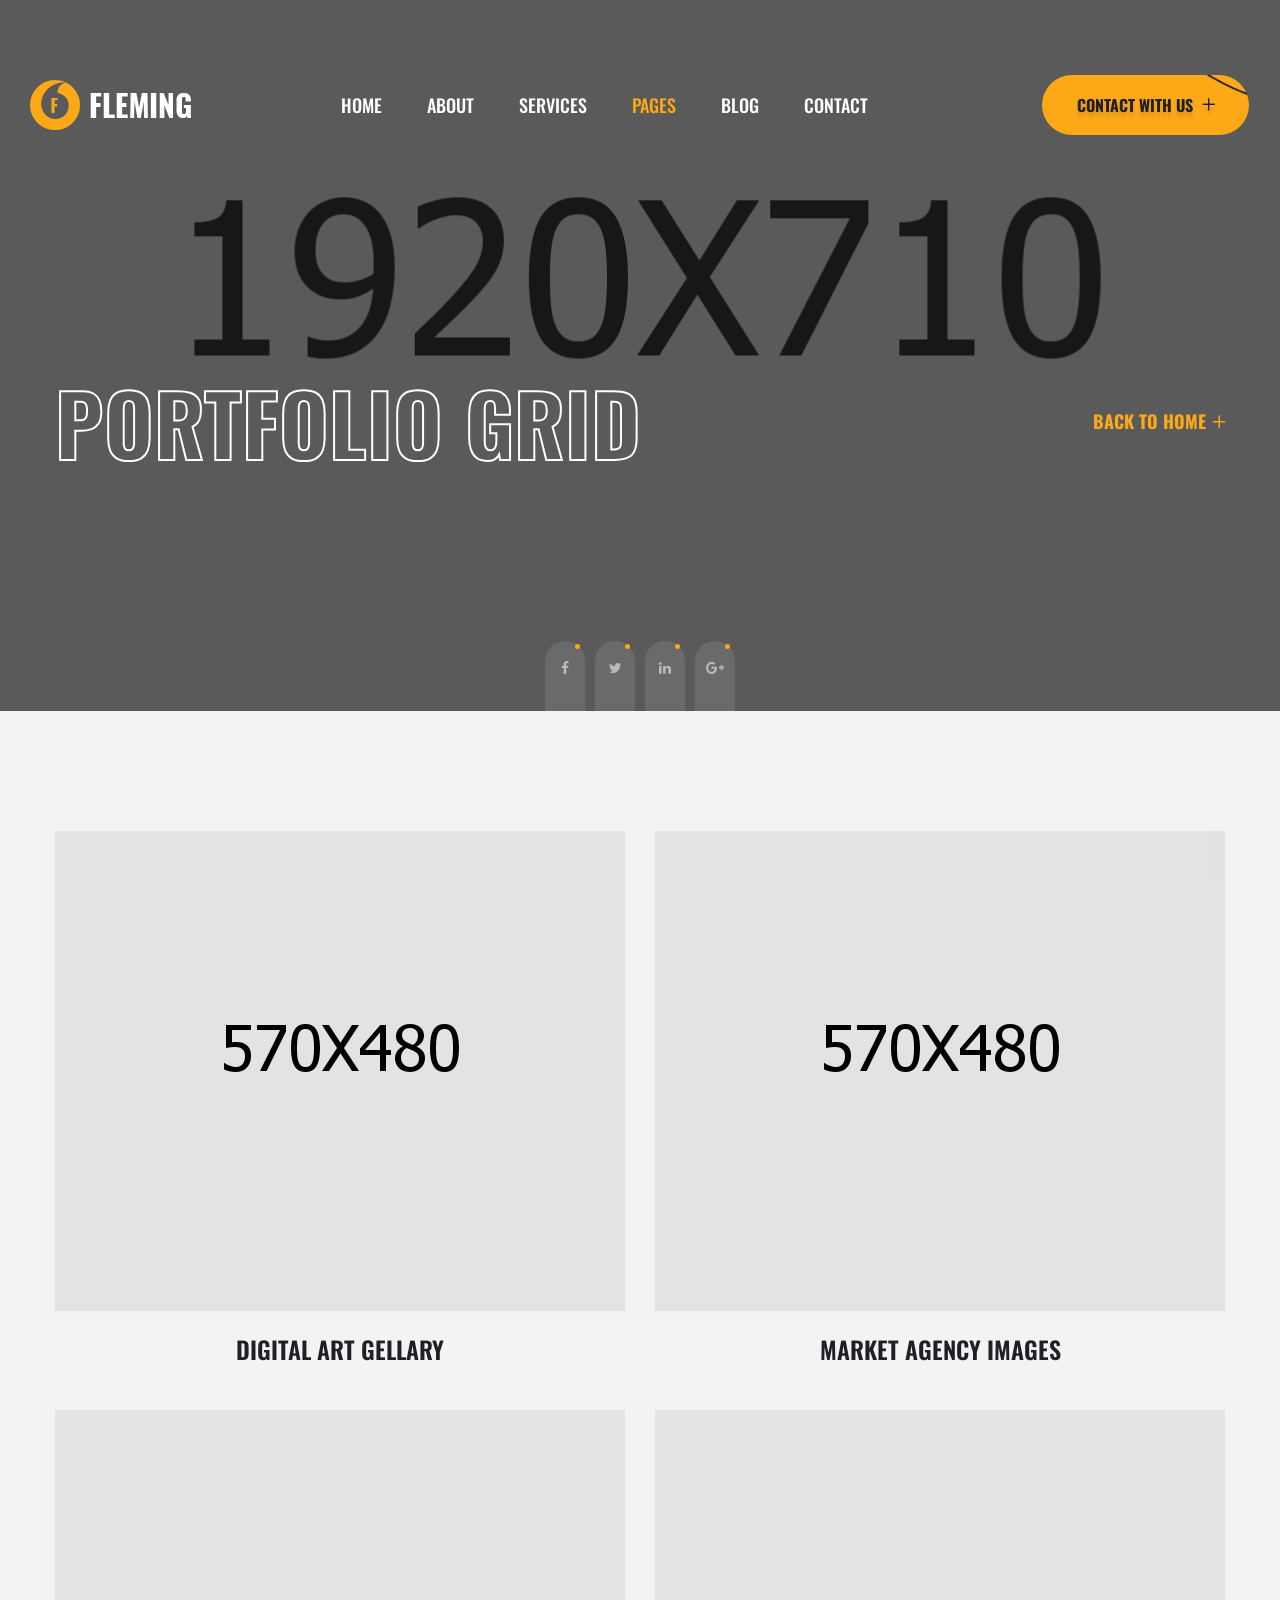
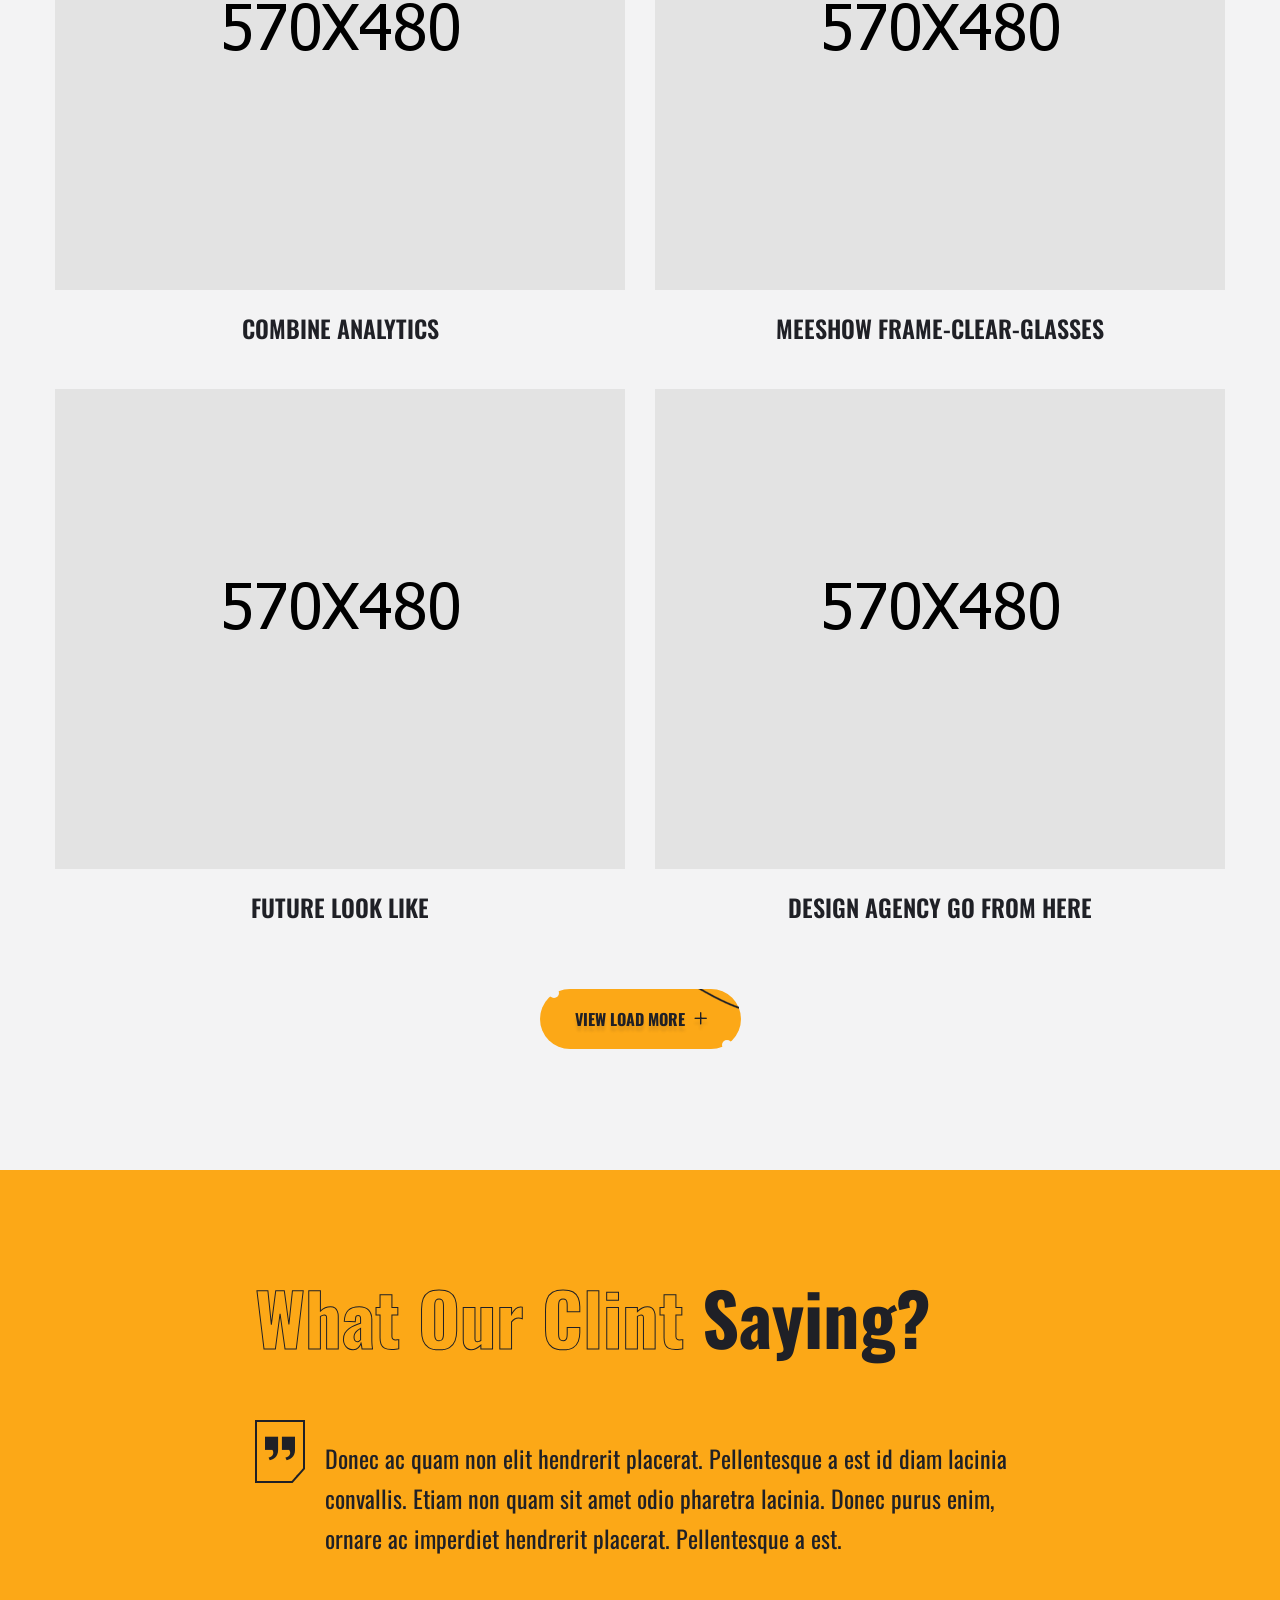
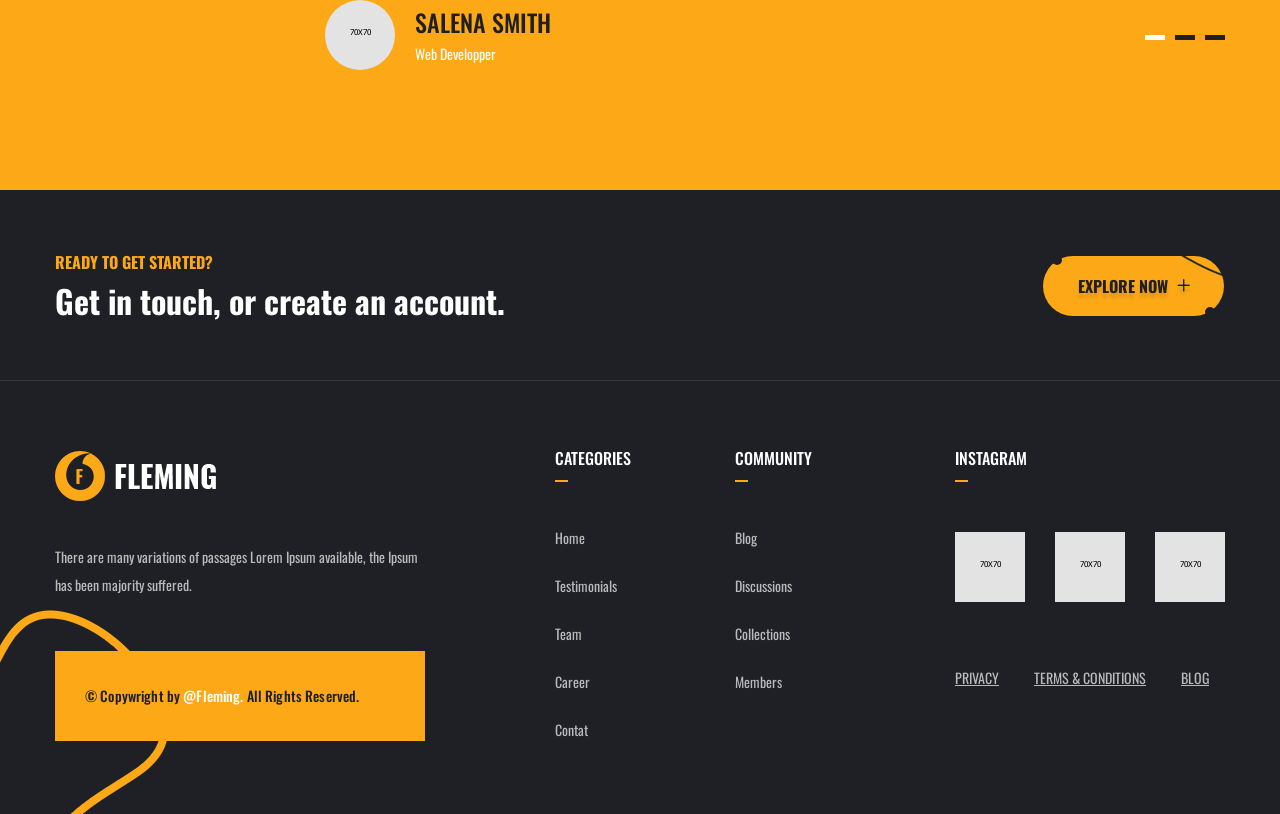
<file: portfolio-2.html>
<!DOCTYPE html>
<html lang="en">
<head>
	<meta charset="UTF-8">
	<title>Fleming - Responsive HTML 5 Template</title>

	<!-- responsive meta -->
	<meta name="viewport" content="width=device-width, initial-scale=1">
	<!-- For IE -->
    <meta http-equiv="X-UA-Compatible" content="IE=edge">
    <!-- Google Fonts -->
    <link href="https://fonts.googleapis.com/css2?family=Oswald:wght@200;300;400;500;600;700&display=swap" rel="stylesheet"> 
    <link href="https://fonts.googleapis.com/css2?family=Open+Sans:ital,wght@0,300;0,400;0,600;0,700;0,800;1,300;1,400;1,600;1,700;1,800&display=swap" rel="stylesheet">

	<link rel="stylesheet" href="assets/css/animate.css">  
	<link rel="stylesheet" href="assets/css/aos.css">  
	<link rel="stylesheet" href="assets/css/bootstrap.min.css">	
	<link rel="stylesheet" href="assets/css/bootstrap-select.min.css">
	<link rel="stylesheet" href="assets/css/custom-animate.css">
	<link rel="stylesheet" href="assets/css/fancybox.min.css">
	<link rel="stylesheet" href="assets/css/flaticon.css">
	<link rel="stylesheet" href="assets/css/font-awesome.min.css">
	<link rel="stylesheet" href="assets/css/imp.css">
	<link rel="stylesheet" href="assets/css/jquery-ui.css">
	<link rel="stylesheet" href="assets/css/magnific-popup.css">
	<link rel="stylesheet" href="assets/css/owl.css">
    <link rel="stylesheet" href="assets/css/rtl.css">
	<link rel="stylesheet" href="assets/css/scrollbar.css">

    <!-- Module css -->
    <link rel="stylesheet" href="assets/css/module-css/header-section.css">
	<link rel="stylesheet" href="assets/css/module-css/banner-section.css">
	<link rel="stylesheet" href="assets/css/module-css/about-section.css">
	<link rel="stylesheet" href="assets/css/module-css/blog-section.css">
	<link rel="stylesheet" href="assets/css/module-css/fact-counter-section.css">
	<link rel="stylesheet" href="assets/css/module-css/faq-section.css">
	<link rel="stylesheet" href="assets/css/module-css/contact-page.css">
	<link rel="stylesheet" href="assets/css/module-css/breadcrumb-section.css">
	<link rel="stylesheet" href="assets/css/module-css/team-section.css">
	<link rel="stylesheet" href="assets/css/module-css/partner-section.css">
	<link rel="stylesheet" href="assets/css/module-css/testimonial-section.css">
	<link rel="stylesheet" href="assets/css/module-css/services-section.css">
	<link rel="stylesheet" href="assets/css/module-css/footer-section.css">
   
    <link rel="stylesheet" href="assets/css/style.css">
	<link rel="stylesheet" href="assets/css/responsive.css">
    <!-- Favicon -->
    <link rel="apple-touch-icon" sizes="180x180" href="assets/images/favicon/apple-touch-icon.png">
    <link rel="icon" type="image/png" href="assets/images/favicon/favicon-32x32.png" sizes="32x32">
    <link rel="icon" type="image/png" href="assets/images/favicon/favicon-16x16.png" sizes="16x16">

    <!-- Fixing Internet Explorer-->
    <!--[if lt IE 9]>
        <script src="http://html5shiv.googlecode.com/svn/trunk/html5.js"></script>
        <script src="assets/js/html5shiv.js"></script>
    <![endif]-->
    
</head>

<body>

<div class="boxed_wrapper ltr">

<!-- Preloader -->
<div class="loader-wrap">
    <div class="preloader"><div class="preloader-close">Preloader Close</div></div>
    <div class="layer layer-one"><span class="overlay"></span></div>
    <div class="layer layer-two"><span class="overlay"></span></div>        
    <div class="layer layer-three"><span class="overlay"></span></div>        
</div>

<!-- page-direction -->
<div class="page_direction">
    <div class="demo-rtl direction_switch"><button class="rtl">RTL</button></div>
    <div class="demo-ltr direction_switch"><button class="ltr">LTR</button></div>
</div>
<!-- page-direction end -->


<!-- Main header-->
<header class="main-header header-style-three">
    <!--Start Header--> 
    <div class="header-three clearfix">
        <div class="auto-container clearfix">
            <div class="outer-box clearfix">
                <div class="header-three_left">

                    <div class="logo">
                        <a href="index.html"><img src="assets/images/resources/logo.png" alt="Awesome Logo" title=""></a>
                    </div>

                    <div class="nav-outer style3 clearfix">
                        <!--Mobile Navigation Toggler-->
                        <div class="mobile-nav-toggler">
                            <div class="inner">
                                <span class="icon-bar"></span>
                                <span class="icon-bar"></span>
                                <span class="icon-bar"></span>
                            </div>
                        </div>
                        <!-- Main Menu -->
                        <nav class="main-menu style3 navbar-expand-md navbar-light">
                            <div class="collapse navbar-collapse show clearfix" id="navbarSupportedContent">
                                <ul class="navigation clearfix">
                                    <li class="dropdown"><a href="#">Home</a>
                                        <ul>
                                            <li><a href="index.html">Home Page 01</a></li>
                                            <li><a href="index-2.html">Home Page 02</a></li>
                                            <li><a href="index-3.html">Home Page 03</a></li>
                                            <li><a href="index-onepage.html">Home OnePage</a></li>
                                            <li class="dropdown"><a href="#">Header Styles</a>
                                                <ul>
                                                    <li><a href="index.html">Header Style One</a></li>
                                                    <li><a href="index-2.html">Header Style Two</a></li>
                                                    <li><a href="index-3.html">Header Style Three</a></li>
                                                </ul>    
                                            </li>
                                        </ul>
                                    </li>
                                    <li><a href="about.html">About</a></li>
                                    <li class="dropdown"><a href="#">Services</a>
                                        <ul>
                                            <li><a href="services.html">View All Services</a></li>
                                            <li><a href="services-details.html">Services Details</a></li>
                                        </ul>
                                    </li>
                                    <li class="dropdown current"><a href="#">Pages</a>
                                        <ul>
                                            <li><a href="portfolio-1.html">Portfolio Masonry</a></li>
                                            <li><a href="portfolio-2.html">Portfolio Grid</a></li>
                                            <li><a href="portfolio-details.html">Portfolio Details</a></li>
                                            <li><a href="team.html">Our Team</a></li>
                                            <li><a href="testimonials.html">Testimonials</a></li>
                                            <li><a href="error.html">404 Error page</a></li>
                                        </ul>
                                    </li>
                                    <li class="dropdown"><a href="#">Blog</a>
                                        <ul>
                                            <li><a href="blog.html">Blog Arcive</a></li>
                                            <li><a href="blog-2.html">Blog Grid View</a></li>
                                            <li><a href="blog-single.html">News Details</a></li>
                                        </ul>
                                    </li>
                                    <li><a href="contact.html">Contact</a></li>
                                </ul>
                            </div>
                        </nav>                        
                        <!-- Main Menu End-->
                    </div> 

                </div>

                <div class="header-three_right">
                    <div class="header-contact-info">
                        <div class="icon">
                            <img src="assets/images/icon/chat.png" alt="">
                        </div>
                        <div class="title">
                            <h5>PLEase Call Me !</h5>
                            <h3><a href="tel:+11987654321">+222 666 00 55</a></h3>
                        </div>
                    </div>

                    <div class="btns-box">
                        <a class="btn-one" href="contact.html">
                            <div class="border_line"><img src="assets/images/shape/button-border.png" alt=""></div>
                            <span class="txt">Contact With Us<i class="flaticon-plus-1 plusicon"></i></span>
                        </a>
                    </div>

                </div>

            </div>
        </div>    
    </div> 
    <!--End header-->

    <!--Sticky Header-->
    <div class="sticky-header">
        <div class="container">
            <div class="clearfix">
                <!--Logo-->
                <div class="logo float-left">
                    <a href="index.html" class="img-responsive"><img src="assets/images/resources/sticky-logo.png" alt="" title=""></a>
                </div>
                <!--Right Col-->
                <div class="right-col float-right">
                    <!-- Main Menu -->
                    <nav class="main-menu clearfix">
                    <!--Keep This Empty / Menu will come through Javascript-->
                    </nav>   
                </div>
            </div>
        </div>
    </div>
    <!--End Sticky Header-->
    
    <!-- Mobile Menu  -->
    <div class="mobile-menu">
        <div class="menu-backdrop"></div>
        <div class="close-btn"><span class="icon fa fa-times-circle"></span></div>
        <nav class="menu-box">
            <div class="nav-logo"><a href="index.html"><img src="assets/images/resources/mobilemenu-logo.png" alt="" title=""></a></div>
            <div class="menu-outer"><!--Here Menu Will Come Automatically Via Javascript / Same Menu as in Header--></div>
            <!--Social Links-->
            <div class="social-links">
                <ul class="clearfix">
                    <li><a href="#"><span class="fab fa fa-facebook-square"></span></a></li>
                    <li><a href="#"><span class="fab fa fa-twitter-square"></span></a></li>
                    <li><a href="#"><span class="fab fa fa-pinterest-square"></span></a></li>
                    <li><a href="#"><span class="fab fa fa-google-plus-square"></span></a></li>
                    <li><a href="#"><span class="fab fa fa-youtube-square"></span></a></li>
                </ul>
            </div>
        </nav>
    </div>
    <!-- End Mobile Menu --> 
</header>


<!--Start breadcrumb area-->     
<section class="breadcrumb-area">
    <div class="breadcrumb-area-bg" style="background-image: url(assets/images/breadcrumb/breadcrumb-1.jpg);"></div>
    <div class="breadcrumb-social-link">
        <ul class="clearfix">
            <li class="wow slideInUp" data-wow-delay="500ms" data-wow-duration="1000ms">
                <a href="#"><i class="fa fa-facebook" aria-hidden="true"></i></a> 
            </li>
            <li class="wow slideInUp" data-wow-delay="700ms" data-wow-duration="2000ms">
                <a href="#"><i class="fa fa-twitter" aria-hidden="true"></i></a> 
            </li>
            <li class="wow slideInUp" data-wow-delay="900ms" data-wow-duration="1000ms">
                <a href="#"><i class="fa fa-linkedin" aria-hidden="true"></i></a>
            </li>
            <li class="wow slideInUp" data-wow-delay="1100ms" data-wow-duration="2100ms">
                <a href="#"><i class="fa fa-google-plus" aria-hidden="true"></i></a> 
            </li>
        </ul>
    </div>

    <div class="container">
        <div class="row">
            <div class="col-xl-12">
                <div class="inner-content paroller text-center">
                    <div class="title">
                        <h2>Portfolio Grid</h2>
                    </div>
                    <div class="breadcrumb-menu">
                        <ul>
                            <li><a href="index.html">Back To Home<span class="flaticon-plus"></span></a></li>
                        </ul>    
                    </div>
                </div>
            </div>
        </div>
    </div>
</section>
<!--End breadcrumb area-->

<!--Start Portfolio Page Two-->
<section class="portfolio-page-two">
    <div class="container">
        <div class="row">
            <!--Start Single Portfolio Style2-->
            <div class="col-xl-6 col-lg-6">
                <div class="single-portfolio-style1 single-portfolio-style2">
                    <div class="img-holder">
                        <img src="assets/images/portfolio/portfolio-v4-1.jpg" alt="">
                        <div class="overlay-icon">
                            <a href="portfolio-details.html"><span class="flaticon-right-arrow-1"></span></a>
                        </div>
                    </div> 
                    <div class="title-holder">
                        <h3><a href="portfolio-details.html">Digital Art Gellary</a></h3>
                    </div>   
                </div> 
            </div>
            <!--End Single Portfolio Style2--> 
            <!--Start Single Portfolio Style2-->
            <div class="col-xl-6 col-lg-6">
                <div class="single-portfolio-style1 single-portfolio-style2">
                    <div class="img-holder">
                        <img src="assets/images/portfolio/portfolio-v4-2.jpg" alt="">
                        <div class="overlay-icon">
                            <a href="portfolio-details.html"><span class="flaticon-right-arrow-1"></span></a>
                        </div>
                    </div> 
                    <div class="title-holder">
                        <h3><a href="portfolio-details.html">Market Agency Images</a></h3>
                    </div>   
                </div> 
            </div>
            <!--End Single Portfolio Style2-->
            
            <!--Start Single Portfolio Style2-->
            <div class="col-xl-6 col-lg-6">
                <div class="single-portfolio-style1 single-portfolio-style2">
                    <div class="img-holder">
                        <img src="assets/images/portfolio/portfolio-v4-3.jpg" alt="">
                        <div class="overlay-icon">
                            <a href="portfolio-details.html"><span class="flaticon-right-arrow-1"></span></a>
                        </div>
                    </div> 
                    <div class="title-holder">
                        <h3><a href="portfolio-details.html">Combine Analytics</a></h3>
                    </div>   
                </div> 
            </div>
            <!--End Single Portfolio Style2-->
            <!--Start Single Portfolio Style2-->
            <div class="col-xl-6 col-lg-6">
                <div class="single-portfolio-style1 single-portfolio-style2">
                    <div class="img-holder">
                        <img src="assets/images/portfolio/portfolio-v4-4.jpg" alt="">
                        <div class="overlay-icon">
                            <a href="portfolio-details.html"><span class="flaticon-right-arrow-1"></span></a>
                        </div>
                    </div> 
                    <div class="title-holder">
                        <h3><a href="portfolio-details.html">Meeshow Frame-clear-glasses</a></h3>
                    </div>   
                </div> 
            </div>
            <!--End Single Portfolio Style2--> 
            
            <!--Start Single Portfolio Style2-->
            <div class="col-xl-6 col-lg-6">
                <div class="single-portfolio-style1 single-portfolio-style2">
                    <div class="img-holder">
                        <img src="assets/images/portfolio/portfolio-v4-5.jpg" alt="">
                        <div class="overlay-icon">
                            <a href="portfolio-details.html"><span class="flaticon-right-arrow-1"></span></a>
                        </div>
                    </div> 
                    <div class="title-holder">
                        <h3><a href="portfolio-details.html">Future Look Like</a></h3>
                    </div>   
                </div> 
            </div>
            <!--End Single Portfolio Style2--> 
            <!--Start Single Portfolio Style2-->
            <div class="col-xl-6 col-lg-6">
                <div class="single-portfolio-style1 single-portfolio-style2">
                    <div class="img-holder">
                        <img src="assets/images/portfolio/portfolio-v4-6.jpg" alt="">
                        <div class="overlay-icon">
                            <a href="portfolio-details.html"><span class="flaticon-right-arrow-1"></span></a>
                        </div>
                    </div> 
                    <div class="title-holder">
                        <h3><a href="portfolio-details.html">Design Agency go From Here</a></h3>
                    </div>   
                </div> 
            </div>
            <!--End Single Portfolio Style2--> 

        </div>

      

        <div class="btns-box loadmore-portfolio-button text-center">
            <a class="btn-one" href="portfolio-1.html">
                <div class="border_line"><img src="assets/images/shape/button-border.png" alt=""></div>
                <div class="left_round"></div>
                <div class="right_round"></div>
                <span class="txt">View Load More<i class="flaticon-plus-1 plusicon"></i></span>
            </a>
        </div>

    </div>
</section>
<!--End Portfolio Page Two-->


<!--Start Testimonial style1 Area-->
<section class="testimonial-style1-area"> 
    <div class="container">
        <div class="testimonial-style1_title">
            <h2>What Our Clint <span>Saying?</span></h2>
        </div>
        <div class="row">
            <div class="col-xl-12">
                <div class="testimonial-style1-content">
                    <div class="testimonial-style1-carousel owl-carousel owl-theme">
                        <!--Start Single Testimonial Style1-->
                        <div class="single-testimonial-style1">
                            <div class="quote-box">
                                <div class="quote-border" style="background-image: url(assets/images/icon/quote-border.png);"></div>
                                <span class="flaticon-right-quote"></span>
                            </div>
                            <div class="text-holder">
                                <div class="text">
                                    <h3>Donec ac quam non elit hendrerit placerat. Pellentesque a est id diam lacinia convallis. Etiam non quam sit amet odio pharetra lacinia. Donec purus enim, ornare ac imperdiet hendrerit placerat. Pellentesque a est.</h3>
                                </div>
                                <div class="client-info">
                                    <div class="img-box">
                                        <img src="assets/images/testimonial/testimonial-v1-1.jpg" alt=""> 
                                    </div>
                                    <div class="inner-title">
                                        <h4>Salena Smith</h4>
                                        <h6>Web Developper</h6>
                                    </div>
                                </div>
                            </div> 
                        </div>
                        <!--End Single Testimonial Style1-->
                        <!--Start Single Testimonial Style1-->
                        <div class="single-testimonial-style1">
                            <div class="quote-box">
                                <div class="quote-border" style="background-image: url(assets/images/icon/quote-border.png);"></div>
                                <span class="flaticon-right-quote"></span>
                            </div>
                            <div class="text-holder">
                                <div class="text">
                                    <h3>Donec ac quam non elit hendrerit placerat. Pellentesque a est id diam lacinia convallis. Etiam non quam sit amet odio pharetra lacinia. Donec purus enim, ornare ac imperdiet hendrerit placerat. Pellentesque a est.</h3>
                                </div>
                                <div class="client-info">
                                    <div class="img-box">
                                        <img src="assets/images/testimonial/testimonial-v1-1.jpg" alt=""> 
                                    </div>
                                    <div class="inner-title">
                                        <h4>Salena Smith</h4>
                                        <h6>Web Developper</h6>
                                    </div>
                                </div>
                            </div> 
                        </div>
                        <!--End Single Testimonial Style1-->
                        <!--Start Single Testimonial Style1-->
                        <div class="single-testimonial-style1">
                            <div class="quote-box">
                                <div class="quote-border" style="background-image: url(assets/images/icon/quote-border.png);"></div>
                                <span class="fa fa-quote-right"></span>
                            </div>
                            <div class="text-holder">
                                <div class="text">
                                    <h3>Donec ac quam non elit hendrerit placerat. Pellentesque a est id diam lacinia convallis. Etiam non quam sit amet odio pharetra lacinia. Donec purus enim, ornare ac imperdiet hendrerit placerat. Pellentesque a est.</h3>
                                </div>
                                <div class="client-info">
                                    <div class="img-box">
                                        <img src="assets/images/testimonial/testimonial-v1-1.jpg" alt=""> 
                                    </div>
                                    <div class="inner-title">
                                        <h4>Salena Smith</h4>
                                        <h6>Web Developper</h6>
                                    </div>
                                </div>
                            </div> 
                        </div>
                        <!--End Single Testimonial Style1-->
                    </div>
                </div>
            </div>
        </div>
    </div>
</section>
<!--End Testimonial Style1 Area-->



<!--Start footer area -->  
<footer class="footer-area style2">
    <div class="shape">
        <img src="assets/images/shape/thm-shape-4.png" alt="">
    </div>
    <div class="footer-top">
        <div class="container">
            <div class="row">
                <div class="col-xl-12">
                    <div class="inner">
                        <div class="text">
                            <h6>Ready to get started?</h6>
                            <h2>Get in touch, or create an account.</h2>
                        </div>
                        <div class="button-box">
                            <a class="btn-one" href="about.html">
                                <div class="border_line"><img src="assets/images/shape/button-border.png" alt=""></div>
                                <div class="left_round"></div>
                                <div class="right_round"></div>
                                <span class="txt">Explore Now<i class="flaticon-plus-1 plusicon"></i></span>
                            </a>
                        </div>
                    </div>
                </div>
            </div>
        </div>
    </div>
    <!--Start Footer-->
    <div class="footer">
        <div class="container">
            <div class="row text-right-rtl">

                <!--Start single footer widget-->
                <div class="col-xl-4 col-lg-6 col-md-6 col-sm-12 wow animated fadeInUp" data-wow-delay="0.1s">
                    <div class="single-footer-widget">
                        <div class="our-company-info">
                            <div class="footer-logo">
                                <a href="index.html"> <img src="assets/images/footer/footer-logo.png" alt=""/></a>
                            </div>
                            <div class="text-box">
                                <p>There are many variations of passages Lorem Ipsum available, the Ipsum has been majority suffered.</p>
                            </div>
                            <div class="copyright-text style2">
                                <p>&copy; Copywright by <a href="#">@Fleming.</a> All Rights Reserved.</p>
                            </div>
                        </div>     
                    </div>
                </div>
                <!--End single footer widget-->

                <!--Start single footer widget-->
                <div class="col-xl-2 col-lg-6 col-md-6 col-sm-12 wow animated fadeInUp" data-wow-delay="0.3s">
                    <div class="single-footer-widget mar-left pdtop60 pdtop0">
                        <div class="title">
                            <h3>Categories</h3>
                        </div>
                        <ul class="footer-widget-links1">
                            <li><a href="index.html">Home</a></li>    
                            <li><a href="testimonials.html">Testimonials</a></li>    
                            <li><a href="team.html">Team</a></li>    
                            <li><a href="#">Career</a></li>    
                            <li><a href="contact.html">Contat</a></li>                      
                        </ul>
                    </div>
                </div>
                <!--End single footer widget-->

                <!--Start single footer widget-->
                <div class="col-xl-2 col-lg-6 col-md-6 col-sm-12 wow animated fadeInUp" data-wow-delay="0.5s">
                    <div class="single-footer-widget mar-left2 pdtop60">
                        <div class="title">
                            <h3>Community</h3>
                        </div>
                        <ul class="footer-widget-links1">
                            <li><a href="blog.html">Blog</a></li>    
                            <li><a href="#">Discussions</a></li>    
                            <li><a href="3">Collections</a></li>    
                            <li><a href="#">Members</a></li>                                                                                      
                        </ul>
                    </div>
                </div>
                <!--End single footer widget-->

                <!--Start single footer widget-->
                <div class="col-xl-4 col-lg-6 col-md-6 col-sm-12 wow animated fadeInUp" data-wow-delay="0.7s">
                    <div class="single-footer-widget fixwidth pdtop60">
                        <div class="title">
                            <h3>Instagram</h3>
                        </div>
                        <ul class="instagram-box">
                            <li>
                                <div class="img-holder">
                                    <img src="assets/images/footer/instagram-1.jpg" alt=""/>
                                    <div class="overlay">
                                        <div class="inner">
                                            <a href="#"><i class="fa fa-instagram" aria-hidden="true"></i></a>    
                                        </div>
                                    </div>
                                </div>
                            </li>
                            <li>
                                <div class="img-holder">
                                    <img src="assets/images/footer/instagram-2.jpg" alt=""/>
                                    <div class="overlay">
                                        <div class="inner">
                                            <a href="#"><i class="fa fa-instagram" aria-hidden="true"></i></a>    
                                        </div>
                                    </div>
                                </div>
                            </li>
                            <li>
                                <div class="img-holder">
                                    <img src="assets/images/footer/instagram-3.jpg" alt=""/>
                                    <div class="overlay">
                                        <div class="inner">
                                            <a href="#"><i class="fa fa-instagram" aria-hidden="true"></i></a>    
                                        </div>
                                    </div>
                                </div>
                            </li>
                        </ul>

                        <div class="bottom-box">
                            <ul>
                                <li><a href="#">Privacy</a></li>
                                <li><a href="#">Terms & Conditions </a></li>
                                <li><a href="#">Blog</a></li>
                            </ul>
                        </div>

                    </div>
                </div>
                

            </div>
        </div>
    </div>
    <!--End Footer-->
</footer>   
<!--End footer area-->





<button class="scroll-top scroll-to-target" data-target="html">
    <span class="fa fa-angle-up"></span>
</button> 

</div> 






<script src="assets/js/jquery.js"></script>
<script src="assets/js/aos.js"></script>
<script src="assets/js/appear.js"></script>
<script src="assets/js/bootstrap.bundle.min.js"></script>
<script src="assets/js/bootstrap-select.min.js"></script>
<script src="assets/js/isotope.js"></script>
<script src="assets/js/jquery.countTo.js"></script>
<script src="assets/js/jquery.easing.min.js"></script>
<script src="assets/js/jquery.enllax.min.js"></script>
<script src="assets/js/jquery.fancybox.js"></script>
<script src="assets/js/jquery.magnific-popup.min.js"></script>
<script src="assets/js/jquery.paroller.min.js"></script>
<script src="assets/js/jquery-ui.js"></script>
<script src="assets/js/knob.js"></script>
<script src="assets/js/map-script.js"></script>
<script src="assets/js/owl.js"></script>
<script src="assets/js/pagenav.js"></script>
<script src="assets/js/parallax.min.js"></script>
<script src="assets/js/scrollbar.js"></script>
<script src="assets/js/TweenMax.min.js"></script>
<script src="assets/js/validation.js"></script>
<script src="assets/js/wow.js"></script>



<!-- thm custom script -->
<script src="assets/js/custom.js"></script>



</body>
</html>
</file>
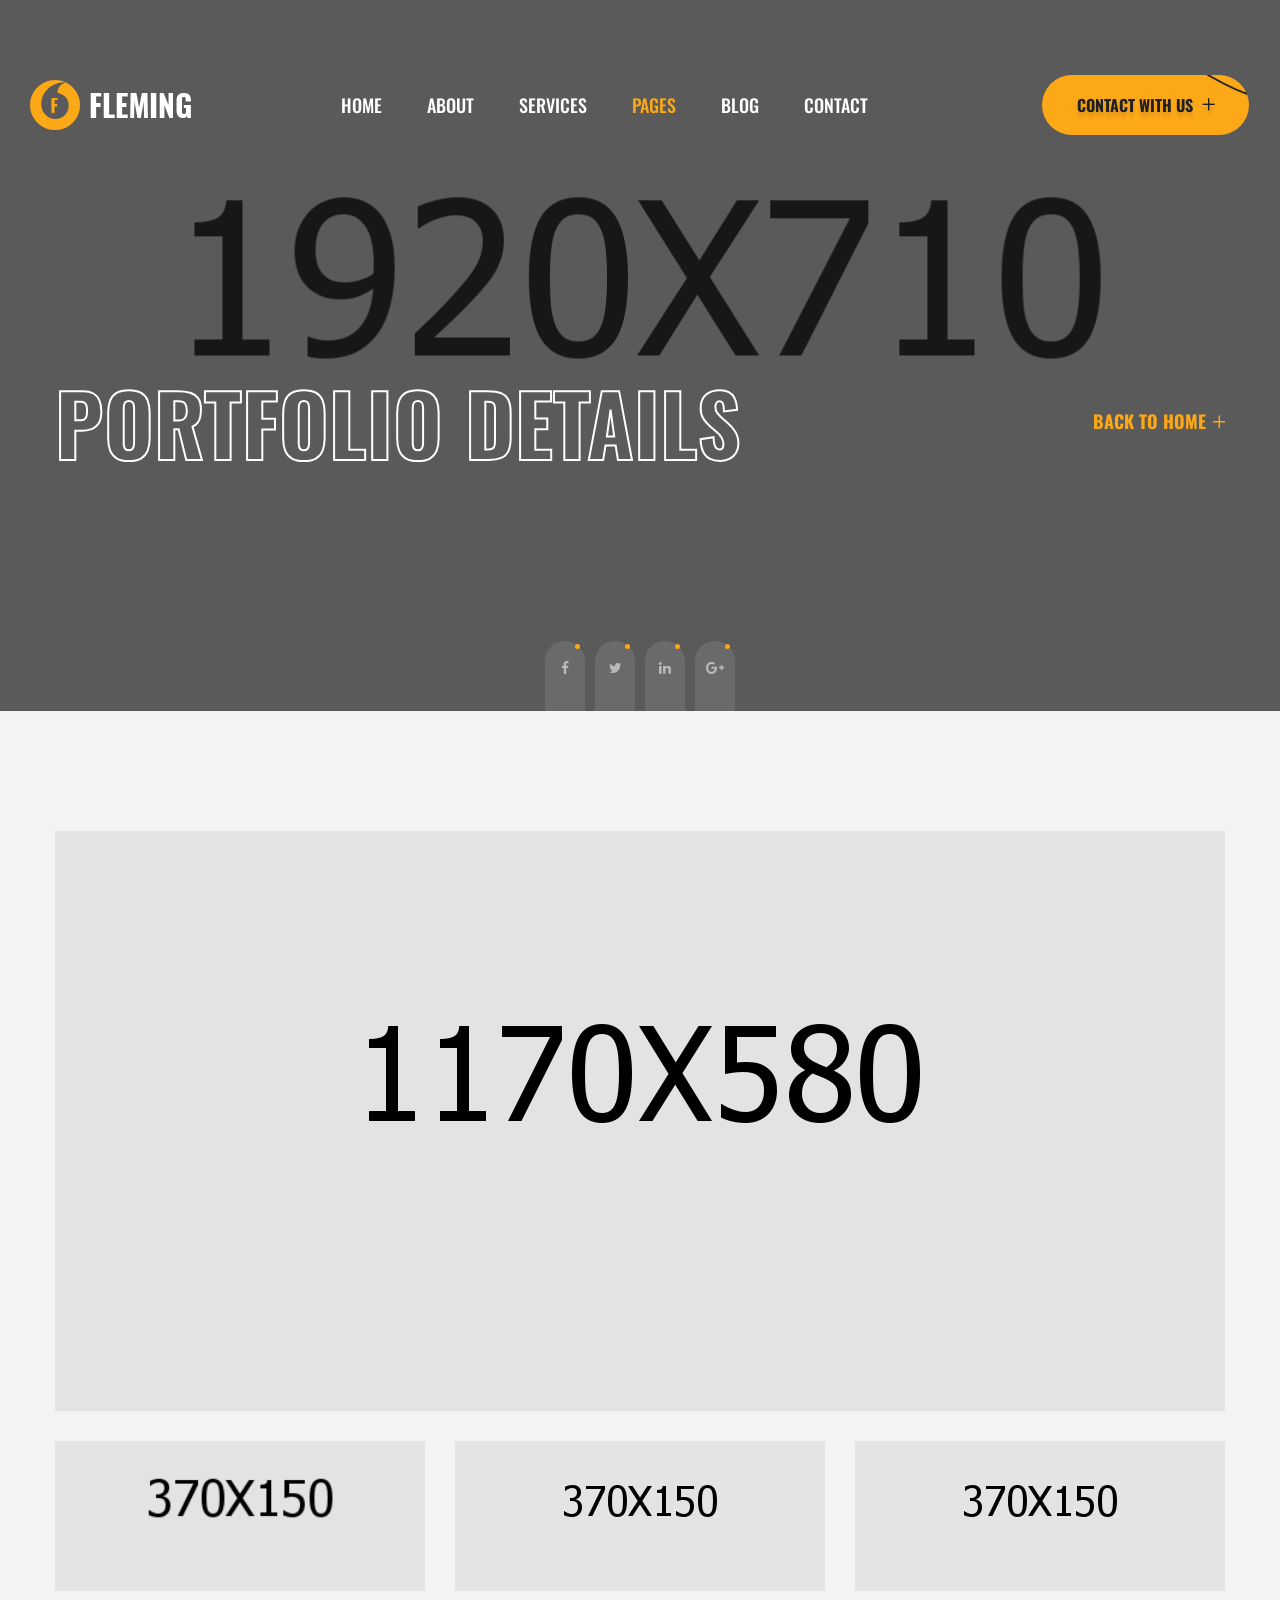
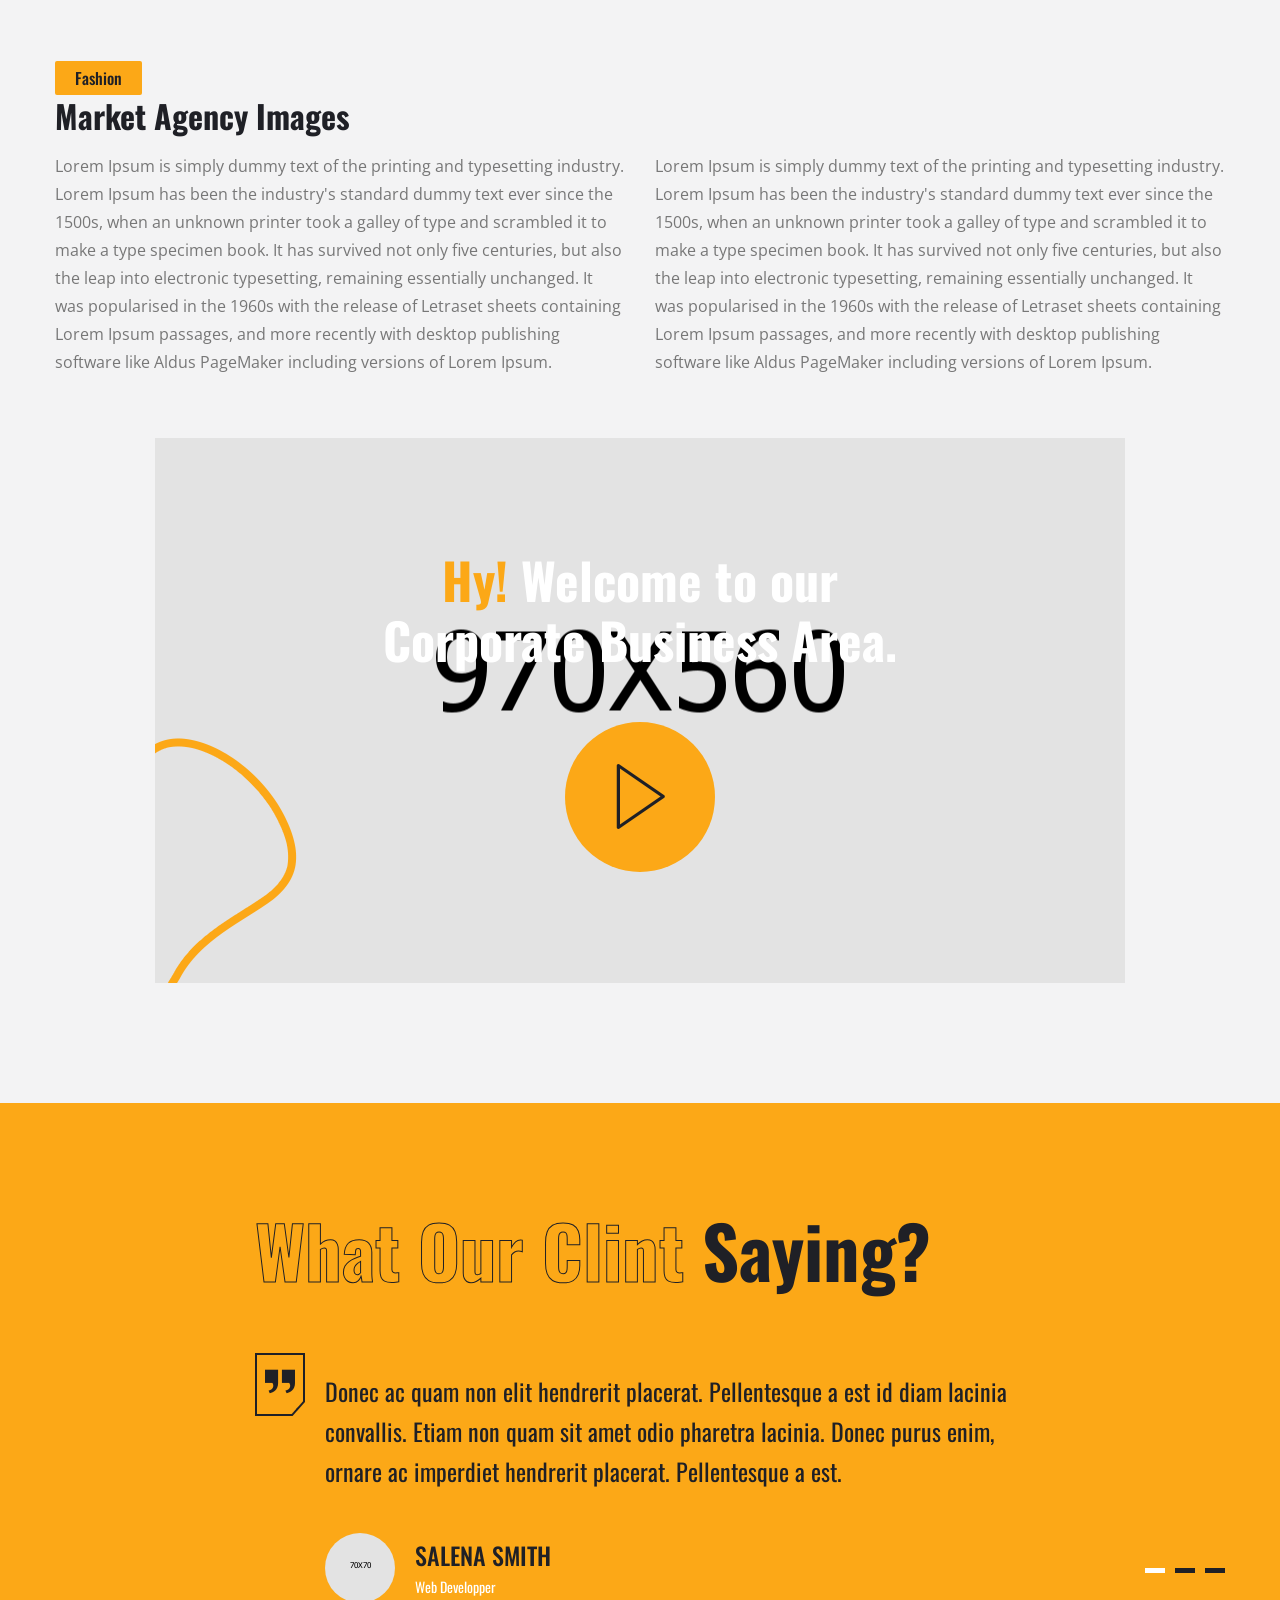
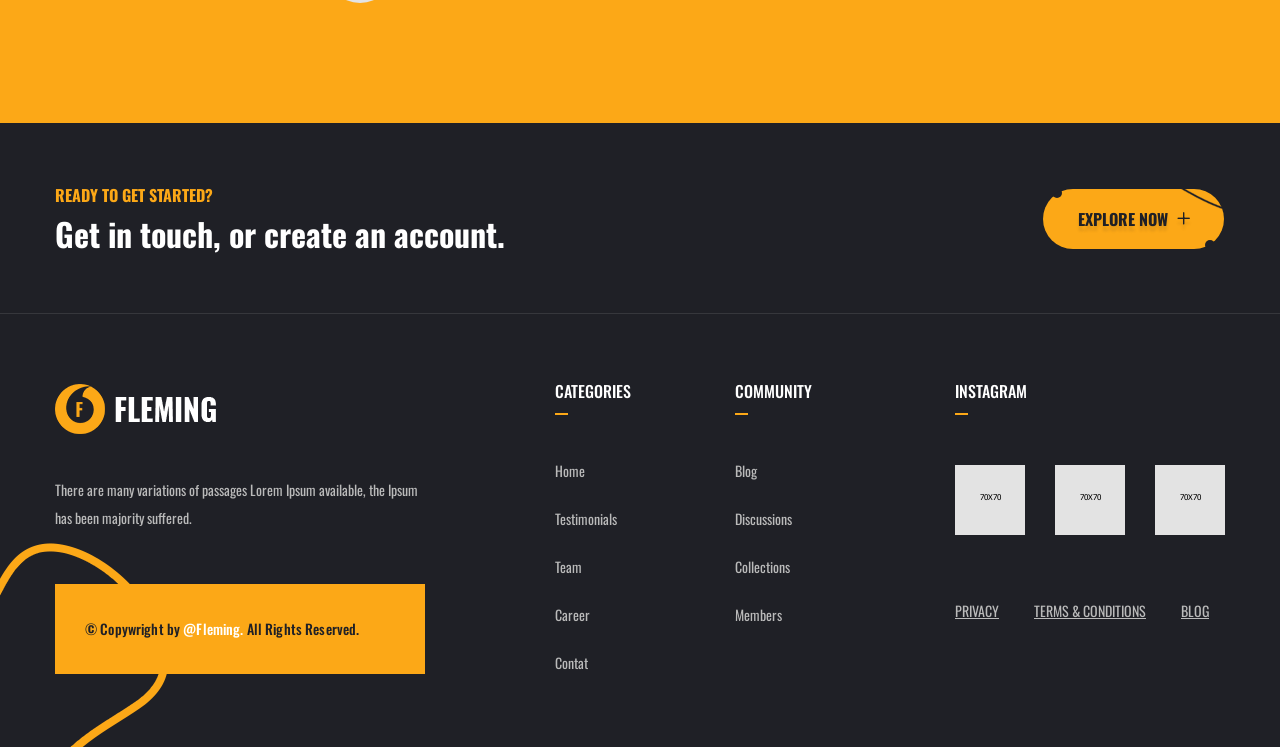
<file: portfolio-details.html>
<!DOCTYPE html>
<html lang="en">
<head>
	<meta charset="UTF-8">
	<title>Fleming - Responsive HTML 5 Template</title>

	<!-- responsive meta -->
	<meta name="viewport" content="width=device-width, initial-scale=1">
	<!-- For IE -->
    <meta http-equiv="X-UA-Compatible" content="IE=edge">
    <!-- Google Fonts -->
    <link href="https://fonts.googleapis.com/css2?family=Oswald:wght@200;300;400;500;600;700&display=swap" rel="stylesheet"> 
    <link href="https://fonts.googleapis.com/css2?family=Open+Sans:ital,wght@0,300;0,400;0,600;0,700;0,800;1,300;1,400;1,600;1,700;1,800&display=swap" rel="stylesheet">

	<link rel="stylesheet" href="assets/css/animate.css">  
	<link rel="stylesheet" href="assets/css/aos.css">  
	<link rel="stylesheet" href="assets/css/bootstrap.min.css">	
	<link rel="stylesheet" href="assets/css/bootstrap-select.min.css">
	<link rel="stylesheet" href="assets/css/custom-animate.css">
	<link rel="stylesheet" href="assets/css/fancybox.min.css">
	<link rel="stylesheet" href="assets/css/flaticon.css">
	<link rel="stylesheet" href="assets/css/font-awesome.min.css">
	<link rel="stylesheet" href="assets/css/imp.css">
	<link rel="stylesheet" href="assets/css/jquery-ui.css">
	<link rel="stylesheet" href="assets/css/magnific-popup.css">
	<link rel="stylesheet" href="assets/css/owl.css">
    <link rel="stylesheet" href="assets/css/rtl.css">
	<link rel="stylesheet" href="assets/css/scrollbar.css">

	<link rel="stylesheet" href="assets/css/bxslider.css">

    <!-- Module css -->
    <link rel="stylesheet" href="assets/css/module-css/header-section.css">
	<link rel="stylesheet" href="assets/css/module-css/banner-section.css">
	<link rel="stylesheet" href="assets/css/module-css/about-section.css">
	<link rel="stylesheet" href="assets/css/module-css/blog-section.css">
	<link rel="stylesheet" href="assets/css/module-css/fact-counter-section.css">
	<link rel="stylesheet" href="assets/css/module-css/faq-section.css">
	<link rel="stylesheet" href="assets/css/module-css/contact-page.css">
	<link rel="stylesheet" href="assets/css/module-css/breadcrumb-section.css">
	<link rel="stylesheet" href="assets/css/module-css/team-section.css">
	<link rel="stylesheet" href="assets/css/module-css/partner-section.css">
	<link rel="stylesheet" href="assets/css/module-css/testimonial-section.css">
	<link rel="stylesheet" href="assets/css/module-css/services-section.css">
	<link rel="stylesheet" href="assets/css/module-css/footer-section.css">
   
    <link rel="stylesheet" href="assets/css/style.css">
	<link rel="stylesheet" href="assets/css/responsive.css">
    <!-- Favicon -->
    <link rel="apple-touch-icon" sizes="180x180" href="assets/images/favicon/apple-touch-icon.png">
    <link rel="icon" type="image/png" href="assets/images/favicon/favicon-32x32.png" sizes="32x32">
    <link rel="icon" type="image/png" href="assets/images/favicon/favicon-16x16.png" sizes="16x16">

    <!-- Fixing Internet Explorer-->
    <!--[if lt IE 9]>
        <script src="http://html5shiv.googlecode.com/svn/trunk/html5.js"></script>
        <script src="assets/js/html5shiv.js"></script>
    <![endif]-->
    
</head>

<body>

<div class="boxed_wrapper ltr">

<!-- Preloader -->
<div class="loader-wrap">
    <div class="preloader"><div class="preloader-close">Preloader Close</div></div>
    <div class="layer layer-one"><span class="overlay"></span></div>
    <div class="layer layer-two"><span class="overlay"></span></div>        
    <div class="layer layer-three"><span class="overlay"></span></div>        
</div>

<!-- page-direction -->
<div class="page_direction">
    <div class="demo-rtl direction_switch"><button class="rtl">RTL</button></div>
    <div class="demo-ltr direction_switch"><button class="ltr">LTR</button></div>
</div>
<!-- page-direction end -->


<!-- Main header-->
<header class="main-header header-style-three">
    <!--Start Header--> 
    <div class="header-three clearfix">
        <div class="auto-container clearfix">
            <div class="outer-box clearfix">
                <div class="header-three_left">

                    <div class="logo">
                        <a href="index.html"><img src="assets/images/resources/logo.png" alt="Awesome Logo" title=""></a>
                    </div>

                    <div class="nav-outer style3 clearfix">
                        <!--Mobile Navigation Toggler-->
                        <div class="mobile-nav-toggler">
                            <div class="inner">
                                <span class="icon-bar"></span>
                                <span class="icon-bar"></span>
                                <span class="icon-bar"></span>
                            </div>
                        </div>
                        <!-- Main Menu -->
                        <nav class="main-menu style3 navbar-expand-md navbar-light">
                            <div class="collapse navbar-collapse show clearfix" id="navbarSupportedContent">
                                <ul class="navigation clearfix">
                                    <li class="dropdown"><a href="#">Home</a>
                                        <ul>
                                            <li><a href="index.html">Home Page 01</a></li>
                                            <li><a href="index-2.html">Home Page 02</a></li>
                                            <li><a href="index-3.html">Home Page 03</a></li>
                                            <li><a href="index-onepage.html">Home OnePage</a></li>
                                            <li class="dropdown"><a href="#">Header Styles</a>
                                                <ul>
                                                    <li><a href="index.html">Header Style One</a></li>
                                                    <li><a href="index-2.html">Header Style Two</a></li>
                                                    <li><a href="index-3.html">Header Style Three</a></li>
                                                </ul>    
                                            </li>
                                        </ul>
                                    </li>
                                    <li><a href="about.html">About</a></li>
                                    <li class="dropdown"><a href="#">Services</a>
                                        <ul>
                                            <li><a href="services.html">View All Services</a></li>
                                            <li><a href="services-details.html">Services Details</a></li>
                                        </ul>
                                    </li>
                                    <li class="dropdown current"><a href="#">Pages</a>
                                        <ul>
                                            <li><a href="portfolio-1.html">Portfolio Masonry</a></li>
                                            <li><a href="portfolio-2.html">Portfolio Grid</a></li>
                                            <li><a href="portfolio-details.html">Portfolio Details</a></li>
                                            <li><a href="team.html">Our Team</a></li>
                                            <li><a href="testimonials.html">Testimonials</a></li>
                                            <li><a href="error.html">404 Error page</a></li>
                                        </ul>
                                    </li>
                                    <li class="dropdown"><a href="#">Blog</a>
                                        <ul>
                                            <li><a href="blog.html">Blog Arcive</a></li>
                                            <li><a href="blog-2.html">Blog Grid View</a></li>
                                            <li><a href="blog-single.html">News Details</a></li>
                                        </ul>
                                    </li>
                                    <li><a href="contact.html">Contact</a></li>
                                </ul>
                            </div>
                        </nav>                        
                        <!-- Main Menu End-->
                    </div> 

                </div>

                <div class="header-three_right">
                    <div class="header-contact-info">
                        <div class="icon">
                            <img src="assets/images/icon/chat.png" alt="">
                        </div>
                        <div class="title">
                            <h5>PLEase Call Me !</h5>
                            <h3><a href="tel:+11987654321">+222 666 00 55</a></h3>
                        </div>
                    </div>

                    <div class="btns-box">
                        <a class="btn-one" href="contact.html">
                            <div class="border_line"><img src="assets/images/shape/button-border.png" alt=""></div>
                            <span class="txt">Contact With Us<i class="flaticon-plus-1 plusicon"></i></span>
                        </a>
                    </div>

                </div>

            </div>
        </div>    
    </div> 
    <!--End header-->

    <!--Sticky Header-->
    <div class="sticky-header">
        <div class="container">
            <div class="clearfix">
                <!--Logo-->
                <div class="logo float-left">
                    <a href="index.html" class="img-responsive"><img src="assets/images/resources/sticky-logo.png" alt="" title=""></a>
                </div>
                <!--Right Col-->
                <div class="right-col float-right">
                    <!-- Main Menu -->
                    <nav class="main-menu clearfix">
                    <!--Keep This Empty / Menu will come through Javascript-->
                    </nav>   
                </div>
            </div>
        </div>
    </div>
    <!--End Sticky Header-->
    
    <!-- Mobile Menu  -->
    <div class="mobile-menu">
        <div class="menu-backdrop"></div>
        <div class="close-btn"><span class="icon fa fa-times-circle"></span></div>
        <nav class="menu-box">
            <div class="nav-logo"><a href="index.html"><img src="assets/images/resources/mobilemenu-logo.png" alt="" title=""></a></div>
            <div class="menu-outer"><!--Here Menu Will Come Automatically Via Javascript / Same Menu as in Header--></div>
            <!--Social Links-->
            <div class="social-links">
                <ul class="clearfix">
                    <li><a href="#"><span class="fab fa fa-facebook-square"></span></a></li>
                    <li><a href="#"><span class="fab fa fa-twitter-square"></span></a></li>
                    <li><a href="#"><span class="fab fa fa-pinterest-square"></span></a></li>
                    <li><a href="#"><span class="fab fa fa-google-plus-square"></span></a></li>
                    <li><a href="#"><span class="fab fa fa-youtube-square"></span></a></li>
                </ul>
            </div>
        </nav>
    </div>
    <!-- End Mobile Menu --> 
</header>


<!--Start breadcrumb area-->     
<section class="breadcrumb-area">
    <div class="breadcrumb-area-bg" style="background-image: url(assets/images/breadcrumb/breadcrumb-1.jpg);"></div>
    <div class="breadcrumb-social-link">
        <ul class="clearfix">
            <li class="wow slideInUp" data-wow-delay="500ms" data-wow-duration="1000ms">
                <a href="#"><i class="fa fa-facebook" aria-hidden="true"></i></a> 
            </li>
            <li class="wow slideInUp" data-wow-delay="700ms" data-wow-duration="2000ms">
                <a href="#"><i class="fa fa-twitter" aria-hidden="true"></i></a> 
            </li>
            <li class="wow slideInUp" data-wow-delay="900ms" data-wow-duration="1000ms">
                <a href="#"><i class="fa fa-linkedin" aria-hidden="true"></i></a>
            </li>
            <li class="wow slideInUp" data-wow-delay="1100ms" data-wow-duration="2100ms">
                <a href="#"><i class="fa fa-google-plus" aria-hidden="true"></i></a> 
            </li>
        </ul>
    </div>

    <div class="container">
        <div class="row">
            <div class="col-xl-12">
                <div class="inner-content paroller text-center">
                    <div class="title">
                        <h2>Portfolio Details</h2>
                    </div>
                    <div class="breadcrumb-menu">
                        <ul>
                            <li><a href="index.html">Back To Home<span class="flaticon-plus"></span></a></li>
                        </ul>    
                    </div>
                </div>
            </div>
        </div>
    </div>
</section>
<!--End breadcrumb area-->


<!--Start Portfolio Details Area-->
<section class="portfolio-details-area">
    <div class="container">
        <div class="row">
            <div class="col-xl-12">
                <div class="portfolio-details_content">

                    <div class="portfolio-details_image-box clearfix">
                        <div class="portfolio-main-image-box">
                            <ul class="bxslider">
                                <li>
                                    <div class="single-box clearfix">
                                        <div class="img-holder">
                                            <img src="assets/images/portfolio/portfolio-details-1.jpg" alt="Awesome Image">
                                        </div>
                                    </div>
                                </li>
                                <li>
                                    <div class="single-box clearfix">
                                        <div class="img-holder">
                                            <img src="assets/images/portfolio/portfolio-details-2.jpg" alt="Awesome Image">
                                        </div>
                                    </div>
                                </li>
                                <li>
                                    <div class="single-box clearfix">
                                        <div class="img-holder">
                                            <img src="assets/images/portfolio/portfolio-details-3.jpg" alt="Awesome Image">
                                        </div>
                                    </div>
                                </li>
                            </ul>  
                        </div>
                        <div class="slider-pager">
                            <ul class="thumb-box">
                                <li>
                                    <a class="active" data-slide-index="0" href="#">
                                        <div class="thumb-image">
                                            <img src="assets/images/portfolio/portfolio-details-1-thumb.jpg" alt="Awesome Thumb Image">    
                                        </div>
                                    </a>
                                </li>
                                <li>
                                    <a data-slide-index="1" href="#">
                                        <div class="thumb-image">
                                            <img src="assets/images/portfolio/portfolio-details-2-thumb.jpg" alt="Awesome Thumb Image">   
                                        </div>
                                    </a>
                                </li>
                                <li>
                                    <a data-slide-index="2" href="#">
                                        <div class="thumb-image">
                                            <img src="assets/images/portfolio/portfolio-details-3-thumb.jpg" alt="Awesome Thumb Image">    
                                        </div>    
                                    </a>
                                </li>
                                
                            </ul>
                        </div>    
                    </div>
                    

                    <div class="portfolio-details-text-box">
                        <div class="top-title">
                            <h5>Fashion</h5>
                            <h2>Market Agency Images</h2>
                        </div>
                        <div class="row">
                            <div class="col-xl-6">
                                <div class="portfolio-details-text one">
                                    <p>Lorem Ipsum is simply dummy text of the printing and typesetting industry. Lorem Ipsum has been the industry's standard dummy text ever since the 1500s, when an unknown printer took a galley of type and scrambled it to make a type specimen book. It has survived not only five centuries, but also the leap into electronic typesetting, remaining essentially unchanged. It was popularised in the 1960s with the release of Letraset sheets containing Lorem Ipsum passages, and more recently with desktop publishing software like Aldus PageMaker including versions of Lorem Ipsum.</p>
                                </div>
                            </div>
                            <div class="col-xl-6">
                                <div class="portfolio-details-text two">
                                    <p>Lorem Ipsum is simply dummy text of the printing and typesetting industry. Lorem Ipsum has been the industry's standard dummy text ever since the 1500s, when an unknown printer took a galley of type and scrambled it to make a type specimen book. It has survived not only five centuries, but also the leap into electronic typesetting, remaining essentially unchanged. It was popularised in the 1960s with the release of Letraset sheets containing Lorem Ipsum passages, and more recently with desktop publishing software like Aldus PageMaker including versions of Lorem Ipsum.</p>
                                </div>
                            </div>
                        </div>
                    </div>

                    <div class="xoven-video-gallery-2 portfolio-details-video-gallery" style="background-image: url(assets/images/portfolio/portfolio-details-video-1.jpg);">
                        <div class="shape"><img src="assets/images/shape/thm-shape-6.png" alt=""></div>
                        <div class="inner-box">
                            <h2><span>Hy!</span> Welcome to our<br> Corporate Business Area.</h2>
                            <div class="icon">
                                <a class="video-popup" title="Xoven Video Gallery" href="https://www.youtube.com/watch?v=p25gICT63ek">
                                    <span class="flaticon-play-button-2"></span>
                                </a>
                            </div>
                        </div>
                    </div>
                    
                    
                </div>    
            </div>
        </div>
    </div>
</section>
<!--End Portfolio Details Area-->




<!--Start Testimonial style1 Area-->
<section class="testimonial-style1-area"> 
    <div class="container">
        <div class="testimonial-style1_title">
            <h2>What Our Clint <span>Saying?</span></h2>
        </div>
        <div class="row">
            <div class="col-xl-12">
                <div class="testimonial-style1-content">
                    <div class="testimonial-style1-carousel owl-carousel owl-theme">
                        <!--Start Single Testimonial Style1-->
                        <div class="single-testimonial-style1">
                            <div class="quote-box">
                                <div class="quote-border" style="background-image: url(assets/images/icon/quote-border.png);"></div>
                                <span class="flaticon-right-quote"></span>
                            </div>
                            <div class="text-holder">
                                <div class="text">
                                    <h3>Donec ac quam non elit hendrerit placerat. Pellentesque a est id diam lacinia convallis. Etiam non quam sit amet odio pharetra lacinia. Donec purus enim, ornare ac imperdiet hendrerit placerat. Pellentesque a est.</h3>
                                </div>
                                <div class="client-info">
                                    <div class="img-box">
                                        <img src="assets/images/testimonial/testimonial-v1-1.jpg" alt=""> 
                                    </div>
                                    <div class="inner-title">
                                        <h4>Salena Smith</h4>
                                        <h6>Web Developper</h6>
                                    </div>
                                </div>
                            </div> 
                        </div>
                        <!--End Single Testimonial Style1-->
                        <!--Start Single Testimonial Style1-->
                        <div class="single-testimonial-style1">
                            <div class="quote-box">
                                <div class="quote-border" style="background-image: url(assets/images/icon/quote-border.png);"></div>
                                <span class="flaticon-right-quote"></span>
                            </div>
                            <div class="text-holder">
                                <div class="text">
                                    <h3>Donec ac quam non elit hendrerit placerat. Pellentesque a est id diam lacinia convallis. Etiam non quam sit amet odio pharetra lacinia. Donec purus enim, ornare ac imperdiet hendrerit placerat. Pellentesque a est.</h3>
                                </div>
                                <div class="client-info">
                                    <div class="img-box">
                                        <img src="assets/images/testimonial/testimonial-v1-1.jpg" alt=""> 
                                    </div>
                                    <div class="inner-title">
                                        <h4>Salena Smith</h4>
                                        <h6>Web Developper</h6>
                                    </div>
                                </div>
                            </div> 
                        </div>
                        <!--End Single Testimonial Style1-->
                        <!--Start Single Testimonial Style1-->
                        <div class="single-testimonial-style1">
                            <div class="quote-box">
                                <div class="quote-border" style="background-image: url(assets/images/icon/quote-border.png);"></div>
                                <span class="fa fa-quote-right"></span>
                            </div>
                            <div class="text-holder">
                                <div class="text">
                                    <h3>Donec ac quam non elit hendrerit placerat. Pellentesque a est id diam lacinia convallis. Etiam non quam sit amet odio pharetra lacinia. Donec purus enim, ornare ac imperdiet hendrerit placerat. Pellentesque a est.</h3>
                                </div>
                                <div class="client-info">
                                    <div class="img-box">
                                        <img src="assets/images/testimonial/testimonial-v1-1.jpg" alt=""> 
                                    </div>
                                    <div class="inner-title">
                                        <h4>Salena Smith</h4>
                                        <h6>Web Developper</h6>
                                    </div>
                                </div>
                            </div> 
                        </div>
                        <!--End Single Testimonial Style1-->
                    </div>
                </div>
            </div>
        </div>
    </div>
</section>
<!--End Testimonial Style1 Area-->



<!--Start footer area -->  
<footer class="footer-area style2">
    <div class="shape">
        <img src="assets/images/shape/thm-shape-4.png" alt="">
    </div>
    <div class="footer-top">
        <div class="container">
            <div class="row">
                <div class="col-xl-12">
                    <div class="inner">
                        <div class="text">
                            <h6>Ready to get started?</h6>
                            <h2>Get in touch, or create an account.</h2>
                        </div>
                        <div class="button-box">
                            <a class="btn-one" href="about.html">
                                <div class="border_line"><img src="assets/images/shape/button-border.png" alt=""></div>
                                <div class="left_round"></div>
                                <div class="right_round"></div>
                                <span class="txt">Explore Now<i class="flaticon-plus-1 plusicon"></i></span>
                            </a>
                        </div>
                    </div>
                </div>
            </div>
        </div>
    </div>
    <!--Start Footer-->
    <div class="footer">
        <div class="container">
            <div class="row text-right-rtl">

                <!--Start single footer widget-->
                <div class="col-xl-4 col-lg-6 col-md-6 col-sm-12 wow animated fadeInUp" data-wow-delay="0.1s">
                    <div class="single-footer-widget">
                        <div class="our-company-info">
                            <div class="footer-logo">
                                <a href="index.html"> <img src="assets/images/footer/footer-logo.png" alt=""/></a>
                            </div>
                            <div class="text-box">
                                <p>There are many variations of passages Lorem Ipsum available, the Ipsum has been majority suffered.</p>
                            </div>
                            <div class="copyright-text style2">
                                <p>&copy; Copywright by <a href="#">@Fleming.</a> All Rights Reserved.</p>
                            </div>
                        </div>     
                    </div>
                </div>
                <!--End single footer widget-->

                <!--Start single footer widget-->
                <div class="col-xl-2 col-lg-6 col-md-6 col-sm-12 wow animated fadeInUp" data-wow-delay="0.3s">
                    <div class="single-footer-widget mar-left pdtop60 pdtop0">
                        <div class="title">
                            <h3>Categories</h3>
                        </div>
                        <ul class="footer-widget-links1">
                            <li><a href="index.html">Home</a></li>    
                            <li><a href="testimonials.html">Testimonials</a></li>    
                            <li><a href="team.html">Team</a></li>    
                            <li><a href="#">Career</a></li>    
                            <li><a href="contact.html">Contat</a></li>                      
                        </ul>
                    </div>
                </div>
                <!--End single footer widget-->

                <!--Start single footer widget-->
                <div class="col-xl-2 col-lg-6 col-md-6 col-sm-12 wow animated fadeInUp" data-wow-delay="0.5s">
                    <div class="single-footer-widget mar-left2 pdtop60">
                        <div class="title">
                            <h3>Community</h3>
                        </div>
                        <ul class="footer-widget-links1">
                            <li><a href="blog.html">Blog</a></li>    
                            <li><a href="#">Discussions</a></li>    
                            <li><a href="3">Collections</a></li>    
                            <li><a href="#">Members</a></li>                                                                                      
                        </ul>
                    </div>
                </div>
                <!--End single footer widget-->

                <!--Start single footer widget-->
                <div class="col-xl-4 col-lg-6 col-md-6 col-sm-12 wow animated fadeInUp" data-wow-delay="0.7s">
                    <div class="single-footer-widget fixwidth pdtop60">
                        <div class="title">
                            <h3>Instagram</h3>
                        </div>
                        <ul class="instagram-box">
                            <li>
                                <div class="img-holder">
                                    <img src="assets/images/footer/instagram-1.jpg" alt=""/>
                                    <div class="overlay">
                                        <div class="inner">
                                            <a href="#"><i class="fa fa-instagram" aria-hidden="true"></i></a>    
                                        </div>
                                    </div>
                                </div>
                            </li>
                            <li>
                                <div class="img-holder">
                                    <img src="assets/images/footer/instagram-2.jpg" alt=""/>
                                    <div class="overlay">
                                        <div class="inner">
                                            <a href="#"><i class="fa fa-instagram" aria-hidden="true"></i></a>    
                                        </div>
                                    </div>
                                </div>
                            </li>
                            <li>
                                <div class="img-holder">
                                    <img src="assets/images/footer/instagram-3.jpg" alt=""/>
                                    <div class="overlay">
                                        <div class="inner">
                                            <a href="#"><i class="fa fa-instagram" aria-hidden="true"></i></a>    
                                        </div>
                                    </div>
                                </div>
                            </li>
                        </ul>

                        <div class="bottom-box">
                            <ul>
                                <li><a href="#">Privacy</a></li>
                                <li><a href="#">Terms & Conditions </a></li>
                                <li><a href="#">Blog</a></li>
                            </ul>
                        </div>

                    </div>
                </div>
                

            </div>
        </div>
    </div>
    <!--End Footer-->
</footer>   
<!--End footer area-->


<button class="scroll-top scroll-to-target" data-target="html">
    <span class="fa fa-angle-up"></span>
</button> 

</div> 




<script src="assets/js/jquery.js"></script>
<script src="assets/js/aos.js"></script>
<script src="assets/js/appear.js"></script>
<script src="assets/js/bootstrap.bundle.min.js"></script>
<script src="assets/js/bootstrap-select.min.js"></script>
<script src="assets/js/isotope.js"></script>
<script src="assets/js/jquery.countTo.js"></script>
<script src="assets/js/jquery.easing.min.js"></script>
<script src="assets/js/jquery.enllax.min.js"></script>
<script src="assets/js/jquery.fancybox.js"></script>
<script src="assets/js/jquery.magnific-popup.min.js"></script>
<script src="assets/js/jquery.paroller.min.js"></script>
<script src="assets/js/jquery-ui.js"></script>
<script src="assets/js/knob.js"></script>
<script src="assets/js/map-script.js"></script>
<script src="assets/js/owl.js"></script>
<script src="assets/js/pagenav.js"></script>
<script src="assets/js/parallax.min.js"></script>
<script src="assets/js/scrollbar.js"></script>
<script src="assets/js/TweenMax.min.js"></script>
<script src="assets/js/validation.js"></script>
<script src="assets/js/wow.js"></script>

<script src="assets/js/bxslider.min.js"></script>



<!-- thm custom script -->
<script src="assets/js/custom.js"></script>



</body>
</html>
</file>
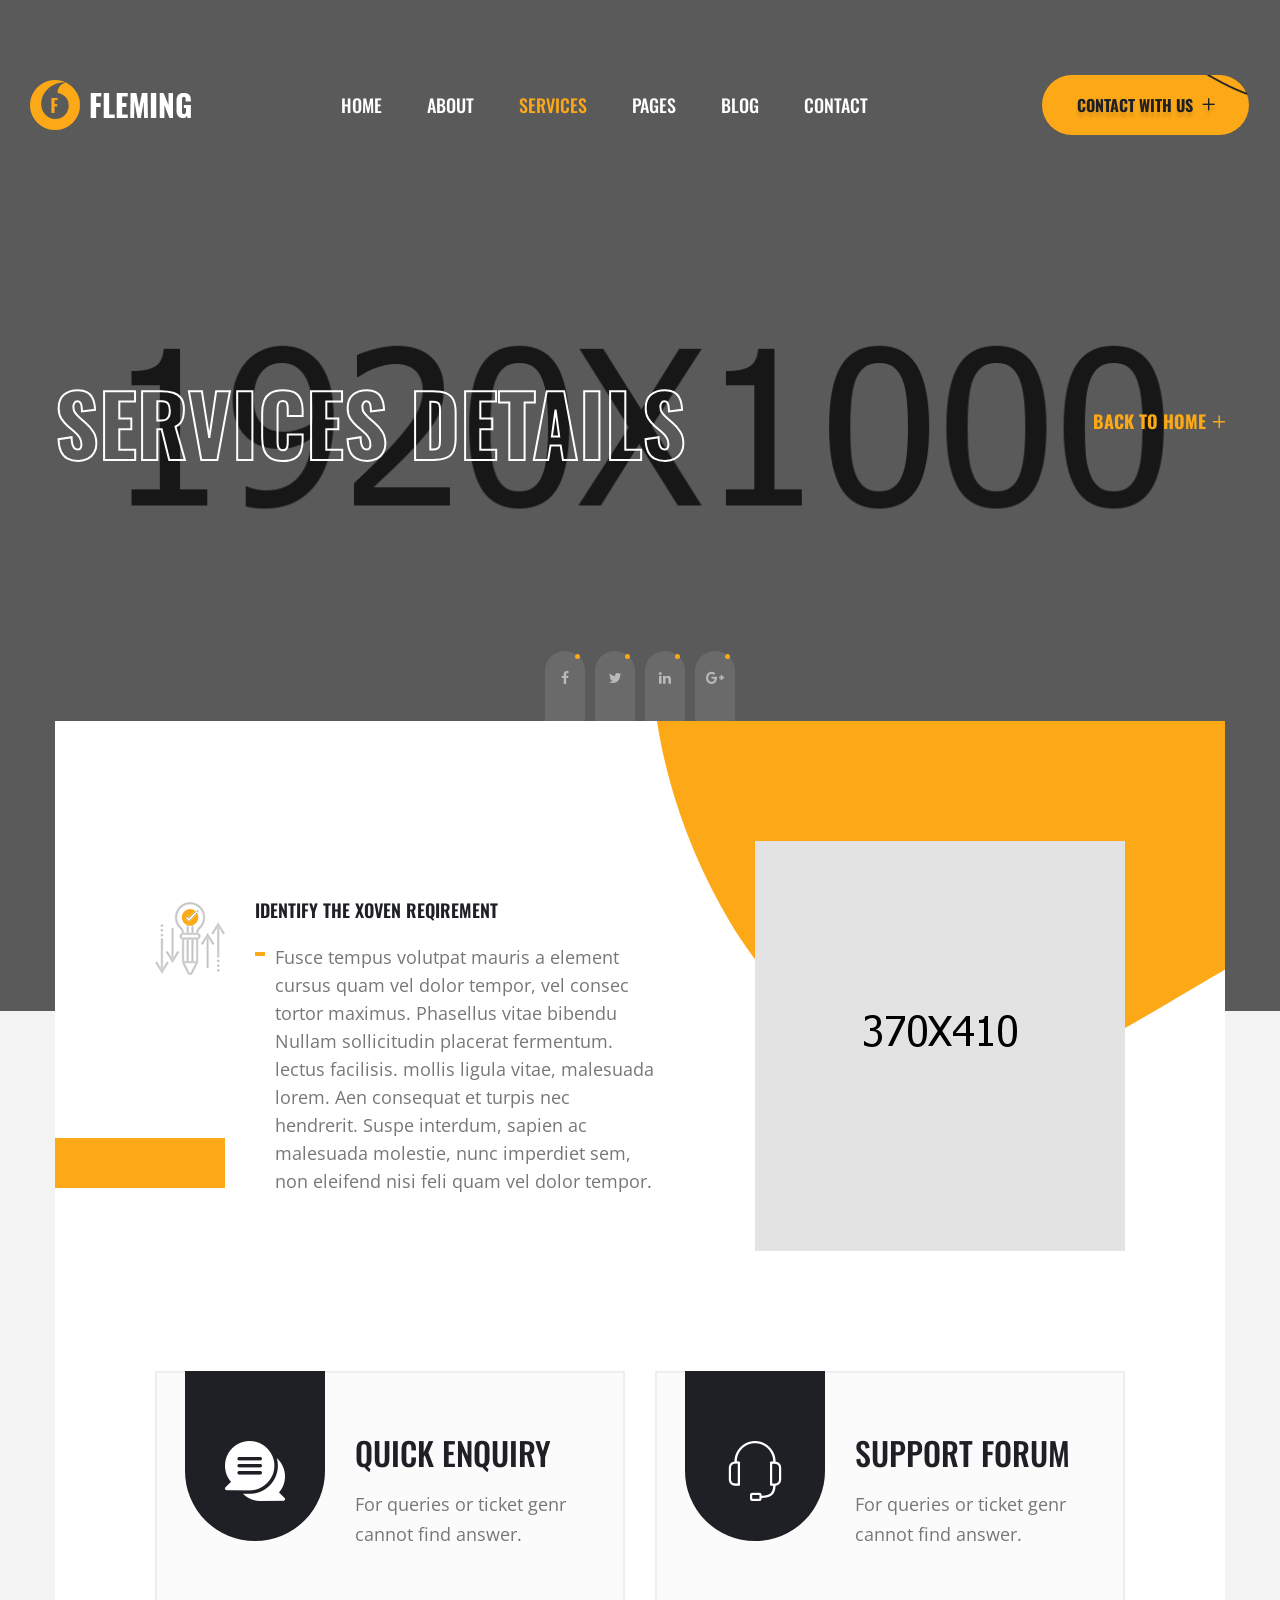
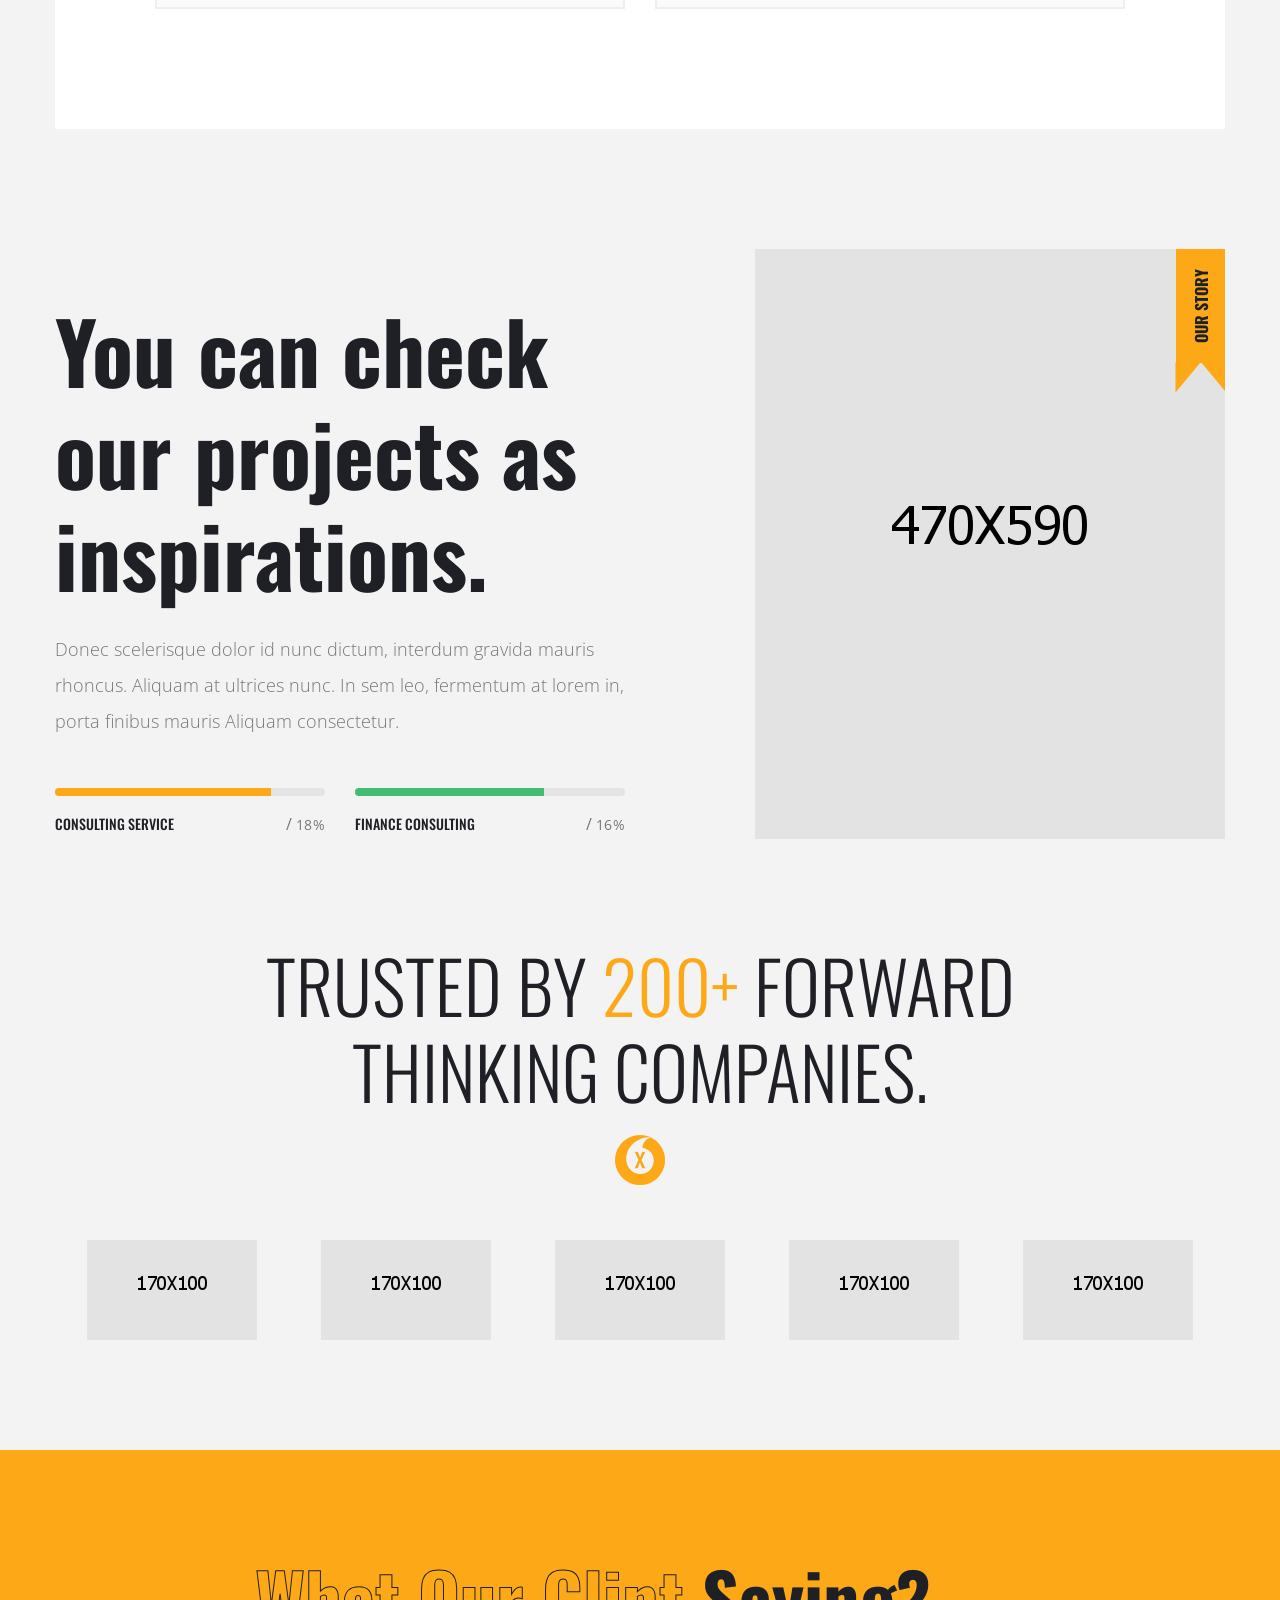
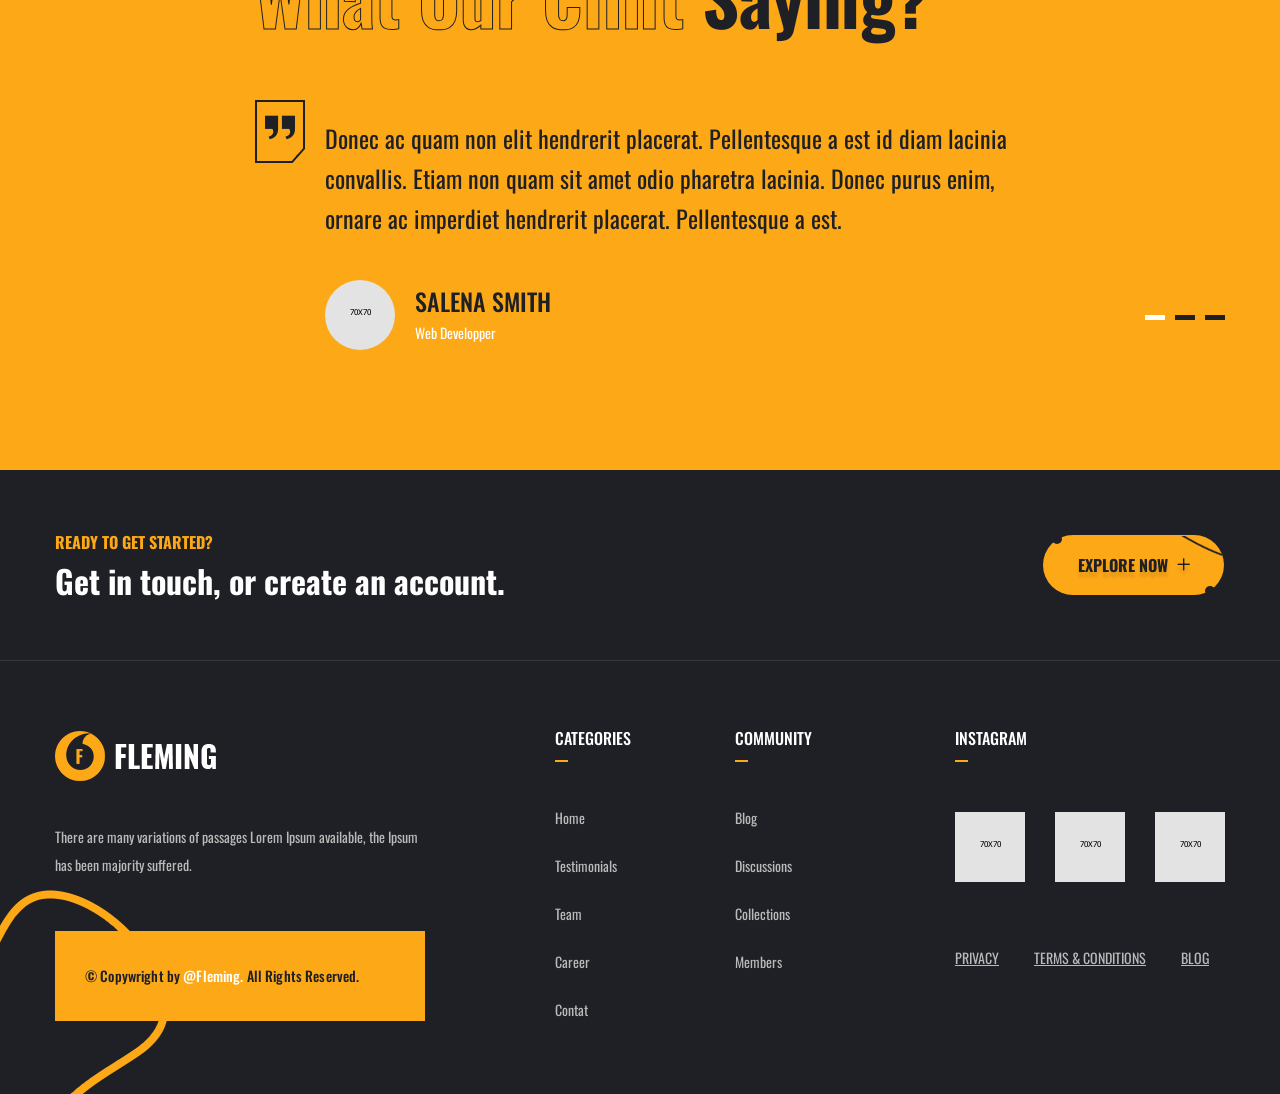
<file: services-details.html>
<!DOCTYPE html>
<html lang="en">
<head>
	<meta charset="UTF-8">
	<title>Fleming - Responsive HTML 5 Template</title>

	<!-- responsive meta -->
	<meta name="viewport" content="width=device-width, initial-scale=1">
	<!-- For IE -->
    <meta http-equiv="X-UA-Compatible" content="IE=edge">
    <!-- Google Fonts -->
    <link href="https://fonts.googleapis.com/css2?family=Oswald:wght@200;300;400;500;600;700&display=swap" rel="stylesheet"> 
    <link href="https://fonts.googleapis.com/css2?family=Open+Sans:ital,wght@0,300;0,400;0,600;0,700;0,800;1,300;1,400;1,600;1,700;1,800&display=swap" rel="stylesheet">

	<link rel="stylesheet" href="assets/css/animate.css">  
	<link rel="stylesheet" href="assets/css/aos.css">  
	<link rel="stylesheet" href="assets/css/bootstrap.min.css">	
	<link rel="stylesheet" href="assets/css/bootstrap-select.min.css">
	<link rel="stylesheet" href="assets/css/custom-animate.css">
	<link rel="stylesheet" href="assets/css/fancybox.min.css">
	<link rel="stylesheet" href="assets/css/flaticon.css">
	<link rel="stylesheet" href="assets/css/font-awesome.min.css">
	<link rel="stylesheet" href="assets/css/imp.css">
	<link rel="stylesheet" href="assets/css/jquery-ui.css">
	<link rel="stylesheet" href="assets/css/magnific-popup.css">
	<link rel="stylesheet" href="assets/css/owl.css">
    <link rel="stylesheet" href="assets/css/rtl.css">
	<link rel="stylesheet" href="assets/css/scrollbar.css">

    <!-- Module css -->
    <link rel="stylesheet" href="assets/css/module-css/header-section.css">
	<link rel="stylesheet" href="assets/css/module-css/banner-section.css">
	<link rel="stylesheet" href="assets/css/module-css/about-section.css">
	<link rel="stylesheet" href="assets/css/module-css/blog-section.css">
	<link rel="stylesheet" href="assets/css/module-css/fact-counter-section.css">
	<link rel="stylesheet" href="assets/css/module-css/faq-section.css">
	<link rel="stylesheet" href="assets/css/module-css/contact-page.css">
	<link rel="stylesheet" href="assets/css/module-css/breadcrumb-section.css">
	<link rel="stylesheet" href="assets/css/module-css/team-section.css">
	<link rel="stylesheet" href="assets/css/module-css/partner-section.css">
	<link rel="stylesheet" href="assets/css/module-css/testimonial-section.css">
	<link rel="stylesheet" href="assets/css/module-css/services-section.css">
	<link rel="stylesheet" href="assets/css/module-css/footer-section.css">
   
    <link rel="stylesheet" href="assets/css/style.css">
	<link rel="stylesheet" href="assets/css/responsive.css">
    <!-- Favicon -->
    <link rel="apple-touch-icon" sizes="180x180" href="assets/images/favicon/apple-touch-icon.png">
    <link rel="icon" type="image/png" href="assets/images/favicon/favicon-32x32.png" sizes="32x32">
    <link rel="icon" type="image/png" href="assets/images/favicon/favicon-16x16.png" sizes="16x16">

    <!-- Fixing Internet Explorer-->
    <!--[if lt IE 9]>
        <script src="http://html5shiv.googlecode.com/svn/trunk/html5.js"></script>
        <script src="assets/js/html5shiv.js"></script>
    <![endif]-->
    
</head>

<body>

<div class="boxed_wrapper ltr">

<!-- Preloader -->
<div class="loader-wrap">
    <div class="preloader"><div class="preloader-close">Preloader Close</div></div>
    <div class="layer layer-one"><span class="overlay"></span></div>
    <div class="layer layer-two"><span class="overlay"></span></div>        
    <div class="layer layer-three"><span class="overlay"></span></div>        
</div>

<!-- page-direction -->
<div class="page_direction">
    <div class="demo-rtl direction_switch"><button class="rtl">RTL</button></div>
    <div class="demo-ltr direction_switch"><button class="ltr">LTR</button></div>
</div>
<!-- page-direction end -->


<!-- Main header-->
<header class="main-header header-style-three">
    <!--Start Header--> 
    <div class="header-three clearfix">
        <div class="auto-container clearfix">
            <div class="outer-box clearfix">
                <div class="header-three_left">

                    <div class="logo">
                        <a href="index.html"><img src="assets/images/resources/logo.png" alt="Awesome Logo" title=""></a>
                    </div>

                    <div class="nav-outer style3 clearfix">
                        <!--Mobile Navigation Toggler-->
                        <div class="mobile-nav-toggler">
                            <div class="inner">
                                <span class="icon-bar"></span>
                                <span class="icon-bar"></span>
                                <span class="icon-bar"></span>
                            </div>
                        </div>
                        <!-- Main Menu -->
                        <nav class="main-menu style3 navbar-expand-md navbar-light">
                            <div class="collapse navbar-collapse show clearfix" id="navbarSupportedContent">
                                <ul class="navigation clearfix">
                                    <li class="dropdown"><a href="#">Home</a>
                                        <ul>
                                            <li><a href="index.html">Home Page 01</a></li>
                                            <li><a href="index-2.html">Home Page 02</a></li>
                                            <li><a href="index-3.html">Home Page 03</a></li>
                                            <li><a href="index-onepage.html">Home OnePage</a></li>
                                            <li class="dropdown"><a href="#">Header Styles</a>
                                                <ul>
                                                    <li><a href="index.html">Header Style One</a></li>
                                                    <li><a href="index-2.html">Header Style Two</a></li>
                                                    <li><a href="index-3.html">Header Style Three</a></li>
                                                </ul>    
                                            </li>
                                        </ul>
                                    </li>
                                    <li><a href="about.html">About</a></li>
                                    <li class="dropdown current"><a href="#">Services</a>
                                        <ul>
                                            <li><a href="services.html">View All Services</a></li>
                                            <li><a href="services-details.html">Services Details</a></li>
                                        </ul>
                                    </li>
                                    <li class="dropdown"><a href="#">Pages</a>
                                        <ul>
                                            <li><a href="portfolio-1.html">Portfolio Masonry</a></li>
                                            <li><a href="portfolio-2.html">Portfolio Grid</a></li>
                                            <li><a href="portfolio-details.html">Portfolio Details</a></li>
                                            <li><a href="team.html">Our Team</a></li>
                                            <li><a href="testimonials.html">Testimonials</a></li>
                                            <li><a href="error.html">404 Error page</a></li>
                                        </ul>
                                    </li>
                                    <li class="dropdown"><a href="#">Blog</a>
                                        <ul>
                                            <li><a href="blog.html">Blog Arcive</a></li>
                                            <li><a href="blog-2.html">Blog Grid View</a></li>
                                            <li><a href="blog-single.html">News Details</a></li>
                                        </ul>
                                    </li>
                                    <li><a href="contact.html">Contact</a></li>
                                </ul>
                            </div>
                        </nav>                        
                        <!-- Main Menu End-->
                    </div> 

                </div>

                <div class="header-three_right">
                    <div class="header-contact-info">
                        <div class="icon">
                            <img src="assets/images/icon/chat.png" alt="">
                        </div>
                        <div class="title">
                            <h5>PLEase Call Me !</h5>
                            <h3><a href="tel:+11987654321">+222 666 00 55</a></h3>
                        </div>
                    </div>

                    <div class="btns-box">
                        <a class="btn-one" href="contact.html">
                            <div class="border_line"><img src="assets/images/shape/button-border.png" alt=""></div>
                            <span class="txt">Contact With Us<i class="flaticon-plus-1 plusicon"></i></span>
                        </a>
                    </div>

                </div>

            </div>
        </div>    
    </div> 
    <!--End header-->

    <!--Sticky Header-->
    <div class="sticky-header">
        <div class="container">
            <div class="clearfix">
                <!--Logo-->
                <div class="logo float-left">
                    <a href="index.html" class="img-responsive"><img src="assets/images/resources/sticky-logo.png" alt="" title=""></a>
                </div>
                <!--Right Col-->
                <div class="right-col float-right">
                    <!-- Main Menu -->
                    <nav class="main-menu clearfix">
                    <!--Keep This Empty / Menu will come through Javascript-->
                    </nav>   
                </div>
            </div>
        </div>
    </div>
    <!--End Sticky Header-->
    
    <!-- Mobile Menu  -->
    <div class="mobile-menu">
        <div class="menu-backdrop"></div>
        <div class="close-btn"><span class="icon fa fa-times-circle"></span></div>
        <nav class="menu-box">
            <div class="nav-logo"><a href="index.html"><img src="assets/images/resources/mobilemenu-logo.png" alt="" title=""></a></div>
            <div class="menu-outer"><!--Here Menu Will Come Automatically Via Javascript / Same Menu as in Header--></div>
            <!--Social Links-->
            <div class="social-links">
                <ul class="clearfix">
                    <li><a href="#"><span class="fab fa fa-facebook-square"></span></a></li>
                    <li><a href="#"><span class="fab fa fa-twitter-square"></span></a></li>
                    <li><a href="#"><span class="fab fa fa-pinterest-square"></span></a></li>
                    <li><a href="#"><span class="fab fa fa-google-plus-square"></span></a></li>
                    <li><a href="#"><span class="fab fa fa-youtube-square"></span></a></li>
                </ul>
            </div>
        </nav>
    </div>
    <!-- End Mobile Menu --> 
</header>


<!--Start breadcrumb area-->     
<section class="breadcrumb-area breadcrumb-area-style2">
    <div class="breadcrumb-area-bg" style="background-image: url(assets/images/breadcrumb/breadcrumb-2.jpg);"></div>
    <div class="breadcrumb-social-link">
        <ul class="clearfix">
            <li class="wow slideInUp" data-wow-delay="500ms" data-wow-duration="1000ms">
                <a href="#"><i class="fa fa-facebook" aria-hidden="true"></i></a> 
            </li>
            <li class="wow slideInUp" data-wow-delay="700ms" data-wow-duration="2000ms">
                <a href="#"><i class="fa fa-twitter" aria-hidden="true"></i></a> 
            </li>
            <li class="wow slideInUp" data-wow-delay="900ms" data-wow-duration="1000ms">
                <a href="#"><i class="fa fa-linkedin" aria-hidden="true"></i></a>
            </li>
            <li class="wow slideInUp" data-wow-delay="1100ms" data-wow-duration="2100ms">
                <a href="#"><i class="fa fa-google-plus" aria-hidden="true"></i></a> 
            </li>
        </ul>
    </div>

    <div class="container">
        <div class="row">
            <div class="col-xl-12">
                <div class="inner-content paroller text-center">
                    <div class="title">
                        <h2>Services Details</h2>
                    </div>
                    <div class="breadcrumb-menu">
                        <ul>
                            <li><a href="index.html">Back To Home<span class="flaticon-plus"></span></a></li>
                        </ul>    
                    </div>
                </div>
            </div>
        </div>
    </div>
</section>
<!--End breadcrumb area-->

<!--Start Service Details Area-->
<section class="service-details-area">
    <div class="container">
        <div class="row">
            <div class="col-xl-12">
                <div class="service-deails-box">
                    <div class="shape1"><img src="assets/images/shape/thm-shape-5.png" alt=""></div>
                    <div class="bg-shape"></div>
                    <div class="service-details-content-box">
                        <div class="icon">
                            <img src="assets/images/icon/services/service-v2-1.png" alt="">
                        </div>
                        <div class="text">
                            <h3>Identify the xoven Reqirement</h3>
                            <div class="inner-text">
                                <p>Fusce tempus volutpat mauris a element
                                    cursus quam vel dolor tempor, vel consec
                                    tortor maximus. Phasellus vitae bibendu
                                    Nullam sollicitudin placerat fermentum. 
                                    lectus facilisis.
                                     mollis ligula vitae, malesuada lorem. Aen
                                    consequat et turpis nec hendrerit. Suspe
                                    interdum, sapien ac malesuada molestie, 
                                    nunc imperdiet sem, non eleifend nisi feli
                                    quam vel dolor tempor.</p>
                            </div>
                        </div>
                    </div>
                    <div class="service-details-image-box">
                        <img src="assets/images/resources/service-details-1.jpg" alt="">
                    </div>
                    

                </div>
            </div>
        </div>

        <div class="service-deails-bottom-box">
            <div class="row">
                <div class="col-xl-6 col-lg-12 col-md-12 col-sm-12">
                    <div class="single-support-box">
                        <div class="inner-box">
                            <div class="icon">
                                <span class="flaticon-chat"></span>
                            </div>
                            <div class="title">
                                <h2>Quick Enquiry</h2>
                                <p>For queries or ticket genr cannot find answer.</p>
                            </div>
                        </div>
                    </div>
                </div>
                <div class="col-xl-6 col-lg-12 col-md-12 col-sm-12">
                    <div class="single-support-box martop30">
                        <div class="inner-box">
                            <div class="icon">
                                <span class="flaticon-headphones"></span>
                            </div>
                            <div class="title">
                                <h2>Support Forum</h2>
                                <p>For queries or ticket genr cannot find answer.</p>
                            </div>
                        </div>
                    </div>
                </div>
            </div>
        </div>
        
    </div>
</section>
<!--End Service Details Area-->




<!--Start SKill style1 Area-->
<section class="skill-style1-area pdtop120">
    <div class="container">
        <div class="row">

            <div class="col-xl-7">
                <div class="skill-style1_content-box skill-style2_content-box style3">
                    <h2>You can check<br> our projects as<br> inspirations.</h2>    
                    <p>Donec scelerisque dolor id nunc dictum, interdum gravida mauris rhoncus. Aliquam at ultrices nunc. In sem leo, fermentum at lorem in, porta finibus mauris Aliquam consectetur.</p>
                    <div class="skill-progress-box">
                        <div class="row">

                            <div class="col-xl-6">
                                <div class="progress-levels">
                                    <!--Skill Box-->
                                    <div class="progress-box wow">
                                        <div class="inner count-box">
                                            <div class="bar">
                                                <div class="bar-innner">
                                                    <div class="bar-fill" data-percent="80" title="Book"></div>
                                                </div>
                                            </div>
                                            <div class="skill-percent">
                                                <div class="title">
                                                    <h6>Consulting Service </h6>
                                                </div>
                                                <div class="counting">
                                                    <span>/</span> <span class="count-text" data-speed="3000" data-stop="80">0</span>
                                                    <span class="percent">%</span>
                                                </div>
                                            </div>
                                        </div>
                                    </div>
                                </div>
                            </div>
                            <div class="col-xl-6">
                                <div class="progress-levels style2">
                                    <!--Skill Box-->
                                    <div class="progress-box wow">
                                        <div class="inner count-box">
                                            <div class="bar">
                                                <div class="bar-innner">
                                                    <div class="bar-fill" data-percent="70" title="Book"></div>
                                                </div>
                                            </div>
                                            <div class="skill-percent">
                                                <div class="title">
                                                    <h6>Finance Consulting</h6>
                                                </div>
                                                <div class="counting">
                                                    <span>/</span> <span class="count-text" data-speed="3000" data-stop="70">0</span>
                                                    <span class="percent">%</span>
                                                </div>
                                            </div>
                                        </div>
                                    </div>
                                </div>
                            </div>


                        </div>
                    </div>
                </div>
            </div>

            <div class="col-xl-5">
                <div class="skill-style2_image-box-outer">
                    <div class="skill-style1_image-box skill-style2_image-box" style="background-image: url(assets/images/resources/skill-style1_image-2.jpg);"></div> 
                    <div class="title">
                        <h4>Our Story</h4>
                    </div>
                </div>   
            </div>

        </div>    
    </div>
</section>
<!--End SKill style1 Area-->


<!--Start Partner Area-->
<section class="partner-area partner-style2-area">
    <div class="container">
        <div class="partner-title text-center">
            <h2>Trusted by <span>200+</span> Forward<br>Thinking Companies.</h2>
            <div class="thm-logo">
                <img src="assets/images/icon/thm-logo-1.png" alt=""/>
            </div>
        </div>
        <ul class="partner-box partner-carousel owl-carousel owl-theme owl-dot-style1">
            <!--Start Single Partner Logo Box-->
            <li class="single-partner-logo-box">
                <a href="#"><img src="assets/images/brand/brand-logo-1.png" alt="Awesome Image"></a>
            </li>
            <!--End Single Partner Logo Box-->
            <!--Start Single Partner Logo Box-->
            <li class="single-partner-logo-box">
                <a href="#"><img src="assets/images/brand/brand-logo-2.png" alt="Awesome Image"></a>
            </li>
            <!--End Single Partner Logo Box-->
            <!--Start Single Partner Logo Box-->
            <li class="single-partner-logo-box">
                <a href="#"><img src="assets/images/brand/brand-logo-3.png" alt="Awesome Image"></a>
            </li>
            <!--End Single Partner Logo Box-->
            <!--Start Single Partner Logo Box-->
            <li class="single-partner-logo-box">
                <a href="#"><img src="assets/images/brand/brand-logo-4.png" alt="Awesome Image"></a>
            </li>
            <!--End Single Partner Logo Box-->
            <!--Start Single Partner Logo Box-->
            <li class="single-partner-logo-box">
                <a href="#"><img src="assets/images/brand/brand-logo-5.png" alt="Awesome Image"></a>
            </li>
            <!--End Single Partner Logo Box-->
            <!--Start Single Partner Logo Box-->
            <li class="single-partner-logo-box">
                <a href="#"><img src="assets/images/brand/brand-logo-6.png" alt="Awesome Image"></a>
            </li>
            <!--End Single Partner Logo Box-->
        </ul>
    </div>
</section> 
<!--End Partner Area--> 


<!--Start Testimonial style1 Area-->
<section class="testimonial-style1-area"> 
    <div class="container">
        <div class="testimonial-style1_title">
            <h2>What Our Clint <span>Saying?</span></h2>
        </div>
        <div class="row">
            <div class="col-xl-12">
                <div class="testimonial-style1-content">
                    <div class="testimonial-style1-carousel owl-carousel owl-theme">
                        <!--Start Single Testimonial Style1-->
                        <div class="single-testimonial-style1">
                            <div class="quote-box">
                                <div class="quote-border" style="background-image: url(assets/images/icon/quote-border.png);"></div>
                                <span class="flaticon-right-quote"></span>
                            </div>
                            <div class="text-holder">
                                <div class="text">
                                    <h3>Donec ac quam non elit hendrerit placerat. Pellentesque a est id diam lacinia convallis. Etiam non quam sit amet odio pharetra lacinia. Donec purus enim, ornare ac imperdiet hendrerit placerat. Pellentesque a est.</h3>
                                </div>
                                <div class="client-info">
                                    <div class="img-box">
                                        <img src="assets/images/testimonial/testimonial-v1-1.jpg" alt=""> 
                                    </div>
                                    <div class="inner-title">
                                        <h4>Salena Smith</h4>
                                        <h6>Web Developper</h6>
                                    </div>
                                </div>
                            </div> 
                        </div>
                        <!--End Single Testimonial Style1-->
                        <!--Start Single Testimonial Style1-->
                        <div class="single-testimonial-style1">
                            <div class="quote-box">
                                <div class="quote-border" style="background-image: url(assets/images/icon/quote-border.png);"></div>
                                <span class="flaticon-right-quote"></span>
                            </div>
                            <div class="text-holder">
                                <div class="text">
                                    <h3>Donec ac quam non elit hendrerit placerat. Pellentesque a est id diam lacinia convallis. Etiam non quam sit amet odio pharetra lacinia. Donec purus enim, ornare ac imperdiet hendrerit placerat. Pellentesque a est.</h3>
                                </div>
                                <div class="client-info">
                                    <div class="img-box">
                                        <img src="assets/images/testimonial/testimonial-v1-1.jpg" alt=""> 
                                    </div>
                                    <div class="inner-title">
                                        <h4>Salena Smith</h4>
                                        <h6>Web Developper</h6>
                                    </div>
                                </div>
                            </div> 
                        </div>
                        <!--End Single Testimonial Style1-->
                        <!--Start Single Testimonial Style1-->
                        <div class="single-testimonial-style1">
                            <div class="quote-box">
                                <div class="quote-border" style="background-image: url(assets/images/icon/quote-border.png);"></div>
                                <span class="fa fa-quote-right"></span>
                            </div>
                            <div class="text-holder">
                                <div class="text">
                                    <h3>Donec ac quam non elit hendrerit placerat. Pellentesque a est id diam lacinia convallis. Etiam non quam sit amet odio pharetra lacinia. Donec purus enim, ornare ac imperdiet hendrerit placerat. Pellentesque a est.</h3>
                                </div>
                                <div class="client-info">
                                    <div class="img-box">
                                        <img src="assets/images/testimonial/testimonial-v1-1.jpg" alt=""> 
                                    </div>
                                    <div class="inner-title">
                                        <h4>Salena Smith</h4>
                                        <h6>Web Developper</h6>
                                    </div>
                                </div>
                            </div> 
                        </div>
                        <!--End Single Testimonial Style1-->
                    </div>
                </div>
            </div>
        </div>
    </div>
</section>
<!--End Testimonial Style1 Area-->



<!--Start footer area -->  
<footer class="footer-area style2">
    <div class="shape">
        <img src="assets/images/shape/thm-shape-4.png" alt="">
    </div>
    <div class="footer-top">
        <div class="container">
            <div class="row">
                <div class="col-xl-12">
                    <div class="inner">
                        <div class="text">
                            <h6>Ready to get started?</h6>
                            <h2>Get in touch, or create an account.</h2>
                        </div>
                        <div class="button-box">
                            <a class="btn-one" href="about.html">
                                <div class="border_line"><img src="assets/images/shape/button-border.png" alt=""></div>
                                <div class="left_round"></div>
                                <div class="right_round"></div>
                                <span class="txt">Explore Now<i class="flaticon-plus-1 plusicon"></i></span>
                            </a>
                        </div>
                    </div>
                </div>
            </div>
        </div>
    </div>
    <!--Start Footer-->
    <div class="footer">
        <div class="container">
            <div class="row text-right-rtl">

                <!--Start single footer widget-->
                <div class="col-xl-4 col-lg-6 col-md-6 col-sm-12 wow animated fadeInUp" data-wow-delay="0.1s">
                    <div class="single-footer-widget">
                        <div class="our-company-info">
                            <div class="footer-logo">
                                <a href="index.html"> <img src="assets/images/footer/footer-logo.png" alt=""/></a>
                            </div>
                            <div class="text-box">
                                <p>There are many variations of passages Lorem Ipsum available, the Ipsum has been majority suffered.</p>
                            </div>
                            <div class="copyright-text style2">
                                <p>&copy; Copywright by <a href="#">@Fleming.</a> All Rights Reserved.</p>
                            </div>
                        </div>     
                    </div>
                </div>
                <!--End single footer widget-->

                <!--Start single footer widget-->
                <div class="col-xl-2 col-lg-6 col-md-6 col-sm-12 wow animated fadeInUp" data-wow-delay="0.3s">
                    <div class="single-footer-widget mar-left pdtop60 pdtop0">
                        <div class="title">
                            <h3>Categories</h3>
                        </div>
                        <ul class="footer-widget-links1">
                            <li><a href="index.html">Home</a></li>    
                            <li><a href="testimonials.html">Testimonials</a></li>    
                            <li><a href="team.html">Team</a></li>    
                            <li><a href="#">Career</a></li>    
                            <li><a href="contact.html">Contat</a></li>                      
                        </ul>
                    </div>
                </div>
                <!--End single footer widget-->

                <!--Start single footer widget-->
                <div class="col-xl-2 col-lg-6 col-md-6 col-sm-12 wow animated fadeInUp" data-wow-delay="0.5s">
                    <div class="single-footer-widget mar-left2 pdtop60">
                        <div class="title">
                            <h3>Community</h3>
                        </div>
                        <ul class="footer-widget-links1">
                            <li><a href="blog.html">Blog</a></li>    
                            <li><a href="#">Discussions</a></li>    
                            <li><a href="3">Collections</a></li>    
                            <li><a href="#">Members</a></li>                                                                                      
                        </ul>
                    </div>
                </div>
                <!--End single footer widget-->

                <!--Start single footer widget-->
                <div class="col-xl-4 col-lg-6 col-md-6 col-sm-12 wow animated fadeInUp" data-wow-delay="0.7s">
                    <div class="single-footer-widget fixwidth pdtop60">
                        <div class="title">
                            <h3>Instagram</h3>
                        </div>
                        <ul class="instagram-box">
                            <li>
                                <div class="img-holder">
                                    <img src="assets/images/footer/instagram-1.jpg" alt=""/>
                                    <div class="overlay">
                                        <div class="inner">
                                            <a href="#"><i class="fa fa-instagram" aria-hidden="true"></i></a>    
                                        </div>
                                    </div>
                                </div>
                            </li>
                            <li>
                                <div class="img-holder">
                                    <img src="assets/images/footer/instagram-2.jpg" alt=""/>
                                    <div class="overlay">
                                        <div class="inner">
                                            <a href="#"><i class="fa fa-instagram" aria-hidden="true"></i></a>    
                                        </div>
                                    </div>
                                </div>
                            </li>
                            <li>
                                <div class="img-holder">
                                    <img src="assets/images/footer/instagram-3.jpg" alt=""/>
                                    <div class="overlay">
                                        <div class="inner">
                                            <a href="#"><i class="fa fa-instagram" aria-hidden="true"></i></a>    
                                        </div>
                                    </div>
                                </div>
                            </li>
                        </ul>

                        <div class="bottom-box">
                            <ul>
                                <li><a href="#">Privacy</a></li>
                                <li><a href="#">Terms & Conditions </a></li>
                                <li><a href="#">Blog</a></li>
                            </ul>
                        </div>

                    </div>
                </div>
                

            </div>
        </div>
    </div>
    <!--End Footer-->
</footer>   
<!--End footer area-->





<button class="scroll-top scroll-to-target" data-target="html">
    <span class="fa fa-angle-up"></span>
</button> 

</div> 






<script src="assets/js/jquery.js"></script>
<script src="assets/js/aos.js"></script>
<script src="assets/js/appear.js"></script>
<script src="assets/js/bootstrap.bundle.min.js"></script>
<script src="assets/js/bootstrap-select.min.js"></script>
<script src="assets/js/isotope.js"></script>
<script src="assets/js/jquery.countTo.js"></script>
<script src="assets/js/jquery.easing.min.js"></script>
<script src="assets/js/jquery.enllax.min.js"></script>
<script src="assets/js/jquery.fancybox.js"></script>
<script src="assets/js/jquery.magnific-popup.min.js"></script>
<script src="assets/js/jquery.paroller.min.js"></script>
<script src="assets/js/jquery-ui.js"></script>
<script src="assets/js/knob.js"></script>
<script src="assets/js/map-script.js"></script>
<script src="assets/js/owl.js"></script>
<script src="assets/js/pagenav.js"></script>
<script src="assets/js/parallax.min.js"></script>
<script src="assets/js/scrollbar.js"></script>
<script src="assets/js/TweenMax.min.js"></script>
<script src="assets/js/validation.js"></script>
<script src="assets/js/wow.js"></script>



<!-- thm custom script -->
<script src="assets/js/custom.js"></script>



</body>
</html>
</file>
<file: assets/css/flaticon.css>
@font-face {
  font-family: "Flaticon";
  src: url("../fonts/flaticon.eot");
  src: url("../fonts/flaticon.eot?#iefix") format("embedded-opentype"),
       url("../fonts/flaticon.woff") format("woff"),
       url("../fonts/flaticon.ttf") format("truetype"),
       url("../fonts/flaticon.svg#Flaticon") format("svg");
  font-weight: normal;
  font-style: normal;
}

@media screen and (-webkit-min-device-pixel-ratio:0) {
  @font-face {
    font-family: "Flaticon";
    src: url("../fonts/flaticon.svg#Flaticon") format("svg");
  }
}



[class^="flaticon-"]:before, [class*=" flaticon-"]:before,
[class^="flaticon-"]:after, [class*=" flaticon-"]:after {   
	font-family: Flaticon;
	font-style: normal;
}













.flaticon-phone-receiver-silhouette:before {
  content: "\f101";
}
.flaticon-location-marker:before {
  content: "\f102";
}
.flaticon-envelope:before {
  content: "\f103";
}
.flaticon-clock:before {
  content: "\f104";
}
.flaticon-specialist-user:before {
  content: "\f105";
}
.flaticon-phone-call:before {
  content: "\f106";
}
.flaticon-love:before {
  content: "\f107";
}
.flaticon-magnifiying-glass:before {
  content: "\f108";
}
.flaticon-play-button:before {
  content: "\f109";
}
.flaticon-star:before {
  content: "\f10a";
}
.flaticon-star-1:before {
  content: "\f10b";
}
.flaticon-opened:before {
  content: "\f10c";
}
.flaticon-shopping-cart:before {
  content: "\f10d";
}
.flaticon-plus:before {
  content: "\f10e";
}
.flaticon-menu:before {
  content: "\f10f";
}
.flaticon-menu-1:before {
  content: "\f110";
}
.flaticon-left-arrow:before {
  content: "\f111";
}
.flaticon-right-arrow:before {
  content: "\f112";
}
.flaticon-minus:before {
  content: "\f113";
}
.flaticon-check-mark:before {
  content: "\f114";
}
.flaticon-right-arrow-1:before {
  content: "\f115";
}
.flaticon-phone:before {
  content: "\f116";
}
.flaticon-placeholder:before {
  content: "\f117";
}
.flaticon-calendar:before {
  content: "\f118";
}
.flaticon-add:before {
  content: "\f119";
}
.flaticon-right-arrow-2:before {
  content: "\f11a";
}
.flaticon-long-arrow-pointing-to-the-right:before {
  content: "\f11b";
}
.flaticon-instagram:before {
  content: "\f11c";
}
.flaticon-right-arrow-3:before {
  content: "\f11d";
}
.flaticon-check-mark-1:before {
  content: "\f11e";
}
.flaticon-play-button-1:before {
  content: "\f11f";
}
.flaticon-user:before {
  content: "\f120";
}
.flaticon-chat-comment-oval-speech-bubble-with-text-lines:before {
  content: "\f121";
}
.flaticon-phone-call-1:before {
  content: "\f122";
}
.flaticon-telephone:before {
  content: "\f123";
}
.flaticon-clock-1:before {
  content: "\f124";
}
.flaticon-maps-and-flags:before {
  content: "\f125";
}
.flaticon-envelope-1:before {
  content: "\f126";
}
.flaticon-bridge:before {
  content: "\f127";
}
.flaticon-comments:before {
  content: "\f128";
}
.flaticon-play-button-2:before {
  content: "\f129";
}
.flaticon-plus-1:before {
  content: "\f12a";
}
.flaticon-add-1:before {
  content: "\f12b";
}
.flaticon-headphones:before {
  content: "\f12c";
}
.flaticon-call:before {
  content: "\f12d";
}
.flaticon-right-quote:before {
  content: "\f12e";
}
.flaticon-chat:before {
  content: "\f12f";
}
</file>
<file: assets/css/imp.css>
/* Remove Chrome Input Field's Unwanted Yellow Background Color */
input:-webkit-autofill, 
input:-webkit-autofill:hover, 
input:-webkit-autofill:focus {
    -webkit-box-shadow: 0 0 0px 1000px white inset !important;
}
::-webkit-input-placeholder { / Chrome/Opera/Safari /
    color: #000 !important;
}
::-moz-placeholder { / Firefox 19+ /
    color: #000 !important;
}
::-ms-input-placeholder { / IE 10+ /
    color: #000 !important;
}
::-moz-placeholder { / Firefox 18- /
    color: #000 !important;
}
.owl-carousel .owl-dots{
    margin: 0 !important;    
}




/* Jquery ui select css */
.ui-state-default {
    width: auto !important;
}
.ui-selectmenu-open .ui-widget-content {
    border: 1px solid #1d1d1d !important;
    background: #ffffff !important;
    color: #222222 !important;
    border-radius: 0 !important;
}
/* Jquery ui select hover bg css */
.ui-selectmenu-open .ui-widget-content .ui-state-focus {
    border: 1px solid #1d1d1d !important;
    background: #1d1d1d !important;
    font-weight: normal !important;
    color: #ffffff !important;
    font-size: 13px !important;
}
/* Jquery ui select hover some change css */
.ui-selectmenu-open .ui-menu .ui-menu-item {
    border: 1px solid transparent !important;
    position: relative !important;
    margin: 0;
    padding: 5px 15px !important;
    cursor: pointer !important;
    font-size: 13px !important;
    text-transform: none !important;
}
.ui-selectmenu-menu .ui-menu {
    padding-bottom: 0px !important;
}



#contact-form input[type="text"].error{
    border-color: red;
}
#contact-form input[type="email"].error{
    border-color: red;
}
#contact-form select.error {
    border-color: red;
}
#contact-form textarea.error{
    border-color: red;
}
#contact-form label.error {
    display: none !important;
}
</file>
<file: assets/css/rtl.css>
/** template rtl css **/

.page_direction{
    display: none;
}

.rtl {
  direction: rtl; 
}

.ltr {
  direction: ltr; 
}

.demo-rtl{
  position: fixed;
  top: 300px;
  left: 0;
  z-index: 9999;
}

button.rtl{
  background: rgba(0, 0, 0, 0.90);
  display: block;
  text-indent: inherit;
  font-size: 12px;
  width: 50px;
  height: 50px;
  line-height: 50px;
  text-align: center;
  font-weight: 700;
  margin: 0px;
  color: #fff !important;
}

.demo-ltr{
  position: fixed;
  top: 300px;
  left: auto;
  right: 0;
  z-index: 9999;
}

button.ltr {
  background: rgba(0, 0, 0, 0.90);
  display: block;
  text-indent: inherit;
  font-size: 12px;
  font-weight: 700;
  width: 50px;
  height: 50px;
  line-height: 50px;
  text-align: center;
  margin: 0px;
  color: #fff !important;
}

.boxed_wrapper.ltr .demo-rtl{
  display: block;
}
.boxed_wrapper.ltr .demo-ltr{
  display: none;
}
.boxed_wrapper.rtl .demo-rtl{
  display: none;
}
.boxed_wrapper.rtl .demo-ltr{
  display: block;
}

.rtl .pull-left{
  float: right;
}
.rtl .pull-right{
  float: left;
}






.rtl .main-menu {
    float: right;
}
.rtl .main-menu .navigation>li {
    float: right;
}
.rtl .main-menu .navigation> li:first-child {
    margin-right: 0px;
}
.rtl .main-menu .navigation> li:last-child {
    margin-right: 40px;
}
.rtl .main-menu .navigation> li> ul {
    left: auto;
    right: inherit;
}
.rtl .main-menu .navigation> li> ul> li> a {
    text-align: right;
}
.rtl .main-menu .navigation> li> ul> li> a:before {
    display: none;
}
.rtl .main-menu .navigation> li> ul> li> ul> li a:before {
    display: none;
}
.rtl .main-menu .navigation> li> ul> li.dropdown> a:after {
    display: none;
}
.rtl .main-menu .navigation> li> ul> li> ul {
    left: auto;
    right: 100%;
}
.rtl .main-menu .navigation> li> ul> li> ul> li> a {
    text-align: right;
}
.rtl .sticky-header .main-menu .navigation> li {
    float: right;
}


.rtl .main-menu .navigation> li> .megamenu li> a {
	text-align: right;
}
.rtl .main-menu .navigation> li> .megamenu li> a:hover {
    padding-left: 0;
}
.rtl .main-menu .navigation> li> .megamenu li:hover a:before{
    width: 0;
}



.rtl .mobile-menu{
  text-align: right;
}
.rtl .mobile-menu .nav-logo{
  text-align: right;
}
.rtl .mobile-menu .navigation li > a:before{
  left: inherit;
  right: 0px;
}
.rtl .mobile-menu .navigation li.dropdown .dropdown-btn{
  right: inherit;
  left: 6px;
  transform: rotate(90deg);
}
.rtl .mobile-menu .navigation li.dropdown .dropdown-btn.open{
  transform: rotate(0deg);
}



.rtl .scroll-top {
    left: 20px;
    right: auto;
}
.rtl .switcher .switch_btn {
    top: 0px;
    right: 0px;
}
.rtl .switcher .switch_menu {
    left: -240px;
}


.rtl .banner-carousel{
    direction: ltr;
    text-align: right;
}
.rtl .testimonial-style1_carousel{
    direction: ltr; 
    text-align: right;  
}
.rtl .event-carousel{
  direction: ltr; 
  text-align: right;  
}
.rtl .partner-carousel{
  direction: ltr; 
  text-align: right;    
}



.rtl .text-right-rtl{
    text-align: right;
}






/*________________Header_______________ */




.rtl .header-right_buttom:before {
  left: -100000000px;
  right: auto;
}
.rtl .header-right_buttom {
  margin-left: 0px;
  padding-left: 0px;
  margin-right: 100px;
  padding-right: 50px;
}
.rtl .header-right_buttom a span::before {
  padding-right: 0px;
  padding-left: 7px;
}



.rtl .header-right_buttom a::before {
  display: none;
}
.rtl .header-right_buttom a::after {
  display: none;
}


.rtl .about-style1-content-box {
  padding-left: 0px;
  padding-right: 90px;
}
.rtl .about-style1_image_box .shape {
  display: none;
}
.rtl .about-style1_image_box {
  max-width: 100%;
  margin-right: 0;
}


.rtl .single-project-style1 .text-holder .readmore a i:before {
  padding-left: 0px;
  padding-right: 6px;
  transform: rotate(180deg);
}





/*** 
=============================================
    Inner Page Css
=============================================
***/
.rtl .single-blog-style1 .text-holder .meta-info li {
    float: right;
}
.rtl .single-blog-style1 .right_box .readmore {
  text-align: left;
}
.rtl .single-blog-style1 .right_box .readmore a i:before {
  padding-left: 0;
  padding-right: 7px;
  transform: rotate(180deg);
}


.rtl .single-footer-widget .instagram li {
  float: right;
}
.rtl .footer-contact-info .text {
  padding-left: 0px;
  padding-right: 20px;
}


.rtl .header-contact-info li .title {
  padding-left: 0px;
  padding-right: 10px;
}


.rtl .main-slider.style2 .content .btns-box {
  justify-content: flex-end;
}


.rtl .subscribe-form input[type="email"] {
  padding-left: 70px;
}
.rtl .subscribe-form button {
  right: auto;
  left: 0;
}
.rtl .subscribe-box p .dot {
  margin-right: 0px;
  margin-left: 15px;
}


.rtl .btn-one .txt i.arrow1 {
  position: relative;
  display: inline-block;
  transform: rotate(180deg);
  padding-left: 0px;
  margin-left: 0px;
  padding-left: 10px;
}



.rtl .single-testimonial-style1 .client-info {
  display: flex;
  flex-direction: row-reverse;
}
.rtl .single-testimonial-style1 .client-info .client_name {
  padding-left: 0px;
  padding-right: 20px;
}









/*** 
=============================================
    RTL Page Responsive Css
=============================================
***/

@media only screen and (min-width: 992px) and (max-width: 1199px) { 
 




    
    
    
    
    
}





@media only screen and (max-width: 991px) and (min-width: 768px){
        
.rtl .sidebar-wrapper {
    float: right;
}
    
    

    
  
    
    
    
    
    
    
    
    
}






@media only screen and (max-width: 767px) { 

     
.rtl .sidebar-wrapper {
    float: right;
}  
    

    


   
    
    
}
</file>
<file: assets/css/scrollbar.css>
.mCustomScrollbar{-ms-touch-action:none;touch-action:none}.mCustomScrollbar.mCS_no_scrollbar,.mCustomScrollbar.mCS_touch_action{-ms-touch-action:auto;touch-action:auto}.mCustomScrollBox{position:relative;overflow:hidden;height:100%;max-width:100%;outline:0;direction:ltr}.mCSB_container{overflow:hidden;width:auto;height:auto}.mCSB_inside>.mCSB_container{margin-right:30px}.mCSB_container.mCS_no_scrollbar_y.mCS_y_hidden{margin-right:0}.mCS-dir-rtl>.mCSB_inside>.mCSB_container{margin-right:0;margin-left:30px}.mCS-dir-rtl>.mCSB_inside>.mCSB_container.mCS_no_scrollbar_y.mCS_y_hidden{margin-left:0}.mCSB_scrollTools{position:absolute;width:16px;height:auto;left:auto;top:0;right:0;bottom:0;opacity:.75;filter:"alpha(opacity=75)";-ms-filter:"alpha(opacity=75)"}.mCSB_outside+.mCSB_scrollTools{right:-26px}.mCS-dir-rtl>.mCSB_inside>.mCSB_scrollTools,.mCS-dir-rtl>.mCSB_outside+.mCSB_scrollTools{right:auto;left:0}.mCS-dir-rtl>.mCSB_outside+.mCSB_scrollTools{left:-26px}.mCSB_scrollTools .mCSB_draggerContainer{position:absolute;top:0;left:0;bottom:0;right:0;height:auto}.mCSB_scrollTools a+.mCSB_draggerContainer{margin:20px 0}.mCSB_scrollTools .mCSB_draggerRail{width:2px;height:100%;margin:0 auto;-webkit-border-radius:16px;-moz-border-radius:16px;border-radius:16px}.mCSB_scrollTools .mCSB_dragger{cursor:pointer;width:100%;height:30px;z-index:1}.mCSB_scrollTools .mCSB_dragger .mCSB_dragger_bar{position:relative;width:4px;height:100%;margin:0 auto;-webkit-border-radius:16px;-moz-border-radius:16px;border-radius:16px;text-align:center}.mCSB_scrollTools_vertical.mCSB_scrollTools_onDrag_expand .mCSB_dragger.mCSB_dragger_onDrag_expanded .mCSB_dragger_bar,.mCSB_scrollTools_vertical.mCSB_scrollTools_onDrag_expand .mCSB_draggerContainer:hover .mCSB_dragger .mCSB_dragger_bar{width:12px}.mCSB_scrollTools_vertical.mCSB_scrollTools_onDrag_expand .mCSB_dragger.mCSB_dragger_onDrag_expanded+.mCSB_draggerRail,.mCSB_scrollTools_vertical.mCSB_scrollTools_onDrag_expand .mCSB_draggerContainer:hover .mCSB_draggerRail{width:8px}.mCSB_scrollTools .mCSB_buttonDown,.mCSB_scrollTools .mCSB_buttonUp{display:block;position:absolute;height:20px;width:100%;overflow:hidden;margin:0 auto;cursor:pointer}.mCSB_scrollTools .mCSB_buttonDown{bottom:0}.mCSB_horizontal.mCSB_inside>.mCSB_container{margin-right:0;margin-bottom:30px}.mCSB_horizontal.mCSB_outside>.mCSB_container{min-height:100%}.mCSB_horizontal>.mCSB_container.mCS_no_scrollbar_x.mCS_x_hidden{margin-bottom:0}.mCSB_scrollTools.mCSB_scrollTools_horizontal{width:auto;height:16px;top:auto;right:0;bottom:0;left:0}.mCustomScrollBox+.mCSB_scrollTools+.mCSB_scrollTools.mCSB_scrollTools_horizontal,.mCustomScrollBox+.mCSB_scrollTools.mCSB_scrollTools_horizontal{bottom:-26px}.mCSB_scrollTools.mCSB_scrollTools_horizontal a+.mCSB_draggerContainer{margin:0 20px}.mCSB_scrollTools.mCSB_scrollTools_horizontal .mCSB_draggerRail{width:100%;height:2px;margin:7px 0}.mCSB_scrollTools.mCSB_scrollTools_horizontal .mCSB_dragger{width:30px;height:100%;left:0}.mCSB_scrollTools.mCSB_scrollTools_horizontal .mCSB_dragger .mCSB_dragger_bar{width:100%;height:4px;margin:6px auto}.mCSB_scrollTools_horizontal.mCSB_scrollTools_onDrag_expand .mCSB_dragger.mCSB_dragger_onDrag_expanded .mCSB_dragger_bar,.mCSB_scrollTools_horizontal.mCSB_scrollTools_onDrag_expand .mCSB_draggerContainer:hover .mCSB_dragger .mCSB_dragger_bar{height:12px;margin:2px auto}.mCSB_scrollTools_horizontal.mCSB_scrollTools_onDrag_expand .mCSB_dragger.mCSB_dragger_onDrag_expanded+.mCSB_draggerRail,.mCSB_scrollTools_horizontal.mCSB_scrollTools_onDrag_expand .mCSB_draggerContainer:hover .mCSB_draggerRail{height:8px;margin:4px 0}.mCSB_scrollTools.mCSB_scrollTools_horizontal .mCSB_buttonLeft,.mCSB_scrollTools.mCSB_scrollTools_horizontal .mCSB_buttonRight{display:block;position:absolute;width:20px;height:100%;overflow:hidden;margin:0 auto;cursor:pointer}.mCSB_scrollTools.mCSB_scrollTools_horizontal .mCSB_buttonLeft{left:0}.mCSB_scrollTools.mCSB_scrollTools_horizontal .mCSB_buttonRight{right:0}.mCSB_container_wrapper{position:absolute;height:auto;width:auto;overflow:hidden;top:0;left:0;right:0;bottom:0;margin-right:30px;margin-bottom:30px}.mCSB_container_wrapper>.mCSB_container{padding-right:30px;padding-bottom:30px}.mCSB_vertical_horizontal>.mCSB_scrollTools.mCSB_scrollTools_vertical{bottom:20px}.mCSB_vertical_horizontal>.mCSB_scrollTools.mCSB_scrollTools_horizontal{right:20px}.mCSB_container_wrapper.mCS_no_scrollbar_x.mCS_x_hidden+.mCSB_scrollTools.mCSB_scrollTools_vertical{bottom:0}.mCS-dir-rtl>.mCustomScrollBox.mCSB_vertical_horizontal.mCSB_inside>.mCSB_scrollTools.mCSB_scrollTools_horizontal,.mCSB_container_wrapper.mCS_no_scrollbar_y.mCS_y_hidden+.mCSB_scrollTools~.mCSB_scrollTools.mCSB_scrollTools_horizontal{right:0}.mCS-dir-rtl>.mCustomScrollBox.mCSB_vertical_horizontal.mCSB_inside>.mCSB_scrollTools.mCSB_scrollTools_horizontal{left:20px}.mCS-dir-rtl>.mCustomScrollBox.mCSB_vertical_horizontal.mCSB_inside>.mCSB_container_wrapper.mCS_no_scrollbar_y.mCS_y_hidden+.mCSB_scrollTools~.mCSB_scrollTools.mCSB_scrollTools_horizontal{left:0}.mCS-dir-rtl>.mCSB_inside>.mCSB_container_wrapper{margin-right:0;margin-left:30px}.mCSB_container_wrapper.mCS_no_scrollbar_y.mCS_y_hidden>.mCSB_container{padding-right:0;-webkit-box-sizing:border-box;-moz-box-sizing:border-box;box-sizing:border-box}.mCSB_container_wrapper.mCS_no_scrollbar_x.mCS_x_hidden>.mCSB_container{padding-bottom:0;-webkit-box-sizing:border-box;-moz-box-sizing:border-box;box-sizing:border-box}.mCustomScrollBox.mCSB_vertical_horizontal.mCSB_inside>.mCSB_container_wrapper.mCS_no_scrollbar_y.mCS_y_hidden{margin-right:0;margin-left:0}.mCustomScrollBox.mCSB_vertical_horizontal.mCSB_inside>.mCSB_container_wrapper.mCS_no_scrollbar_x.mCS_x_hidden{margin-bottom:0}.mCSB_scrollTools,.mCSB_scrollTools .mCSB_buttonDown,.mCSB_scrollTools .mCSB_buttonLeft,.mCSB_scrollTools .mCSB_buttonRight,.mCSB_scrollTools .mCSB_buttonUp,.mCSB_scrollTools .mCSB_dragger .mCSB_dragger_bar{-webkit-transition:opacity .2s ease-in-out,background-color .2s ease-in-out;-moz-transition:opacity .2s ease-in-out,background-color .2s ease-in-out;-o-transition:opacity .2s ease-in-out,background-color .2s ease-in-out;transition:opacity .2s ease-in-out,background-color .2s ease-in-out}.mCSB_scrollTools_horizontal.mCSB_scrollTools_onDrag_expand .mCSB_draggerRail,.mCSB_scrollTools_horizontal.mCSB_scrollTools_onDrag_expand .mCSB_dragger_bar,.mCSB_scrollTools_vertical.mCSB_scrollTools_onDrag_expand .mCSB_draggerRail,.mCSB_scrollTools_vertical.mCSB_scrollTools_onDrag_expand .mCSB_dragger_bar{-webkit-transition:width .2s ease-out .2s,height .2s ease-out .2s,margin-left .2s ease-out .2s,margin-right .2s ease-out .2s,margin-top .2s ease-out .2s,margin-bottom .2s ease-out .2s,opacity .2s ease-in-out,background-color .2s ease-in-out;-moz-transition:width .2s ease-out .2s,height .2s ease-out .2s,margin-left .2s ease-out .2s,margin-right .2s ease-out .2s,margin-top .2s ease-out .2s,margin-bottom .2s ease-out .2s,opacity .2s ease-in-out,background-color .2s ease-in-out;-o-transition:width .2s ease-out .2s,height .2s ease-out .2s,margin-left .2s ease-out .2s,margin-right .2s ease-out .2s,margin-top .2s ease-out .2s,margin-bottom .2s ease-out .2s,opacity .2s ease-in-out,background-color .2s ease-in-out;transition:width .2s ease-out .2s,height .2s ease-out .2s,margin-left .2s ease-out .2s,margin-right .2s ease-out .2s,margin-top .2s ease-out .2s,margin-bottom .2s ease-out .2s,opacity .2s ease-in-out,background-color .2s ease-in-out}.mCS-autoHide>.mCustomScrollBox>.mCSB_scrollTools,.mCS-autoHide>.mCustomScrollBox~.mCSB_scrollTools{opacity:0;filter:"alpha(opacity=0)";-ms-filter:"alpha(opacity=0)"}.mCS-autoHide:hover>.mCustomScrollBox>.mCSB_scrollTools,.mCS-autoHide:hover>.mCustomScrollBox~.mCSB_scrollTools,.mCustomScrollBox:hover>.mCSB_scrollTools,.mCustomScrollBox:hover~.mCSB_scrollTools,.mCustomScrollbar>.mCustomScrollBox>.mCSB_scrollTools.mCSB_scrollTools_onDrag,.mCustomScrollbar>.mCustomScrollBox~.mCSB_scrollTools.mCSB_scrollTools_onDrag{opacity:1;filter:"alpha(opacity=100)";-ms-filter:"alpha(opacity=100)"}.mCSB_scrollTools .mCSB_draggerRail{background-color:#000;background-color:rgba(0,0,0,.4);filter:"alpha(opacity=40)";-ms-filter:"alpha(opacity=40)"}.mCSB_scrollTools .mCSB_dragger .mCSB_dragger_bar{background-color:#fff;background-color:rgba(255,255,255,.75);filter:"alpha(opacity=75)";-ms-filter:"alpha(opacity=75)"}.mCSB_scrollTools .mCSB_dragger:hover .mCSB_dragger_bar{background-color:#fff;background-color:rgba(255,255,255,.85);filter:"alpha(opacity=85)";-ms-filter:"alpha(opacity=85)"}.mCSB_scrollTools .mCSB_dragger.mCSB_dragger_onDrag .mCSB_dragger_bar,.mCSB_scrollTools .mCSB_dragger:active .mCSB_dragger_bar{background-color:#fff;background-color:rgba(255,255,255,.9);filter:"alpha(opacity=90)";-ms-filter:"alpha(opacity=90)"}.mCSB_scrollTools .mCSB_buttonDown,.mCSB_scrollTools .mCSB_buttonLeft,.mCSB_scrollTools .mCSB_buttonRight,.mCSB_scrollTools .mCSB_buttonUp{background-image:url(mCSB_buttons.html);background-repeat:no-repeat;opacity:.4;filter:"alpha(opacity=40)";-ms-filter:"alpha(opacity=40)"}.mCSB_scrollTools .mCSB_buttonUp{background-position:0 0}.mCSB_scrollTools .mCSB_buttonDown{background-position:0 -20px}.mCSB_scrollTools .mCSB_buttonLeft{background-position:0 -40px}.mCSB_scrollTools .mCSB_buttonRight{background-position:0 -56px}.mCSB_scrollTools .mCSB_buttonDown:hover,.mCSB_scrollTools .mCSB_buttonLeft:hover,.mCSB_scrollTools .mCSB_buttonRight:hover,.mCSB_scrollTools .mCSB_buttonUp:hover{opacity:.75;filter:"alpha(opacity=75)";-ms-filter:"alpha(opacity=75)"}.mCSB_scrollTools .mCSB_buttonDown:active,.mCSB_scrollTools .mCSB_buttonLeft:active,.mCSB_scrollTools .mCSB_buttonRight:active,.mCSB_scrollTools .mCSB_buttonUp:active{opacity:.9;filter:"alpha(opacity=90)";-ms-filter:"alpha(opacity=90)"}.mCS-dark.mCSB_scrollTools .mCSB_draggerRail{background-color:#000;background-color:rgba(0,0,0,.15)}.mCS-dark.mCSB_scrollTools .mCSB_dragger .mCSB_dragger_bar{background-color:#000;background-color:rgba(0,0,0,.75)}.mCS-dark.mCSB_scrollTools .mCSB_dragger:hover .mCSB_dragger_bar{background-color:rgba(0,0,0,.85)}.mCS-dark.mCSB_scrollTools .mCSB_dragger.mCSB_dragger_onDrag .mCSB_dragger_bar,.mCS-dark.mCSB_scrollTools .mCSB_dragger:active .mCSB_dragger_bar{background-color:rgba(0,0,0,.9)}.mCS-dark.mCSB_scrollTools .mCSB_buttonUp{background-position:-80px 0}.mCS-dark.mCSB_scrollTools .mCSB_buttonDown{background-position:-80px -20px}.mCS-dark.mCSB_scrollTools .mCSB_buttonLeft{background-position:-80px -40px}.mCS-dark.mCSB_scrollTools .mCSB_buttonRight{background-position:-80px -56px}.mCS-dark-2.mCSB_scrollTools .mCSB_draggerRail,.mCS-light-2.mCSB_scrollTools .mCSB_draggerRail{width:4px;background-color:#fff;background-color:rgba(255,255,255,.1);-webkit-border-radius:1px;-moz-border-radius:1px;border-radius:1px}.mCS-dark-2.mCSB_scrollTools .mCSB_dragger .mCSB_dragger_bar,.mCS-light-2.mCSB_scrollTools .mCSB_dragger .mCSB_dragger_bar{width:4px;background-color:#fff;background-color:rgba(255,255,255,.75);-webkit-border-radius:1px;-moz-border-radius:1px;border-radius:1px}.mCS-dark-2.mCSB_scrollTools_horizontal .mCSB_dragger .mCSB_dragger_bar,.mCS-dark-2.mCSB_scrollTools_horizontal .mCSB_draggerRail,.mCS-light-2.mCSB_scrollTools_horizontal .mCSB_dragger .mCSB_dragger_bar,.mCS-light-2.mCSB_scrollTools_horizontal .mCSB_draggerRail{width:100%;height:4px;margin:6px auto}.mCS-light-2.mCSB_scrollTools .mCSB_dragger:hover .mCSB_dragger_bar{background-color:#fff;background-color:rgba(255,255,255,.85)}.mCS-light-2.mCSB_scrollTools .mCSB_dragger.mCSB_dragger_onDrag .mCSB_dragger_bar,.mCS-light-2.mCSB_scrollTools .mCSB_dragger:active .mCSB_dragger_bar{background-color:#fff;background-color:rgba(255,255,255,.9)}.mCS-light-2.mCSB_scrollTools .mCSB_buttonUp{background-position:-32px 0}.mCS-light-2.mCSB_scrollTools .mCSB_buttonDown{background-position:-32px -20px}.mCS-light-2.mCSB_scrollTools .mCSB_buttonLeft{background-position:-40px -40px}.mCS-light-2.mCSB_scrollTools .mCSB_buttonRight{background-position:-40px -56px}.mCS-dark-2.mCSB_scrollTools .mCSB_draggerRail{background-color:#000;background-color:rgba(0,0,0,.1);-webkit-border-radius:1px;-moz-border-radius:1px;border-radius:1px}.mCS-dark-2.mCSB_scrollTools .mCSB_dragger .mCSB_dragger_bar{background-color:#000;background-color:rgba(0,0,0,.75);-webkit-border-radius:1px;-moz-border-radius:1px;border-radius:1px}.mCS-dark-2.mCSB_scrollTools .mCSB_dragger:hover .mCSB_dragger_bar{background-color:#000;background-color:rgba(0,0,0,.85)}.mCS-dark-2.mCSB_scrollTools .mCSB_dragger.mCSB_dragger_onDrag .mCSB_dragger_bar,.mCS-dark-2.mCSB_scrollTools .mCSB_dragger:active .mCSB_dragger_bar{background-color:#000;background-color:rgba(0,0,0,.9)}.mCS-dark-2.mCSB_scrollTools .mCSB_buttonUp{background-position:-112px 0}.mCS-dark-2.mCSB_scrollTools .mCSB_buttonDown{background-position:-112px -20px}.mCS-dark-2.mCSB_scrollTools .mCSB_buttonLeft{background-position:-120px -40px}.mCS-dark-2.mCSB_scrollTools .mCSB_buttonRight{background-position:-120px -56px}.mCS-dark-thick.mCSB_scrollTools .mCSB_draggerRail,.mCS-light-thick.mCSB_scrollTools .mCSB_draggerRail{width:4px;background-color:#fff;background-color:rgba(255,255,255,.1);-webkit-border-radius:2px;-moz-border-radius:2px;border-radius:2px}.mCS-dark-thick.mCSB_scrollTools .mCSB_dragger .mCSB_dragger_bar,.mCS-light-thick.mCSB_scrollTools .mCSB_dragger .mCSB_dragger_bar{width:6px;background-color:#fff;background-color:rgba(255,255,255,.75);-webkit-border-radius:2px;-moz-border-radius:2px;border-radius:2px}.mCS-dark-thick.mCSB_scrollTools_horizontal .mCSB_draggerRail,.mCS-light-thick.mCSB_scrollTools_horizontal .mCSB_draggerRail{width:100%;height:4px;margin:6px 0}.mCS-dark-thick.mCSB_scrollTools_horizontal .mCSB_dragger .mCSB_dragger_bar,.mCS-light-thick.mCSB_scrollTools_horizontal .mCSB_dragger .mCSB_dragger_bar{width:100%;height:6px;margin:5px auto}.mCS-light-thick.mCSB_scrollTools .mCSB_dragger:hover .mCSB_dragger_bar{background-color:#fff;background-color:rgba(255,255,255,.85)}.mCS-light-thick.mCSB_scrollTools .mCSB_dragger.mCSB_dragger_onDrag .mCSB_dragger_bar,.mCS-light-thick.mCSB_scrollTools .mCSB_dragger:active .mCSB_dragger_bar{background-color:#fff;background-color:rgba(255,255,255,.9)}.mCS-light-thick.mCSB_scrollTools .mCSB_buttonUp{background-position:-16px 0}.mCS-light-thick.mCSB_scrollTools .mCSB_buttonDown{background-position:-16px -20px}.mCS-light-thick.mCSB_scrollTools .mCSB_buttonLeft{background-position:-20px -40px}.mCS-light-thick.mCSB_scrollTools .mCSB_buttonRight{background-position:-20px -56px}.mCS-dark-thick.mCSB_scrollTools .mCSB_draggerRail{background-color:#000;background-color:rgba(0,0,0,.1);-webkit-border-radius:2px;-moz-border-radius:2px;border-radius:2px}.mCS-dark-thick.mCSB_scrollTools .mCSB_dragger .mCSB_dragger_bar{background-color:#000;background-color:rgba(0,0,0,.75);-webkit-border-radius:2px;-moz-border-radius:2px;border-radius:2px}.mCS-dark-thick.mCSB_scrollTools .mCSB_dragger:hover .mCSB_dragger_bar{background-color:#000;background-color:rgba(0,0,0,.85)}.mCS-dark-thick.mCSB_scrollTools .mCSB_dragger.mCSB_dragger_onDrag .mCSB_dragger_bar,.mCS-dark-thick.mCSB_scrollTools .mCSB_dragger:active .mCSB_dragger_bar{background-color:#000;background-color:rgba(0,0,0,.9)}.mCS-dark-thick.mCSB_scrollTools .mCSB_buttonUp{background-position:-96px 0}.mCS-dark-thick.mCSB_scrollTools .mCSB_buttonDown{background-position:-96px -20px}.mCS-dark-thick.mCSB_scrollTools .mCSB_buttonLeft{background-position:-100px -40px}.mCS-dark-thick.mCSB_scrollTools .mCSB_buttonRight{background-position:-100px -56px}.mCS-light-thin.mCSB_scrollTools .mCSB_draggerRail{background-color:#fff;background-color:rgba(255,255,255,.1)}.mCS-dark-thin.mCSB_scrollTools .mCSB_dragger .mCSB_dragger_bar,.mCS-light-thin.mCSB_scrollTools .mCSB_dragger .mCSB_dragger_bar{width:2px}.mCS-dark-thin.mCSB_scrollTools_horizontal .mCSB_draggerRail,.mCS-light-thin.mCSB_scrollTools_horizontal .mCSB_draggerRail{width:100%}.mCS-dark-thin.mCSB_scrollTools_horizontal .mCSB_dragger .mCSB_dragger_bar,.mCS-light-thin.mCSB_scrollTools_horizontal .mCSB_dragger .mCSB_dragger_bar{width:100%;height:2px;margin:7px auto}.mCS-dark-thin.mCSB_scrollTools .mCSB_draggerRail{background-color:#000;background-color:rgba(0,0,0,.15)}.mCS-dark-thin.mCSB_scrollTools .mCSB_dragger .mCSB_dragger_bar{background-color:#000;background-color:rgba(0,0,0,.75)}.mCS-dark-thin.mCSB_scrollTools .mCSB_dragger:hover .mCSB_dragger_bar{background-color:#000;background-color:rgba(0,0,0,.85)}.mCS-dark-thin.mCSB_scrollTools .mCSB_dragger.mCSB_dragger_onDrag .mCSB_dragger_bar,.mCS-dark-thin.mCSB_scrollTools .mCSB_dragger:active .mCSB_dragger_bar{background-color:#000;background-color:rgba(0,0,0,.9)}.mCS-dark-thin.mCSB_scrollTools .mCSB_buttonUp{background-position:-80px 0}.mCS-dark-thin.mCSB_scrollTools .mCSB_buttonDown{background-position:-80px -20px}.mCS-dark-thin.mCSB_scrollTools .mCSB_buttonLeft{background-position:-80px -40px}.mCS-dark-thin.mCSB_scrollTools .mCSB_buttonRight{background-position:-80px -56px}.mCS-rounded.mCSB_scrollTools .mCSB_draggerRail{background-color:#fff;background-color:rgba(255,255,255,.15)}.mCS-rounded-dark.mCSB_scrollTools .mCSB_dragger,.mCS-rounded-dots-dark.mCSB_scrollTools .mCSB_dragger,.mCS-rounded-dots.mCSB_scrollTools .mCSB_dragger,.mCS-rounded.mCSB_scrollTools .mCSB_dragger{height:14px}.mCS-rounded-dark.mCSB_scrollTools .mCSB_dragger .mCSB_dragger_bar,.mCS-rounded-dots-dark.mCSB_scrollTools .mCSB_dragger .mCSB_dragger_bar,.mCS-rounded-dots.mCSB_scrollTools .mCSB_dragger .mCSB_dragger_bar,.mCS-rounded.mCSB_scrollTools .mCSB_dragger .mCSB_dragger_bar{width:14px;margin:0 1px}.mCS-rounded-dark.mCSB_scrollTools_horizontal .mCSB_dragger,.mCS-rounded-dots-dark.mCSB_scrollTools_horizontal .mCSB_dragger,.mCS-rounded-dots.mCSB_scrollTools_horizontal .mCSB_dragger,.mCS-rounded.mCSB_scrollTools_horizontal .mCSB_dragger{width:14px}.mCS-rounded-dark.mCSB_scrollTools_horizontal .mCSB_dragger .mCSB_dragger_bar,.mCS-rounded-dots-dark.mCSB_scrollTools_horizontal .mCSB_dragger .mCSB_dragger_bar,.mCS-rounded-dots.mCSB_scrollTools_horizontal .mCSB_dragger .mCSB_dragger_bar,.mCS-rounded.mCSB_scrollTools_horizontal .mCSB_dragger .mCSB_dragger_bar{height:14px;margin:1px 0}.mCS-rounded-dark.mCSB_scrollTools_vertical.mCSB_scrollTools_onDrag_expand .mCSB_dragger.mCSB_dragger_onDrag_expanded .mCSB_dragger_bar,.mCS-rounded-dark.mCSB_scrollTools_vertical.mCSB_scrollTools_onDrag_expand .mCSB_draggerContainer:hover .mCSB_dragger .mCSB_dragger_bar,.mCS-rounded.mCSB_scrollTools_vertical.mCSB_scrollTools_onDrag_expand .mCSB_dragger.mCSB_dragger_onDrag_expanded .mCSB_dragger_bar,.mCS-rounded.mCSB_scrollTools_vertical.mCSB_scrollTools_onDrag_expand .mCSB_draggerContainer:hover .mCSB_dragger .mCSB_dragger_bar{width:16px;height:16px;margin:-1px 0}.mCS-rounded-dark.mCSB_scrollTools_vertical.mCSB_scrollTools_onDrag_expand .mCSB_dragger.mCSB_dragger_onDrag_expanded+.mCSB_draggerRail,.mCS-rounded-dark.mCSB_scrollTools_vertical.mCSB_scrollTools_onDrag_expand .mCSB_draggerContainer:hover .mCSB_draggerRail,.mCS-rounded.mCSB_scrollTools_vertical.mCSB_scrollTools_onDrag_expand .mCSB_dragger.mCSB_dragger_onDrag_expanded+.mCSB_draggerRail,.mCS-rounded.mCSB_scrollTools_vertical.mCSB_scrollTools_onDrag_expand .mCSB_draggerContainer:hover .mCSB_draggerRail{width:4px}.mCS-rounded-dark.mCSB_scrollTools_horizontal.mCSB_scrollTools_onDrag_expand .mCSB_dragger.mCSB_dragger_onDrag_expanded .mCSB_dragger_bar,.mCS-rounded-dark.mCSB_scrollTools_horizontal.mCSB_scrollTools_onDrag_expand .mCSB_draggerContainer:hover .mCSB_dragger .mCSB_dragger_bar,.mCS-rounded.mCSB_scrollTools_horizontal.mCSB_scrollTools_onDrag_expand .mCSB_dragger.mCSB_dragger_onDrag_expanded .mCSB_dragger_bar,.mCS-rounded.mCSB_scrollTools_horizontal.mCSB_scrollTools_onDrag_expand .mCSB_draggerContainer:hover .mCSB_dragger .mCSB_dragger_bar{height:16px;width:16px;margin:0 -1px}.mCS-rounded-dark.mCSB_scrollTools_horizontal.mCSB_scrollTools_onDrag_expand .mCSB_dragger.mCSB_dragger_onDrag_expanded+.mCSB_draggerRail,.mCS-rounded-dark.mCSB_scrollTools_horizontal.mCSB_scrollTools_onDrag_expand .mCSB_draggerContainer:hover .mCSB_draggerRail,.mCS-rounded.mCSB_scrollTools_horizontal.mCSB_scrollTools_onDrag_expand .mCSB_dragger.mCSB_dragger_onDrag_expanded+.mCSB_draggerRail,.mCS-rounded.mCSB_scrollTools_horizontal.mCSB_scrollTools_onDrag_expand .mCSB_draggerContainer:hover .mCSB_draggerRail{height:4px;margin:6px 0}.mCS-rounded.mCSB_scrollTools .mCSB_buttonUp{background-position:0 -72px}.mCS-rounded.mCSB_scrollTools .mCSB_buttonDown{background-position:0 -92px}.mCS-rounded.mCSB_scrollTools .mCSB_buttonLeft{background-position:0 -112px}.mCS-rounded.mCSB_scrollTools .mCSB_buttonRight{background-position:0 -128px}.mCS-rounded-dark.mCSB_scrollTools .mCSB_dragger .mCSB_dragger_bar,.mCS-rounded-dots-dark.mCSB_scrollTools .mCSB_dragger .mCSB_dragger_bar{background-color:#000;background-color:rgba(0,0,0,.75)}.mCS-rounded-dark.mCSB_scrollTools .mCSB_draggerRail{background-color:#000;background-color:rgba(0,0,0,.15)}.mCS-rounded-dark.mCSB_scrollTools .mCSB_dragger:hover .mCSB_dragger_bar,.mCS-rounded-dots-dark.mCSB_scrollTools .mCSB_dragger:hover .mCSB_dragger_bar{background-color:#000;background-color:rgba(0,0,0,.85)}.mCS-rounded-dark.mCSB_scrollTools .mCSB_dragger.mCSB_dragger_onDrag .mCSB_dragger_bar,.mCS-rounded-dark.mCSB_scrollTools .mCSB_dragger:active .mCSB_dragger_bar,.mCS-rounded-dots-dark.mCSB_scrollTools .mCSB_dragger.mCSB_dragger_onDrag .mCSB_dragger_bar,.mCS-rounded-dots-dark.mCSB_scrollTools .mCSB_dragger:active .mCSB_dragger_bar{background-color:#000;background-color:rgba(0,0,0,.9)}.mCS-rounded-dark.mCSB_scrollTools .mCSB_buttonUp{background-position:-80px -72px}.mCS-rounded-dark.mCSB_scrollTools .mCSB_buttonDown{background-position:-80px -92px}.mCS-rounded-dark.mCSB_scrollTools .mCSB_buttonLeft{background-position:-80px -112px}.mCS-rounded-dark.mCSB_scrollTools .mCSB_buttonRight{background-position:-80px -128px}.mCS-rounded-dots-dark.mCSB_scrollTools_vertical .mCSB_draggerRail,.mCS-rounded-dots.mCSB_scrollTools_vertical .mCSB_draggerRail{width:4px}.mCS-rounded-dots-dark.mCSB_scrollTools .mCSB_draggerRail,.mCS-rounded-dots-dark.mCSB_scrollTools_horizontal .mCSB_draggerRail,.mCS-rounded-dots.mCSB_scrollTools .mCSB_draggerRail,.mCS-rounded-dots.mCSB_scrollTools_horizontal .mCSB_draggerRail{background-color:transparent;background-position:center}.mCS-rounded-dots-dark.mCSB_scrollTools .mCSB_draggerRail,.mCS-rounded-dots.mCSB_scrollTools .mCSB_draggerRail{background-image:url([data-uri]);background-repeat:repeat-y;opacity:.3;filter:"alpha(opacity=30)";-ms-filter:"alpha(opacity=30)"}.mCS-rounded-dots-dark.mCSB_scrollTools_horizontal .mCSB_draggerRail,.mCS-rounded-dots.mCSB_scrollTools_horizontal .mCSB_draggerRail{height:4px;margin:6px 0;background-repeat:repeat-x}.mCS-rounded-dots.mCSB_scrollTools .mCSB_buttonUp{background-position:-16px -72px}.mCS-rounded-dots.mCSB_scrollTools .mCSB_buttonDown{background-position:-16px -92px}.mCS-rounded-dots.mCSB_scrollTools .mCSB_buttonLeft{background-position:-20px -112px}.mCS-rounded-dots.mCSB_scrollTools .mCSB_buttonRight{background-position:-20px -128px}.mCS-rounded-dots-dark.mCSB_scrollTools .mCSB_draggerRail{background-image:url([data-uri])}.mCS-rounded-dots-dark.mCSB_scrollTools .mCSB_buttonUp{background-position:-96px -72px}.mCS-rounded-dots-dark.mCSB_scrollTools .mCSB_buttonDown{background-position:-96px -92px}.mCS-rounded-dots-dark.mCSB_scrollTools .mCSB_buttonLeft{background-position:-100px -112px}.mCS-rounded-dots-dark.mCSB_scrollTools .mCSB_buttonRight{background-position:-100px -128px}.mCS-3d-dark.mCSB_scrollTools .mCSB_dragger .mCSB_dragger_bar,.mCS-3d-thick-dark.mCSB_scrollTools .mCSB_dragger .mCSB_dragger_bar,.mCS-3d-thick.mCSB_scrollTools .mCSB_dragger .mCSB_dragger_bar,.mCS-3d.mCSB_scrollTools .mCSB_dragger .mCSB_dragger_bar{background-repeat:repeat-y;background-image:-moz-linear-gradient(left,rgba(255,255,255,.5) 0,rgba(255,255,255,0) 100%);background-image:-webkit-gradient(linear,left top,right top,color-stop(0,rgba(255,255,255,.5)),color-stop(100%,rgba(255,255,255,0)));background-image:-webkit-linear-gradient(left,rgba(255,255,255,.5) 0,rgba(255,255,255,0) 100%);background-image:-o-linear-gradient(left,rgba(255,255,255,.5) 0,rgba(255,255,255,0) 100%);background-image:-ms-linear-gradient(left,rgba(255,255,255,.5) 0,rgba(255,255,255,0) 100%);background-image:linear-gradient(to right,rgba(255,255,255,.5) 0,rgba(255,255,255,0) 100%)}.mCS-3d-dark.mCSB_scrollTools_horizontal .mCSB_dragger .mCSB_dragger_bar,.mCS-3d-thick-dark.mCSB_scrollTools_horizontal .mCSB_dragger .mCSB_dragger_bar,.mCS-3d-thick.mCSB_scrollTools_horizontal .mCSB_dragger .mCSB_dragger_bar,.mCS-3d.mCSB_scrollTools_horizontal .mCSB_dragger .mCSB_dragger_bar{background-repeat:repeat-x;background-image:-moz-linear-gradient(top,rgba(255,255,255,.5) 0,rgba(255,255,255,0) 100%);background-image:-webkit-gradient(linear,left top,left bottom,color-stop(0,rgba(255,255,255,.5)),color-stop(100%,rgba(255,255,255,0)));background-image:-webkit-linear-gradient(top,rgba(255,255,255,.5) 0,rgba(255,255,255,0) 100%);background-image:-o-linear-gradient(top,rgba(255,255,255,.5) 0,rgba(255,255,255,0) 100%);background-image:-ms-linear-gradient(top,rgba(255,255,255,.5) 0,rgba(255,255,255,0) 100%);background-image:linear-gradient(to bottom,rgba(255,255,255,.5) 0,rgba(255,255,255,0) 100%)}.mCS-3d-dark.mCSB_scrollTools_vertical .mCSB_dragger,.mCS-3d.mCSB_scrollTools_vertical .mCSB_dragger{height:70px}.mCS-3d-dark.mCSB_scrollTools_horizontal .mCSB_dragger,.mCS-3d.mCSB_scrollTools_horizontal .mCSB_dragger{width:70px}.mCS-3d-dark.mCSB_scrollTools,.mCS-3d.mCSB_scrollTools{opacity:1;filter:"alpha(opacity=30)";-ms-filter:"alpha(opacity=30)"}.mCS-3d-dark.mCSB_scrollTools .mCSB_dragger .mCSB_dragger_bar,.mCS-3d-dark.mCSB_scrollTools .mCSB_draggerRail,.mCS-3d.mCSB_scrollTools .mCSB_dragger .mCSB_dragger_bar,.mCS-3d.mCSB_scrollTools .mCSB_draggerRail{-webkit-border-radius:16px;-moz-border-radius:16px;border-radius:16px}.mCS-3d-dark.mCSB_scrollTools .mCSB_draggerRail,.mCS-3d.mCSB_scrollTools .mCSB_draggerRail{width:8px;background-color:#000;background-color:rgba(0,0,0,.2);box-shadow:inset 1px 0 1px rgba(0,0,0,.5),inset -1px 0 1px rgba(255,255,255,.2)}.mCS-3d-dark.mCSB_scrollTools .mCSB_dragger .mCSB_dragger_bar,.mCS-3d-dark.mCSB_scrollTools .mCSB_dragger.mCSB_dragger_onDrag .mCSB_dragger_bar,.mCS-3d-dark.mCSB_scrollTools .mCSB_dragger:active .mCSB_dragger_bar,.mCS-3d-dark.mCSB_scrollTools .mCSB_dragger:hover .mCSB_dragger_bar,.mCS-3d.mCSB_scrollTools .mCSB_dragger .mCSB_dragger_bar,.mCS-3d.mCSB_scrollTools .mCSB_dragger.mCSB_dragger_onDrag .mCSB_dragger_bar,.mCS-3d.mCSB_scrollTools .mCSB_dragger:active .mCSB_dragger_bar,.mCS-3d.mCSB_scrollTools .mCSB_dragger:hover .mCSB_dragger_bar{background-color:#555}.mCS-3d-dark.mCSB_scrollTools .mCSB_dragger .mCSB_dragger_bar,.mCS-3d.mCSB_scrollTools .mCSB_dragger .mCSB_dragger_bar{width:8px}.mCS-3d-dark.mCSB_scrollTools_horizontal .mCSB_draggerRail,.mCS-3d.mCSB_scrollTools_horizontal .mCSB_draggerRail{width:100%;height:8px;margin:4px 0;box-shadow:inset 0 1px 1px rgba(0,0,0,.5),inset 0 -1px 1px rgba(255,255,255,.2)}.mCS-3d-dark.mCSB_scrollTools_horizontal .mCSB_dragger .mCSB_dragger_bar,.mCS-3d.mCSB_scrollTools_horizontal .mCSB_dragger .mCSB_dragger_bar{width:100%;height:8px;margin:4px auto}.mCS-3d.mCSB_scrollTools .mCSB_buttonUp{background-position:-32px -72px}.mCS-3d.mCSB_scrollTools .mCSB_buttonDown{background-position:-32px -92px}.mCS-3d.mCSB_scrollTools .mCSB_buttonLeft{background-position:-40px -112px}.mCS-3d.mCSB_scrollTools .mCSB_buttonRight{background-position:-40px -128px}.mCS-3d-dark.mCSB_scrollTools .mCSB_draggerRail{background-color:#000;background-color:rgba(0,0,0,.1);box-shadow:inset 1px 0 1px rgba(0,0,0,.1)}.mCS-3d-dark.mCSB_scrollTools_horizontal .mCSB_draggerRail{box-shadow:inset 0 1px 1px rgba(0,0,0,.1)}.mCS-3d-dark.mCSB_scrollTools .mCSB_buttonUp{background-position:-112px -72px}.mCS-3d-dark.mCSB_scrollTools .mCSB_buttonDown{background-position:-112px -92px}.mCS-3d-dark.mCSB_scrollTools .mCSB_buttonLeft{background-position:-120px -112px}.mCS-3d-dark.mCSB_scrollTools .mCSB_buttonRight{background-position:-120px -128px}.mCS-3d-thick-dark.mCSB_scrollTools,.mCS-3d-thick.mCSB_scrollTools{opacity:1;filter:"alpha(opacity=30)";-ms-filter:"alpha(opacity=30)"}.mCS-3d-thick-dark.mCSB_scrollTools,.mCS-3d-thick-dark.mCSB_scrollTools .mCSB_draggerContainer,.mCS-3d-thick.mCSB_scrollTools,.mCS-3d-thick.mCSB_scrollTools .mCSB_draggerContainer{-webkit-border-radius:7px;-moz-border-radius:7px;border-radius:7px}.mCSB_inside+.mCS-3d-thick-dark.mCSB_scrollTools_vertical,.mCSB_inside+.mCS-3d-thick.mCSB_scrollTools_vertical{right:1px}.mCS-3d-thick-dark.mCSB_scrollTools_vertical,.mCS-3d-thick.mCSB_scrollTools_vertical{box-shadow:inset 1px 0 1px rgba(0,0,0,.1),inset 0 0 14px rgba(0,0,0,.5)}.mCS-3d-thick-dark.mCSB_scrollTools_horizontal,.mCS-3d-thick.mCSB_scrollTools_horizontal{bottom:1px;box-shadow:inset 0 1px 1px rgba(0,0,0,.1),inset 0 0 14px rgba(0,0,0,.5)}.mCS-3d-thick-dark.mCSB_scrollTools .mCSB_dragger .mCSB_dragger_bar,.mCS-3d-thick.mCSB_scrollTools .mCSB_dragger .mCSB_dragger_bar{-webkit-border-radius:5px;-moz-border-radius:5px;border-radius:5px;box-shadow:inset 1px 0 0 rgba(255,255,255,.4);width:12px;margin:2px;position:absolute;height:auto;top:0;bottom:0;left:0;right:0}.mCS-3d-thick-dark.mCSB_scrollTools_horizontal .mCSB_dragger .mCSB_dragger_bar,.mCS-3d-thick.mCSB_scrollTools_horizontal .mCSB_dragger .mCSB_dragger_bar{box-shadow:inset 0 1px 0 rgba(255,255,255,.4);height:12px;width:auto}.mCS-3d-thick.mCSB_scrollTools .mCSB_dragger .mCSB_dragger_bar,.mCS-3d-thick.mCSB_scrollTools .mCSB_dragger.mCSB_dragger_onDrag .mCSB_dragger_bar,.mCS-3d-thick.mCSB_scrollTools .mCSB_dragger:active .mCSB_dragger_bar,.mCS-3d-thick.mCSB_scrollTools .mCSB_dragger:hover .mCSB_dragger_bar{background-color:#555}.mCS-3d-thick.mCSB_scrollTools .mCSB_draggerContainer{background-color:#000;background-color:rgba(0,0,0,.05);box-shadow:inset 1px 1px 16px rgba(0,0,0,.1)}.mCS-3d-thick.mCSB_scrollTools .mCSB_draggerRail{background-color:transparent}.mCS-3d-thick.mCSB_scrollTools .mCSB_buttonUp{background-position:-32px -72px}.mCS-3d-thick.mCSB_scrollTools .mCSB_buttonDown{background-position:-32px -92px}.mCS-3d-thick.mCSB_scrollTools .mCSB_buttonLeft{background-position:-40px -112px}.mCS-3d-thick.mCSB_scrollTools .mCSB_buttonRight{background-position:-40px -128px}.mCS-3d-thick-dark.mCSB_scrollTools{box-shadow:inset 0 0 14px rgba(0,0,0,.2)}.mCS-3d-thick-dark.mCSB_scrollTools_horizontal{box-shadow:inset 0 1px 1px rgba(0,0,0,.1),inset 0 0 14px rgba(0,0,0,.2)}.mCS-3d-thick-dark.mCSB_scrollTools .mCSB_dragger .mCSB_dragger_bar{box-shadow:inset 1px 0 0 rgba(255,255,255,.4),inset -1px 0 0 rgba(0,0,0,.2)}.mCS-3d-thick-dark.mCSB_scrollTools_horizontal .mCSB_dragger .mCSB_dragger_bar{box-shadow:inset 0 1px 0 rgba(255,255,255,.4),inset 0 -1px 0 rgba(0,0,0,.2)}.mCS-3d-thick-dark.mCSB_scrollTools .mCSB_dragger .mCSB_dragger_bar,.mCS-3d-thick-dark.mCSB_scrollTools .mCSB_dragger.mCSB_dragger_onDrag .mCSB_dragger_bar,.mCS-3d-thick-dark.mCSB_scrollTools .mCSB_dragger:active .mCSB_dragger_bar,.mCS-3d-thick-dark.mCSB_scrollTools .mCSB_dragger:hover .mCSB_dragger_bar{background-color:#777}.mCS-3d-thick-dark.mCSB_scrollTools .mCSB_draggerContainer{background-color:#fff;background-color:rgba(0,0,0,.05);box-shadow:inset 1px 1px 16px rgba(0,0,0,.1)}.mCS-3d-thick-dark.mCSB_scrollTools .mCSB_draggerRail,.mCS-minimal-dark.mCSB_scrollTools .mCSB_draggerRail,.mCS-minimal.mCSB_scrollTools .mCSB_draggerRail{background-color:transparent}.mCS-3d-thick-dark.mCSB_scrollTools .mCSB_buttonUp{background-position:-112px -72px}.mCS-3d-thick-dark.mCSB_scrollTools .mCSB_buttonDown{background-position:-112px -92px}.mCS-3d-thick-dark.mCSB_scrollTools .mCSB_buttonLeft{background-position:-120px -112px}.mCS-3d-thick-dark.mCSB_scrollTools .mCSB_buttonRight{background-position:-120px -128px}.mCSB_outside+.mCS-minimal-dark.mCSB_scrollTools_vertical,.mCSB_outside+.mCS-minimal.mCSB_scrollTools_vertical{right:0;margin:12px 0}.mCustomScrollBox.mCS-minimal+.mCSB_scrollTools+.mCSB_scrollTools.mCSB_scrollTools_horizontal,.mCustomScrollBox.mCS-minimal+.mCSB_scrollTools.mCSB_scrollTools_horizontal,.mCustomScrollBox.mCS-minimal-dark+.mCSB_scrollTools+.mCSB_scrollTools.mCSB_scrollTools_horizontal,.mCustomScrollBox.mCS-minimal-dark+.mCSB_scrollTools.mCSB_scrollTools_horizontal{bottom:0;margin:0 12px}.mCS-dir-rtl>.mCSB_outside+.mCS-minimal-dark.mCSB_scrollTools_vertical,.mCS-dir-rtl>.mCSB_outside+.mCS-minimal.mCSB_scrollTools_vertical{left:0;right:auto}.mCS-minimal-dark.mCSB_scrollTools_vertical .mCSB_dragger,.mCS-minimal.mCSB_scrollTools_vertical .mCSB_dragger{height:50px}.mCS-minimal-dark.mCSB_scrollTools_horizontal .mCSB_dragger,.mCS-minimal.mCSB_scrollTools_horizontal .mCSB_dragger{width:50px}.mCS-minimal.mCSB_scrollTools .mCSB_dragger .mCSB_dragger_bar{background-color:#fff;background-color:rgba(255,255,255,.2);filter:"alpha(opacity=20)";-ms-filter:"alpha(opacity=20)"}.mCS-minimal.mCSB_scrollTools .mCSB_dragger.mCSB_dragger_onDrag .mCSB_dragger_bar,.mCS-minimal.mCSB_scrollTools .mCSB_dragger:active .mCSB_dragger_bar{background-color:#fff;background-color:rgba(255,255,255,.5);filter:"alpha(opacity=50)";-ms-filter:"alpha(opacity=50)"}.mCS-minimal-dark.mCSB_scrollTools .mCSB_dragger .mCSB_dragger_bar{background-color:#000;background-color:rgba(0,0,0,.2);filter:"alpha(opacity=20)";-ms-filter:"alpha(opacity=20)"}.mCS-minimal-dark.mCSB_scrollTools .mCSB_dragger.mCSB_dragger_onDrag .mCSB_dragger_bar,.mCS-minimal-dark.mCSB_scrollTools .mCSB_dragger:active .mCSB_dragger_bar{background-color:#000;background-color:rgba(0,0,0,.5);filter:"alpha(opacity=50)";-ms-filter:"alpha(opacity=50)"}.mCS-dark-3.mCSB_scrollTools .mCSB_draggerRail,.mCS-light-3.mCSB_scrollTools .mCSB_draggerRail{width:6px;background-color:#000;background-color:rgba(0,0,0,.2)}.mCS-dark-3.mCSB_scrollTools .mCSB_dragger .mCSB_dragger_bar,.mCS-light-3.mCSB_scrollTools .mCSB_dragger .mCSB_dragger_bar{width:6px}.mCS-dark-3.mCSB_scrollTools_horizontal .mCSB_dragger .mCSB_dragger_bar,.mCS-dark-3.mCSB_scrollTools_horizontal .mCSB_draggerRail,.mCS-light-3.mCSB_scrollTools_horizontal .mCSB_dragger .mCSB_dragger_bar,.mCS-light-3.mCSB_scrollTools_horizontal .mCSB_draggerRail{width:100%;height:6px;margin:5px 0}.mCS-dark-3.mCSB_scrollTools_vertical.mCSB_scrollTools_onDrag_expand .mCSB_dragger.mCSB_dragger_onDrag_expanded+.mCSB_draggerRail,.mCS-dark-3.mCSB_scrollTools_vertical.mCSB_scrollTools_onDrag_expand .mCSB_draggerContainer:hover .mCSB_draggerRail,.mCS-light-3.mCSB_scrollTools_vertical.mCSB_scrollTools_onDrag_expand .mCSB_dragger.mCSB_dragger_onDrag_expanded+.mCSB_draggerRail,.mCS-light-3.mCSB_scrollTools_vertical.mCSB_scrollTools_onDrag_expand .mCSB_draggerContainer:hover .mCSB_draggerRail{width:12px}.mCS-dark-3.mCSB_scrollTools_horizontal.mCSB_scrollTools_onDrag_expand .mCSB_dragger.mCSB_dragger_onDrag_expanded+.mCSB_draggerRail,.mCS-dark-3.mCSB_scrollTools_horizontal.mCSB_scrollTools_onDrag_expand .mCSB_draggerContainer:hover .mCSB_draggerRail,.mCS-light-3.mCSB_scrollTools_horizontal.mCSB_scrollTools_onDrag_expand .mCSB_dragger.mCSB_dragger_onDrag_expanded+.mCSB_draggerRail,.mCS-light-3.mCSB_scrollTools_horizontal.mCSB_scrollTools_onDrag_expand .mCSB_draggerContainer:hover .mCSB_draggerRail{height:12px;margin:2px 0}.mCS-light-3.mCSB_scrollTools .mCSB_buttonUp{background-position:-32px -72px}.mCS-light-3.mCSB_scrollTools .mCSB_buttonDown{background-position:-32px -92px}.mCS-light-3.mCSB_scrollTools .mCSB_buttonLeft{background-position:-40px -112px}.mCS-light-3.mCSB_scrollTools .mCSB_buttonRight{background-position:-40px -128px}.mCS-dark-3.mCSB_scrollTools .mCSB_dragger .mCSB_dragger_bar{background-color:#000;background-color:rgba(0,0,0,.75)}.mCS-dark-3.mCSB_scrollTools .mCSB_dragger:hover .mCSB_dragger_bar{background-color:#000;background-color:rgba(0,0,0,.85)}.mCS-dark-3.mCSB_scrollTools .mCSB_dragger.mCSB_dragger_onDrag .mCSB_dragger_bar,.mCS-dark-3.mCSB_scrollTools .mCSB_dragger:active .mCSB_dragger_bar{background-color:#000;background-color:rgba(0,0,0,.9)}.mCS-dark-3.mCSB_scrollTools .mCSB_draggerRail{background-color:#000;background-color:rgba(0,0,0,.1)}.mCS-dark-3.mCSB_scrollTools .mCSB_buttonUp{background-position:-112px -72px}.mCS-dark-3.mCSB_scrollTools .mCSB_buttonDown{background-position:-112px -92px}.mCS-dark-3.mCSB_scrollTools .mCSB_buttonLeft{background-position:-120px -112px}.mCS-dark-3.mCSB_scrollTools .mCSB_buttonRight{background-position:-120px -128px}.mCS-inset-2-dark.mCSB_scrollTools .mCSB_draggerRail,.mCS-inset-2.mCSB_scrollTools .mCSB_draggerRail,.mCS-inset-3-dark.mCSB_scrollTools .mCSB_draggerRail,.mCS-inset-3.mCSB_scrollTools .mCSB_draggerRail,.mCS-inset-dark.mCSB_scrollTools .mCSB_draggerRail,.mCS-inset.mCSB_scrollTools .mCSB_draggerRail{width:12px;background-color:#000;background-color:rgba(0,0,0,.2)}.mCS-inset-2-dark.mCSB_scrollTools .mCSB_dragger .mCSB_dragger_bar,.mCS-inset-2.mCSB_scrollTools .mCSB_dragger .mCSB_dragger_bar,.mCS-inset-3-dark.mCSB_scrollTools .mCSB_dragger .mCSB_dragger_bar,.mCS-inset-3.mCSB_scrollTools .mCSB_dragger .mCSB_dragger_bar,.mCS-inset-dark.mCSB_scrollTools .mCSB_dragger .mCSB_dragger_bar,.mCS-inset.mCSB_scrollTools .mCSB_dragger .mCSB_dragger_bar{width:6px;margin:3px 5px;position:absolute;height:auto;top:0;bottom:0;left:0;right:0}.mCS-inset-2-dark.mCSB_scrollTools_horizontal .mCSB_dragger .mCSB_dragger_bar,.mCS-inset-2.mCSB_scrollTools_horizontal .mCSB_dragger .mCSB_dragger_bar,.mCS-inset-3-dark.mCSB_scrollTools_horizontal .mCSB_dragger .mCSB_dragger_bar,.mCS-inset-3.mCSB_scrollTools_horizontal .mCSB_dragger .mCSB_dragger_bar,.mCS-inset-dark.mCSB_scrollTools_horizontal .mCSB_dragger .mCSB_dragger_bar,.mCS-inset.mCSB_scrollTools_horizontal .mCSB_dragger .mCSB_dragger_bar{height:6px;margin:5px 3px;position:absolute;width:auto;top:0;bottom:0;left:0;right:0}.mCS-inset-2-dark.mCSB_scrollTools_horizontal .mCSB_draggerRail,.mCS-inset-2.mCSB_scrollTools_horizontal .mCSB_draggerRail,.mCS-inset-3-dark.mCSB_scrollTools_horizontal .mCSB_draggerRail,.mCS-inset-3.mCSB_scrollTools_horizontal .mCSB_draggerRail,.mCS-inset-dark.mCSB_scrollTools_horizontal .mCSB_draggerRail,.mCS-inset.mCSB_scrollTools_horizontal .mCSB_draggerRail{width:100%;height:12px;margin:2px 0}.mCS-inset-2.mCSB_scrollTools .mCSB_buttonUp,.mCS-inset-3.mCSB_scrollTools .mCSB_buttonUp,.mCS-inset.mCSB_scrollTools .mCSB_buttonUp{background-position:-32px -72px}.mCS-inset-2.mCSB_scrollTools .mCSB_buttonDown,.mCS-inset-3.mCSB_scrollTools .mCSB_buttonDown,.mCS-inset.mCSB_scrollTools .mCSB_buttonDown{background-position:-32px -92px}.mCS-inset-2.mCSB_scrollTools .mCSB_buttonLeft,.mCS-inset-3.mCSB_scrollTools .mCSB_buttonLeft,.mCS-inset.mCSB_scrollTools .mCSB_buttonLeft{background-position:-40px -112px}.mCS-inset-2.mCSB_scrollTools .mCSB_buttonRight,.mCS-inset-3.mCSB_scrollTools .mCSB_buttonRight,.mCS-inset.mCSB_scrollTools .mCSB_buttonRight{background-position:-40px -128px}.mCS-inset-2-dark.mCSB_scrollTools .mCSB_dragger .mCSB_dragger_bar,.mCS-inset-3-dark.mCSB_scrollTools .mCSB_dragger .mCSB_dragger_bar,.mCS-inset-dark.mCSB_scrollTools .mCSB_dragger .mCSB_dragger_bar{background-color:#000;background-color:rgba(0,0,0,.75)}.mCS-inset-2-dark.mCSB_scrollTools .mCSB_dragger:hover .mCSB_dragger_bar,.mCS-inset-3-dark.mCSB_scrollTools .mCSB_dragger:hover .mCSB_dragger_bar,.mCS-inset-dark.mCSB_scrollTools .mCSB_dragger:hover .mCSB_dragger_bar{background-color:#000;background-color:rgba(0,0,0,.85)}.mCS-inset-2-dark.mCSB_scrollTools .mCSB_dragger.mCSB_dragger_onDrag .mCSB_dragger_bar,.mCS-inset-2-dark.mCSB_scrollTools .mCSB_dragger:active .mCSB_dragger_bar,.mCS-inset-3-dark.mCSB_scrollTools .mCSB_dragger.mCSB_dragger_onDrag .mCSB_dragger_bar,.mCS-inset-3-dark.mCSB_scrollTools .mCSB_dragger:active .mCSB_dragger_bar,.mCS-inset-dark.mCSB_scrollTools .mCSB_dragger.mCSB_dragger_onDrag .mCSB_dragger_bar,.mCS-inset-dark.mCSB_scrollTools .mCSB_dragger:active .mCSB_dragger_bar{background-color:#000;background-color:rgba(0,0,0,.9)}.mCS-inset-2-dark.mCSB_scrollTools .mCSB_draggerRail,.mCS-inset-3-dark.mCSB_scrollTools .mCSB_draggerRail,.mCS-inset-dark.mCSB_scrollTools .mCSB_draggerRail{background-color:#000;background-color:rgba(0,0,0,.1)}.mCS-inset-2-dark.mCSB_scrollTools .mCSB_buttonUp,.mCS-inset-3-dark.mCSB_scrollTools .mCSB_buttonUp,.mCS-inset-dark.mCSB_scrollTools .mCSB_buttonUp{background-position:-112px -72px}.mCS-inset-2-dark.mCSB_scrollTools .mCSB_buttonDown,.mCS-inset-3-dark.mCSB_scrollTools .mCSB_buttonDown,.mCS-inset-dark.mCSB_scrollTools .mCSB_buttonDown{background-position:-112px -92px}.mCS-inset-2-dark.mCSB_scrollTools .mCSB_buttonLeft,.mCS-inset-3-dark.mCSB_scrollTools .mCSB_buttonLeft,.mCS-inset-dark.mCSB_scrollTools .mCSB_buttonLeft{background-position:-120px -112px}.mCS-inset-2-dark.mCSB_scrollTools .mCSB_buttonRight,.mCS-inset-3-dark.mCSB_scrollTools .mCSB_buttonRight,.mCS-inset-dark.mCSB_scrollTools .mCSB_buttonRight{background-position:-120px -128px}.mCS-inset-2-dark.mCSB_scrollTools .mCSB_draggerRail,.mCS-inset-2.mCSB_scrollTools .mCSB_draggerRail{background-color:transparent;border-width:1px;border-style:solid;border-color:#fff;border-color:rgba(255,255,255,.2);-webkit-box-sizing:border-box;-moz-box-sizing:border-box;box-sizing:border-box}.mCS-inset-2-dark.mCSB_scrollTools .mCSB_draggerRail{border-color:#000;border-color:rgba(0,0,0,.2)}.mCS-inset-3.mCSB_scrollTools .mCSB_draggerRail{background-color:#fff;background-color:rgba(255,255,255,.6)}.mCS-inset-3-dark.mCSB_scrollTools .mCSB_draggerRail{background-color:#000;background-color:rgba(0,0,0,.6)}.mCS-inset-3.mCSB_scrollTools .mCSB_dragger .mCSB_dragger_bar{background-color:#000;background-color:rgba(0,0,0,.75)}.mCS-inset-3.mCSB_scrollTools .mCSB_dragger:hover .mCSB_dragger_bar{background-color:#000;background-color:rgba(0,0,0,.85)}.mCS-inset-3.mCSB_scrollTools .mCSB_dragger.mCSB_dragger_onDrag .mCSB_dragger_bar,.mCS-inset-3.mCSB_scrollTools .mCSB_dragger:active .mCSB_dragger_bar{background-color:#000;background-color:rgba(0,0,0,.9)}.mCS-inset-3-dark.mCSB_scrollTools .mCSB_dragger .mCSB_dragger_bar{background-color:#fff;background-color:rgba(255,255,255,.75)}.mCS-inset-3-dark.mCSB_scrollTools .mCSB_dragger:hover .mCSB_dragger_bar{background-color:#fff;background-color:rgba(255,255,255,.85)}.mCS-inset-3-dark.mCSB_scrollTools .mCSB_dragger.mCSB_dragger_onDrag .mCSB_dragger_bar,.mCS-inset-3-dark.mCSB_scrollTools .mCSB_dragger:active .mCSB_dragger_bar{background-color:#fff;background-color:rgba(255,255,255,.9)}
</file>
<file: assets/css/module-css/header-section.css>
/*==============================================
    Main Header Css        
===============================================*/
.main-header {
	position: absolute;
	left: 0px;
	top: 0px;
	width: 100%;
    margin: 0px;
	z-index: 999;
	transition: all 500ms ease;
	-moz-transition: all 500ms ease;
	-webkit-transition: all 500ms ease;
	-ms-transition: all 500ms ease;
	-o-transition: all 500ms ease;
}
.sticky-header {
	position: fixed;
	top: 0px;
	left: 0px;
	width: 100%;
	padding: 0px 0px;
    background: rgba(31, 32, 38, 0.95);
	opacity: 0;
    visibility: hidden;
	transition: all 500ms ease;
	-moz-transition: all 500ms ease;
	-webkit-transition: all 500ms ease;
	-ms-transition: all 500ms ease;
	-o-transition: all 500ms ease;
	z-index: 0;
}
.fixed-header .sticky-header {
	visibility: visible;
	-ms-animation-name: fadeInDown;
	-moz-animation-name: fadeInDown;
	-op-animation-name: fadeInDown;
	-webkit-animation-name: fadeInDown;
	animation-name: fadeInDown;
	-ms-animation-duration: 500ms;
	-moz-animation-duration: 500ms;
	-op-animation-duration: 500ms;
	-webkit-animation-duration: 500ms;
	animation-duration: 500ms;
	-ms-animation-timing-function: linear;
	-moz-animation-timing-function: linear;
	-op-animation-timing-function: linear;
	-webkit-animation-timing-function: linear;
	animation-timing-function: linear;
	-ms-animation-iteration-count: 1;
	-moz-animation-iteration-count: 1;
	-op-animation-iteration-count: 1;
	-webkit-animation-iteration-count: 1;
	animation-iteration-count: 1;
    box-shadow: 0 0 10px rgba(0,0,0, .1);
	opacity: 1;
	z-index: 999999;
}
.sticky-header .logo {
    position: relative;
    display: block;
    padding: 25px 0 25px;
}
.sticky-header .logo a{
    position: relative;
    display: inline-block;
}
.sticky-header .main-menu .navigation> li {
    margin-right: 50px;
}
.sticky-header .main-menu .navigation> li> a {
    padding: 35px 0;
}
.sticky-header .main-menu .navigation>li:hover>a,
.sticky-header .main-menu .navigation>li.current>a{
    color: var(--thm-base);
}

.sticky-header .main-menu .navigation>li>a:before{
    display: none;
}



.header-style-one {
 
}
.header-top{
    position: relative;
    display: block;
}
.header-top .outer-box{
    position: relative;
    display: block;
}
.header-top_right {
    position: relative;
    display: block;
}
.header-social-link-1{
    position: relative;
    display: block;
    overflow: hidden;
}
.header-social-link-1 ul{
    position: relative;
    display: block;
}
.header-social-link-1 ul li{
    position: relative;
    display: inline-block;
    float: left;
    margin-right: 10px;   
}
.header-social-link-1 ul li:last-child{
    margin-right: 0px;      
}
.header-social-link-1 ul li a{
    position: relative;
    display: block;
    background: rgba(255, 255, 255, 0.10);
    width: 40px;
    height: 50px;
    border-bottom-left-radius: 20px;
    border-bottom-right-radius: 20px;
    color: #777777;
    font-size: 14px;
    font-weight: 400;
    text-align: center;
    padding-top: 15px;
    -webkit-transition: all 0.4s linear;
    -o-transition: all 0.4s linear;
    transition: all 0.4s linear;        
}
.header-social-link-1 ul li a:hover{
    color: #1f2026;
    background: var(--thm-base); 
}
.header-social-link-1 ul li a:before{
    content: "";
    position: absolute;
    bottom: 3px;
    right: 5px;
    height: 5px;
    width: 5px;
    background: var(--thm-base);
    border-radius: 50%;
    transition: all 200ms linear;
    transition-delay: 0.1s;
}
.header-social-link-1 ul li a:hover:before{
    background: var(--thm-black);
}


.header {
    position: relative;
    display: block;
}
.header .outer-box {
    position: relative;
    display: flex;
    flex-direction: row;
    justify-content: space-between;
    align-items: center;
    flex-wrap: wrap;
}
.header-left {
    position: relative;
    display: block;
}
.header-left .logo {
    position: relative;
    display: block;
}
.header-left .logo a{
    position: relative;
    display: inline-block;
}


.header-right {
    position: relative;
    display: flex;
    align-items: center;
    z-index: 2;
}
.header-right .nav-outer {
    position: relative;
    display: block;
    float: left;
    z-index: 2;
}
.main-menu.style1{}
.main-menu {
    position: relative;
    display: block;
    float: left;
}
.main-menu .navbar-collapse{
	padding:0px;
	display:block !important;
}
.main-menu .navigation {
	position: inherit;
	display: block;
}
.main-menu .navigation> li {
    position: inherit;
    display: inline-block;
    float: left;
    margin-right: 5px;
}
.main-menu .navigation> li:last-child{
    margin-right: 0;
}
.main-menu .navigation>li>a {
    position: relative;
    display: block;
    padding: 35px 20px 35px;
    color: #ffffff;
    font-size: 18px;
    line-height: 30px;
    font-weight: 500;
    text-transform: uppercase;
    transition: all 500ms ease;
    font-family: var(--thm-oswald-font);
    opacity: 1;
    z-index: 1;
}
.main-menu .navigation>li:hover>a,
.main-menu .navigation>li.current>a{
    color: var(--thm-base);
}
.main-menu .navigation>li>a:before {
    content: "";
    position: absolute;
    top: -50px;
    left: 0;
    bottom: 20px;
    right: 0;
    background: #ffffff;
    opacity: 0.10;
    z-index: -1;
    transform: translateY(-150px);
    transition: all 0.5s ease-in-out 0.1s;
}
.main-menu .navigation> li> a:hover:before,
.main-menu .navigation> li.current> a:before {
    transform: translateY(0px); 
    transition: all 0.5s ease-in-out 0.1s;   
}


.main-menu .navigation> li> ul,
.main-menu .navigation> li> .megamenu {
	position: absolute;
	top: 100%;
    left: inherit;
	width: 270px;
	padding: 0px 0;
    opacity: 0;
    visibility: hidden;
    border-radius: 0;
	-moz-transform: translateY(30px);
	-webkit-transform: translateY(30px);
	-ms-transform: translateY(30px);
	-o-transform: translateY(30px);
    transform: translateY(30px);
    transition:all 100ms ease;
	z-index: 100;
}
.main-menu .navigation> li> ul:before,
.main-menu .navigation> li> .megamenu:before{
    position: absolute;
    top: 0px;
    left: 0px;
    width: 100%;
    height: 100%;
    content: '';
    background: #ffffff;
    border-radius: 0;
	-webkit-box-shadow: 2px 2px 5px 1px rgba(0, 0, 0, 0.05), -2px 0px 5px 1px rgba(0, 0, 0, 0.05);
	-ms-box-shadow: 2px 2px 5px 1px rgba(0, 0, 0, 0.05), -2px 0px 5px 1px rgba(0, 0, 0, 0.05);
	-o-box-shadow: 2px 2px 5px 1px rgba(0, 0, 0, 0.05), -2px 0px 5px 1px rgba(0, 0, 0, 0.05);
	-moz-box-shadow: 2px 2px 5px 1px rgba(0, 0, 0, 0.05), -2px 0px 5px 1px rgba(0, 0, 0, 0.05);
	box-shadow: 2px 2px 5px 1px rgba(0, 0, 0, 0.05), -2px 0px 5px 1px rgba(0, 0, 0, 0.05);
    z-index: -1;
}
.main-menu .navigation> li.dropdown:hover> ul,
.main-menu .navigation> li.dropdown:hover .megamenu{
	opacity:1;
	visibility:visible;
	-moz-transform: translateY(0);
	-webkit-transform: translateY(0);
	-ms-transform: translateY(0);
	-o-transform: translateY(0);
    transform: translateY(0);
	transition:all 300ms ease;
	-moz-transition:all 300ms ease;
	-webkit-transition:all 500ms ease;
	-ms-transition:all 300ms ease;
	-o-transition:all 300ms ease;
}


.main-menu .navigation> li> ul> li,
.main-menu .navigation> li> .megamenu li{
	position: relative;
    display: block;
    padding: 0 20px;
	width: 100%;
}
.main-menu .navigation> li> ul> li> a,
.main-menu .navigation> li> .megamenu li> a {
	position: relative;
	display: block;
    border-bottom: 1px solid #e9e9e9;
	padding: 13px 0px 13px;
	color: #1f2026;
	font-size: 15px;
	line-height: 24px;
	font-weight: 500;
	text-align: left;
	text-transform: uppercase;
	transition: all 500ms ease;
    letter-spacing: 0.03em;
    font-family: var(--thm-oswald-font);
}
.main-menu .navigation> li> ul> li:last-child> a,
.main-menu .navigation> li> .megamenu li:last-child a{
    border: none;
} 
.main-menu .navigation> li> ul> li> a:hover,
.main-menu .navigation> li> .megamenu li> a:hover {
    padding-left: 5px;
}
.main-menu .navigation> li> ul> li> a:hover{
    color: var(--thm-base);    
}

.main-menu .navigation> li> ul> li.dropdown a{}
.main-menu .navigation> li> ul> li.dropdown> a:after {
    position: absolute;
    top: 0px;
    right: 0px;
    bottom: 0;
    font-family: FontAwesome;
    content: "\f105";
    font-size: 14px;
    font-weight: 700;
    margin: 12px 0;
    text-align: right;
    z-index: 5;
}
.main-menu .navigation> li> ul> li:hover > a {
    color: var(--thm-base);    
    padding-left: 5px;
}


.main-menu .navigation> li> ul> li> ul {
	position: absolute;
	top: 0%;
	left: 100%;
	width: 250px;
	padding: 0;
	display: none;
	background: #ffffff;
    border-radius: 0;
	-webkit-box-shadow: 2px 2px 5px 1px rgba(0, 0, 0, 0.05), -2px 0px 5px 1px rgba(0, 0, 0, 0.05);
	-ms-box-shadow: 2px 2px 5px 1px rgba(0, 0, 0, 0.05), -2px 0px 5px 1px rgba(0, 0, 0, 0.05);
	-o-box-shadow: 2px 2px 5px 1px rgba(0, 0, 0, 0.05), -2px 0px 5px 1px rgba(0, 0, 0, 0.05);
	-moz-box-shadow: 2px 2px 5px 1px rgba(0, 0, 0, 0.05), -2px 0px 5px 1px rgba(0, 0, 0, 0.05);
	box-shadow: 2px 2px 5px 1px rgba(0, 0, 0, 0.05), -2px 0px 5px 1px rgba(0, 0, 0, 0.05);
    -moz-transform: translateY(30px);
	-webkit-transform: translateY(30px);
	-ms-transform: translateY(30px);
	-o-transform: translateY(30px);
    transform: translateY(30px);
    transition:all 100ms ease;
	z-index: 100;
}
.main-menu .navigation li> ul> li.dropdown:hover ul {
	opacity:1;
	visibility:visible;
	-moz-transform: translateY(0);
	-webkit-transform: translateY(0);
	-ms-transform: translateY(0);
	-o-transform: translateY(0);
	transform: translateY(0);
	transition:all 300ms ease;
	-moz-transition:all 300ms ease;
	-webkit-transition:all 500ms ease;
	-ms-transition:all 300ms ease;
	-o-transition:all 300ms ease;	
}
.main-menu .navigation>li>ul>li>ul> li {
	position: relative;
    display: block;
    padding: 0 20px;
	width: 100%;
}
.main-menu .navigation> li> ul> li> ul> li> a {
	position: relative;
	display: block;
    border-bottom: 1px solid #e9e9e9;
	padding: 13px 0px 13px;
	color: #1f2026;
	font-size: 15px;
	line-height: 24px;
	font-weight: 500;
	text-align: left;
	text-transform: uppercase;
	transition: all 500ms ease;
    letter-spacing: 0.03em;
    font-family: var(--thm-oswald-font);
}
.main-menu .navigation> li> ul> li> ul> li:last-child> a{
    border: none;
}
.main-menu .navigation> li> ul> li> ul> li> a:hover {
    padding-left: 5px;
}
.main-menu .navigation> li> ul> li> ul> li> a:hover{
    color: var(--thm-base);    
}

/** Megamenu Style **/
.main-menu .navigation > li.dropdown > .megamenu {
    position: absolute;
    width: 100%;
    padding: 0px 0px;
    left: 0px;
}
.main-menu .navigation li.dropdown .megamenu li h4{
  font-weight: 500;
  padding: 3px 0px;
  color: #fff;
}
.main-menu .navbar-collapse>ul li.dropdown .dropdown-btn {
    position: absolute;
    right: 0px;
    top: 0;
    width: 50px;
    height: 42px;
    border-left: 1px solid #04102a;
    text-align: center;
    font-size: 16px;
    line-height: 42px;
    color: #ffffff;
    cursor: pointer;
    display: none;
    z-index: 5;
}



.header-right_buttom {
    position: relative;
    display: flex;
    align-items: center;
    margin-left: 100px;
}
.header-right_buttom .btns-box {
    position: relative;
    display: block;
    line-height: 0;
}
.header-right_buttom .btns-box a:before{
    top: 0;
    left: 0;
    bottom: 0;
    right: 0;
}


.outer-search-box-style1{
    position: relative;
    display: block;
}
.outer-search-box-style1 .seach-toggle {
    position: relative;
    display: block;
    width: 80px;
    height: 30px;
    color: var(--thm-black);
    font-size: 22px;
    line-height: 30px;
    cursor: pointer;
    text-align: center;
    margin: 0;
    transition: all 500ms ease;
    border-left: 1px solid #979ca8;
}
.outer-search-box-style1 .search-box {
    position: absolute;
    top: 170%;
    right: 0%;
    background: rgba(0, 0, 0, 0.90);
    opacity: 0;
    padding: 20px;
    visibility: hidden;
    z-index: 100;
    margin-left: 0;
    transition: all 200ms linear;
    transition-delay: 0.1s;
}
.outer-search-box-style1 .search-box.now-visible {
    top: 250%;
    opacity: 1;
    visibility: visible;
    z-index: 100;
}
.outer-search-box-style1 .search-box .form-group{
    position:relative;
    padding: 0px;
    margin: 0px;
    width: 100%;
    min-width: 250px;
}
.outer-search-box-style1 .search-box .form-group input[type="search"] {
    background: #ffffff none repeat scroll 0 0;
    border: 1px solid #1f1f23;
    color: #000;
    display: block;
    font-size: 13px;
    line-height: 24px;
    position: relative;
    transition: all 500ms ease 0s;
    width: 100%;
    height: 45px;
    padding-left: 15px;
    padding-right: 50px;
}
.outer-search-box-style1 .search-box .form-group input[type="search"]:focus{
    border-color: #f5f5f5;	
}
.outer-search-box-style1 .search-box .form-group button, 
.outer-search-box-style1 .search-box .form-group input[type="submit"] {
    position: absolute;
    right: 0;
    top: 0;
    display: block;
    cursor: pointer;
    background: rgba(0, 0, 0, 0.95);
    color: #fff;
    font-size: 13px;
    height: 45px;
    line-height: 45px;
    width: 45px;
    transition: all 500ms ease 0s;
}
.outer-search-box-style1 .search-box .form-group button:hover,
.outer-search-box-style1 .search-box .form-group input:focus + button{
    color: #222222;
    background: #f5f5f5;
}
.outer-search-box-style1 .seach-toggle:hover,
.outer-search-box-style1 .seach-toggle.active{
    color: var(--thm-base);    
}



/*** 
=====================================================
	Main Header style Two Css
=====================================================
***/
.header-style-two {
    margin-top: 50px;
}
.header-two{
    position: relative;
    display: block;
}
.header-two .auto-container{
    max-width: 100%;
    padding: 0 150px;
}
.header-two .outer-box{
    position: relative;
    display: block;
    background: #1f2026;
    border-radius: 50px;
    padding: 0 50px;
}
.header-two_left{
    position: relative;
    display: block;
    float: left;
}
.header-two_left .logo {
    position: relative;
    display: block;
    float: left;
    padding: 30px 0;
}
.header-two_left .logo a{
    position: relative;
    display: inline-block;
}

.header-two_left .nav-outer{
    position: relative;
    display: block;
    float: left;
    margin-left: 150px;
}
.main-menu.style2 .navigation>li>a {
    padding: 40px 20px 40px;
}
.main-menu.style2 .navigation>li>a:before {
    top: 0px;
    left: 0;
    right: 0;
    height: 0;
    bottom: auto;
    transform: translateY(0px);
}
.main-menu.style2 .navigation> li> a:hover:before, 
.main-menu.style2 .navigation> li.current> a:before {
    height: 100%;
}


.header-two_right{
    position: relative;
    display: block;
    float: right;
}
.header-contact-info {
    position: relative;
    display: flex;
    align-items: center;
    padding: 20px 0;
}
.header-contact-info .icon{
    width: 105px;
}
.header-contact-info .title{
    position: relative;
    display: block;
}
.header-contact-info .title h5{
    color: #ffffff;
    font-size: 16px;
    line-height: 20px;
    font-weight: 700;
    text-transform: uppercase;
    margin: 0 0 11px;
}
.header-contact-info .title h3{
    font-size: 24px;
    line-height: 28px;
    font-weight: 700;
}
.header-contact-info .title h3 a{
    color: #ffffff;
    transition: all 200ms linear;
    transition-delay: 0.1s;
}
.header-contact-info .title h3 a:hover{
    color: var(--thm-base);
}





/*** 
=====================================================
	Main Header style Three Css
=====================================================
***/
.header-style-three {
    margin-top: 50px;
}
.header-three{
    position: relative;
    display: block;
}
.header-three .auto-container{
    max-width: 100%;
    padding: 0 150px;
}
.header-three .outer-box {
    position: relative;
    display: flex;
    align-items: center;
    background: transparent;
}
.header-three_left{
    position: relative;
    display: block;
    float: left;
}
.header-three_left .logo {
    position: relative;
    display: block;
    float: left;
    padding: 30px 0;
}
.header-three_left .logo a{
    position: relative;
    display: inline-block;
}

.header-three_left .nav-outer{
    position: relative;
    display: block;
    float: left;
    margin-left: 150px;
}

.main-menu.style3 .navigation>li{
    margin-right: 45px;
}
.main-menu.style3 .navigation>li>a {
    padding: 40px 0px 40px;
}
.main-menu.style3 .navigation>li>a:before {
    display: none;
}


.header-three_right {
    position: relative;
    display: flex;
    align-items: center;
    margin-left: auto;
}
.header-three_right .header-contact-info {
    padding: 0px 0;
    margin-right: 100px;
}
.header-three_right .btns-box{
    position: relative;
    display: block;
    line-height: 0;
}
.header-three_right .btns-box a:before{
    top: 0;
    left: 0;
    bottom: 0;
    right: 0;
}
</file>
<file: assets/css/module-css/banner-section.css>
/*** 
=====================================================
	Main Slider style
=====================================================
***/
.main-slider {
    position: relative;
    display: block;
    background: #ffffff;
    z-index: 10;
}
.main-slider.style1 {}
.main-slider.style1 .slider-shape1 {
    position: absolute;
    top: -30px;
    left: -30px;
    z-index: 2;
}

.slider-contact-info{
    position: absolute;
    left: 70px;
    bottom: 120px;
    display: flex;
    align-items: center;
    z-index: 10;
}
.slider-contact-info .icon{
    width: 80px;
}
.slider-contact-info .icon span:before{}
.slider-contact-info .title{
    position: relative;
    display: block;
    padding-left: 30px;
}
.slider-contact-info .title h5{
    color: #ffffff;
    font-size: 16px;
    line-height: 20px;
    font-weight: 700;
    text-transform: uppercase;
    margin: 0 0 11px;
}
.slider-contact-info .title h3{
    font-size: 24px;
    line-height: 28px;
    font-weight: 700;
}
.slider-contact-info .title h3 a{
    color: #ffffff;
    transition: all 200ms linear;
    transition-delay: 0.1s;
}
.slider-contact-info .title h3 a:hover{
    color: var(--thm-base);
}


.main-slider .slide {
    position: relative;
    display: block;
    overflow: hidden;
    padding: 450px 0px 320px;
    background-size: cover;
    background-repeat: no-repeat;
    background-position: center center;
}
.main-slider .slide .image-layer{
	position:absolute;
	left:0;
	top:0;
	width:100%;
	height:100%;
	background-repeat: no-repeat;
	background-position: center bottom;
	background-size: cover;
	-webkit-transform: scale(1);
	-ms-transform:scale(1);
	transform:scale (1);
    transition: all .8s ease-in-out .4s;
    z-index: 1;
}
.main-slider .slide .image-layer:before{
    position: absolute;
    top: 0;
    left: 0;
    width: 100%;
    height: 100%;
    content: "";
    z-index: -1;
}
.main-slider .active .slide .image-layer{
	-webkit-transform:scale(1.05);
	-ms-transform:scale(1.05);
	transform:scale(1.05);
}
.main-slider .content{
	position:relative;
	z-index:11;
}

.main-slider.style1 .slide {
    padding: 230px 0px 320px;
}
.main-slider.style1 .slide .image-layer:before{
    display: none;
}
.main-slider.style1 .slide .image-layer{
    filter: grayscale(0);
}
.main-slider.style1 .content{
    position: relative;
    display: block;
    width: 100%;
    z-index: 10;
}
.main-slider .auto-container{
    position: relative;
}

.main-slider .content .big-title{
    position: relative;
    display: block;
    overflow: hidden;
    margin-bottom: 56px;
	opacity: 0;
    -webkit-transform: perspective(400px) rotateY(0deg) translateY(-120px);
    -ms-transform: perspective(400px) rotateY(0deg) translateY(-120px);
    transform: perspective(400px) rotateY(0deg) translateY(-120px);
    -webkit-transform-origin: bottom;
    -ms-transform-origin: bottom;
    transform-origin: bottom;
    -webkit-transition: all 1000ms ease;
    -moz-transition: all 1000ms ease;
    -ms-transition: all 1000ms ease;
    -o-transition: all 1000ms ease;
    transition: all 1000ms ease;
}
.main-slider .active .content .big-title{
	opacity: 1;
    -webkit-transform: perspective(400px) rotateY(0deg) translateY(0px);
    -ms-transform: perspective(400px) rotateY(0deg) translateY(0px);
    transform: perspective(400px) rotateY(0deg) translateY(0px);
    -webkit-transition-delay: 1000ms;
    -moz-transition-delay: 1000ms;
    -ms-transition-delay: 1000ms;
    -o-transition-delay: 1000ms;
    transition-delay: 1000ms;   
}
.main-slider .content .big-title h2{
	color: #ffffff;
	font-size: 85px;
	line-height: 1.20em;
	font-weight: 700;
    text-transform: uppercase;
}

.main-slider .content .btns-box{
	position: relative; 
    display: block;
    overflow: hidden;
    line-height: 0;
	opacity: 0;
    -webkit-transform: perspective(400px) rotateY(0deg) translateY(80px);
    -ms-transform: perspective(400px) rotateY(0deg) translateY(80px);
    transform: perspective(400px) rotateY(0deg) translateY(80px);
    -webkit-transform-origin: bottom;
    -ms-transform-origin: bottom;
    transform-origin: bottom;
    -webkit-transition: all 1500ms ease;
    -moz-transition: all 1500ms ease;
    -ms-transition: all 1500ms ease;
    -o-transition: all 1500ms ease;
    transition: all 1500ms ease;
}
.main-slider .content .btns-box a.marlft15{
    margin-left: 15px;
}
.main-slider .active .content .btns-box{
	opacity: 1;
    -webkit-transform: perspective(400px) rotateY(0deg) translateY(0px);
    -ms-transform: perspective(400px) rotateY(0deg) translateY(0px);
    transform: perspective(400px) rotateY(0deg) translateY(0px);
    -webkit-transition-delay: 2000ms;
    -moz-transition-delay: 2000ms;
    -ms-transition-delay: 2000ms;
    -o-transition-delay: 2000ms;
    transition-delay: 2000ms; 
}
.main-slider.center .content .btns-box.center{
    display: flex;
    align-items: center;
    justify-content: center;    
}

.main-slider .content .btns-box a.btn-one{
    padding-left: 30px;
    padding-right: 30px;
}
.main-slider .content .btns-box a.btn-one:before{
    top: 0px;
    left: -1px;
    bottom: 0px;
    right: -1px;
}
.main-slider .content .btns-box a.btn-one.style2{
    color: #ffffff;
    border: 2px solid #44454a;  
    line-height: 58px;  
}
.main-slider .content .btns-box a.btn-one.style2:hover{
    color: var(--thm-black);
    border-color: transparent;
}
.main-slider .content .btns-box a.btn-one.style2:after{
    background: transparent;
}
.main-slider .content .btns-box a.btn-one.style2:before{
    background: var(--thm-base);
}

.main-slider .owl-theme .owl-nav {
    position: absolute;
    top: 50%;
    left: 0;
    right: 0;
    margin: 0 auto;
    width: 100%;
    transition-delay: .1s;
    transition-timing-function: ease-in-out;
    transition-duration: .5s;
    transition-property: all;
    transform-origin: bottom;
    transform-style: preserve-3d;
    line-height: 0;
    opacity: 0;
    transform: scaleX(1.0) translateY(-30px);
    z-index: 3;
}
.main-slider:hover .owl-theme .owl-nav{
    opacity: 1;
    transform: scaleX(1.0) translateY(-30px);
}
.main-slider .owl-theme .owl-prev span, 
.main-slider .owl-theme .owl-next span{
    display: block;
}
.main-slider .owl-theme .owl-nav .owl-prev {
    position: absolute;
    left: 50px;
    top: 0;
    background: transparent;
    border: 2px solid rgba(255, 255, 255, 0.30);
    height: 60px;
    width: 60px;
    border-radius: 50%;
    text-align: center;
    color: rgba(255, 255, 255, 0.20);
    font-size: 25px;
    line-height: 56px;
    font-weight: 400;
    opacity: 1;
    margin: 0;
    padding: 0;
    -webkit-transition: all 300ms ease;
    -moz-transition: all 300ms ease;
    -ms-transition: all 300ms ease;
    -o-transition: all 300ms ease;
    transition: all 300ms ease;
}
.main-slider .owl-theme .owl-prev span:before { }
.main-slider .owl-theme .owl-nav .owl-next {
    position: absolute;
    right: 50px;
    top: 0;
    transform: rotate(0deg);
    background: transparent;
    border: 2px solid rgba(255, 255, 255, 0.30);
    height: 60px;
    width: 60px;
    border-radius: 50%;
    text-align: center;
    color: rgba(255, 255, 255, 0.20);
    font-size: 25px;
    line-height: 56px;
    font-weight: 400;
    opacity: 1;
    margin: 0;
    padding: 0;
    -webkit-transition: all 300ms ease;
    -moz-transition: all 300ms ease;
    -ms-transition: all 300ms ease;
    -o-transition: all 300ms ease;
    transition: all 300ms ease;
}
.main-slider .owl-theme .owl-next span:before{}


.main-slider .owl-theme .owl-nav .owl-prev:hover,
.main-slider .owl-theme .owl-nav .owl-next:hover{
    color: #ffffff;
    border-color: var(--thm-primary);
}

.banner-carousel .owl-dots {
    display: none;
}
.main-slider.style1 .owl-theme .owl-nav{
    display: none;
}



.main-slider .banner-carousel.owl-carousel .owl-dots {
    position: absolute;
    right: 0;
    bottom: -55px;
    width: 100px;
    height: 310px;
    display: flex;
    align-items: center;
    justify-content: center;
    flex-direction: column;
    counter-reset: count;
    background: rgba(255, 255, 255, 0.10);
    border-top-left-radius: 55px;
    border-bottom-left-radius: 55px;
}
.main-slider .banner-carousel.owl-carousel button.owl-dot{
    position: relative;
    display: block;
    height: 25px;
    width: 30px;
    background: transparent;
    margin: 16px 0;
    z-index: 1;
}
.main-slider .banner-carousel.owl-carousel button.owl-dot:before {
    position: absolute;
    top: 0;
    left: 0;
    bottom: 0;
    right: 0;
    text-align: center;
    color: rgba(255, 255, 255, 0.40);
    font-size: 24px;
    line-height: 25px;
    font-weight: 400;
    counter-increment: count;
    content: "0" counter(count);
    transition: all 100ms linear;
    transition-delay: 0.1s;
    font-family: var(--thm-oswald-font);
}
.main-slider .banner-carousel.owl-carousel button.owl-dot.active:before{
    color: var(--thm-base);
    font-size: 32px;
}



/*** 
=====================================================
	Main Slider style2 style
=====================================================
***/
.main-slider.style2 {

}
.main-slider.style2 .slide {
    padding: 380px 0px 220px;
}
.main-slider.style2 .slide .image-layer{
    filter: grayscale(100%);
}
.main-slider.style2 .slide .image-layer:before{
    background-color: rgba(255, 255, 255, 0.30);
}

.main-slider.style2 .content .sub-title {
    position: relative;
    display: inline-block;
    overflow: hidden;
    opacity: 0;
    background: #1f2026;
    padding: 7px 30px 8px;
    -webkit-transform: perspective(400px) rotateY(0deg) translateY(-120px);
    -ms-transform: perspective(400px) rotateY(0deg) translateY(-120px);
    transform: perspective(400px) rotateY(0deg) translateY(-120px);
    -webkit-transform-origin: bottom;
    -ms-transform-origin: bottom;
    transform-origin: bottom;
    -webkit-transition: all 1000ms ease;
    -moz-transition: all 1000ms ease;
    -ms-transition: all 1000ms ease;
    -o-transition: all 1000ms ease;
    transition: all 1000ms ease;
}
.main-slider.style2 .active .content .sub-title {
    opacity: 1;
    -webkit-transform: perspective(400px) rotateY(0deg) translateY(0px);
    -ms-transform: perspective(400px) rotateY(0deg) translateY(0px);
    transform: perspective(400px) rotateY(0deg) translateY(0px);
    -webkit-transition-delay: 1500ms;
    -moz-transition-delay: 1500ms;
    -ms-transition-delay: 1500ms;
    -o-transition-delay: 1500ms;
    transition-delay: 1500ms;
}
.main-slider.style2 .content .sub-title h5{
    color: #ffffff;
    font-size: 12px;
    font-weight: 700;
    text-transform: uppercase;
    letter-spacing: 0.2em;
}


.main-slider.style2 .content .big-title {
    margin-top: 13px;
    margin-bottom: 47px;
}
.main-slider.style2 .content .big-title h2 {
    color: #1f2026;
}
.main-slider.style2 .content .btns-box {

}
.main-slider.style2 .content .btns-box .btn-one .border_line {
    top: 1px;
}
.main-slider.style2 .content .btns-box a.btn-one.style2 {
    color: #ffffff;
    border: 2px solid #1f2026;
    background: #1f2026;
    line-height: 58px;
}

.main-slider.style2 .shape{
    position: absolute;
    top: 0px;
    left: 0;
	opacity: 0;
    z-index: 1;
    -webkit-transform: perspective(400px) translateX(-320px) scale(.5);
    -ms-transform: perspective(400px) translateX(-320px) scale(.5);
    transform: perspective(400px) translateX(-320px) scale(.5);
    -webkit-transform-origin: top;
    -ms-transform-origin: top;
    transform-origin: top;
    -webkit-transition: all 1000ms ease;
    -moz-transition: all 1000ms ease;
    -ms-transition: all 1000ms ease;
    -o-transition: all 1000ms ease;
    transition: all 1000ms ease;
}
.main-slider.style2 .active .shape{
	opacity: 1;
    -webkit-transform: perspective(400px) translateX(0px) scale(1.0);
    -ms-transform: perspective(400px) translateX(0px) scale(1.0);
    transform: perspective(400px) translateX(0px) scale(1.0);
    -webkit-transition-delay: 1000ms;
    -moz-transition-delay: 1000ms;
    -ms-transition-delay: 1000ms;
    -o-transition-delay: 1000ms;
    transition-delay: 1000ms;     
}


.main-slider.style2 .banner-carousel.owl-carousel .owl-dots {
    background: #f3f3f4
}
.main-slider.style2 .banner-carousel.owl-carousel button.owl-dot:before {
    color: rgba(31, 32, 38, 0.40);
}
.main-slider.style2 .banner-carousel.owl-carousel button.owl-dot.active:before {
    color: var(--thm-base);
}
.main-slider.style2 .owl-theme .owl-nav{
    display: none;
}


.main-slider.style2 .header-social-link-1 {
    position: absolute;
    left: -65px;
    bottom: 135px;
    z-index: 10;
    transform: rotate(-90deg);
}
.main-slider.style2 .header-social-link-1 ul li a {
    background: rgba(255, 255, 255, 0.20);
    height: 60px;
    width: 40px;
    border-bottom-left-radius: 20px;
    border-bottom-right-radius: 20px;
    border: 1px solid rgba(31, 32, 38, 0.10);
    color: #777777;
    padding-top: 23px;
}
.main-slider.style2 .header-social-link-1 ul li a:hover{
    color: var(--thm-black);
    border-color: var(--thm-base);
    background-color: var(--thm-base);
}







/*** 
=====================================================
	Main Slider style3 style
=====================================================
***/
.main-slider.style3 {

}
.main-slider.style3 .slide {
    padding: 380px 0px 220px;
}
.main-slider.style3 .slide .image-layer{
    filter: grayscale(100%);
}
.main-slider.style3 .slide .image-layer:before{
    background-color: rgba(33, 33, 33, 0.70);
}

.main-slider.style3 .content .sub-title {
    position: relative;
    display: block;
    overflow: hidden;
    opacity: 0;
    -webkit-transform: perspective(400px) rotateY(0deg) translateY(-120px);
    -ms-transform: perspective(400px) rotateY(0deg) translateY(-120px);
    transform: perspective(400px) rotateY(0deg) translateY(-120px);
    -webkit-transform-origin: bottom;
    -ms-transform-origin: bottom;
    transform-origin: bottom;
    -webkit-transition: all 1000ms ease;
    -moz-transition: all 1000ms ease;
    -ms-transition: all 1000ms ease;
    -o-transition: all 1000ms ease;
    transition: all 1000ms ease;
}
.main-slider.style3 .active .content .sub-title {
    opacity: 1;
    -webkit-transform: perspective(400px) rotateY(0deg) translateY(0px);
    -ms-transform: perspective(400px) rotateY(0deg) translateY(0px);
    transform: perspective(400px) rotateY(0deg) translateY(0px);
    -webkit-transition-delay: 1500ms;
    -moz-transition-delay: 1500ms;
    -ms-transition-delay: 1500ms;
    -o-transition-delay: 1500ms;
    transition-delay: 1500ms;
}
.main-slider.style3 .content .sub-title h5{
    color: var(--thm-base);
    font-size: 18px;
    font-weight: 700;
    text-transform: uppercase;
    letter-spacing: 0.32em;
}


.main-slider.style3 .content .big-title {
    margin-top: 18px;
    margin-bottom: 47px;
}
.main-slider.style3 .content .big-title h2 {
    color: transparent;
    -webkit-text-stroke: 2px #ffffff;
}
.main-slider.style3 .content .btns-box {

}
.main-slider.style3 .content .btns-box .btn-one .border_line {
    top: 1px;
}
.main-slider.style3 .content .btns-box a.btn-one.style2 {
    color: #ffffff;
    border: 2px solid #1f2026;
    background: #1f2026;
    line-height: 58px;
}


.main-slider.style3 .shape{
    position: absolute;
    top: 0px;
    right: 0;
	opacity: 0;
    z-index: 1;
    -webkit-transform: perspective(400px) translateY(-320px) scale(.5);
    -ms-transform: perspective(400px) translateY(-320px) scale(.5);
    transform: perspective(400px) translateY(-320px) scale(.5);
    -webkit-transform-origin: right;
    -ms-transform-origin: right;
    transform-origin: right;
    -webkit-transition: all 1000ms ease;
    -moz-transition: all 1000ms ease;
    -ms-transition: all 1000ms ease;
    -o-transition: all 1000ms ease;
    transition: all 1000ms ease;
}
.main-slider.style3 .active .shape{
	opacity: 0.20;
    -webkit-transform: perspective(400px) translateY(0px) scale(1.0);
    -ms-transform: perspective(400px) translateY(0px) scale(1.0);
    transform: perspective(400px) translateY(0px) scale(1.0);
    -webkit-transition-delay: 1000ms;
    -moz-transition-delay: 1000ms;
    -ms-transition-delay: 1000ms;
    -o-transition-delay: 1000ms;
    transition-delay: 1000ms;     
}


.main-slider.style3 .banner-carousel.owl-carousel .owl-dots {
    background: transparent;
    right: 8px;
    bottom: 12px;
    flex-direction: row;
    justify-content: center;
    align-items: center;
    width: 210px;
    height: 100px;
}
.main-slider.style3 .banner-carousel.owl-carousel button.owl-dot:before {
    color: rgba(255, 255, 255, 0.40);
}
.main-slider.style3 .banner-carousel.owl-carousel button.owl-dot.active:before {
    color: var(--thm-base);
}

.main-slider.style3 .banner-carousel.owl-carousel button.owl-dot {
    height: 30px;
    width: 32px;
    background: transparent;
    margin: 0 8px;
}
.main-slider.style3 .owl-theme .owl-nav{
    display: none;
}



.main-slider.style3 .header-social-link-1 {
    position: absolute;
    right: -65px;
    bottom: 415px;
    z-index: 10;
    transform: rotate(90deg);
}
.main-slider.style3 .header-social-link-1 ul li a {
    background: rgba(255, 255, 255, 0.20);
    height: 60px;
    width: 40px;
    border-bottom-left-radius: 20px;
    border-bottom-right-radius: 20px;
    border: 1px solid rgba(31, 32, 38, 0.10);
    color: #777777;
    padding-top: 23px;
}
.main-slider.style3 .header-social-link-1 ul li a:hover{
    color: var(--thm-black);
    border-color: var(--thm-base);
    background-color: var(--thm-base);
}
</file>
<file: assets/css/module-css/about-section.css>
/*** 
=============================================
    About Style1 Area Css   
=============================================
***/
.about-style1-area{
    position: relative;
    display: block;
    background: #f3f3f4;
    padding: 120px 0 90px;
}

.about-style1_image-box{
    position: relative;
    display: block;
    max-width: 570px;
    width: 100%;
}
.about-style1_image-box .shape{
    position: absolute;
    top: -40px;
    right: -100px;
}
.about-style1_image-box .image-box{
    position: relative;
    display: block;
    float: left;
}


.about-style1_image-box .image-box.right{
    margin-left: 30px;    
}
.about-style1_image-box .image-box .single-box{
    position: relative;
    display: block;
    padding-bottom: 30px;
}
.about-style1_image-box .image-box .single-box .inner{
    position: relative;
    display: block;
    overflow: hidden;
    border-radius: 7px;
}
.about-style1_image-box .image-box .single-box .inner::before {
    position: absolute;
    top: 50%;
    left: 50%;
    display: block;
    content: '';
    width: 0;
    height: 0;
    background: rgba(255, 255, 255, .2);
    border-radius: 50%;
    -webkit-transform: translate(-100%, -100%);
    transform: translate(-100%, -100%);
    opacity: 0;
    z-index: 10;
}
.about-style1_image-box .image-box .single-box:hover .inner::before{
    -webkit-animation: circle .95s;
    animation: circle .95s;    
}



.about-style1_image-box .image-box .single-box .inner img{
    width: 100%;
    filter: grayscale(100%);
}
.about-style1_image-box .image-box .single-box:hover .inner img {
    transform: scale(1.2) rotate(1deg);
    filter: grayscale(0%);
}

.about-style1_image-box .image-box .image-box2{
    padding-right: 100px;
}
.about-style1_image-box .inner-caption {
    position: absolute;
    top: 0;
    right: 10px;
    transform: rotate(90deg);
    transform-origin: right;
    margin: 196px 0 0;
}
.about-style1_image-box .inner-caption h3 {
    color: #1f2026
    font-size: 32px;
    font-weight: 700;
    text-transform: uppercase;
}

.xoven-video-galler-1{
    position: relative;
    display: block;
    width: 105px;
    height: 105px;
    background: var(--thm-base);
    border-radius: 8px;
    color: var(--thm-black);
    font-size: 40px;
    line-height: 100px;
    text-align: center;
    transition: all 200ms linear;
    transition-delay: 0.1s;
}
.xoven-video-galler-1:hover{
    color: #ffffff;
}
.xoven-video-galler-1 span:before {
    position: relative;
    display: inline-block;
    line-height: 105px;
}



.about-style1_content-box{
    position: relative;
    display: block;
    padding-top: 62px;
    padding-left: 100px;
}
.about-style1_content-box h2{
    font-size: 32px;
    line-height: 40px;
    font-weight: 700;
    margin: 0 0 37px;
}
.about-style1_content-box h3{
    font-size: 18px;
    line-height: 28px;
    font-weight: 500;
    margin: 0 0 37px;
}
.about-style1_content-box .text{
    position: relative;
    display: block;
}

.about-style1_bottom-box{
    position: relative;
    display: flex;
    align-items: center;
    padding-top: 46px;
}
.about-style1-user-box{
    position: relative;
    display: flex;
}
.about-style1-user-box .single-box{
    position: relative;
    display: block;
    width: 50px;
    height: 50px;
    overflow: hidden;
    border-radius: 50%;   
}
.about-style1-user-box .single-box.two {
    margin-left: -35px;
}
.about-style1-user-box .single-box.three {
    margin-left: -35px;
}
.about-style1-user-box .single-box.four {
    margin-left: -35px;
}
.about-style1-user-box .single-box.five {
    margin-left: -35px;
}
.about-style1-user-box .single-box img{
    width: 100%;
    border-radius: 50%;
}

.about-style1_user-name{
    position: relative;
    display: block;
    padding-left: 20px;
}
.about-style1_user-name h3{
    font-size: 18px;
    line-height: 20px;
    margin: 0 0 8px;
}
.about-style1_user-name p{
    color: #777777;
    font-size: 14px;
    line-height: 16px;
    font-weight: 700;
    text-transform: uppercase;
    margin: 0;
    font-family: var(--thm-oswald-font)
}




/*** 
=============================================
    About Style2 Area Css   
=============================================
***/
.about-style2-area{
    position: relative;
    display: block;
    background: #f3f3f4;
    padding: 120px 0 90px;
}


.about-style2_image-box .image-box {
    margin-left: -375px;
}
.about-style2_image-box .xoven-video-galler-1 {
    float: right;
    margin-right: 65px;
}
</file>
<file: assets/css/module-css/blog-section.css>
/*** 
=============================================
    Blog Style1 Area Css
=============================================
***/
.blog-style1-area {
    position: relative;
    display: block;
    background: #f3f3f4;
    padding: 120px 0 70px;
    z-index: 1;
}
.blog-style1-area.pdtop0{
    padding-top: 0;
}
.single-blog-style1{
    position: relative;
    display: block;
    margin-bottom: 50px;
}
.single-blog-style1 .img-holder{
    position: relative;
    display: block;
}
.single-blog-style1 .img-holder .inner {
    position: relative;
    display: block;
    overflow: hidden;
}
.single-blog-style1 .img-holder img{
    width: 100%;
    filter: grayscale(100%);
}
.single-blog-style1:hover .img-holder img {
    transform: scale(1.2) rotate(1deg);
    filter: grayscale(0%);
}

.single-blog-style1 .img-holder .shape {
    position: absolute;
    left: 0;
    bottom: 0;
    z-index: 3;
    width: 0;
    transition: all 300ms linear;
    transition-delay: 0.1s;
}
.single-blog-style1:hover .img-holder .shape {
    width: 100%;
    transition: all 1500ms linear;
    transition-delay: 0.2s;
}
.single-blog-style1 .img-holder .shape img {
    width: auto;
    transform: none;
}

.single-blog-style1 .text-holder {
    position: relative;
    display: block;
    padding: 22px 0px 0px;
}
.single-blog-style1 .text-holder .blog-title {
    font-size: 24px;
    line-height: 32px;
    font-weight: 500;
    text-transform: none;
}
.single-blog-style1 .text-holder .blog-title a{
    color: var(--thm-black);
    transition: all 200ms linear;
    transition-delay: 0.1s;
}
.single-blog-style1 .text-holder .blog-title a:hover{
    color: var(--thm-base);
}
.single-blog-style1 .text-holder .text {
    position: relative;
    display: block;
    padding-top: 18px;
    padding-bottom: 22px;
}
.single-blog-style1 .text-holder .text p {
    margin: 0;
}
.single-blog-style1 .text-holder .bottom-box{
    position: relative;
    overflow: hidden;
    display: flex;
    flex-direction: row;
    justify-content: space-between;
    align-items: center;
    flex-wrap: wrap;
}
.single-blog-style1 .text-holder .btns-box{
    position: relative;
    display: block;
    line-height: 0;
}
.single-blog-style1 .text-holder .btns-box a {
    font-size: 14px;
    line-height: 52px;
}
.single-blog-style1 .text-holder .btns-box a.btn-one .border_line {
    top: -17px;
    right: 2px;
}


.single-blog-style1 .text-holder .meta-box{
    position: relative;
    display: block;    
}
.single-blog-style1 .text-holder .meta-box .meta-info{
    overflow: hidden;
}
.single-blog-style1 .text-holder .meta-box .meta-info li {
    position: relative;
    display: block;
    float: left;
    color: var(--thm-gray);
    font-size: 14px;
    line-height: 20px;
    font-weight: 400;
    border-right: 1px solid #e6e6e9;
    padding-right: 16px;
    margin-right: 15px;
    font-family: var(--thm-oswald-font);
}
.single-blog-style1 .text-holder .meta-box .meta-info li:last-child{
    border-right: none;
    margin-right: 0;
    padding-right: 0;
}
.single-blog-style1 .text-holder .meta-box .meta-info li i {
    position: relative;
    display: inline-block;
    padding-right: 5px;
    color: var(--thm-gray);
}
.single-blog-style1 .text-holder .meta-box .meta-info li a {
    color: var(--thm-gray);
    transition: all 200ms linear;
    transition-delay: 0.1s;
}
.single-blog-style1 .text-holder .meta-box .meta-info li a:hover{
    color: var(--thm-base);    
}





.single-blog-style1 .audio-gallery {
    position: relative;
    display: flex;
    flex-direction: row;
    justify-content: flex-start;
    align-items: center;
    flex-wrap: wrap;
}
.single-blog-style1 .audio-gallery .img-box {
    position: relative;
    display: block;
    overflow: hidden;
    width: 170px;
}
.single-blog-style1 .audio-gallery .img-box img{
    width: 100%;
}
.single-blog-style1 .audio-gallery .audio-content{
    position: relative;
    display: block;
    padding-left: 10px;
}


.single-blog-style1 .blog-video-gallery {
    position: absolute;
    top: 0;
    left: 0;
    bottom: 0;
    right: 0;
    display: flex;
    align-items: center;
    justify-content: center;
    flex-wrap: wrap;
    flex-direction: row;
}
.single-blog-style1 .blog-video-gallery .icon{
    text-align: center;
    margin: 0;
}



/*** 
=============================================
    Blog Page One Css
=============================================
***/
.blog-page-one {
    position: relative;
    display: block;
    background: #f3f3f4;
    padding: 120px 0 120px;
    z-index: 1;
}
.blog-page-one_content{
    position: relative;
    display: block;
    padding-right: 100px;
}
.blog-page-one .styled-pagination{
    padding-top: 10px;
    margin-left: -2px;
}



/*** 
=============================================
    Blog Page Two Css
=============================================
***/
.blog-page-two {
    position: relative;
    display: block;
    background: #f3f3f4;
    padding: 120px 0 120px;
    z-index: 1;
}
.blog-page-two .styled-pagination{
    padding-top: 10px;
    margin-left: -2px;
}









/*** 
=============================================
    Blog Details Area Css
=============================================
***/
.blog-details-area{
    position: relative;
    display: block;
    background: #f3f3f4;
    padding: 120px 0 120px;
    z-index: 1;
}
.blog-details-content{
    position: relative;
    display: block;
}
.blog-details-content .single-blog-style1{
    margin-bottom: 20px;
}
.blog-details-content .single-blog-style1 .img-holder img {
    filter: grayscale(0%);
}
.blog-details-content .single-blog-style1:hover .img-holder img{
    transform: none;
}
.blog-details-content .single-blog-style1 .text-holder .meta-box {
    padding: 25px 0 5px;
}

.blog-details-content .single-blog-style1 .text-holder .text p.martop15{
    margin-top: 15px;
}
.blog-details-content .single-blog-style1 .text-holder .meta-box .meta-info li{
    border-right: 1px solid #1f2026;
}
.blog-details-content .single-blog-style1 .text-holder .meta-box .meta-info li:last-child{
    border-right: none;
}
.blog-details-text-1{
    position: relative;
    display: block;
    border-top: 5px solid var(--thm-base);
    border-left: 10px solid var(--thm-base);
    border-bottom: 5px solid var(--thm-base);
    border-right: 5px solid var(--thm-base);
    border-radius: 5px;
    padding: 15px 40px 25px;
}
.blog-details-text-1 h4{
    color: var(--thm-black);
    font-size: 18px;
    line-height: 36px;
    font-weight: 600;
}
.blog-details-text-2{
    position: relative;
    display: block;
    margin-top: 42px;
    margin-bottom: 42px;
}
.blog-details-text-2 p{
    margin: 0;
}
.blog-details-content .blog-details-video-gallery{
    position: relative;
    display: block;
    overflow: hidden;
}
.blog-details-content .blog-details-video-gallery .shape {
    position: absolute;
    left: -165px;
    bottom: -60px;
}
.blog-details-content .blog-details-video-gallery img{}
.blog-details-content .blog-details-video-gallery .icon {
    position: absolute;
    display: block;
    margin-top: 0px;
    top: 0;
    left: 0;
    bottom: 0;
    right: 0;
    display: flex;
    align-items: center;
    justify-content: center;
    flex-wrap: wrap;
    flex-direction: row;
}
.blog-details-content .blog-details-video-gallery .icon a{
    text-align: center;
}
.blog-details-text-3{
    position: relative;
    display: block;
    margin-top: 42px;
    margin-bottom: 42px;
}
.blog-details-text-3 p{
    margin: 0;
}



.post-tag-box{
    position: relative;
    display: block;
}
.post-tag-box .title{
    position: absolute;
    top: 0;
    left: 0;
}
.post-tag-box .title h6{
    color: var(--thm-black);
    font-size: 14px;
    line-height: 28px;
    font-weight: 700;
}
.post-tag-box .tag-box{
    position: relative;
    display: block;
    padding-left: 55px;
}
.post-tag-box .tag-box ul{
    position: relative;
    display: block;
    overflow: hidden;
}
.post-tag-box .tag-box ul li{
    position: relative;
    display: inline-block;
    float: left;
    margin-right: 10px;
}
.post-tag-box .tag-box ul li:last-child{
    margin-right: 0;
}
.post-tag-box .tag-box ul li a{
    position: relative;
    display: inline-block;
    background: #ffffff;
    border: 1px solid #eceaec;
    padding: 0 14px;
    color: #777777;
    font-size: 13px;
    line-height: 28px;
    font-weight: 400;
    text-transform: capitalize;
    border-radius: 5px;
    transition: all 200ms linear;
    transition-delay: 0.1s;
}
.post-tag-box .tag-box ul li a:hover{
    color: #ffffff;
    background-color: var(--thm-base);
}
</file>
<file: assets/css/module-css/fact-counter-section.css>
/*** 
=============================================
    Fact Counter Area style
=============================================
***/
.fact-counter-area {
    position: relative;
    display: block;
    padding: 0px 0 80px;
    background: #f3f3f4;
    z-index: 1;
}
.fact-counter_box{
    position: relative;
    display: block;
}
.fact-counter_box ul{
    position: relative;
    display: -ms-flexbox;
    display: flex;
    -ms-flex-wrap: wrap;
    flex-wrap: wrap;
}


.single-fact-counter {
    position: relative;
    display: block;
    float: left;
    max-width: 25%;
    width: 100%;
    padding-top: 15px;
    padding-left: 30px;
    padding-bottom: 18px;
    margin-bottom: 40px;
    z-index: 1;
}
.single-fact-counter .border-box {
    position: absolute;
    top: 0;
    left: 0px;
    bottom: 0;
    width: 70px;
    background: transparent;
    border: 2px solid #dddddf;
    transition: all 200ms linear;
    transition-delay: 0.1s;
}
.single-fact-counter:hover .border-box{
    border-color: var(--thm-base);
}
.single-fact-counter .outer-box{
    position: relative;
    display: block;
}

.single-fact-counter .count-box{
    position: relative;
    color: var(--thm-black);
    font-size: 48px;
    line-height: 48px;
    font-weight: 700;
    margin: 0 0 15px;
    font-family: var(--thm-oswald-font);
}
.single-fact-counter .title{
    position: relative;
    display: inline-block;
    background: var(--thm-base);
    padding: 2px 10px 2px;
}
.single-fact-counter .title h6{
    font-size: 14px;
    line-height: 20px;
    font-weight: 400;
    text-transform: uppercase;
}
</file>
<file: assets/css/module-css/faq-section.css>
/*** 
=============================================
    Faq Style1 Area Css
=============================================
***/
.faq-style1-area {
    position: relative;
    display: block;
    background: #ffffff;
    padding: 120px 0 95px;
}
.faq-style1-content {
    position: relative;
    display: block;
}


.accordion-box {
    position: relative;
    display: block;
}
.accordion-box .accordion {
    position: relative;
    display: block;
    padding: 45px 50px 45px;
    box-shadow: 0px 5px 24px 6px rgba(0, 0, 0, 0.06);
    margin-bottom: 25px;
}
.accordion-box .accordion .accord-btn {
    position: relative;
    display: block;
    cursor: pointer;
    transition: all 500ms ease;
}
.accordion-box .accordion .accord-btn h4 {
    color: #222222;
    font-size: 22px;
    line-height: 30px;
    font-weight: 700;
    text-transform: none;
    transition: all 500ms ease;
}

.accordion-box .accordion .accord-btn::after {
    font-family: flaticon !important;
    position: absolute;
    content: "\f12b";
    top: 50%;
    right: 0px;
    color: #222222;
    font-size: 20px;
    line-height: 20px;
    font-weight: 400;
    transform: translateY(-50%);
    opacity: 1;
    transition: all 500ms ease 0s;
}
.accordion-box .accordion .accord-btn.active h4 {
    position: relative;
    color: var(--thm-primary);
}

.accordion-box .accordion .accord-btn.active:after{
    content: "\f10d";
    color: var(--thm-primary);
    opacity: 1;
}
.accordion-box .accordion .accord-content {
    position: relative;
    display: block;
    padding-top: 15px;
    padding-bottom: 0px;
    padding-left: 0;
    padding-right: 0px;
    display: none;
    z-index: 1;
}
.accordion-box .accordion .accord-content.collapsed {
    display: block;
}
.accordion-box .accordion .accord-content p {
    margin: 0;
}
</file>
<file: assets/css/module-css/contact-page.css>
/*** 
=============================================
    Contact Form Area Css
=============================================
***/
.contact-style1-area {
    position: relative;
    display: block;
    background: #f3f3f4;
    padding: 0px 0 120px;
    z-index: 10;
}

.contact-style1_inner-box {
    position: relative;
    display: flex;
    align-items: flex-start;
    background: #ffffff;
    margin-top: -120px;
    z-index: 10;
}

.contact-style1_form {
    position: relative;
    display: block;
    max-width: 800px;
    width: 100%;
    padding: 63px 30px 70px;
    padding-right: 60px;
}
.contact-style1_form .top-title{
    position: relative;
    display: block;
    padding-bottom: 36px;
}
.contact-style1_form .top-title h3{
    font-size: 24px;
    line-height: 30px;
    font-weight: 500;
    text-transform: uppercase;
    margin-bottom: 18px;
}
.contact-style1_form .top-title p{
    margin: 0;
}


.contact-form {
    position: relative;
    display: block;
}
.contact-form form{
    position: relative;
    display: block;
}
.contact-form form .input-box{
    position: relative;
    display: block;
    margin-bottom: 24px;
}
.contact-form form .input-box label{
    color: var(--thm-black);
    font-size: 16px;
    line-height: 26px;
    font-weight: 400;
    font-family: var(--thm-oswald-font);
    text-transform: uppercase;
    margin-bottom: 14px;
}
.contact-form form input[type="text"],
.contact-form form input[type="email"],
.contact-form form textarea{
    position: relative;
    display: block;   
    background: #ffffff;
    width: 100%;
    height: 65px;
    border: 1px solid #ededed;
    color: #777777;
    font-size: 14px;
    font-weight: 500;
    font-style: normal;
    padding-left: 30px;
    padding-right: 30px;
    border-radius: 7px;
    transition: all 500ms ease;
    outline: none;
}
.contact-form form textarea {
    height: 120px;
    padding-top: 30px;
    padding-left: 30px;
    padding-right: 30px;
}

.contact-form form input[type="text"]::-webkit-input-placeholder {
    color: #777777;
}
.contact-form form input[type="text"]:-moz-placeholder {
    color: #777777;
}
.contact-form form input[type="text"]::-moz-placeholder {
    color: #777777;
}
.contact-form form input[type="text"]:-ms-input-placeholder {
    color: #777777;
}
.contact-form form input[type="email"]::-webkit-input-placeholder {
    color: #777777;
}
.contact-form form input[type="email"]:-moz-placeholder {
    color: #777777;
}
.contact-form form input[type="email"]::-moz-placeholder {
    color: #777777;
}
.contact-form form input[type="email"]:-ms-input-placeholder {
    color: #777777;
}
.contact-form form textarea::-webkit-input-placeholder {
    color: #777777;
}
.contact-form form textarea:-moz-placeholder {
    color: #777777;
}
.contact-form form textarea::-moz-placeholder {
    color: #777777;
}
.contact-form form textarea:-ms-input-placeholder {
    color: #777777;
}

.contact-form form .button-box {
    position: relative;
    padding-top: 25px;
}
.contact-form form .button-box button{
    position: relative;
    display: block;
}
.contact-form form .button-box button.btn-one .left_round {
    background: #ffffff;
}
.contact-form form .button-box button.btn-one .right_round {
    background: #ffffff;
}




.contact-info-sidebar {
    position: relative;
    display: block;
    background: var(--thm-base);
    padding: 67px 30px 37px;
    max-width: 370px;
    width: 100%;
    min-height: 802px;
    height: 100%;
}
.contact-info-sidebar ul{
    position: relative;
    display: block;
    overflow: hidden;
}
.contact-info-sidebar ul li {
    position: relative;
    display: block;
    margin-bottom: 65px;
}
.contact-info-sidebar ul li:last-child{
    margin-bottom: 0;
}
.contact-info-sidebar ul li .inner{
    position: relative;
    display: flex;
    align-items: center;
}
.contact-info-sidebar ul li .inner .inner_title{
    position: relative;
    display: block;
    width: 100px;
}
.contact-info-sidebar ul li .inner .inner_title h3{
    font-size: 16px;
    line-height: 26px;
    font-weight: 700;
    text-transform: uppercase;
}
.contact-info-sidebar ul li .inner .inner_text{
    position: relative;
    display: block;
}
.contact-info-sidebar ul li .inner .inner_text p{
    color: var(--thm-black);
    font-size: 14px;
    line-height: 18px;
    font-weight: 400;
    font-family: var(--thm-oswald-font);
    margin: 0;
}
.contact-info-sidebar ul li .inner .inner_text p a{
    color: var(--thm-black);
}
.contact-info-sidebar ul li .inner .inner_text p a.underline{
    text-decoration: underline;
}


.contact-info-sidebar ul li .inner .inner_text .social-link{
    position: relative;
    display: block;
    overflow: hidden;
}
.contact-info-sidebar ul li .inner .inner_text .social-link li{
    position: relative;
    display: inline-block;
    margin-bottom: 0;
    margin-right: 40px;
}
.contact-info-sidebar ul li .inner .inner_text .social-link li:last-child{
    margin-right: 0;
}
.contact-info-sidebar ul li .inner .inner_text .social-link li a{
    color: #ffffff;
    font-size: 15px;
}
.contact-info-sidebar ul li .inner .inner_text .social-link li a i::before{}




/*** 
=============================================
    Google Map Area Css
=============================================
***/
.google-map-area{
    position: relative;
    display: block;
}
.google-map-area .container-fluid{
    padding: 0;
}
.contact-page-map-outer{
    position: relative;
    display: block;
    z-index: 10;
}
.contact-page-map-outer .map-canvas{
	position: relative;
	width: 100%;
	height: 1070px;    
}
</file>
<file: assets/css/module-css/breadcrumb-section.css>
/*** 
=============================================
    Breadcrumb area style
=============================================
***/
.breadcrumb-area {
    position: relative;
    display: block;
    overflow: hidden;
    padding: 371px 0 238px;
    z-index: 10;
}
.breadcrumb-area-bg{
    position: absolute;
    top: 0;
    left: 0;
    width: 100%;
    height: 100%;
    background-attachment: scroll;
    background-position: center center;
    background-repeat: no-repeat;
    background-size: cover;
    filter: grayscale(100%);
    z-index: 1;
}
.breadcrumb-area-bg:before{
    position: absolute;
    top: 0;
    left: 0;
    bottom: 0;
    right: 0;
    background: #212121;
    opacity: 0.70;
    content: "";
    z-index: -1;
}

.breadcrumb-area .inner-content {
    position: relative;
    display: flex;
    flex-direction: row;
    justify-content: space-between;
    align-items: center;
    flex-wrap: wrap;
    z-index: 2;
}
.breadcrumb-area .inner-content .shape1 {
    position: absolute;
    top: 100px;
    left: 15%;
    z-index: 1;
}
.breadcrumb-area .inner-content .shape2 {
    position: absolute;
    top: -20px;
    right: 0;
    z-index: 1;
}

.breadcrumb-area .title {
    position: relative;
    display: block;
    overflow: hidden;
    z-index: 1;
}
.breadcrumb-area .title h2{
    font-size: 85px;
    line-height: 1.2em;
    font-weight: 700;
    text-transform: uppercase;
    color: transparent;
    -webkit-text-stroke:2px #ffffff;
}

.breadcrumb-menu{
    position: relative;
    display: block;
    line-height: 0;
    z-index: 1;
}
.breadcrumb-menu ul {
    position: relative;
    display: block;
    overflow: hidden;
}
.breadcrumb-menu ul li {
    position: relative;
    display: inline-block;
    float: none;
    color: var(--thm-base);
    font-size: 18px;
    line-height: 20px;
    font-weight: 700;
    text-transform: uppercase;
    font-family: var(--thm-oswald-font);
}
.breadcrumb-menu ul li span:before {
    position: relative;
    top: -1px;
    display: inline-block;
    padding-left: 7px;
    font-size: 12px;
}
.breadcrumb-menu ul li a {
    color: var(--thm-base);
    transition: all 200ms linear;
    transition-delay: 0.1s;
}
.breadcrumb-menu ul li:hover a,
.breadcrumb-menu ul li.active{
    color: #ffffff;
}



.breadcrumb-social-link{
    position: absolute;
    left: 0;
    bottom: 0;
    right: 0;
    text-align: center;
    z-index: 1;
}
.breadcrumb-social-link ul {
    position: relative;
    display: flex;
    align-items: center;
    justify-content: center;
}
.breadcrumb-social-link ul li {
    position: relative;
    display: block;
    float: left;
    margin-right: 10px;
}
.breadcrumb-social-link ul li:last-child{
    margin-right: 0px;      
}
.breadcrumb-social-link ul li a{
    position: relative;
    display: block;
    background: rgba(255, 255, 255, 0.10);
    width: 40px;
    height: 70px;
    border-top-left-radius: 20px;
    border-top-right-radius: 20px;
    color: #b9b9b9;
    font-size: 14px;
    font-weight: 400;
    text-align: center;
    padding-top: 13px;
    -webkit-transition: all 0.4s linear;
    -o-transition: all 0.4s linear;
    transition: all 0.4s linear;        
}
.breadcrumb-social-link ul li a:hover{
    color: #1f2026;
    background: var(--thm-base); 
}
.breadcrumb-social-link ul li a:before{
    content: "";
    position: absolute;
    top: 3px;
    right: 5px;
    height: 5px;
    width: 5px;
    background: var(--thm-base);
    border-radius: 50%;
    transition: all 200ms linear;
    transition-delay: 0.1s;
}
.breadcrumb-social-link ul li a:hover:before{
    background: var(--thm-black);
}



/*** 
=============================================
    Breadcrumb area style
=============================================
***/
.breadcrumb-area-style2 {
    padding: 371px 0 538px;
}
.breadcrumb-area-style2 .breadcrumb-social-link {
    bottom: 290px;
}
</file>
<file: assets/css/module-css/team-section.css>
/*** 
=============================================
    Team Style1 Area Css
=============================================
***/
.team-style1-area{
    position: relative;
    display: block;
    background: #f3f3f4;
    padding: 120px 0 70px;
}
.team-style1-area.pdtop0{
    padding-top: 0;
}


.team-style1_title{
    position: relative;
    display: block;
}
.team-style1_title .sec-title{
    padding-bottom: 63px;    
}
.team-style1_title .btns-box {
    line-height: 0;
}

.single-team-style1{
    position: relative;
    display: block;
    margin-bottom: 43px;
}
.single-team-style1 .img-holder{
    position: relative;
    display: block;
}
.single-team-style1 .img-holder .inner{
    position: relative;
    display: block;
    overflow: hidden;
}
.single-team-style1 .img-holder .inner img{
    width: 100%;
    filter: grayscale(100%);
}
.single-team-style1:hover .img-holder .inner img{
    transform: scale(1.1) rotate(2deg);
}
.single-team-style1 .img-holder .overlay-box {
    position: absolute;
    top: 0;
    left: 0;
    right: 0;
    bottom: 0;
    background: #212121;
    opacity: 0;
    transition-delay: .1s;
    transition-timing-function: ease-in-out;
    transition-duration: .7s;
    transition-property: all;
}
.single-team-style1:hover .img-holder .overlay-box{
    opacity: 0.70;
}
.single-team-style1 .img-holder .shape {
    position: absolute;
    left: 0;
    bottom: 0;
    z-index: 3;
    width: 0;
    transition: all 900ms linear;
    transition-delay: 0.4s;
}
.single-team-style1:hover .img-holder .shape{
    width: 100%;
}
.single-team-style1 .img-holder .shape img{
    width: auto;
    transform: none;
}

.single-team-style1 .title-holder{
    position: relative;
    display: flex;
    flex-direction: row;
    justify-content: space-between;
    align-items: center;
    flex-wrap: wrap;
    padding-top: 24px;
}
.single-team-style1 .title-holder .title{
    position: relative;
    display: block;
}

.single-team-style1 .title-holder .title h3{
    font-size: 24px;
    line-height: 28px;
    font-weight: 700;
    text-transform: uppercase;
}
.single-team-style1 .title-holder .title h3 a{
    color: var(--thm-black);
    transition: all 200ms linear;
    transition-delay: 0.1s;
}
.single-team-style1 .title-holder .title h3 a:hover{
    color: var(--thm-base);
}
.single-team-style1 .title-holder .title p{
    text-transform: uppercase;
    margin: 10px 0 0;
    font-family: 'Oswald', sans-serif;
}

.single-team-style1 .title-holder .social-links{
    position: relative;
    display: block;
    opacity: 0;
    -webkit-transition: .5s;
    -o-transition: .5s;
    transition: .5s;
    -webkit-transform: perspective(400px) rotateX(90deg);
    -ms-transform: perspective(400px) rotateX(90deg);
    transform: perspective(400px) rotateX(90deg);
    -webkit-transform-origin: center;
    -ms-transform-origin: center;
    transform-origin: center;
}
.single-team-style1:hover .title-holder .social-links{
    opacity: 1.0;
    -webkit-transform: perspective(400px) rotateX(0deg);
    -ms-transform: perspective(400px) rotateX(0deg);
    transform: perspective(400px) rotateX(0deg);
}

.single-team-style1 .title-holder .social-links ul{
    overflow: hidden;
}
.single-team-style1 .title-holder .social-links ul li{
    position: relative;
    display: inline-block;
    float: left;
    margin-right: 5px;
}
.single-team-style1 .title-holder .social-links ul li:last-child{
    margin-right: 0;
}
.single-team-style1 .title-holder .social-links ul li a{
    position: relative;
    display: block;
    width: 55px;
    height: 55px;
    border: 1px solid var(--thm-base);
    border-radius: 50%;
    color: var(--thm-base);
    font-size: 18px;
    line-height: 53px;
    text-align: center;
    background: #ffffff;
    transition: all 500ms ease;  
}
.single-team-style1 .title-holder .social-links ul li a:hover{
    color: #ffffff;
    border-color: var(--thm-black);
    background-color: var(--thm-black);
}
</file>
<file: assets/css/module-css/partner-section.css>
/*** 
=============================================
    Partner Area Css
=============================================
***/
.partner-area {
    position: relative;
    display: block;
    background: #1f2026;
    padding: 103px 0 60px;
    z-index: 2;
}
.partner-area .partner-title{
    position: relative;
    display: block;
    margin-bottom: 55px;
}
.partner-area .partner-title h2{
    color: #ffffff;
    font-size: 72px;
    line-height: 1.2em;
    font-weight: 300;
    text-transform: uppercase;
}
.partner-area .partner-title h2 span{
    color: #fca817;
}
.partner-area .partner-title .thm-logo{
    position: relative;
    display: inline-block;
    margin-top: 20px;
}
.partner-area .top-box {
    position: relative;
    display: block;
    margin-bottom: 56px;
}
.partner-area .top-box .title{
    position: relative;
    display: block;
    margin-top: -13px;
}
.partner-area .top-box .title h2{
    font-size: 48px;
    line-height: 62px;
    font-weight: 700;
    margin-bottom: 10px;
}

.partner-box {
    position: relative;
    display: block;
}
.single-partner-logo-box {
    position: relative;
    display: block;
    text-align: center;
    line-height: 0;
    z-index: 1;
}
.single-partner-logo-box a {
    position: relative;
    display: inline-block;
    overflow: hidden;
}
.single-partner-logo-box a img {
    opacity: 0.60;
    transition: all 0.2s ease-in-out 0.1s;
    /* filter: grayscale(100%); */
}
.single-partner-logo-box:hover a img{
    opacity: 1.0;
    filter: grayscale(0);
    transition: all 0.8s ease-in-out 0.1s;
}



/*** 
=============================================
    Partner Style2 Area Css
=============================================
***/
.partner-style2-area{
    background: #f3f3f4;
}
.partner-style2-area.pdtop0{
    padding-top: 0;
}
.partner-style2-area .partner-title h2 {
    color: #1f2026;
}
.partner-style2-area .single-partner-logo-box a img {
    opacity: 0.99;
}
</file>
<file: assets/css/module-css/testimonial-section.css>
/*** 
=============================================
   Testimonial Style1 Area Css
=============================================
***/
.testimonial-style1-area{
    position: relative;
    display: block;
    background: var(--thm-base);
    padding: 111px 0 120px;
    z-index: 1;
}
.testimonial-style1-area.pdbottom240{
    padding-bottom: 240px;
}


.testimonial-style1_title{
    position: relative;
    display: block;
    padding-left: 200px;
    padding-bottom: 67px;
}
.testimonial-style1_title h2{
    font-size: 72px;
    line-height: 1em;
    font-weight: 700;
    color: transparent;
    -webkit-text-stroke: 1px #1f2026;
}
.testimonial-style1_title h2 span{
    color: var(--thm-black);
    -webkit-text-stroke: 0px #ffffff;
}
.testimonial-style1-content{
    position: relative;
    display: block;
    padding-left: 200px;
    padding-right: 170px;
}

.single-testimonial-style1{
    position: relative;
    display: block;
    padding-left: 50px;
}
.single-testimonial-style1 .quote-box{
    position: absolute;
    top: 0;
    left: 0;
    bottom: 0;
    width: 50px;
    height: 63px;
    display: flex;
    align-items: center;
    justify-content: center;
}
.single-testimonial-style1 .quote-box .quote-border{
    position: absolute;
    top: 0;
    left: 0;
    bottom: 0;
    right: 0;
}
.single-testimonial-style1 .quote-box span:before {
    position: relative;
    display: inline-block;
    color: var(--thm-black);
    font-size: 30px;
    line-height: 30px;
}


.single-testimonial-style1 .text-holder{
    position: relative;
    display: block;
    padding-top: 18px;
    padding-left: 20px;
}
.single-testimonial-style1 .text-holder .text{
    position: relative;
    display: block;
    padding: 0 0 48px;
}
.single-testimonial-style1 .text-holder .text h3{
    font-size: 24px;
    line-height: 40px;
    font-weight: 400;
    margin: 0 0 13px;
}

.single-testimonial-style1 .text-holder .client-info{
    position: relative;
    display: flex;
    align-items: center;
}
.single-testimonial-style1 .text-holder .client-info .img-box{
    position: relative;
    display: block;
    width: 70px;
}
.single-testimonial-style1 .text-holder .client-info .img-box img{
    width: 100%;
    border-radius: 50%;
    filter: grayscale(1.0);
}
.single-testimonial-style1 .text-holder .inner-title{
    position: relative;
    display: block;
    padding-left: 20px;
}
.single-testimonial-style1 .text-holder .inner-title h4{
    font-size: 24px;
    line-height: 34px;
    font-weight: 500;
    text-transform: uppercase;
    margin: 0 0 3px;
}
.single-testimonial-style1 .text-holder .inner-title h6{
    color: #ffffff;
    font-size: 14px;
    line-height: 24px;
    font-weight: 400;
}


.testimonial-style1-carousel.owl-carousel .owl-dots {
    position: absolute;
    right: -175px;
    bottom: 30px;
    line-height: 0;
}
.testimonial-style1-carousel.owl-carousel .owl-dots .owl-dot {
    position: relative;
    display: inline-block;
    width: 20px;
    height: 5px;
    border: 0px solid transparent;
    margin: 0px 5px;
    padding: 0px;
    background: var(--thm-black);
    transition: all 100ms linear;
    transition-delay: 0.1s;
}
.testimonial-style1-carousel.owl-carousel .owl-dots .owl-dot.active{
    background: #ffffff;
}




/*** 
=============================================
   Testimonial Style2 Area Css
=============================================
***/
.testimonial-style2-area{
    position: relative;
    display: block;
    background: #f3f3f4;
    padding: 120px 0 120px;
    z-index: 1;
}

.testimonial-style2-area .sec-title {
    padding-bottom: 64px;
}
.testimonial-style2-content{}

.single-testimonial-style2-outer-box{
    position: relative;
    display: block;
    background: #ffffff;
    padding: 70px 30px 70px;
}
.single-testimonial-style2 .quote-box span:before {
    color: var(--thm-base);
}
.single-testimonial-style2 .text-holder {
    padding-top: 21px;
}
.single-testimonial-style1 .text-holder .text {
    padding: 0 0 29px;
}
.single-testimonial-style2 .text-holder .text h3 {
    font-size: 18px;
    line-height: 32px;
    margin: 0 0 13px;
}
.single-testimonial-style2 .text-holder .inner-title h4 {
    font-size: 18px;
    line-height: 24px;
    margin: 0 0 5px;
}
.single-testimonial-style2 .text-holder .inner-title h6 {
    color: #777777;
}



.testimonial-style2-carousel.owl-carousel .owl-dots {
    position: relative;
    display: flex;
    align-items: center;
    justify-content: center;
    padding: 22px 0 23px;
    margin-top: 70px !important;
}
.testimonial-style2-carousel.owl-carousel .owl-dots:before{
    position: absolute;
    top: 0;
    left: 0;
    bottom: 0;
    right: 0;
    background: #ffffff;
    content: "";
    width: 150px;
    margin: 0 auto;
    border-radius: 30px;
}
.testimonial-style2-carousel.owl-carousel .owl-dots .owl-dot {
    position: relative;
    display: inline-block;
    width: 20px;
    height: 5px;
    border: 0px solid transparent;
    margin: 0px 5px;
    padding: 0px;
    background: var(--thm-black);
    transition: all 100ms linear;
    transition-delay: 0.1s;
}
.testimonial-style2-carousel.owl-carousel .owl-dots .owl-dot.active{
    background: var(--thm-base);
}



/*** 
=============================================
   Testimonial Page One Css
=============================================
***/
.testimonial-page-one{
    position: relative;
    display: block;
    padding-bottom: 90px;
}
.testimonial-page-one .row {
    justify-content: center;
}
.single-testimonial-style2-outer-box.marbtm30{
    margin-bottom: 30px;
}
</file>
<file: assets/css/module-css/services-section.css>
/*** 
=============================================
    service Style1 Area Css
=============================================
***/
.service-style1-area{
    position: relative;
    display: block;
    padding: 115px 0 5px;
    overflow: hidden;
    z-index: 1;
}
.service-style1-area_bg{
    position: absolute;
    top: 0;
    left: 0;
    bottom: 0;
    right: 0;
    background-attachment: scroll;
    background-repeat: no-repeat;
    background-position: bottom center;
    background-size: cover;
    z-index: -1;    
}
.service-style1-area_bg::before{
    content: '';
    position: absolute;
    top: 0;
    left: 0;
    right: 0;
    bottom: 0;
    background: #1f2026;
    opacity: .80; 
}

.service-style1-area .shape1{
    position: absolute;
    top: -20px;
    left: -10px;
}
.service-style1-area .shape2{
    position: absolute;
    bottom: -20px;
    right: -20px;
}

.single-service-style1{
    position: relative;
    display: block;
    padding-left: 70px;
    margin-bottom: 111px;
}
.single-service-style1 .icon{
    position: absolute;
    top: 4px;
    left: 0;
    width: 70px;    

}
.single-service-style1 .icon img{
    position: relative;
    display: inline-block;
    -webkit-transition: all 0.4s linear;
    -o-transition: all 0.4s linear;
    transition: all 0.4s linear;
}
.single-service-style1:hover .icon img{
    transform: rotateY(180deg)
}

.single-service-style1 .title{
    position: relative;
    display: block;
    padding-left: 30px;
}
.single-service-style1 .title h3{
    font-size: 18px;
    line-height: 24px;
    font-weight: 400;
    text-transform: uppercase;    
}
.single-service-style1 .title h3 a{
    color: #ffffff;
    transition: all 200ms linear;
    transition-delay: 0.1s;
}
.single-service-style1 .title h3 a:hover{
    color: var(--thm-base);
}

.single-service-style1 .title .inner-text{
    position: relative;
    display: block;
    margin-top: 21px;
    padding-left: 20px;
}
.single-service-style1 .title .inner-text:before{
    position: absolute;
    top: 9px;
    left: 0;
    width: 10px;
    height: 4px;
    background: var(--thm-base);
    content: "";
}
.single-service-style1 .title .inner-text p{
    font-size: 18px;
    line-height: 22px;
    font-weight: 400;
    margin: 0;
}



/*** 
=============================================
    Service Style2 Area Css
=============================================
***/
.service-style2-area{
    position: relative;
    overflow: hidden;
    display: block;
    padding: 120px 0 5px;
    background: #f3f3f4;
    z-index: 1;
}
.service-style2-area .sec-title{
    padding-bottom: 60px;
}
.service-style2-area .single-service-style1 .title h3 a {
    color: var(--thm-black);
}
.service-style2-area .single-service-style1 .title h3 a:hover {
    color: var(--thm-base);
}



/*** 
=============================================
    Service Style3 Area Css
=============================================
***/
.service-style3-area{
    position: relative;
    display: block;
    background: #f3f3f4;
    padding: 120px 0 90px;
}
.service-style3-area.pdtop0{
    padding-top: 0;
}


.single-service-style3{
    position: relative;
    display: block;
    background: #ffffff;
    padding: 60px 30px 52px;
    margin-bottom: 30px;
    transition: all 0.1s ease-in-out 0.1s;
}
.single-service-style3:hover{
    transform: translateY(-10px);
    transition: all 0.5s ease-in-out 0.1s;
}

.single-service-style3 .icon{
    position: relative;
    display: block;
    margin-bottom: 42px;
}
.single-service-style3 .icon img{
    position: relative;
    display: inline-block;
    width: auto;
    transition: all 0.5s ease-in-out 0.1s;
}
.single-service-style3:hover .icon img{
    transform: scale(1.1);
    transition: all 0.5s ease-in-out 0.1s;
}

.single-service-style3 .title{
    position: relative;
    display: block;
}
.single-service-style3 .title h3{
    font-size: 18px;
    line-height: 28px;
    font-weight: 400;
    text-transform: uppercase;
    margin-bottom: 14px;
}
.single-service-style3 .title h3 a{
    color: #1f2026;
    transition: all 200ms linear;
    transition-delay: 0.1s;
}
.single-service-style3:hover .title h3 a{
    color: var(--thm-base);
}
.single-service-style3 .title .border-box {
    position: relative;
    display: block;
    background: var(--thm-base);
    width: 10px;
    height: 4px;
    margin: 0 auto;
}
.single-service-style3 .title .inner-text{
    position: relative;
    display: block;
    margin-top: 23px;
}
.single-service-style3 .title .inner-text p{
    margin: 0;
}
</file>
<file: assets/css/module-css/footer-section.css>
/*** 
=============================================
    Footer area style
=============================================
***/
.footer-area {
    position: relative;
    display: block;
    z-index: 10;
}
.footer-area_bg{
    position: absolute;
    top: 0;
    left: 0;
    bottom: 0;
    right: 0;
    background-attachment: scroll;
    background-repeat: no-repeat;
    background-position: left top;
    background-size: cover;
    filter: grayscale(100%);
    z-index: -1;
}
.footer-area_bg:before{
    content: "";
    position: absolute;
    top: 0;
    left: 0;
    bottom: 0;
    right: 0;
    background: #1f2026;
    opacity: 0.95;
}
.footer-area .shape{
    position: absolute;
    left: 0;
    bottom: 0;
}


.footer-top {
    position: relative;
    display: block;
    padding: 59px 0px 58px;
}
.footer-top .inner {
    position: relative;
    display: flex;
    flex-direction: row;
    justify-content: space-between;
    align-items: center;
    flex-wrap: wrap;
}
.footer-top .inner .text{
    position: relative;
    display: block;
}
.footer-top .inner .text h6{
    color: var(--thm-base);
    font-size: 16px;
    line-height: 26px;
    font-weight: 700;
    text-transform: uppercase;
    margin: 0 0 5px;
}
.footer-top .inner .text h2{
    color: #ffffff;
    font-size: 32px;
    line-height: 42px;
    font-weight: 700;
}
.footer-top .inner .button-box{
    position: relative;
    display: block;
    line-height: 0;
}
.footer-top .inner .button-box .btn-one:before {
    top: -1px;
    left: -1px;
    bottom: -1px;
    right: -1px;
}


.footer {
    position: relative;
    display: block;
    padding: 70px 0 0px;
    z-index: 1;
    border-top: 1px solid rgba(255, 255, 255, 0.10);
}
.single-footer-widget {
    position: relative;
    display: block;
}
.single-footer-widget.mar-left{
    margin-left: 100px;
}
.single-footer-widget.mar-left2{
    margin-left: 80px;
}
.single-footer-widget .title {
    position: relative;
    display: block;
    margin-top: -6px;
    margin-bottom: 42px;
    padding-bottom: 11px;
}
.single-footer-widget .title::before{
    position: absolute;
    left: 0;
    bottom: 0;
    width: 13px;
    height: 2px;
    background:var(--thm-base);
    content: "";
}
.single-footer-widget .title h3{
    color: #ffffff;
    font-size: 16px;
    line-height: 26px;
    font-weight: 500;
    text-transform: uppercase;
}

.single-footer-widget .our-company-info {
    position: relative;
    display: block;
}
.single-footer-widget .our-company-info .footer-logo{
    position: relative;
    display: block;
    margin-bottom: 42px;
}
.single-footer-widget .our-company-info .footer-logo a{
    position: relative;
    display: inline-block;
}

.single-footer-widget .our-company-info .text-box {
    position: relative;
    display: block;
}
.single-footer-widget .our-company-info .text-box p{
    color: #bababa;
    font-size: 14px;
    line-height: 28px;
    margin: 0;
    font-family: var(--thm-oswald-font);
}

.copyright-text {
    position: relative;
    display: block;
    max-width: 370px;
    width: 100%;
    background: var(--thm-base);
    padding: 33px 30px 33px;
    margin-top: 112px;
}
.copyright-text p{
    color: var(--thm-black);
    font-size: 14px;
    line-height: 24px;
    font-weight: 500;
    letter-spacing: 0.01em;
    font-family: var(--thm-oswald-font);
    margin: 0;
}
.copyright-text p a{
    color: #ffffff;
}


.footer-widget-links1{
    position: relative;
    display: block;
}
.footer-widget-links1 li{
    position: relative;
    display: block;
    margin-bottom: 20px;
}
.footer-widget-links1 li:last-child{
    margin-bottom: 0;
}
.footer-widget-links1 li a {
    position: relative;
    display: inline-block;
    color: #bababa;
    font-size: 14px;
    font-weight: 400;
    line-height: 24px;
    transition: all 500ms ease;
    font-family: var(--thm-oswald-font);
}
.footer-widget-links1 li a:hover{
    color: #ffffff;
}



.single-footer-widget.fixwidth{
    float: right;
}
.single-footer-widget .instagram-box{
    position: relative;
    display: block;
    overflow: hidden;
    margin-left: -15px;
    margin-right: -15px;
    padding-top: 8px;
}
.single-footer-widget .instagram-box li{
    position: relative;
    display: inline-block;
    float: left;
    padding: 0 15px 30px;
}

.single-footer-widget .instagram-box li .img-holder {
    position: relative;
    display: block;
    overflow: hidden;
}
.single-footer-widget .instagram-box li .img-holder img {
    transform: scale(1.0);
}
.single-footer-widget .instagram-box li:hover .img-holder img {
    transform:scale(1.2) rotate(1deg);	
}
.single-footer-widget .instagram-box li .overlay{
    position: absolute;
    top: 0;
    left: 0;
    width: 100%;
    height: 100%;
    transition-delay: .1s;
    transition-timing-function: ease-in-out;
    transition-duration: .7s;
    transition-property: all;
    opacity: 0;
    background: var(--thm-base);
    z-index: 1;
}
.single-footer-widget .instagram-box li:hover .overlay{
    opacity: 0.80;
}
.single-footer-widget .instagram-box li .overlay .inner {
    position: absolute;
    top: 0;
    left: 0;
    right: 0;
    bottom: 0;
    display: flex;
    align-items: center;
    justify-content: center;
    text-align: center;
}
.single-footer-widget .instagram-box li .img-holder .overlay .inner a i{
    position: relative;
    display: inline-block;
    color: var(--thm-black);
    font-size: 20px;
    line-height: 20px;
    transform: scale(0);
    transition: all 0.1s ease-in-out 0.9s;
}
.single-footer-widget .instagram-box li:hover .img-holder .overlay .inner a i{
    transform: scale(1.0);
    transition: all 0.5s ease-in-out 0.5s;
}
.single-footer-widget .instagram-box li .img-holder .overlay .inner a:hover i{
    color: #ffffff;    
}



.single-footer-widget .bottom-box{
    position: relative;
    display: block;
    margin-top: 32px;
}
.single-footer-widget .bottom-box ul{
    position: relative;
    display: block;
    overflow: hidden;
}
.single-footer-widget .bottom-box ul li{
    position: relative;
    display: block;
    float: left;
    margin-right: 35px;
}
.single-footer-widget .bottom-box ul li:last-child{
    margin-right: 0;
}
.single-footer-widget .bottom-box ul li a{
    color: #bababa;
    font-size: 14px;
    line-height: 24px;
    font-weight: 400;
    transition: all 500ms ease;
    text-decoration: underline;
    text-transform: uppercase;
    font-family: var(--thm-oswald-font);
}
.single-footer-widget .bottom-box ul li a:hover{
    color: var(--thm-base);
}




.footer-area.style2{
    background: #1f2026;
    padding-bottom: 70px;
}
.footer-area.style2 .footer-top .inner .button-box .btn-one .left_round{
    background: #1f2026;
}
.footer-area.style2 .footer-top .inner .button-box .btn-one .right_round{
    background: #1f2026;
}

.copyright-text.style2 {
    margin-top: 52px;
}
</file>
<file: assets/css/style.css>
/* Xoven HTML5 Template  */

/************ TABLE OF CONTENTS ***************
1. Fonts
2. Reset
3. Global
4. Main Header
5. Hidden Sidebar
6. Banner Section
7. Page Title
8. Section Banner
9. Section Title
10. About Section
11. Blog Section

**********************************************/







:root {
    --thm-font: 'Open Sans', sans-serif;
    --thm-oswald-font: 'Oswald', sans-serif;
    --thm-pony-tale-font: pony-tale;
    --thm-gray: #777777;
    --thm-black: #1f2026;
    --thm-base: #fca817;
    --thm-base-rgb: 252, 168, 23;
    --thm-primary: #43bc75;
    --thm-primary-rgb: 67, 188, 117;
}
  




/*==============================================
   Base Css
===============================================*/
*{
	margin:0px;
	padding:0px;
	border: none;
	outline: none;
	font-size: 100%;
}
html,
body { 
    height: 100%;
}
body {
    color: var(--thm-gray);
    font-size: 16px;
    line-height: 28px;
    font-weight: 400;
    font-family: var(--thm-font);
}
button:focus{
    outline: none;
}
button {
    cursor: pointer;
    border: none;
    background: transparent;
    padding: 0;
}
h1, h2, h3, h4, h5, h6 {
    color: var(--thm-black);
    font-weight: 700;
    line-height: 1.25em;
    font-family: var(--thm-oswald-font);
    margin: 0;
}


a,
a:hover,
a:active,
a:focus {
    text-decoration: none;
    outline: none;
    border: none;
}


.parallax-scene {
    position: absolute;
    left: 0;
    top: 0;
    width: 100%;
    height: 100%;
    z-index: 1;
}

.fancybox-image, 
.fancybox-spaceball {
    border-radius: 10px;
}


@media (min-width: 1200px) {
    .container {
        max-width: 1200px;
    }
}


img {
    max-width: 100%;
    height: auto;
    transition-delay: .1s;
    transition-timing-function: ease-in-out;
    transition-duration: .7s;
    transition-property: all;
}


.map-data {
    text-align: center;
    font-size: 14px;
    font-weight: 400;
    line-height: 1.8em;
    padding: 5px 10px 5px;
}
.map-data a{
    color: #0b59d9;
	display: block;
}
.map-data h6{
	font-size:16px;
	font-weight:700;
	text-align:center;
	margin-bottom:5px;
	color:#121212;
}



i {
	font-style: normal;
}
ul,
li {
    list-style: none;
    margin: 0;
    padding: 0;
}
ol,
li{
    margin: 0;
    padding: 0;    
}

.auto-container {
    position: static;
    max-width: 1200px;
    padding: 0px 15px;
    margin: 0 auto;
}



.btn-one {
    position: relative;
    display: inline-block;
    overflow: hidden;
    padding-left: 36px;
    padding-right: 36px;
    background-color: transparent;
    color: #1f2026;
    font-size: 16px;
    line-height: 62px;
    font-weight: 700;
    text-transform: uppercase;
    border-radius: 30px;
    -webkit-transition: all 0.3s linear;
    -o-transition: all 0.3s linear;
    transition: all 0.3s linear; 
    font-family: var(--thm-oswald-font);
    text-shadow: 0px 5px 3px rgba(12, 21, 41, 0.1);
    z-index: 2;
}
.btn-one:after {
    position: absolute;
    top: 1px;
    left: 1px;
    bottom: 1px;
    right: 1px;
    border-radius: 30px;
    background-color: var(--thm-base);
    content: "";
    z-index: -2;
    transition: all 200ms linear;
    transition-delay: 0.1s;
}


.btn-one:before {
    content: "";
    position: absolute;
    top: 1px;
    left: 1px;
    bottom: 1px;
    right: 1px;
    border-radius: 30px;
    background: #1f2026;
    opacity: 0;
    z-index: -1;
    transform: scaleX(0);
    transition: all 200ms linear;
    transition-delay: 0.1s;
}
.btn-one:hover:before{
    opacity: 1;
    border-radius: 30px;
    transform: scaleX(1.0);
    transition: all 400ms linear;
    transition-delay: 0.1s;
}
.btn-one .txt {
    position: relative;
    z-index: 1;
}
.btn-one:hover,
.btn-one:focus{
    color: #ffffff;
}

.btn-one .left_round {
    content: "";
    position: absolute;
    top: 0px;
    left: 10px;
    width: 10px;
    height: 10px;
    background: #f3f3f4;
    border-radius: 50%;
}
.btn-one .right_round {
    content: "";
    position: absolute;
    right: 10px;
    bottom: 0;
    width: 10px;
    height: 10px;
    background: #f3f3f4;
    border-radius: 50%;
}
.btn-one .border_line {
    position: absolute;
    top: -22px;
    right: 3px;
}
.btn-one .plusicon {
    position: relative;
    display: inline-block;
    font-size: 12px;
    line-height: 10px;
    padding-left: 9px;
    top: -1px;
}


.thm-social-link1 {
    position: relative;
    display: block;
}
.thm-social-link1 ul{
    position: relative;
}
.thm-social-link1 ul li{
    position: relative;
    display: inline-block;
    float: left;
    margin-right: 10px;
}
.thm-social-link1 ul li:last-child{
    margin-right: 0;
}
.thm-social-link1 ul li a{
    position: relative;
    display: block;
    width: 40px;
    height: 40px;
    background: #ffffff;
    border-radius: 50%;
    border: 1px solid #e3e3e3;
    color: #222222;
    font-size: 14px;
    line-height: 38px;
    text-align: center;
    z-index: 1;
    transition: all 500ms ease;
}
.thm-social-link1 ul li a:before{
    position: absolute;
    top: 0;
    left: 0;
    bottom: 0;
    right: 0;
    content: "";
    border-radius: 50%;
    z-index: -1;
    transform: scale(0.0);
    transform-origin: center;
    transform-style: preserve-3d;
    transition: all 0.4s cubic-bezier(0.62, 0.21, 0.45, 1.52);
}
.thm-social-link1 ul li a:hover:before{
    transform: scaleX(1.0);      
}
.thm-social-link1 ul li a:hover{
    color: #ffffff;
}








.theme-shape{
    position: relative;
    display: block;
    position: relative;
}
.theme-shape.pdtop30{
    padding-top: 30px;
}
.theme-shape-box{
    position: relative;
    display: block;
}
.theme-shape-box .shap_item {
    position: relative;
    display: inline-block !important;
    margin: 0 13px;
    color: #f6f3ee;
    font-size: 60px;
}


.parallax-bg-one {
    background-attachment: fixed;
    background-position: center top;
    background-repeat: no-repeat;
    background-size: cover;
    position: relative;
    z-index: 1;
}
.parallax-bg-one::before {
    background: rgba(18, 32, 0, 0.90) none repeat scroll 0 0;
    content: "";
    height: 100%;
    left: 0;
    position: absolute;
    top: 0;
    width: 100%;
    z-index: -1;
} 






/*___ owl Nav Dot Style _____*/
.owl-theme .owl-prev span, 
.owl-theme .owl-next span {
    display: block;
}
.owl-nav-style-one{}
.owl-nav-style-one.owl-theme .owl-prev span, 
.owl-nav-style-one.owl-theme .owl-next span {
    position: relative;
    display: block;
    text-align: center;
}
.owl-nav-style-one .owl-controls { }
.owl-nav-style-one.owl-theme .owl-stage-outer {
    position: relative;
    display: block;
    padding-top: 0px;
    padding-bottom: 0px;
}
.owl-nav-style-one.owl-theme .owl-nav {
    position: relative;
    display: block;
    text-align: center;
    z-index: 10;
}
.owl-nav-style-one.owl-theme .owl-nav [class*="owl-"] {
    position: relative;
    display: inline-block;
    width: 55px;
    height: 55px;
    background: transparent;
    border: 1px solid var(--thm-color-4);
    border-radius: 50%;
    font-size: 24px;
    font-weight: 400;
    line-height: 53px;
    margin: 0 0 0 0px;
    padding: 0;
    transition: all 700ms ease 0s;
}
.owl-nav-style-one.owl-theme .owl-nav [class*="owl-"]:before{
    content: "\f10e";
    font-family: "Flaticon";
    position: absolute;
    top: 0;
    left: 0; 
    bottom: 0;
    right: 0;
    color: #222222; 
    font-size: 24px;
    line-height: 53px;
    text-align: center;  
    -webkit-transition: all 0.4s linear;
    -o-transition: all 0.4s linear;
    transition: all 0.4s linear;    
}
.owl-nav-style-one.owl-theme .owl-nav [class*="owl-"] span{
    display: none;
}

.owl-nav-style-one.owl-theme .owl-nav .owl-prev {
    transform: rotate(0deg);
}
.owl-nav-style-one.owl-theme .owl-nav .owl-next {
	margin-left: 10px;
    transform: rotate(180deg);
}
.owl-nav-style-one.owl-theme .owl-nav [class*="owl-"]:hover{
    border-color: var(--thm-primary);
    background-color: var(--thm-primary);
}
.owl-nav-style-one.owl-theme .owl-nav [class*="owl-"]:hover:before{
    color: #ffffff;
}





.owl-nav-style-two{}
.owl-nav-style-two .owl-controls { }
.owl-nav-style-two.owl-theme .owl-nav [class*="owl-"] {
    background: #fff none repeat scroll 0 0;
    border-radius: 0%;
    color: #3740b0;
    font-size: 24px;
    font-weight: 700;
    height: 50px;
    line-height: 50px;
    margin: 0 0 0 0px;
    padding: 0;
    width: 50px;
    transition: all 700ms ease 0s;
}
.owl-nav-style-two.owl-theme .owl-nav .owl-next {
    margin-left: 0px;
}
.owl-nav-style-two.owl-theme .owl-nav [class*="owl-"]:hover{
    color: #ffffff;
    background: #3740b0;
}





.owl-carousel.owl-dot-style1 .owl-dots {
    position: relative;
    text-align: center;
    line-height: 0;
    margin-top: 50px !important;
    display: block;
}
.owl-carousel.owl-dot-style1 .owl-dots .owl-dot{
    position: relative;
	display: inline-block;
	width: 20px;
	height: 20px;
    border: 0px solid transparent;
	margin: 0px 5px;
	padding: 0px;
	border-radius: 50%;
	transition: all 100ms linear;
    transition-delay: 0.1s;
}
.owl-carousel.owl-dot-style1 .owl-dots .owl-dot:before{
    content: "";
    position: absolute;
    top: 0;
    left: 0;
    bottom: 0;
    right: 0;
    background: var(--thm-primary);
    opacity: 0;
    border-radius: 50%;
    transform: scale(0);
    transition: all 200ms linear;
    transition-delay: 0.1s;
}
.owl-carousel.owl-dot-style1 .owl-dots .owl-dot.active:before{
    opacity: 0.25;
    transform: scale(1.0);
}
.owl-carousel.owl-dot-style1 .owl-dots .owl-dot span {
    position: relative;
    display: block;
    width: 10px;
    height: 10px;
    background: #dddddd;
    margin: 0px;
    margin: 0 auto !important;
    border-radius: 50%;
	transition: all 100ms linear;
    transition-delay: 0.1s;
}
.owl-carousel.owl-dot-style1 .owl-dots .owl-dot.active span{
    background: var(--thm-primary);
    opacity: 1;
}




@keyframes pulse {
    50% {
        box-shadow: 0 0 0 5px rgba(255,255,255,.1),
        0 0 0 20px rgba(238, 238,238, 0.3000);
    }
}

@keyframes pulse2 {
    50% {
        box-shadow: 0 0 0 5px rgba(255,231,1,.1),
        0 0 0 20px rgba(255, 231,1, 0.3000);
    }
}

.rating-box{
    position: relative;
    display: block;
    overflow: hidden;
}
.rating-box ul{
    overflow: hidden;    
}
.rating-box ul li{
    position: relative;
    display: inline-block;
    float: left;
    margin-right: 5px;
}
.rating-box ul li:last-child{
    margin-right: 0;
}
.rating-box ul li a{
    font-size: 20px;
    font-weight: 400;
    transition: all 200ms linear;
    transition-delay: 0.1s;
}




.boxed_wrapper {
    position: relative;
    margin: 0 auto;
    overflow: hidden !important;  
    background: #ffffff none repeat scroll 0 0;
    width: 100%;
    min-width: 320px;
}



.styled-pagination {
    position: relative;
    display: block;
    width: 100%;
    height: auto;
    padding-top: 20px;
}
.styled-pagination.pdtop0{
    padding-top: 0;
}
.styled-pagination li{
	position: relative;
	display: inline-block;
    float: none;
	margin: 0 3.5px;
}
.styled-pagination li.prev a{
    transform: rotate(0deg);
}

.styled-pagination li a{
	position: relative;
	display: inline-block;
    width: 55px;
    height: 55px;
    border-radius: 50%;
    background: #ffffff;
    border: 1px solid var(--thm-base);
	color: var(--thm-black);
	font-size: 16px;
	line-height: 53px;
	font-weight: 500;
	text-align: center;
	text-transform:uppercase;
	transition:all 500ms ease;
    font-family: var(--thm-oswald-font);
    z-index: 1;
}
.styled-pagination li:hover a,
.styled-pagination li.active a{
    background: var(--thm-base);
}
.styled-pagination li.prev a,
.styled-pagination li.next a{
	color: var(--thm-base);
    transition: all 200ms linear;
    transition-delay: 0.1s;
}
.styled-pagination li.prev a:hover,
.styled-pagination li.next a:hover{
    color: #ffffff;
}








/*________________Preloader_______________ */
.preloader {
    position: fixed;
    left: 0px;
    top: 0px;
    width: 100%;
    height: 100%;
    z-index: 999999999999999;
    background-position: center center;
    background-repeat: no-repeat;
    background-image:url(../images/icon/preloader.svg);
}
.preloader-close {
    position: fixed;
    z-index: 999999;
    color: #fff;
    padding: 10px 20px;
    cursor: pointer;
    right: 0;
    bottom: 0;
    font-weight: 600;
    background-color: var(--thm-black);
}
.loader-wrap {
    position: fixed;
    left: 0px;
    top: 0px;
    width: 100%;
    height: 100%;
    z-index: 999999;
}
.loader-wrap .layer-one {
    position: absolute;
    left: 0%;
    top: 0;
    width: 33.3333%;
    height: 100%;
    overflow: hidden;
}
.loader-wrap .layer-two {
    position: absolute;
    left: 33.3333%;
    top: 0;
    width: 33.3333%;
    height: 100%;
    overflow: hidden;
}
.loader-wrap .layer-three {
    position: absolute;
    left: 66.6666%;
    top: 0;
    width: 33.3333%;
    height: 100%;
    overflow: hidden;
}
.loader-wrap .layer .overlay {
    position: absolute;
    left: 0;
    top: 0;
    width: 100%;
    height: 100%;
    background-color: var(--thm-base);
}





/*** Scroll To Top style ***/
.scroll-top {
    position: fixed;
    right: 15px;
    bottom: 20px;
    width: 55px;
    height: 55px;
    background-color: var(--thm-base);
    color: #ffffff;
    border-radius: 5px;
    font-size: 20px;
    line-height: 55px;
    font-weight: 600;
    text-align: center;
    text-transform: uppercase;
    display: none;
    cursor: pointer;
    transition: all 200ms linear;
    transition-delay: 0.1s;
    z-index: 999999999;
}
.scroll-top span {}
.scroll-top:after {
	position: absolute;
	content: '';
	top: 100%;
	left: 5%;
	height: 10px;
	width: 90%;
	opacity: 1;
	z-index: -1;
	background: -webkit-radial-gradient(center, ellipse, rgba(0, 0, 0, 0.25) 0%, rgba(0, 0, 0, 0) 80%);
	background: -webkit-radial-gradient(center ellipse, rgba(0, 0, 0, 0.25) 0%, rgba(0, 0, 0, 0) 80%);
	background: radial-gradient(ellipse at center, rgba(0, 0, 0, 0.25) 0%, rgba(0, 0, 0, 0) 80%);
}
.scroll-top:hover{
    color: #f8f8f8;
}

.scroll-top.style2 {
    position: absolute;
    left: 0;
    top: -20px;
    right: 0;
    width: 40px;
    height: 40px;
    margin: 0 auto;
    border-radius: 5px;
    background-color: #0098ff;
    border: none;
    text-align: center;
    animation: auto;
    transition: all 200ms linear;
    transition-delay: 0.1s;
    font-size: 20px;
    line-height: 40px;
    font-weight: 400;
}



/* Form validation styles */
input:focus,
textarea:focus,
select:focus {
    border-color: #43c3ea;
    outline: none;
}

#contact-form input[type="text"].error{
    border-color: red;    
}
#contact-form input[type="email"].error{
  border-color: red;    
}
#contact-form select.error {
  border-color: red;
}
#contact-form textarea.error{
  border-color: red;    
}




/* Post pagination styles */
.post-pagination{
    position: relative;
    display: block;
}
.post-pagination.martop20{
    margin-top: 20px;
}
.post-pagination li {
    position: relative;
    display: inline-block;
    margin: 0 3px;
}
.post-pagination li a {
    position: relative;
    display: block;
    height: 60px;
    width: 60px;
    border-radius: 50%;
    border: 2px solid #eeeeee;
    color: #131313;
    font-size: 18px;
    line-height: 56px;
    font-weight: 600;
    transition: all 500ms ease 0s;
    font-family: 'Poppins', sans-serif;
}
.post-pagination li a i {
    color: #c1c1c1;
    font-size: 22px;
    transition: all 200ms linear;
    transition-delay: 0.1s;
}
.post-pagination li.active a, 
.post-pagination li:hover a {
    background: #fec727;
    border-color: #fec727;
}
.post-pagination li.active a i,
.post-pagination li:hover a i{
    color: #131313;    
}
.post-pagination.style2 li a{
    border-radius: 0;
}


.secpd100-0{
    padding: 100px 0;
}



/* Overlay styles */
.overlay-style-one{
    position: absolute;
    top: 0;
    left: 0;
    width: 100%;
    height: 100%;
    background: rgba(218, 60, 34, 0.80);
    transition-delay: .1s;
    transition-timing-function: ease-in-out;
    transition-duration: .7s;
    transition-property: all;
    opacity: 0;
    z-index: 1;
}
.overlay-style-one .box{
    display: table;
    height: 100%;
    width: 100%;    
}
.overlay-style-one .box .content{
    display: table-cell;
    text-align: center;
    vertical-align: middle;    
}
.overlay-style-one .box .inner{
    display: table-cell;
    text-align: center;
    vertical-align: middle;    
}





.overlay-style-two{
    position: absolute;
    left: 0px;
    bottom: 0px;
    right: 0px;
    top: 0px;
    z-index: 2;
    opacity: 0;
    transition: all 900ms ease;    
}
.overlay-style-two:before{
	position: absolute;
	content: '';
	top: 0px;
	left: 0px;
	width: 100%;
	height: 50%;
	display: block;
	opacity: 0;
	text-align: center;
    transform: perspective(400px) rotateX(-90deg);
    transform-origin: top;
    transition: all 0.5s;
	background-color: rgba(18, 18, 18, 0.90);
}
.overlay-style-two:after{
	position: absolute;
	content: '';
	left: 0px;
	bottom: 0px;
	width: 100%;
	height: 50%;
	display: block;
	opacity: 0;
	text-align: center;
    transform: perspective(400px) rotateX(90deg);
    transform-origin: bottom;
    transition: all 0.5s;
	background-color: rgba(18, 18, 18, 0.90);
}


.overlay-style1 {
    position: absolute;
    top: 0;
    left: -100%;
    bottom: 0;
    width: 100%;
    opacity: 0;
    transform-origin: top;
    transform-style: preserve-3d;
    transition: all 0.9s cubic-bezier(0.62, 0.21, 0.45, 1.22);  
    z-index: 1;
}
.overlay-style1.bg1{
    background-color: rgba(0, 0, 0, 0.70);    
}
.overlay-style2 {
    position: absolute;
    top: 20px;
    left: 20px;
    bottom: 20px;
    right: 20px;
    opacity: 0;
    background-color: rgba(0, 0, 0, 0.70);  
    transform: skew(0deg, 0deg) scale(1.2, 1.2);
    transition: all 0.9s cubic-bezier(0.62, 0.21, 0.45, 1.22);  
    z-index: 1;
}



.review-box {
    position: relative;
    display: block;
    overflow: hidden;
    line-height: 16px;
}
.review-box ul {
    display: block;
    overflow: hidden;
}
.review-box ul li {
    display: inline-block;
    float: left;
    margin-right: 3px;
}
.review-box ul li:last-child{
    margin-right: 0px;    
}
.review-box ul li i {
    color: #f6d000;
    font-size: 18px;
}


.social-links-style1 {
    position: relative;
    display: block;
    overflow: hidden;
}
.social-links-style1 li{
    position: relative;
    display: inline-block;
    float: left;
    margin-right: 30px;
}
.social-links-style1 li:last-child{
    margin-right: 0px;
}
.social-links-style1 li a i{
    position: relative;
    display: block;
    color: #777777;
    font-size: 20px;
    font-weight: 400;
    transition: all 500ms ease;
}
.social-links-style1 li a:hover i{
    color: #ffffff;
}


.sociallinks-style-two {
    position: relative;
    display: block;
    overflow: hidden;
    margin: 7px 0 8px;
}
.sociallinks-style-two li {
    position: relative;
    display: inline-block;
    float: left;
    margin-right: 25px;
}
.sociallinks-style-two li:last-child{
    margin-right: 0px;    
}
.sociallinks-style-two li a i {
    position: relative;
    display: block;
    color: #ffffff;
    font-size: 16px;
    transition: all 500ms ease 0s;
}
.sociallinks-style-two li a:hover i{
    color: #e4b33d;
}


/* Update header Style */
@keyframes menu_sticky {
    0%   {margin-top:-90px;}
    50%  {margin-top: -74px;}
    100% {margin-top: 0;}
}




/*** 
========================================
    Mobile Menu
========================================
***/
.nav-outer .mobile-nav-toggler {
    position: relative;
    display: none;
    float: right;
    cursor: pointer;
    padding: 30px 0;
}
.nav-outer.style1 .mobile-nav-toggler {
    padding: 15px 0 15px;
}
.nav-outer.style2 .mobile-nav-toggler {
    padding: 10px 0;
}
.nav-outer.style3 .mobile-nav-toggler {
    padding: 45px 0;
}


.nav-outer .mobile-nav-toggler .inner{
    position: relative;
    display: block;
    padding: 3px 5px;
    background: var(--thm-base);
}
.mobile-menu{
	position: fixed;
	top: 0;
	right: 0;
	width: 300px;
	max-width:100%;
	height: 100%;
	padding-right:30px;
	opacity: 0;
	visibility: hidden;
	z-index: 999999;
}
.mobile-menu .menu-backdrop{
	position: fixed;
	top: 0;
	right: 0;
	width: 100%;
	height: 100%;
    background-color: rgba(9, 16, 32, 0.90);
	-webkit-transform: translateX(101%);
	-ms-transform: translateX(101%);
	transform: translateX(101%);
	transition: all 900ms ease;
    -moz-transition: all 900ms ease;
    -webkit-transition: all 900ms ease;
    -ms-transition: all 900ms ease;
    -o-transition: all 900ms ease;
	z-index: 1;
}
.mobile-menu-visible .mobile-menu .menu-backdrop{
	opacity: 0.70;
	visibility: visible;
	-webkit-transition:all 0.7s ease;
	-moz-transition:all 0.7s ease;
	-ms-transition:all 0.7s ease;
	-o-transition:all 0.7s ease;
	transition:all 0.7s ease;
	-webkit-transform: translateX(0%);
	-ms-transform: translateX(0%);
	transform: translateX(0%);
}
.mobile-menu .mCSB_inside>.mCSB_container{
	margin-right:5px;	
}
.mobile-menu .navbar-collapse{
	display:block !important;	
}


.mobile-menu .nav-logo{
	position:relative;
	padding:30px 25px;
	text-align:left;	
}
.mobile-menu .nav-logo a{
    position: relative;
    display: inline-block;
}

.mobile-menu-visible{
	overflow: hidden;
}
.mobile-menu-visible .mobile-menu{
	opacity: 1;
	visibility: visible;
}
.mobile-menu .menu-box{
	position: absolute;
	left: 0px;
	top: 0px;
	width: 100%;
	height: 100%;
	max-height: 100%;
	overflow-y: auto;
	background: #000000;
	padding: 0px 0px;
	z-index: 5;
	opacity: 0;
	visibility: hidden;
	border-radius: 0px;
	-webkit-transform: translateX(101%);
	-ms-transform: translateX(101%);
	transform: translateX(101%);
}
.mobile-menu-visible .mobile-menu .menu-box{
	opacity: 1;
	visibility: visible;
	-webkit-transition:all 0.7s ease;
	-moz-transition:all 0.7s ease;
	-ms-transition:all 0.7s ease;
	-o-transition:all 0.7s ease;
	transition:all 0.7s ease;
	-webkit-transform: translateX(0%);
	-ms-transform: translateX(0%);
	transform: translateX(0%);
}
.mobile-menu .close-btn{
	position: absolute;
	top: 10px;
	right: 10px;
	color: #ffffff;
	font-size: 30px;
	line-height: 30px;
	width: 30px;
	text-align: center;
	cursor: pointer;
	z-index: 10;
	-webkit-transition:all 0.9s ease;
	-moz-transition:all 0.9s ease;
	-ms-transition:all 0.9s ease;
	-o-transition:all 0.9s ease;
	transition:all 0.9s ease;
}
.mobile-menu-visible .mobile-menu .close-btn{
	-webkit-transform:rotate(360deg);
	-ms-transform:rotate(360deg);
	transform:rotate(360deg);
}
.mobile-menu .close-btn:hover{
	-webkit-transform:rotate(90deg);
	-ms-transform:rotate(90deg);
	transform:rotate(90deg);
}


.mobile-menu .navigation{
	position: relative;
	display: block;
	width: 100%;
	float: none;
}
.mobile-menu .navigation li{
	position: relative;
	display: block;
	border-top: 1px solid rgba(255,255,255,0.10);
}
.mobile-menu .navigation:last-child{
	border-bottom: 1px solid rgba(255,255,255,0.10);
}
.mobile-menu .navigation li > ul > li:first-child{
	border-top: 1px solid rgba(255,255,255,0.10);
}
.mobile-menu .navigation li > a{
	position: relative;
	display: block;
	padding: 10px 25px;
	color: #ffffff;
	font-size: 15px;
	line-height: 24px;
	font-weight: 600;
	text-transform: uppercase;
	-webkit-transition: all 500ms ease;
	-moz-transition: all 500ms ease;
	-ms-transition: all 500ms ease;
	-o-transition: all 500ms ease;
	transition: all 500ms ease;	
}
.mobile-menu .navigation li > a:before{
	content:'';
	position:absolute;
	left:0;
	top:0;
	height:0;
    border-left: 5px solid var(--thm-base);
	-webkit-transition: all 500ms ease;
	-moz-transition: all 500ms ease;
	-ms-transition: all 500ms ease;
	-o-transition: all 500ms ease;
	transition: all 500ms ease;	
}
.mobile-menu .navigation li.current > a:before{
	height:100%;
}

.mobile-menu .navigation li.current > a,
.mobile-menu .navigation li > a:hover{
    color: var(--thm-base);    
}


.mobile-menu .navigation li ul li > a{
	font-size: 15px;
    font-weight: 400;
	margin-left: 20px;
	text-transform: capitalize;
}
.mobile-menu .navigation li.dropdown .dropdown-btn{
	position:absolute;
	top:6px;
	right:6px;
	width:32px;
	height:32px;
	text-align:center;
	color:#ffffff;
	font-size:16px;
	line-height:32px;
	background:rgba(255,255,255,0.10);
	cursor:pointer;
	border-radius:2px;
	-webkit-transition: all 500ms ease;
	-moz-transition: all 500ms ease;
	-ms-transition: all 500ms ease;
	-o-transition: all 500ms ease;
	transition: all 500ms ease;	
	z-index:5;
}
.mobile-menu .navigation li.dropdown .dropdown-btn.open{
	-webkit-transform:rotate(90deg);
	-ms-transform:rotate(90deg);
	transform:rotate(90deg);	
}
.mobile-menu .navigation li > ul,
.mobile-menu .navigation li > ul > li > ul,
.mobile-menu .navigation > li.dropdown > .megamenu {
	display: none;
}
.mobile-menu .social-links{
	position:relative;
	text-align:center;
	padding:30px 25px;
}
.mobile-menu .social-links li{
	position:relative;
	display:inline-block;
	margin:0px 5px 10px;
}
.mobile-menu .social-links li a{
	position:relative;
	color:#ffffff;
	font-size: 20px;
	line-height:32px;
	-webkit-transition: all 500ms ease;
	-moz-transition: all 500ms ease;
	-ms-transition: all 500ms ease;
	-o-transition: all 500ms ease;
	transition: all 500ms ease;	
}






.sec-title {
    position: relative;
    display: block;
    margin-top: -3px;
    padding-bottom: 64px;
}
.sec-title .sub-title {
    position: relative;
    display: block;
    padding-bottom: 19px;
}
.sec-title .sub-title h3{
    color: var(--thm-base);
    font-size: 18px;
    line-height: 1.2em;
    font-weight: 400;
    text-transform: uppercase;
}
.sec-title h2 {
    font-size: 32px;
    line-height: 1.3em;
    text-transform: uppercase;
}




/*** 
=============================================
   Portfolio Style1 Area Css
=============================================
***/
.portfolio-style1-area{
    position: relative;
    display: block;
    background: #f3f3f4;
    padding: 0px 0 120px;
}
.portfolio-style1-area .sec-title{
    padding-bottom: 64px;    
}

.portfolio-style1-area.pdtop120{
    padding-top: 120px;
}

.single-portfolio-style1{
    position: relative;
    display: block;
    margin-bottom: 30px;
}
.single-portfolio-style1 .img-holder{
    position: relative;
    display: block;
    overflow: hidden;
}
.single-portfolio-style1 .img-holder img{
    width: 100%;
    filter: grayscale(100%);
}
.single-portfolio-style1:hover .img-holder img{
    transform: scale(1.2) rotate(1deg);
    filter: grayscale(0%);
}
.single-portfolio-style1 .img-holder .overlay-icon{
    position: absolute;
    top: 0;
    left: 0;
    bottom: 0;
    right: 0;
    z-index: 3;
    display: flex;
    justify-content: center;
    align-items: center;
    -webkit-transition: .9s;
    -o-transition: .9s;
    transition: .9s;
    transform: perspective(400px) scale(0);
    transform-origin: center;    
}
.single-portfolio-style1:hover .img-holder .overlay-icon{
    transform: perspective(400px) scale(1.0);
}
.single-portfolio-style1 .img-holder .overlay-icon a{
    position: relative;
    display: inline-block;
    width: 120px;
    height: 120px;
    background: var(--thm-base);
    color: var(--thm-black);
    font-size: 60px;
    line-height: 120px;
    text-align: center;
    transition: all 200ms linear;
    transition-delay: 0.1s;
}
.single-portfolio-style1 .img-holder .overlay-icon a:hover{
    color: #ffffff;
    background: var(--thm-black);
}

.portfolio-style1-area .btns-box {
    position: relative;
    display: block;
    padding-top: 40px;
    line-height: 0;
}
.portfolio-style1-area .btns-box a.btn-one .left_round{
    background: #f3f3f4;
}
.portfolio-style1-area .btns-box a.btn-one .right_round{
    background: #f3f3f4;
}



/*** 
=============================================
   Portfolio Style2 Area Css
=============================================
***/
.portfolio-style2-area{
    position: relative;
    display: block;
    background: #f3f3f4;
    padding: 120px 0 120px;
}
.portfolio-style2-area .auto-container{
    max-width: 1650px;
}
.portfolio-style2-area .btns-box {
    position: relative;
    display: block;
    padding-top: 40px;
    line-height: 0;
}



/*** 
=============================================
   Portfolio Style3 Area Css
=============================================
***/
.portfolio-style3-area{
    position: relative;
    display: block;
    background: #f3f3f4;
    padding: 120px 0 120px;
}
.portfolio-style3-area .auto-container{
    max-width: 100%;
    padding: 0;
}
.portfolio-style3-area .btns-box {
    position: relative;
    display: block;
    padding-top: 40px;
    line-height: 0;
}



/*** 
=============================================
   Portfolio Page Two Css
=============================================
***/
.portfolio-page-two{
    position: relative;
    display: block;
    background: #f3f3f4;
    padding: 120px 0 120px;
}
.single-portfolio-style2{
    margin-bottom: 46px;
}
.single-portfolio-style2 .title-holder{
    position: relative;
    display: block;
    text-align: center;
    padding-top: 23px;
}
.single-portfolio-style2 .title-holder h3{
    font-size: 24px;
    line-height: 30px;
    font-weight: 600;
    text-transform: uppercase;
}
.single-portfolio-style2 .title-holder h3 a{
    color: var(--thm-black);
    transition: all 100ms ease;
}
.single-portfolio-style2 .title-holder h3 a:hover{
    color: var(--thm-base);
}

.btns-box.loadmore-portfolio-button{
    padding-top: 20px;
    line-height: 0;
} 



/*** 
=============================================
   Portfolio Details Area Css
=============================================
***/
.portfolio-details-area{
    position: relative;
    display: block;
    background: #f3f3f4;
    padding: 120px 0 120px;
}
.portfolio-details_content{
    position: relative;
    display: block;
}

.portfolio-details_image-box{
    position: relative;
    display: block;
}
.portfolio-details_image-box .bx-wrapper {
    position: relative;
    margin: 0;
    padding: 0;
}
.portfolio-details_image-box .bx-wrapper .bx-viewport {
    box-shadow: none;
    border: 0px solid #fff;
    left: 0px;
    background: #fff;
    transform: translatez(0);
}

.portfolio-main-image-box{
    position: relative;
    display: block;
}
.portfolio-main-image-box .single-box{
    position: relative;
    display: block;
}
.portfolio-main-image-box .single-box .img-holder{
    position: relative;
    display: block;
    overflow: hidden;
}
.portfolio-main-image-box .single-box .img-holder img{
    width: 100%;
    filter: grayscale(100%);
}


.portfolio-details_image-box .slider-pager{
    position: relative;
    display: block;
    margin-top: 30px;
}
.portfolio-details_image-box .slider-pager ul{
    position: relative;
    display: block;
    margin-left: -15px;
    margin-right: -15px;
}
.portfolio-details_image-box .slider-pager ul li{
    position: relative;
    display: block;
    float: left;
    padding: 0 15px;
}
.portfolio-details_image-box .slider-pager ul li a{
    position: relative;
    display: block;    
}
.portfolio-details_image-box .slider-pager ul li a .thumb-image{
    position: relative;
    display: block;
    overflow: hidden;
}
.portfolio-details_image-box .slider-pager ul li a .thumb-image img{
    width: 100%;
    transform: scale(1.0);
    transition: all 700ms ease;
    filter: grayscale(100%);    
}
.portfolio-details_image-box .slider-pager ul li a.active .thumb-image img{
    filter: grayscale(0%);
    transform: scale(1.2);        
}

.portfolio-details-text-box {
    position: relative;
    display: block;
    padding: 70px 0 62px;
}
.portfolio-details-text-box .top-title{
    position: relative;
    display: block;
    margin-bottom: 15px;
}
.portfolio-details-text-box .top-title h5{
    position: relative;
    display: inline-block;
    font-size: 16px;
    line-height: 26px;
    font-weight: 500;
    background: var(--thm-base);
    padding: 4px 20px 4px;
    border-radius: 2px;
}
.portfolio-details-text-box .top-title h2{
    font-size: 32px;
    line-height: 42px;
    font-weight: 700;
}
.portfolio-details-text{
    position: relative;
    display: block;
}
.portfolio-details-text p{
    margin: 0;
}



.xoven-video-gallery-2.portfolio-details-video-gallery {
    position: relative;
    display: block;
    overflow: hidden;
    max-width: 970px;
    width: 100%;
    margin: 0 auto;
    background-attachment: scroll;
    background-size: cover;
    background-repeat: no-repeat;
    background-position: center center;
    padding: 255px 0px 290px;
}
.xoven-video-gallery-2.portfolio-details-video-gallery .shape {
    position: absolute;
    left: 0;
    bottom: 0;
}
.xoven-video-gallery-2.portfolio-details-video-gallery img{}
.xoven-video-gallery-2.portfolio-details-video-gallery .inner-box {
    position: absolute;
    top: 0;
    left: 0;
    bottom: 0;
    right: 0;
    display: flex;
    align-items: center;
    justify-content: center;
    flex-wrap: wrap;
    flex-direction: column;
    text-align: center;
}
.xoven-video-gallery-2.portfolio-details-video-gallery .inner-box h2{
    color: #ffffff;
    font-size: 50px;
    line-height: 1.2em;
    font-weight: 700;
}
.xoven-video-gallery-2.portfolio-details-video-gallery .inner-box h2 span{
    color: var(--thm-base);    
}
.xoven-video-gallery-2.portfolio-details-video-gallery .icon{
    margin-top: 53px;
}
.xoven-video-gallery-2.portfolio-details-video-gallery .icon a{
    text-align: center;
}



/*** 
=============================================
   Video Gallery Area Css
=============================================
***/
.video-gallery-area{
    position: relative;
    display: block;
    padding: 166px 0px 190px;
    overflow: hidden;
    z-index: 1;
}
.video-gallery-area_bg{
    position: absolute;
    top: 0;
    left: 0;
    bottom: 0;
    right: 0;
    background-attachment: scroll;
    background-repeat: no-repeat;
    background-size: cover;
    background-position: center top;
    z-index: -1;
}
.video-gallery-area .shape1{
    position: absolute;
    left: 100px;
    bottom: 100px;
    -webkit-animation: animation1 5s ease-in infinite;
    animation: animation1 5s ease-in infinite;
}


.xoven-video-gallery-2 {
    position: relative;
    display: block;
}
.xoven-video-gallery-2 .big-title{
    position: relative;
    display: block;
    margin-bottom: 29px;
}
.xoven-video-gallery-2 .big-title h2{
    color: transparent;
    -webkit-text-stroke:2px #ffffff;
    font-size: 100px;
    line-height: 1.2em;
    font-weight: 700;
}
.xoven-video-gallery-2 .big-title h2 span{
    position: relative;
    display: inline-block;
    padding-right: 23px;
    color: #fca817;
    -webkit-text-stroke:0px #ffffff;
}
.xoven-video-gallery-2 p{
    color: #ffffff;
    font-size: 18px;
    line-height: 30px;
    font-weight: 300;
    margin: 0;
}
.xoven-video-gallery-2 .icon {
    position: relative;
    display: block;
    margin-top: 62px;
}
.xoven-video-gallery-2 .icon a {
    position: relative;
    display: inline-block;
    width: 150px;
    height: 150px;
    background: var(--thm-base);
    border-radius: 50%;
    color: var(--thm-black);
    font-size: 65px;
    line-height: 150px;
}


.xoven-video-gallery-2.style2 .big-title h2{
    color: #ffffff;
    -webkit-text-stroke: 0px #ffffff;
}



/*** 
=============================================
    SKill style1 Area Css
=============================================
***/
.skill-style1-area{
    position: relative;
    display: block;
    background: #f3f3f4;
    min-height: 590px;
}
.skill-style1-area.pdtop120{
    padding-top: 120px;
}

.skill-style1-area .custom-container{
    position: relative;
    display: block;
    max-width: 100%;
    width: 100%;
}

.skill-style1_image-box-outer{
    position: relative;
    display: block;
    overflow: hidden;
    min-height: 590px;    
}
.skill-style1_image-box{
    position: absolute;
    top: 0;
    left: 0;
    right: 115px;
    min-height: 590px;
    background-attachment: scroll;
    background-size: cover;
    background-repeat: no-repeat;
    background-position: left top;
    /* filter: grayscale(100%); */
}
.skill-style1_image-box img{
    width: 100%;
}
.skill-style1_image-box:before {
    position: absolute;
    top: 0;
    left: 0px;
    bottom: 0;
    right: 0;
    background: var(--thm-primary);
    opacity: 0.80;
    content: "";
    transform: skew(-90deg) translateY(100%);
    transform-origin: left;
    transform-style: preserve-3d;
    transition: all 900ms ease 100ms;
    display: none;
}
.skill-style1_image-box:hover:before{
    transform: skew(0deg) translateY(0);  
}

.skill-style1_image-box-outer .title {
    position: absolute;
    top: -25px;
    right: 139px;
    transform: rotate(-90deg);
    transform-origin: right;
    background: var(--thm-base);
    padding: 15px 20px;
}
.skill-style1_image-box-outer .title h4{
    color: #1f2026;
    font-size: 16px;
    font-weight: 700;
    text-transform: uppercase;
}
.skill-style1_image-box-outer .title:before {
    content: "";
    position: absolute;
    right: 116px;
    bottom: 23px;
    border-top: 30px solid var(--thm-base);
    border-right: 25px solid transparent;
    width: 0;
    height: 0;
    transform: rotate(90deg);
}
.skill-style1_image-box-outer .title:after {
    content: "";
    position: absolute;
    right: 115px;
    bottom: -2px;
    border-top: 30px solid var(--thm-base);
    border-left: 25px solid transparent;
    width: 0;
    height: 0;
    transform: rotate(90deg);
}



.skill-style1_content-box{
    position: relative;
    display: block;
    max-width: 570px;
    width: 100%;
    padding-top: 50px;
}
.skill-style1_content-box h2{
    font-size: 85px;
    line-height: 1.2em;
    margin: 0 0 26px;
}
.skill-style1_content-box p{
    font-size: 18px;
    line-height: 36px;
    font-weight: 300;
}


.skill-progress-box{
    position: relative;
    display: block;
    padding-top: 33px;
}
.progress-levels{
    position: relative;
    display: block;
}
.progress-levels .progress-box {
    position: relative;
    display: block;
}
.progress-levels .progress-box .inner {
    position: relative;
    display: block;
}
.progress-levels .progress-box .bar{
    position: relative;
    display: block;
}
.progress-levels .progress-box .bar .bar-innner{
	position: relative;
	width: 100%;
    height: 8px;	
	background: #e4e4e5;
    border-radius: 10px;
}
.progress-levels .progress-box .bar .bar-fill{
	position:absolute;
	top: 0%;
	left: 0px;
    bottom: 0%;
	width: 0px;
	height: 8px;
    border-radius: 10px;
    background: var(--thm-base);
    border-top-right-radius: 0;
    border-bottom-right-radius: 0;
	transition: all 2000ms ease 300ms;
}

.progress-levels .progress-box .skill-percent {
    position: relative;
    display: flex;
    flex-direction: row;
    justify-content: space-between;
    align-items: center;
    flex-wrap: wrap;
    padding-top: 14px;
}
.progress-levels .progress-box .skill-percent .title{
    position: relative;
    display: block;
}
.progress-levels .progress-box .skill-percent .title h6{
    font-size: 14px;
    line-height: 20px;
    font-weight: 500;
    text-transform: uppercase;
}


.progress-levels .progress-box .skill-percent .counting{
    position: relative;
    display: block;
}
.progress-levels .progress-box .count-text {
    color: var(--thm-gray);
    font-size: 14px;
    line-height: 20px;
    font-weight: 400;
    display: inline-block;
    float: none;
}
.progress-levels .progress-box .percent {
    color: var(--thm-gray);
    font-size: 14px;
    line-height: 20px;
    font-weight: 400;
    display: inline-block;
    float: none;
    margin-left: -3px;
}
.progress-levels.style2 .progress-box .bar .bar-fill{
    background: var(--thm-primary);
}





.skill-style2_image-box-outer {
    position: relative;
    display: block;
    overflow: hidden;
    min-height: 590px;
}
.skill-style2_image-box{
    left: 0;
    right: 0; 
    filter: grayscale(100%);
}
.skill-style2_image-box::before{
    display: none;
}
.skill-style2_image-box-outer .title {
    position: absolute;
    top: -25px;
    right: 24px;
    transform: rotate(-90deg);
    transform-origin: right;
    background: var(--thm-base);
    padding: 15px 20px;
}
.skill-style2_image-box-outer .title h4{
    color: #1f2026;
    font-size: 16px;
    font-weight: 700;
    text-transform: uppercase;
}
.skill-style2_image-box-outer .title:before {
    content: "";
    position: absolute;
    right: 116px;
    bottom: 23px;
    border-top: 30px solid var(--thm-base);
    border-right: 25px solid transparent;
    width: 0;
    height: 0;
    transform: rotate(90deg);
}
.skill-style2_image-box-outer .title:after {
    content: "";
    position: absolute;
    right: 115px;
    bottom: -2px;
    border-top: 30px solid var(--thm-base);
    border-left: 25px solid transparent;
    width: 0;
    height: 0;
    transform: rotate(90deg);
}
.skill-style2_content-box {
    max-width: 100%;
    padding-left: 100px;
    padding-top: 50px;
}



.skill-style2_content-box.style3 {
    max-width: 100%;
    padding-left: 0px;
    padding-right: 100px;
}







/*** 
=============================================
    Working Process Area Css
=============================================
***/
.working-process-area{
    position: relative;
    display: block;
    background: #f3f3f4;
    z-index: 1;
}
.working-process-area .auto-container{
    position: relative;
    max-width: 1620px;
    padding: 0;
}
.working-process-bg{
    position: absolute;
    top: 0;
    left: 0;
    bottom: 0;
    right: 0;
    background-attachment: scroll;
    background-repeat: no-repeat;
    background-size: cover;
    background-position: center top;
    filter: grayscale(100%);
    z-index: -1;
}
.working-process-bg::before {
    content: '';
    position: absolute;
    top: 0;
    left: 0;
    right: 0;
    bottom: 0;
    background: #1f2026;
    opacity: .70;
}

.working-process-inner{
    position: relative;
    display: block;
    overflow: hidden;
    padding: 103px 220px 80px;
}
.working-process-inner .shape1{
    position: absolute;
    left: -10px;
    bottom: -10px;
}
.working-process-inner .shape2{
    position: absolute;
    top: 0;
    right: -100px;
}


.working-process-inner .title{
    position: relative;
    display: block;
    text-align: center;
    margin-bottom: 59px;
}
.working-process-inner .title h2{
    color: #ffffff;
    font-size: 72px;
    line-height: 1.2em;
    font-weight: 700;
}
.working-process-inner ul {
    position: relative;
    overflow: hidden;
    display: flex;
    flex-direction: row;
    justify-content: space-between;
    align-items: center;
    flex-wrap: wrap;
    counter-reset: count;
}
.single-working-process{
    position: relative;
    display: block;
    width: 170px;
    background: #ffffff;
    padding: 50px 0px 47px;
    border-radius: 5px;
    text-align: center;
    margin-bottom: 40px;
}
.single-working-process .count-box{
    position: relative;
    display: block;
    width: 32px;
    height: 32px;
    margin: 0 auto;
    z-index: 1;
}
.single-working-process .count-box .shape-bg {
    position: absolute;
    top: 0;
    left: 0;
    bottom: 0;
    right: 0;
    z-index: -1;
}
.single-working-process .count-box:before {
    position: absolute;
    top: 0;
    left: 0;
    bottom: 0;
    right: 0;
    text-align: center;
    color: #ffffff;
    font-size: 14px;
    line-height: 32px;
    font-weight: 400;
    counter-increment: count;
    content: counter(count);
    transition: all 200ms linear;
    transition-delay: 0.1s;
    font-family: var(--thm-oswald-font)
}

.single-working-process p{
    color: #777777;
    font-size: 16px;
    line-height: 24px;
    text-transform: uppercase;
    margin: 15px 0 4px;
    font-family: var(--thm-oswald-font);
}
.single-working-process h2{
    font-size: 24px;
    line-height: 28px;
    font-weight: 700;
    text-transform: uppercase;
}




/*** 
=============================================
   Support Area Css
=============================================
***/
.support-area{
    position: relative;
    display: block;
    background: #f3f3f4;
}
.single-support-box {
    position: relative;
    display: block;
    background: #efeff0;
    padding: 0 50px 60px;
    z-index: 1;
}
.single-support-box:before{
    content: "";
    position: absolute;
    top: 0;
    left: 0;
    bottom: 0;
    right: 0;
    border: 2px solid #e2e2e4;
    z-index: -1;
}
.single-support-box:after {
    position: absolute;
    content: '';
    top: 0;
    left: 0;
    right: 0;
    bottom: 0;
    opacity: 1;
    background: #1f2026;
    border-radius: 0px;
    transition: .5s;
    transform: perspective(400px) scaleX(0);
    -webkit-transform-origin: bottom;
    -ms-transform-origin: bottom;
    transform-origin: bottom;
    z-index: -1;
}
.single-support-box:hover:after{
    opacity: 1;
    transform: perspective(400px) scaleX(1.0);
}


.single-support-box .inner-box{
    position: relative;
    display: block;
    padding-left: 140px;
}

.single-support-box .icon {
    position: absolute;
    top: 0;
    left: 0;
    width: 140px;
    height: 170px;
    background: #1f2026;
    border-bottom-left-radius: 70px;
    border-bottom-right-radius: 70px;
    text-align: center;
    z-index: 1;
}
.single-support-box .icon:before {
    position: absolute;
    top: 0;
    left: -1px;
    bottom: -1px;
    right: -1px;
    content: "";
    border-bottom-left-radius: 70px;
    border-bottom-right-radius: 70px;
    background: var(--thm-base);
    z-index: -1;
    transform: scale(0.0);
    transform-origin: center;
    transform-style: preserve-3d;
    transition: all 0.7s cubic-bezier(0.62, 0.21, 0.45, 1.52);
}
.single-support-box:hover .icon:before{
    transform: scale(1.0);   
}
.single-support-box .inner-box .icon span::before {
    position: relative;
    display: block;
    color: #ffffff;
    font-size: 60px;
    line-height: 60px;
    padding-top: 70px;
    transition: all 200ms linear;
    transition-delay: 0.1s;
}
.single-support-box:hover .inner-box .icon span::before{
    color: var(--thm-black);
}

.single-support-box .inner-box .title{
    position: relative;
    display: block;
    padding-top: 62px;
    padding-left: 30px;
}
.single-support-box .inner-box .title h2{
    font-size: 32px;
    line-height: 40px;
    font-weight: 500;
    text-transform: uppercase;
    margin: 0 0 16px;
    transition: all 200ms linear;
    transition-delay: 0.3s;
}
.single-support-box:hover .inner-box .title h2{
    color: #ffffff;
}
.single-support-box .inner-box .title p{
    font-size: 18px;
    line-height: 30px;
    margin: 0;
}  



/*** 
=============================================
    Home Google Map Area Css
=============================================
***/
.home-google-map-area{
    position: relative;
    display: block;
}
.home-google-map-area .container-fluid{
    padding: 0;
}


.home-page-map-outer{
    position: relative;
    display: block;
    z-index: 10;
}
.home-page-map-outer .map-canvas{ 
	position: relative;
	width: 100%;
	height: 680px;    
}

.map-form-box{
    position: absolute;
    top: 0;
    left: 0;
    bottom: 0;
    right: 0;
    max-width: 570px;
    width: 100%;
    background: #ffffff;
    margin: 0 auto;
    padding: 58px 100px 70px;
    overflow: hidden;
    z-index: 1;
}
.map-form-box .shape1{
    position: absolute;
    top: 0;
    left: 0;
    right: 0;
    text-align: center;
}
.map-form-box .shape2{
    position: absolute;
    left: 0;
    bottom: 0;
}
.map-form-box .shape3{
    position: absolute;
    right: 0;
    bottom: 0;
}


.map-form-box .inner-title{
    position: relative;
    display: block;
    padding-bottom: 61px;
}
.map-form-box .inner-title h2{
    color: #1f2026;
    font-size: 48px;
    line-height: 60px;
    font-weight: 700;
    text-transform: uppercase;
}
.map-form-box form{
    position: relative;
    display: block;
}
.map-form-box form .input-box{
    position: relative;
    display: block;
    margin-bottom: 20px;
}
.map-form-box form input[type="text"],
.map-form-box form input[type="email"],
.map-form-box form textarea{
    position: relative;
    display: block;   
    background: #f8f8f8;
    width: 100%;
    height: 60px;
    border: 1px solid #efeff0;
    color: #777777;
    font-size: 14px;
    font-weight: 400;
    font-style: normal;
    padding-left: 29px;
    padding-right: 25px;
    border-radius: 5px;
    transition: all 500ms ease;
    font-family: var(--thm-oswald-font);
}
.map-form-box form textarea {
    height: 140px;
    padding-top: 15px;
    padding-left: 29px;
    padding-right: 25px;
}
.map-form-box form input[type="text"]:focus{
    color: #171717;
    border-color: #171717; 
}
.map-form-box form input[type="email"]:focus{
    color: #171717;
    border-color: #171717; 
}
.map-form-box form textarea:focus{
    color: #171717;
    border-color: #171717; 
}

.map-form-box form input[type="text"]::-webkit-input-placeholder {
    color: #666666;
}
.map-form-box form input[type="text"]:-moz-placeholder {
    color: #666666;
}
.map-form-box form input[type="text"]::-moz-placeholder {
    color: #666666;
}
.map-form-box form input[type="text"]:-ms-input-placeholder {
    color: #666666;
}
.map-form-box form input[type="email"]::-webkit-input-placeholder {
    color: #666666;
}
.map-form-box form input[type="email"]:-moz-placeholder {
    color: #666666;
}
.map-form-box form input[type="email"]::-moz-placeholder {
    color: #666666;
}
.map-form-box form input[type="email"]:-ms-input-placeholder {
    color: #666666;
}
.map-form-box form textarea::-webkit-input-placeholder {
    color: #666666;
}
.map-form-box form textarea:-moz-placeholder {
    color: #666666;
}
.map-form-box form textarea::-moz-placeholder {
    color: #666666;
}
.map-form-box form textarea:-ms-input-placeholder {
    color: #666666;
}

.map-form-box form .button-box {
    position: relative;
    padding-top: 50px;
}
.map-form-box form .button-box button{}

.map-form-box form .button-box button .left_round{
    background: #ffffff;
}
.map-form-box form .button-box button .right_round{
    background: #ffffff;
}



/*** 
=============================================
   Service Details Area Css
=============================================
***/
.service-details-area{
    position: relative;
    display: block;
    background: #f3f3f4;
}

.service-deails-box {
    position: relative;
    display: flex;
    align-items: center;
    background: #ffffff;
    padding: 120px 100px 120px;
    margin-top: -290px;
    z-index: 10;
}
.service-deails-box .bg-shape{
    position: absolute;
    left: 0;
    bottom: 183px;
    width: 170px;
    height: 50px;
    background: var(--thm-base);
}
.service-deails-box .shape1{
    position: absolute;
    top: 0;
    right: 0;
}


.service-details-content-box {
    position: relative;
    display: block;
    padding-left: 70px;
    max-width: 600px;
    width: 100%;
    padding-right: 100px;
}
.service-details-content-box .icon{
    position: absolute;
    top: 4px;
    left: 0;
    width: 70px;    
}

.service-details-content-box .text{
    position: relative;
    display: block;
    padding-left: 30px;    
}
.service-details-content-box .text h3{
    font-size: 18px;
    line-height: 24px;
    font-weight: 600;
    text-transform: uppercase;    
}

.service-details-content-box .text .inner-text{
    position: relative;
    display: block;
    margin-top: 21px;
    padding-left: 20px;
}
.service-details-content-box .text .inner-text:before{
    position: absolute;
    top: 9px;
    left: 0;
    width: 10px;
    height: 4px;
    background: var(--thm-base);
    content: "";
}
.service-details-content-box .text .inner-text p{
    font-size: 18px;
    line-height: 28px;
    font-weight: 400;
    margin: 0;
}


.service-details-image-box {
    position: relative;
    display: block;
    max-width: 370px;
    width: 100%;
}
.service-details-image-box img{
    width: 100%;
}


.service-deails-bottom-box{
    position: relative;
    display: block;
    background: #ffffff;
    padding: 0 100px 120px;
}
.service-deails-bottom-box .single-support-box {
    padding: 0 30px 60px;
    background: #fbfbfb;
}
.service-deails-bottom-box .single-support-box:before {
    border: 2px solid #edeeee;
}








/*** 
=============================================
   comments Box Css
=============================================
***/
.comments-box-one{
    position: relative;
    display: block;
    background: #ffffff;
    padding: 72px 28px 15px;
    margin-top: 80px;
}
.comments-box-one .title{
    position: relative;
    display: block;
    padding-bottom: 33px;
}
.comments-box-one .title h2{
    color: var(--thm-black);
    font-size: 24px;
    line-height: 32px;
    font-weight: 500;
    text-transform: uppercase;
    font-family: var(--thm-oswald-font);
}

.comments-box-one .inner{
    position: relative;
    display: block;
}
.single-comments-box{
    position: relative;
    display: block;
    padding-left: 80px;
    min-height: 80px;
    margin-bottom: 42px;
}
.single-comments-box.mar-left{
    margin-left: 100px;
}
.single-comments-box .img_box{
    position: absolute;
    top: 2px;
    left: 0;
    width: 100px;
    height: 100px;
    border-radius: 50%;
}
.single-comments-box .img_box .inner{
    position: relative;
    display: block;
    overflow: hidden;
}
.single-comments-box .img_box .inner img{
    width: 100%;
    border-radius: 50%;
    filter: grayscale(100%);
}

.single-comments-box .text_box{
    position: relative;
    display: block;
    padding-left: 50px;
}
.single-comments-box .text_box .inner {
    position: relative;
    display: block;
}
.single-comments-box .text_box .inner h3{
    color: var(--thm-black);
    font-size: 18px;
    line-height: 32px;
    font-weight: 400;
    text-transform: uppercase;
    margin-bottom: 15px;
}
.single-comments-box .text_box .inner p {
    margin: 0;
}
.single-comments-box .comment-meta-box{
    position: relative;
    display: block;
    margin-top: 13px;
}
.single-comments-box .comment-meta-box ul{
    position: relative;
    display: block;
    overflow: hidden;
    padding-left: 1px;
}
.single-comments-box .comment-meta-box ul li{
    position: relative;
    display: inline-block;
    margin-right: 15px;
}
.single-comments-box .comment-meta-box ul li:last-child{
    margin-right: 0;
}
.single-comments-box .comment-meta-box ul li a{
    color: var(--thm-gray);
    font-size: 13px;
    line-height: 23px;
    font-weight: 600;
    transition: all 200ms linear;
    transition-delay: 0.1s;
}
.single-comments-box .comment-meta-box ul li a:hover{
    color: var(--thm-base);
}
.single-comments-box .comment-meta-box ul li a span::before{
    position: relative;
    display: inline-block;
    top: 2px;
    font-size: 13px;
    line-height: 26px;
    padding-right: 5px;
}

  
/*** 
=============================================
   Reply Form Box Css
=============================================
***/
.reply-form-box{
    position: relative;
    display: block;
    padding-top: 33px;
    background: #ffffff;
    padding: 0px 30px 70px;
}
.reply-form-box .title{
    position: relative;
    display: block;
    padding-bottom: 43px;    
}
.reply-form-box .title h2{
    color: #222222;
    font-size: 24px;
    line-height: 34px;
    font-weight: 500;
    text-transform: uppercase;
    margin-bottom: 16px;  
}
.reply-form-box .title p{
    margin: 0;
}
.reply-form-box form .input-box{
    position: relative;
    display: block;
}
.reply-form-box form .input-box label{
    color: var(--thm-black);
    font-size: 16px;
    line-height: 26px;
    font-weight: 400;
    font-family: var(--thm-oswald-font);
    text-transform: uppercase;
    margin-bottom: 16px;
}
.reply-form-box form input[type="text"], 
.reply-form-box form input[type="email"], 
.reply-form-box form textarea {
    position: relative;
    display: block;
    background: #ffffff;
    width: 100%;
    height: 65px;
    border: 1px solid #ededed;
    color: #777777;
    font-size: 14px;
    padding: 0 30px;
    margin-bottom: 20px;
    border-radius: 7px;
    transition: all 500ms ease;
    outline: none;
}
.reply-form-box form textarea {
    height: 170px;
    padding: 20px 30px;
    margin-bottom: 70px;
}
.reply-form-box form button { 

}
  
/*** 
=============================================
    Sidebar Css
=============================================
***/
.sidebar-content-box{
    position: relative;
    display: block;
    max-width: 370px;
    width: 100%;
    float: none;
    z-index: 2;
}

.single-sidebar-box{
    position: relative;
    display: block;
    margin-bottom: 50px;
}

.single-sidebar-box .title{
    position: relative;
    display: block;
    margin-top: -5px;
    padding-bottom: 26px;
}
.single-sidebar-box .title h3{
    color: var(--thm-black);
    font-size: 18px;
    line-height: 24px;
    font-weight: 700;
    text-transform: uppercase;
}


.single-sidebar_search_box{
    position: relative;
    display: block;
}
.sidebar-search-box {
    position: relative;
    display: block;
}
.sidebar-search-box form.search-form {
    position: relative;
    display: block;
    width: 100%;
}
.sidebar-search-box .search-form input[type="text"] {
    position: relative;
    display: block;
    width: 100%;
    height: 55px;
    background-color: #ffffff;
    border: 1px solid #ffffff;
    color: #777777;
    font-size: 14px;
    font-weight: 400;
    padding-left: 20px;
    padding-right: 70px;
    border-radius: 0px;
    transition: all 500ms ease 0s;
}
.sidebar-search-box .search-form button {
    position: absolute;
    top: 0px;
    right: 0px;
    width: 60px;
    height: 55px;
    font-size: 16px;
    line-height: 55px;
    background: transparent;
    display: block;
    text-align: center;
    border-radius: 0px;
    border: 0px solid #e7e7e8;
    transition: all 500ms ease 0s;
}
.sidebar-search-box .search-form button i {
    font-size: 16px;
    color:var(--thm-black);
}
.sidebar-search-box .search-form input[type="text"]:focus {
    color: #000;
}
.sidebar-search-box .search-form input::-webkit-input-placeholder {
    color: rgba(119, 119, 119, 0.60);
}
.sidebar-search-box .search-form input:-moz-placeholder {
    color: rgba(119, 119, 119, 0.60);
}
.sidebar-search-box .search-form input::-moz-placeholder {
    color: rgba(119, 119, 119, 0.60);
}
.sidebar-search-box .search-form input:-ms-input-placeholder {
    color: rgba(119, 119, 119, 0.60);
}


.sidebar-categories{
    position: relative;
    display: block;
}
.sidebar-categories-box {
    position: relative;
    display: block;
    overflow: hidden;
}
.sidebar-categories-box li {
    position: relative;
    display: block;
    margin-bottom: 20px;
}
.sidebar-categories-box li:last-child{
    margin-bottom: 0;
}
.sidebar-categories-box li a {
    position: relative;
    display: block;
    height: 40px;
    padding: 0 25px;
    background: #ffffff;
    border-radius: 3px;
    color: #777777;
    font-size: 14px;
    line-height: 40px;
    font-weight: 400;
    transition: all 200ms linear;
    transition-delay: 0.1s;
}
.sidebar-categories-box li a span{
    position: relative;
    display: inline-block;
    float: right;
}
.sidebar-categories-box li:hover a{
    color: var(--thm-black);
    font-weight: 600;
    letter-spacing: 0.03em;
    background: var(--thm-base);
}




.sidebar-recent-news{
    position: relative;
    display: block;  
}
.recent-news{
    position: relative;
    display: block;
}
.recent-news li {
    position: relative;
    display: block;
    padding-bottom: 20px;
    margin-bottom: 20px;
    border-bottom: 1px solid #dedddf;
}
.recent-news li:last-child{
    margin-bottom: 0;
}

.recent-news li .inner {
    position: relative;
    display: block;
    padding-left: 70px;
    min-height: 70px;
}
.recent-news li .img-box{
    position: absolute;
    top: 0;
    left: 0;
    width: 70px;
    height: 70px;
    overflow: hidden;
    border-radius: 0%;
}
.recent-news li .img-box img{
    width: 100%;
}
.recent-news li .img-box .overlay-content {
    position: absolute;
    top: 0px;
    left: 0px;
    width: 100%;
    height: 100%;
    background: rgba(0, 0, 0, 0.70);
    border-radius: 0%;
    opacity: 0;
    transform: perspective(0px) scale(0);
    transform-origin: center;
    transition: all 0.5s ease-in-out 0s;
    display: flex;
    flex-direction: row;
    justify-content: center;
    align-items: center;
    z-index: 2;
}
.recent-news li:hover .img-box .overlay-content{
	opacity: 1;
    transform: perspective(400px) scale(1.0); 
    transition: all 0.3s ease-in-out 0.3s;    
}
.recent-news li .img-box .overlay-content a{
    color: #ffffff;
    font-size: 14px;
    transition: all 200ms linear;
    transition-delay: 0.1s;
}


.recent-news li .title-box {
    position: relative;
    display: block;
    padding-left: 20px;
    min-height: 70px;
}
.recent-news li .title-box h4{
    font-size: 14px;
    line-height: 22px;
    font-weight: 500;
    margin: 0;
}
.recent-news li .title-box h4 a{
    color: #1f2026;
    transition: all 200ms linear;
    transition-delay: 0.1s;
}
.recent-news li .title-box h4 a:hover{
    color: var(--thm-base);
}

.recent-news li .title-box p {
    color: #777777;
    font-size: 13px;
    line-height: 16px;
    font-weight: 400;
    margin: 10px 0 0;
}






/*** 
=============================================
    Thm Form Style1 Area Css
=============================================
***/
.thm-form-style1-area{
    position: relative;
    display: block;
    background: #f3f3f4;
    padding-top: 120px;
    padding-bottom: 120px;
    z-index: 1;
}

.thm-form-style1 {
    position: relative;
    display: block;
    padding: 94px 100px 110px;
    border-radius: 20px;
    background-color: rgb(255, 255, 255);
    box-shadow: 0px 10px 50px 0px rgba(12, 21, 41, 0.1);
}
.thm-form-style1 .car-image {
    position: absolute;
    bottom: -180px;
    right: -160px;
}
.thm-form-style1 .title{
    position: relative;
    display: block;
    margin-top: -7px;
    padding-bottom: 32px;
}
.thm-form-style1 .title h2{
    color: #0c1529;
    font-size: 40px;
    line-height: 50px;
    font-weight: 700;
}


#thm-form-style1{
    position: relative;
    display: block;
}
#thm-form-style1 .row{
    margin-left: -25px;
    margin-right: -25px;    
}
#thm-form-style1 .row [class*=col-] {
    padding-left: 25px;
    padding-right: 25px;
}


#thm-form-style1 .about-you{
    position: relative;
    display: block;
}
#thm-form-style1 .about-you .row{
    margin-left: -10px;
    margin-right: -10px;    
}
#thm-form-style1 .about-you .row [class*=col-] {
    padding-left: 10px;
    padding-right: 10px;
}

#thm-form-style1 .about-you h3 {
    color: #0c1529;
    font-size: 22px;
    line-height: 32px;
    font-weight: 600;
    margin: 0 0 13px;
}
#thm-form-style1 .input-box{
    position: relative;
    display: block;
    margin-bottom: 20px;
}
#thm-form-style1 input[type="text"], 
#thm-form-style1 input[type="email"] {
    position: relative;
    display: block;
    background: #ffffff;
    border: 1px solid #e5e5e5;
    width: 100%;
    height: 50px;
    color: #808080;
    font-size: 16px;
    font-weight: 400;
    font-style: normal;
    padding-left: 20px;
    padding-right: 20px;
    border-radius: 5px;
    transition: all 500ms ease;
    font-family: 'Poppins', sans-serif;
}
#thm-form-style1 input[type="text"]:focus{
    color: #171717;
    border-color: #171717; 
}
#thm-form-style1 input[type="email"]:focus{
    color: #171717;
    border-color: #171717; 
}
#thm-form-style1 input[type="text"]::-webkit-input-placeholder {
    color: #808080;
}
#thm-form-style1 input[type="text"]:-moz-placeholder {
    color: #808080;
}
#thm-form-style1 input[type="text"]::-moz-placeholder {
    color: #808080;
}
#thm-form-style1 input[type="text"]:-ms-input-placeholder {
    color: #808080;
}
#thm-form-style1 input[type="email"]::-webkit-input-placeholder {
    color: #808080;
}
#thm-form-style1 input[type="email"]:-moz-placeholder {
    color: #808080;
}
#thm-form-style1 input[type="email"]::-moz-placeholder {
    color: #808080;
}
#thm-form-style1 input[type="email"]:-ms-input-placeholder {
    color: #808080;
}
.contact-form form textarea::-webkit-input-placeholder {
    color: #808080;
}
#thm-form-style1 .button-box {
    position: relative;
    display: block;
    margin-top: 30px;
}




/*** 
=============================================
    Error Page Area Style      
=============================================
***/
.error-page-area{
    position: relative;
    display: block;
    overflow: hidden;
    background: #f3f3f4;
    padding: 146px 0 150px;
}
.error-content{
    position: relative;
    display: block;
    z-index: 3;
}
.error-content h4{
    font-size: 18px;
    font-weight: 700;
    text-transform: uppercase;
    letter-spacing: .1em;
}
.error-content .title {
    position: relative;
    display: block;
    color: var(--thm-black);
    font-size: 180px;
    line-height: 150px;
    font-weight: 900;
    text-transform: uppercase;
    margin: 17px 0 30px;
}
.error-content p{
    font-size: 18px;
    line-height: 28px;
    margin: 0 0 33px;
}
.error-content .btns-box {
    line-height: 0;
    padding-top: 8px;
}
.error-content .btns-box a {
    line-height: 60px;
    padding-left: 40px;
    padding-right: 40px;
}
</file>
<file: assets/css/responsive.css>
@media only screen and (max-width: 5000px){
.boxed_wrapper_box_page{
    overflow-x: hidden;
}


 

}


/* Large Layout: 1200px. */
@media only screen and (min-width: 1200px){

}



/* Medium screen  */ 
@media only screen and (min-width: 992px) and (max-width: 1199px) { 



/*** Service Style1 Area Css ***/  
.service-style1-area .shape1 {
    display: none;
}
.service-style1-area .shape2 {
    display: none;
}  

/*** About Style1 Area Css ***/  
.about-style1-area {
    padding: 120px 0 120px;
}
.about-style1_content-box {
    padding-top: 22px;
    padding-left: 0px;
}

/*** Video Gallery Area Css ***/  
.xoven-video-gallery-2 .big-title h2 {
    font-size: 80px;
}

/*** SKill Style1 Area Css ***/  
.skill-style1_image-box {
    right: 0;
    min-height: 590px;
}
.skill-style1_image-box-outer .title {
    right: 55px;
}
.skill-style1_content-box {
    max-width: 800px;
    width: 100%;
    padding-top: 50px;
    padding-left: 15px;
    padding-right: 15px;
    margin: 0 auto;
}

/*** Blog Style1 Area Css ***/  
.single-blog-style1 .text-holder .blog-title a br{
    display: none;
}


/*** Footer Area Css ***/  
.footer {
    padding: 70px 0 100px;
}
.footer-top {
    padding: 54px 0px 59px;
}
.footer-top .inner {
    flex-direction: column;
    justify-content: center;
    align-items: center;
    text-align: center;
}
.footer-top .inner .text {
    padding-bottom: 22px;
}
.single-footer-widget.pdtop60{
    padding-top: 60px;
}
.single-footer-widget.martop60{
    margin-top: 60px;
}
.single-footer-widget.pdtop0{
    padding-top: 0;
}

.copyright-text {
    margin-top: 42px;
}

.single-footer-widget.mar-left {
    margin-left: 0;
}
.single-footer-widget.mar-left2 {
    margin-left: 0px;
}
.single-footer-widget.fixwidth {
    float: none;
}

.footer-area .shape {
    display: none;
}
.footer-area.style2 {
    padding-bottom: 0px;
}


/*** Header Style Two Css ***/  
.header-two .auto-container {
    padding: 0 50px;
}
.nav-outer.style2 .mobile-nav-toggler {
    padding: 35px 0 35px;
}

/*** Support Area Css ***/  
.single-support-box.martop30 {
    margin-top: 30px;
}

/*** Working Process Area Css ***/ 
.working-process-inner {
    padding: 103px 120px 80px;
}
.working-process-inner .title h2 br{
    display: none;
}
.working-process-inner ul {
    flex-direction: column;
    justify-content: center;
    align-items: center;
}
.single-working-process {
    width: 50%;
}

/*** Testimonial Style2 Area Css ***/ 
.testimonial-style2-carousel.owl-carousel .owl-dots:before {
    width: 320px;
}


/*** Header Style THree Css ***/ 
.header-style-three {
    margin-top: 0px;
    background: rgba(255, 255, 255, 0.10);
}  
.header-three .auto-container {
    padding: 0 50px;
}
.header-three_left .nav-outer {
    margin-left: 100px;
}
.nav-outer.style3 .mobile-nav-toggler {
    padding: 35px 0;
}
.header-three_right .header-contact-info {
    margin-right: 50px;
}

/*** About Style2 Area Css ***/ 
.about-style2_image-box {
    margin: 0 auto;
    max-width: 600px;
}
.about-style2_image-box .image-box {
    margin-left: 0;
    float: none;
}
.about-style2_image-box .xoven-video-galler-1 {
    float: none;
    margin-right: 0;
    margin: 0 auto;
}
.about-style2_image-box .image-box.right {
    margin-left: 0px;
    float: none;
}
.about-style2_image-box .image-box .image-box2 {
    padding-right: 0px;
    padding-bottom: 0;
    margin: 0 auto;
}
.about-style2_image-box .image-box .single-box.image-box1{
    margin-top: 0; 
    padding-right: 50px;   
}
.about-style2_image-box .image-box .single-box {
    margin-top: 30px;
}

.about-style2_content-box {
    padding-top: 22px;
    text-align: center;
}
.about-style2_content-box .about-style1_bottom-box {
    width: 300px;
    margin: 0 auto;
}


/*** Team Style1 Area h4 Css ***/ 
.team-style1-area.home3{
    padding-top: 30px;
}
.team-style1_title.home3{
    padding-bottom: 69px;
}


/*** Service Details Area Css ***/ 
.service-deails-box {
    position: relative;
    display: block;
}
.service-deails-box .shape1 {
    display: none;
}
.service-details-content-box {
    max-width: none;
    padding-right: 0px;
}
.service-details-image-box {
    margin-top: 40px;
    max-width: none;
}


/*** Skill Style1 Area Css ***/ 
.skill-style1-area.pdtop120 {
    padding-top: 100px;
}
.skill-style2_content-box.style3 {
    padding-left: 0px;
    padding-right: 0px;
    padding-top: 0;
}
.skill-style1_content-box h2 br{
    display: none;
}
.skill-style2_image-box-outer {
    margin-top: 52px;
}

/*** Portfolio Details Area Css ***/ 
.portfolio-details-text.one{
    margin-bottom: 25px;
}
.portfolio-details_image-box .slider-pager ul li {
    margin-bottom: 15px;
    text-align: center;
    float: none;
}
.portfolio-details_image-box .slider-pager ul li:last-child{
    margin-bottom: 0;
}
.portfolio-details_image-box .slider-pager ul li a .thumb-image img{
    max-width: 300px;
}



.breadcrumb-area {
    padding: 271px 0 238px;
}
.breadcrumb-area-style2 {
    padding: 320px 0 510px;
}


.blog-page-one_content {
    padding-right: 0px;
}


    
    
    

}



/* Tablet Layout: 768px. */
@media only screen and (min-width: 768px) and (max-width: 991px) { 

/*** Header Css ***/
.header {
    padding: 15px 0;
}
.header-top {
    display: none;
}     

/*** Partner Area Css ***/  
.partner-area .partner-title h2 {
    font-size: 52px;
}

/*** Service Style1 Area Css ***/  
.service-style1-area .shape1 {
    display: none;
}
.service-style1-area .shape2 {
    display: none;
}

/*** About Style1 Area Css ***/  
.about-style1-area {
    padding: 120px 0 120px;
}
.about-style1_content-box {
    padding-top: 22px;
    padding-left: 0px;
}

/*** Video Gallery Area Css ***/  
.xoven-video-gallery-2 .big-title h2 {
    font-size: 60px;
}




.video-gallery-area .shape1{
    display: none;
}


/*** Team Style1 Area Css ***/  
.team-style1_title {
    padding-bottom: 70px;
}
.team-style1_title .sec-title {
    padding-bottom: 41px;
}

/*** SKill Style1 Area Css ***/  
.skill-style1_image-box {
    right: 0;
    min-height: 590px;
}
.skill-style1_image-box-outer .title {
    right: 55px;
}
.skill-style1_content-box {
    max-width: 800px;
    width: 100%;
    padding-top: 50px;
    padding-left: 15px;
    padding-right: 15px;
    margin: 0 auto;
}
.skill-progress-box {
    padding-top: 3px;
}
.progress-levels {
    margin-top: 30px;
}

/*** Blog Style1 Area Css ***/  
.single-blog-style1 .text-holder .blog-title a br{
    display: none;
}

/*** Testimonial Style1 Area Css ***/  
.testimonial-style1_title {
    padding-left: 0px;
}
.testimonial-style1-content {
    padding-left: 0px;
    padding-right: 100px;
}
.testimonial-style1-carousel.owl-carousel .owl-dots {
    right: -110px;
}


/*** Footer Area Css ***/  
.footer {
    padding: 70px 0 100px;
}
.footer-top {
    padding: 54px 0px 59px;
}
.footer-top .inner {
    flex-direction: column;
    justify-content: center;
    align-items: center;
    text-align: center;
}
.footer-top .inner .text {
    padding-bottom: 22px;
}
.single-footer-widget.pdtop60{
    padding-top: 60px;
}
.single-footer-widget.martop60{
    margin-top: 60px;
}
.single-footer-widget.pdtop0{
    padding-top: 0;
}

.copyright-text {
    margin-top: 42px;
}

.single-footer-widget.mar-left {
    margin-left: 0;
}
.single-footer-widget.mar-left2 {
    margin-left: 0px;
}
.single-footer-widget.fixwidth {
    float: none;
}
.footer-area .shape {
    display: none;
}
.footer-area.style2 {
    padding-bottom: 0px;
}


/*** Header Style Two Css ***/  
.header-two .auto-container {
    padding: 0 50px;
}
.header-two_left .nav-outer {
    margin-left: 70px;
}
.nav-outer.style2 .mobile-nav-toggler {
    padding: 35px 0 35px;
}

/*** Support Area Css ***/  
.single-support-box.martop30 {
    margin-top: 30px;
}

/*** Working Process Area Css ***/ 
.working-process-inner .title h2 br{
    display: none;
}
.working-process-inner {
    padding: 103px 120px 80px;
}
.working-process-inner ul {
    flex-direction: column;
    justify-content: center;
    align-items: center;
}
.single-working-process {
    width: 60%;
}



.working-process-inner .shape2{
    display: none;
}
/*** Testimonial Style2 Area Css ***/ 
.testimonial-style2-carousel.owl-carousel .owl-dots:before {
    width: 320px;
}



/*** Header Style THree Css ***/ 
.header-style-three {
    margin-top: 0px;
    background: rgba(255, 255, 255, 0.10);
} 
.header-three .auto-container {
    padding: 0 50px;
}
.header-three_left .nav-outer {
    margin-left: 100px;
}
.nav-outer.style3 .mobile-nav-toggler {
    padding: 35px 0;
}
.header-three_right .header-contact-info {
    display: none;
}

/*** About Style2 Area Css ***/ 
.about-style2_image-box {
    margin: 0 auto;
    max-width: 600px;
}
.about-style2_image-box .image-box {
    margin-left: 0;
    float: none;
}
.about-style2_image-box .xoven-video-galler-1 {
    float: none;
    margin-right: 0;
    margin: 0 auto;
}
.about-style2_image-box .image-box.right {
    margin-left: 0px;
    float: none;
}
.about-style2_image-box .image-box .image-box2 {
    padding-right: 0px;
    padding-bottom: 0;
    margin: 0 auto;
}
.about-style2_image-box .image-box .single-box.image-box1{
    margin-top: 0; 
    padding-right: 50px;   
}
.about-style2_image-box .image-box .single-box {
    margin-top: 30px;
}

.about-style2_content-box {
    padding-top: 22px;
    text-align: center;
}
.about-style2_content-box .about-style1_bottom-box {
    width: 300px;
    margin: 0 auto;
}


/*** Team Style1 Area h4 Css ***/ 
.team-style1-area.home3{
    padding-top: 30px;
}

/*** Service Details Area Css ***/ 
.service-deails-box {
    position: relative;
    display: block;
    padding: 120px 50px 120px;
}
.service-deails-box .shape1 {
    display: none;
}
.service-details-content-box {
    max-width: none;
    padding-right: 0px;
}
.service-details-image-box {
    margin-top: 40px;
    max-width: none;
}

/*** Skill Style1 Area Css ***/ 
.skill-style1-area.pdtop120 {
    padding-top: 100px;
}
.skill-style2_content-box.style3 {
    padding-left: 0px;
    padding-right: 0px;
    padding-top: 0;
}
.skill-style1_content-box h2 br{
    display: none;
}
.skill-style2_image-box-outer {
    margin-top: 42px;
}


/*** Home Google Map Area Css ***/ 
.map-form-box .shape2{
    display: none;
}
.map-form-box .shape3{
    display: none;
}

/*** Portfolio Details Area Css ***/ 
.portfolio-details-text.one{
    margin-bottom: 25px;
}
.portfolio-details_image-box .slider-pager ul li {
    margin-bottom: 15px;
    text-align: center;
    float: none;
}
.portfolio-details_image-box .slider-pager ul li:last-child{
    margin-bottom: 0;
}
.portfolio-details_image-box .slider-pager ul li a .thumb-image img{
    max-width: 300px;
}


.breadcrumb-area {
    padding: 271px 0 238px;
}
.breadcrumb-area .inner-content {
    flex-direction: column;
    justify-content: center;
    align-items: center;
}
.breadcrumb-menu {
    margin-top: 20px;
}
.breadcrumb-area-style2 {
    padding: 320px 0 510px;
}


.blog-page-one_content {
    padding-right: 0px;
}
.sidebar-content-box {
    margin-top: 80px;
}




    
 



    
}


/* Mobile Layout: 320px. */
@media only screen and (max-width: 767px) { 
.sec-title {
    padding-bottom: 49px;
}    
.sec-title h2 {
    font-size: 38px;
}    
.sec-title h2 br{
    display: none;
}    


/*** Header Css ***/
.header {
    padding: 15px 0;
}
.header-top {
    display: none;
}     
.header-right_buttom{
    display: none;
}

/*** Partner Area Css ***/  
.partner-area .partner-title h2 {
    font-size: 52px;
}
.partner-area .partner-title h2 br{
    display: block;
}

/*** Service Style1 Area Css ***/  
.service-style1-area .shape1 {
    display: none;
}
.service-style1-area .shape2 {
    display: none;
}

/*** About Style1 Area Css ***/  
.about-style1-area {
    padding: 120px 0 120px;
}
.about-style1_image-box .image-box {
    float: none;
}
.about-style1_image-box .image-box .single-box.image-box1{
    max-width: 170px;
    margin: 0 auto;
}
.xoven-video-galler-1 {
    margin: 0 auto 30px;
}
.about-style1_image-box .image-box.right {
    margin-left: 0px;
}
.about-style1_image-box .image-box .image-box2 {
    padding-right: 0px;
}

.about-style1_content-box {
    padding-top: 12px;
    padding-left: 0px;
}
.about-style1_bottom-box {
    padding-top: 26px;
}




.about-style1_image-box .shape{
    display: none;
}

/*** Video Gallery Area Css ***/ 
.xoven-video-gallery-2 .big-title {
    margin-bottom: 39px;
} 
.xoven-video-gallery-2 .big-title h2 {
    font-size: 40px;
    font-weight: 400;
}
.xoven-video-gallery-2 .big-title h2 br{
    display: none;
}
.xoven-video-gallery-2 p br{
    display: none;
}





.video-gallery-area .shape1{
    display: none;
}



/*** Team Style1 Area Css ***/  
.team-style1_title {
    padding-bottom: 70px;
}
.team-style1_title .sec-title {
    padding-bottom: 41px;
}

/*** SKill Style1 Area Css ***/  
.skill-style1_image-box {
    right: 0;
    min-height: 590px;
}
.skill-style1_image-box-outer .title {
    right: 55px;
}
.skill-style1_content-box h2 {
    font-size: 45px;
    margin: 0 0 22px;
}
.skill-style1_content-box h2 br{
    display: none;
}
.skill-style1_content-box {
    max-width: 800px;
    width: 100%;
    padding-top: 50px;
    padding-left: 15px;
    padding-right: 15px;
    margin: 0 auto;
}
.skill-progress-box {
    padding-top: 3px;
}
.progress-levels {
    margin-top: 30px;
}

/*** Blog Style1 Area Css ***/
.single-blog-style1 .text-holder {
    text-align: center;
    padding: 22px 0px 0px;
}
.single-blog-style1 .text-holder .bottom-box {
    flex-direction: column;
    justify-content: center;
    align-items: center;
} 
.single-blog-style1 .text-holder .blog-title a br{
    display: none;
}
.single-blog-style1 .text-holder .meta-box {
    margin-top: 20px;
}

/*** Footer Area Css ***/  
.fact-counter_box ul {
    flex-direction: column;
}
.single-fact-counter {
    float: none;
    max-width: 170px;
    margin: 0 auto 40px;
}


/*** Testimonial Style1 Area Css ***/ 
.testimonial-style1_title h2 {
    font-size: 52px;
    line-height: 1.08em;
} 
.testimonial-style1_title h2 br{
    display: none;
}
.testimonial-style1_title {
    padding-left: 0px;
}
.testimonial-style1-content {
    padding-left: 0px;
    padding-right: 30px;
}
.testimonial-style1-carousel.owl-carousel .owl-dots {
    position: relative;
    right: 0;
    left: 0;
    text-align: center;
    bottom: 0;
    margin-top: 30px !important;
}

/*** Home Google Map Area Css ***/ 
.map-form-box {
    padding: 58px 30px 70px;
}
.map-form-box .inner-title h2 {
    font-size: 38px;
    line-height: 50px;
    font-weight: 700;
}



.map-form-box .shape2{
    display: none;
}
.map-form-box .shape3{
    display: none;
}
/*** Footer Area Css ***/  
.footer {
    padding: 70px 0 100px;
}
.footer-top {
    padding: 54px 0px 59px;
}
.footer-top .inner {
    flex-direction: column;
    justify-content: center;
    align-items: center;
    text-align: center;
}
.footer-top .inner .text {
    padding-bottom: 22px;
}
.single-footer-widget.pdtop60{
    padding-top: 60px;
}
.single-footer-widget.martop60{
    margin-top: 60px;
}

.copyright-text {
    margin-top: 42px;
}

.single-footer-widget.mar-left {
    margin-left: 0;
}
.single-footer-widget.mar-left2 {
    margin-left: 0px;
}
.single-footer-widget.fixwidth {
    float: none;
}
.footer-area .shape {
    display: none;
}
.footer-area.style2 {
    padding-bottom: 0px;
}


/*** Header Style Two Css ***/  
.header-two .auto-container {
    padding: 0 20px;
}
.header-two .outer-box {
    padding: 0 30px;
}
.header-two_left {
    float: none;
}
.header-two_left .nav-outer {
    float: right;
    margin-left: 0;
}
.nav-outer.style2 .mobile-nav-toggler {
    padding: 35px 0 35px;
}
.header-two_right {
    display: none;
}

/*** Support Area Css ***/  
.single-support-box.martop30 {
    margin-top: 30px;
}
.single-support-box .inner-box {
    padding-left: 0px;
}
.single-support-box .icon {
    position: relative;
    top: 0;
    left: 0;
    right: 0;
    margin: 0 auto;
}
.single-support-box .inner-box .title {
    padding-top: 53px;
    padding-left: 0px;
    text-align: center;
}


/*** Working Process Area Css ***/ 
.working-process-inner .title h2 {
    font-size: 42px;
}
.working-process-inner .title h2 br{
    display: none;
}
.working-process-inner {
    padding: 110px 20px 80px;
}
.working-process-inner ul {
    flex-direction: column;
    justify-content: center;
    align-items: center;
}
.single-working-process {
    width: 80%;
}


/*** Testimonial Style2 Area Css ***/ 
.testimonial-style2-carousel.owl-carousel .owl-dots:before {
    width: 300px;
}


/*** Header Style THree Css ***/ 
.header-three {
    background: rgba(255, 255, 255, 0.10);
}
.header-style-three {
    margin-top: 0px;
}  
.header-three .auto-container {
    padding: 0 30px;
}
.header-three_left {
    float: none;
    width: 100%;
}
.header-three_left .nav-outer {
    margin-left: 0;
    float: right;
}
.nav-outer.style3 .mobile-nav-toggler {
    padding: 35px 0;
}
.header-three_right .header-contact-info {
    display: none;
}
.header-three_right .btns-box {
    display: none;
}


/*** About Style2 Area Css ***/ 
.about-style2_image-box {
    margin: 0 auto;
    max-width: 600px;
}
.about-style2_image-box .image-box {
    margin-left: 0;
    float: none;
}
.about-style2_image-box .xoven-video-galler-1 {
    float: none;
    margin-right: 0;
    margin: 0 auto;
}
.about-style2_image-box .image-box.right {
    margin-left: 0px;
    float: none;
}
.about-style2_image-box .image-box .image-box2 {
    padding-right: 0px;
    padding-bottom: 0;
    margin: 0 auto;
}
.about-style2_image-box .image-box .single-box.image-box1{
    margin-top: 0; 
    padding-right: 50px;
    max-width: 100%;   
}
.about-style2_image-box .image-box .single-box {
    margin-top: 30px;
}

.about-style2_content-box {
    padding-top: 22px;
    text-align: center;
}
.about-style2_content-box .about-style1_bottom-box {
    width: 300px;
    margin: 0 auto;
}


/*** Team Style1 Area h4 Css ***/ 
.team-style1-area.home3{
    padding-top: 30px;
}

/*** Service Style2 Area Css ***/ 
.service-style2-area {
    padding: 120px 0 55px;
}
.service-style2-area .single-service-style1 {
    margin-bottom: 61px;
}


/*** Service Details Area Css ***/ 
.service-deails-box {
    position: relative;
    display: block;
    padding: 120px 15px 120px;
}
.service-deails-box .shape1 {
    display: none;
}
.service-details-content-box {
    max-width: none;
    padding-right: 0px;
    padding-left: 0;
}
.service-details-image-box {
    margin-top: 40px;
    max-width: none;
}
.service-details-content-box .icon {
    position: relative;
    display: block;
    top: 0px;
    left: 0;
    width: 70px;
    margin: 0 auto 20px;
}
.service-details-content-box .text {
    padding-left: 0px;
    text-align: center;
}
.service-details-content-box .text .inner-text:before {
    display: none;
}
.service-deails-box .bg-shape {
    display: none;
}
.service-deails-bottom-box {
    padding: 0 0px 120px;
}

/*** Skill Style1 Area Css ***/ 
.skill-style1-area.pdtop120 {
    padding-top: 100px;
}
.skill-style2_content-box.style3 {
    padding-left: 0px;
    padding-right: 0px;
    padding-top: 0;
}
.skill-style1_content-box h2 br{
    display: none;
}
.skill-style2_image-box-outer {
    margin-top: 42px;
}


/*** Portfolio Details Area Css ***/ 
.portfolio-details-text.one{
    margin-bottom: 25px;
}
.portfolio-details_image-box .slider-pager ul li {
    margin-bottom: 15px;
    text-align: center;
    float: none;
}
.portfolio-details_image-box .slider-pager ul li:last-child{
    margin-bottom: 0;
}
.portfolio-details_image-box .slider-pager ul li a .thumb-image img{
    max-width: 200px;
}


.breadcrumb-area {
    padding: 261px 0 236px;
}
.breadcrumb-area .inner-content {
    flex-direction: column;
    justify-content: center;
    align-items: center;
}
.breadcrumb-menu {
    margin-top: 20px;
}
.breadcrumb-area .title h2 {
    font-size: 75px;
}

.breadcrumb-area-style2 {
    padding: 320px 0 510px;
}


.xoven-video-gallery-2.portfolio-details-video-gallery .inner-box {
    padding: 0 30px;
}
.xoven-video-gallery-2.portfolio-details-video-gallery .inner-box h2 {
    font-size: 30px;
}
.xoven-video-gallery-2.portfolio-details-video-gallery .inner-box h2 br{
    display: none;
}
.xoven-video-gallery-2.portfolio-details-video-gallery .icon {
    margin-top: 30px;
}


.single-blog-style1 .audio-gallery {
    flex-direction: column;
    justify-content: flex-start;
    align-items: center;
}
.single-blog-style1 .audio-gallery .audio-content {
    margin-top: 30px;
    padding-left: 0px;
}
.blog-page-one_content {
    padding-right: 0px;
}
.sidebar-content-box {
    margin-top: 80px;
}


.blog-page-two .styled-pagination {
    margin-left: 0;
    text-align: center !important;
}

.single-blog-style1 .text-holder .meta-box .meta-info li {
    display: inline-block;
    float: none;
}


.single-comments-box {
    padding-left: 0px;
    min-height: auto;
}
.single-comments-box .img_box {
    position: relative;
    top: 0;
}
.single-comments-box .text_box {
    margin-top: 19px;
    padding-left: 0px;
}
.single-comments-box.mar-left {
    margin-left: 0px;
}



.contact-style1_inner-box {
    display: block;
}
.contact-info-sidebar {
    max-width: 100%;
    width: 100%;
    min-height: 460px;
}
.contact-style1_form {
    padding: 63px 30px 70px;
    padding-right: 30px;
}





    
}








@media only screen and (min-width: 768px){
    
.main-menu .navigation > li > ul,
.main-menu .navigation > li > ul > li > ul,
.main-menu .navigation > li .megamenu {
    display:block !important;
    visibility:hidden;
    opacity:0;
}
  
    
}



@media only screen and (max-width: 1199px) { 


.main-header .main-menu {
    position: relative;
    display: block;
    width: 100%;
    float: none;
}   
.main-header .nav-outer .main-menu,
.sticky-header{
    display: none !important;
}
.nav-outer .mobile-nav-toggler{
    display: block;
}
.mobile-nav-toggler .icon-bar {
    position: relative;
    display: block;
    background: var(--thm-black);
    height: 2px;
    width: 30px;
    margin: 7px 5px;
} 

    
  
    
}





@media only screen and (min-width: 1200px) and (max-width: 1550px) {  


/*** About Style1 Area Css ***/  
.about-style1_image-box .image-box.right {
    margin-left: 20px;
}

/*** Header Style Two Css ***/  
.header-two .auto-container {
    padding: 0 50px;
}
.main-menu.style2 .navigation>li>a {
    padding: 40px 10px 40px;
}
.header-two_left .nav-outer {
    margin-left: 100px;
}

/*** Header Style THree Css ***/   
.header-three_right .header-contact-info {
    display: none;
}






    
}


@media only screen and (min-width: 1200px) and (max-width: 1750px) {  

/*** Header Style THree Css ***/      
.header-three .auto-container {
    padding: 0 30px;
}
.header-three_right .header-contact-info {
    padding: 0px 0;
    margin-right: 50px;
}







}












@media only screen and (min-width: 1200px) and (max-width: 1390px) { 
 
/*** Main Slider Css ***/     
.main-slider .auto-container {
    padding: 0px 120px;
} 


    
    
    
}


@media only screen and (min-width: 992px) and (max-width: 1199px) { 

/*** Main Slider Css ***/     
.main-slider .auto-container {
    padding: 0px 120px;
}
.main-slider.style1 .slide {
    padding: 330px 0px 320px;
}
.main-slider .content .big-title {}
.main-slider .content .big-title h2 {
    font-size: 60px;
}

/*** Main Slider Style2 Css ***/   
.main-slider.style2 .content .big-title {
    margin-top: 18px;
    margin-bottom: 50px;
}
.main-slider.style2 .shape img {
    width: 60%;
}

/*** Main Slider Style3 Css ***/   
.main-slider.style3 .slide {
    padding: 345px 0px 240px;
}












  
    
    
    
}




@media only screen and (min-width: 768px) and (max-width: 991px) { 
    
/*** Main Slider Css ***/ 
.main-slider .auto-container {
    padding: 0px 120px;
}
.main-slider.style1 .slide {
    padding: 230px 0px 320px;
}
.main-slider .content .big-title {}
.main-slider .content .big-title h2 {
    font-size: 50px;
}
.main-slider .content .big-title h2 br{
    display: none;
}
.slider-contact-info {
    left: 40px;
    bottom: 70px;
}

/*** Main Slider Style2 Css ***/   
.main-slider.style2 .content .big-title {
    margin-top: 20px;
    margin-bottom: 42px;
}
.main-slider.style2 .shape img {
    width: 60%;
}

/*** Main Slider Style3 Css ***/   
.main-slider.style3 .slide {
    padding: 345px 0px 240px;
}









    
}








@media only screen and (min-width: 500px) and (max-width: 767px) { 
    
/*** Main Slider Css ***/  
.main-slider .owl-theme .owl-nav {
    display: none;
}  
.main-slider .auto-container {
    padding: 0px 50px;
    padding-right: 50px;
} 
.main-slider.style1 .auto-container {
    padding: 0px 20px;
    padding-left: 20px;
} 
.main-slider.style1 .slide {
    padding: 230px 0px 320px;
}
.main-slider .content .big-title {}
.main-slider .content .big-title h2 {
    font-size: 40px;
}
.main-slider .content .big-title h2 br{
    display: none;
}
.slider-contact-info {
    left: 40px;
    bottom: 70px;
}
.main-slider.style1 .banner-carousel.owl-carousel .owl-dots {
    display: none;
}
.main-slider.style1 .slider-shape1 {
    display: none;
}


/*** Main Slider Style2 Css ***/ 
.main-slider.style2 .slide {
    padding: 310px 0px 150px;
}  
.main-slider.style2 .content .big-title {
    margin-top: 23px;
    margin-bottom: 33px;
}
.main-slider.style2 .shape img {
    width: 90%;
}
.main-slider.style2 .content .btns-box a{
    margin-top: 10px;
}
.main-slider.style2 .content .btns-box a.btn-one.style2 {
    margin-left: 0;
}
.main-slider.style2 .header-social-link-1 {
    left: -80px;
}

    
/*** Main Slider Style3 Css ***/   
.main-slider.style3 .slide {
    padding: 345px 0px 230px;
}
.main-slider.style3 .content .btns-box {
    display: flex;
    flex-direction: column;
    display: inline-block;
    justify-content: flex-start;
    align-items: flex-start;
}
.main-slider.style3 .content .btns-box a.btn-one.style2 {
    margin-left: 0;
    margin-top: 10px;
}









    
    
}





@media only screen and (max-width: 499px) {
    
/*** Main Slider Css ***/  
.main-slider .owl-theme .owl-nav {
    display: none;
}  
.main-slider .auto-container {
    padding: 0px 20px;
    padding-right: 20px;
} 
.main-slider.style1 .auto-container {
    padding: 0px 20px;
    padding-left: 20px;
} 
.main-slider.style1 .slide {
    padding: 230px 0px 320px;
}
.main-slider .content .big-title {
    margin-bottom: 46px;
}
.main-slider .content .big-title h2 {
    font-size: 40px;
}
.main-slider .content .big-title h2 br{
    display: none;
}
.slider-contact-info {
    left: 30px;
    bottom: 70px;
}
.main-slider.style1 .banner-carousel.owl-carousel .owl-dots {
    display: none;
}
.main-slider.style1 .slider-shape1 {
    display: none;
}

.main-slider.style1 .content .btns-box a{
    margin-top: 10px;
}
.main-slider.style1 .content .btns-box a.marlft15 {
    margin-left: 0;
}


/*** Main Slider Style2 Css ***/ 
.main-slider.style2 .slide {
    padding: 310px 0px 150px;
}  
.main-slider.style2 .content .big-title {
    margin-top: 23px;
    margin-bottom: 33px;
}
.main-slider.style2 .shape img {
    width: 100%;
}
.main-slider.style2 .content .btns-box a{
    margin-top: 10px;
}
.main-slider.style2 .content .btns-box a.btn-one.style2 {
    margin-left: 0;
}
.main-slider.style2 .header-social-link-1 {
    display: none;
}



    
/*** Main Slider Style3 Css ***/   
.main-slider.style3 .slide {
    padding: 345px 0px 240px;
}
.main-slider.style3 .content .btns-box a.btn-one{
    margin-bottom: 10px;
}
.main-slider.style3 .content .btns-box a.btn-one.style2 {
    margin-left: 0;
}



.skill-style1_image-box {
    min-height: 200px;
    background-size: cover;
}

.skill-style1_image-box img {
    width: auto;
}    

.skill-style1-area .custom-container .custom-grid{
    flex-direction: column-reverse;
}

.single-portfolio-style1 .img-holder img{
    height: auto !important;
    width: auto !important;
}
}












@media only screen and (max-width: 1199px) {
    .order-2 {
        -ms-flex-order: 2;
        order: 2;
    }
    .order-1 {
        -ms-flex-order: 1;
        order: 1;
    }  
    
}







@media only screen and (min-width: 768px) and (max-width: 991px) { 
.order-box-2 {
    -ms-flex-order: 2;
    order: 2;
}
.order-box-1 {
    -ms-flex-order: 1;
    order: 1;
}  

}



@media only screen and (min-width: 300px) and (max-width: 767px) { 
.order-box-2 {
    -ms-flex-order: 2;
    order: 2;
}
.order-box-1 {
    -ms-flex-order: 1;
    order: 1;
} 

}
</file>
<file: assets/css/bxslider.css>
/**
 * BxSlider v4.1.2 - Fully loaded, responsive content slider
 * http://bxslider.com
 *
 * Written by: Steven Wanderski, 2014
 * http://stevenwanderski.com
 * (while drinking Belgian ales and listening to jazz)
 *
 * CEO and founder of bxCreative, LTD
 * http://bxcreative.com
 */


/** RESET AND LAYOUT
===================================*/

.bx-wrapper {
	position: relative;
	margin: 0 auto 60px;
	padding: 0;
	*zoom: 1;
}

.bx-wrapper img {
	max-width: 100%;
	display: block;
}

/** THEME
===================================*/

.bx-wrapper .bx-viewport {
	-moz-box-shadow: 0 0 5px #ccc;
	-webkit-box-shadow: 0 0 5px #ccc;
	box-shadow: 0 0 5px #ccc;
	border:  5px solid #fff;
	left: -5px;
	background: #fff;
	
	/*fix other elements on the page moving (on Chrome)*/
	-webkit-transform: translatez(0);
	-moz-transform: translatez(0);
    	-ms-transform: translatez(0);
    	-o-transform: translatez(0);
    	transform: translatez(0);
}

.bx-wrapper .bx-pager,
.bx-wrapper .bx-controls-auto {
	position: absolute;
	bottom: -30px;
	width: 100%;
}

/* LOADER */

.bx-wrapper .bx-loading {
	min-height: 50px;
	background: url(../images/icon/bx_loader.gif) center center no-repeat #fff;
	height: 100%;
	width: 100%;
	position: absolute;
	top: 0;
	left: 0;
	z-index: 2000;
}

/* PAGER */

.bx-wrapper .bx-pager {
	text-align: center;
	font-size: .85em;
	font-family: Arial;
	font-weight: bold;
	color: #666;
	padding-top: 20px;
}

.bx-wrapper .bx-pager .bx-pager-item,
.bx-wrapper .bx-controls-auto .bx-controls-auto-item {
	display: inline-block;
	*zoom: 1;
	*display: inline;
}

.bx-wrapper .bx-pager.bx-default-pager a {
	background: #666;
	text-indent: -9999px;
	display: block;
	width: 10px;
	height: 10px;
	margin: 0 5px;
	outline: 0;
	-moz-border-radius: 5px;
	-webkit-border-radius: 5px;
	border-radius: 5px;
}

.bx-wrapper .bx-pager.bx-default-pager a:hover,
.bx-wrapper .bx-pager.bx-default-pager a.active {
	background: #000;
}

/* DIRECTION CONTROLS (NEXT / PREV) */

.bx-wrapper .bx-prev {
	left: 10px;
	background: url(../img/bx-slider/controls.png) no-repeat 0 -32px;
}

.bx-wrapper .bx-next {
	right: 10px;
	background: url(../img/bx-slider/controls.png) no-repeat -43px -32px;
}

.bx-wrapper .bx-prev:hover {
	background-position: 0 0;
}

.bx-wrapper .bx-next:hover {
	background-position: -43px 0;
}

.bx-wrapper .bx-controls-direction a {
	position: absolute;
	top: 50%;
	margin-top: -16px;
	outline: 0;
	width: 32px;
	height: 32px;
	text-indent: -9999px;
	z-index: 9999;
}

.bx-wrapper .bx-controls-direction a.disabled {
	display: none;
}

/* AUTO CONTROLS (START / STOP) */

.bx-wrapper .bx-controls-auto {
	text-align: center;
}

.bx-wrapper .bx-controls-auto .bx-start {
	display: block;
	text-indent: -9999px;
	width: 10px;
	height: 11px;
	outline: 0;
	background: url(../img/bx-slider/controls.png) -86px -11px no-repeat;
	margin: 0 3px;
}

.bx-wrapper .bx-controls-auto .bx-start:hover,
.bx-wrapper .bx-controls-auto .bx-start.active {
	background-position: -86px 0;
}

.bx-wrapper .bx-controls-auto .bx-stop {
	display: block;
	text-indent: -9999px;
	width: 9px;
	height: 11px;
	outline: 0;
	background: url(../img/bx-slider/controls.png) -86px -44px no-repeat;
	margin: 0 3px;
}

.bx-wrapper .bx-controls-auto .bx-stop:hover,
.bx-wrapper .bx-controls-auto .bx-stop.active {
	background-position: -86px -33px;
}

/* PAGER WITH AUTO-CONTROLS HYBRID LAYOUT */

.bx-wrapper .bx-controls.bx-has-controls-auto.bx-has-pager .bx-pager {
	text-align: left;
	width: 80%;
}

.bx-wrapper .bx-controls.bx-has-controls-auto.bx-has-pager .bx-controls-auto {
	right: 0;
	width: 35px;
}

/* IMAGE CAPTIONS */

.bx-wrapper .bx-caption {
	position: absolute;
	bottom: 0;
	left: 0;
	background: #666\9;
	background: rgba(80, 80, 80, 0.75);
	width: 100%;
}

.bx-wrapper .bx-caption span {
	color: #fff;
	font-family: Arial;
	display: block;
	font-size: .85em;
	padding: 10px;
}
</file>
